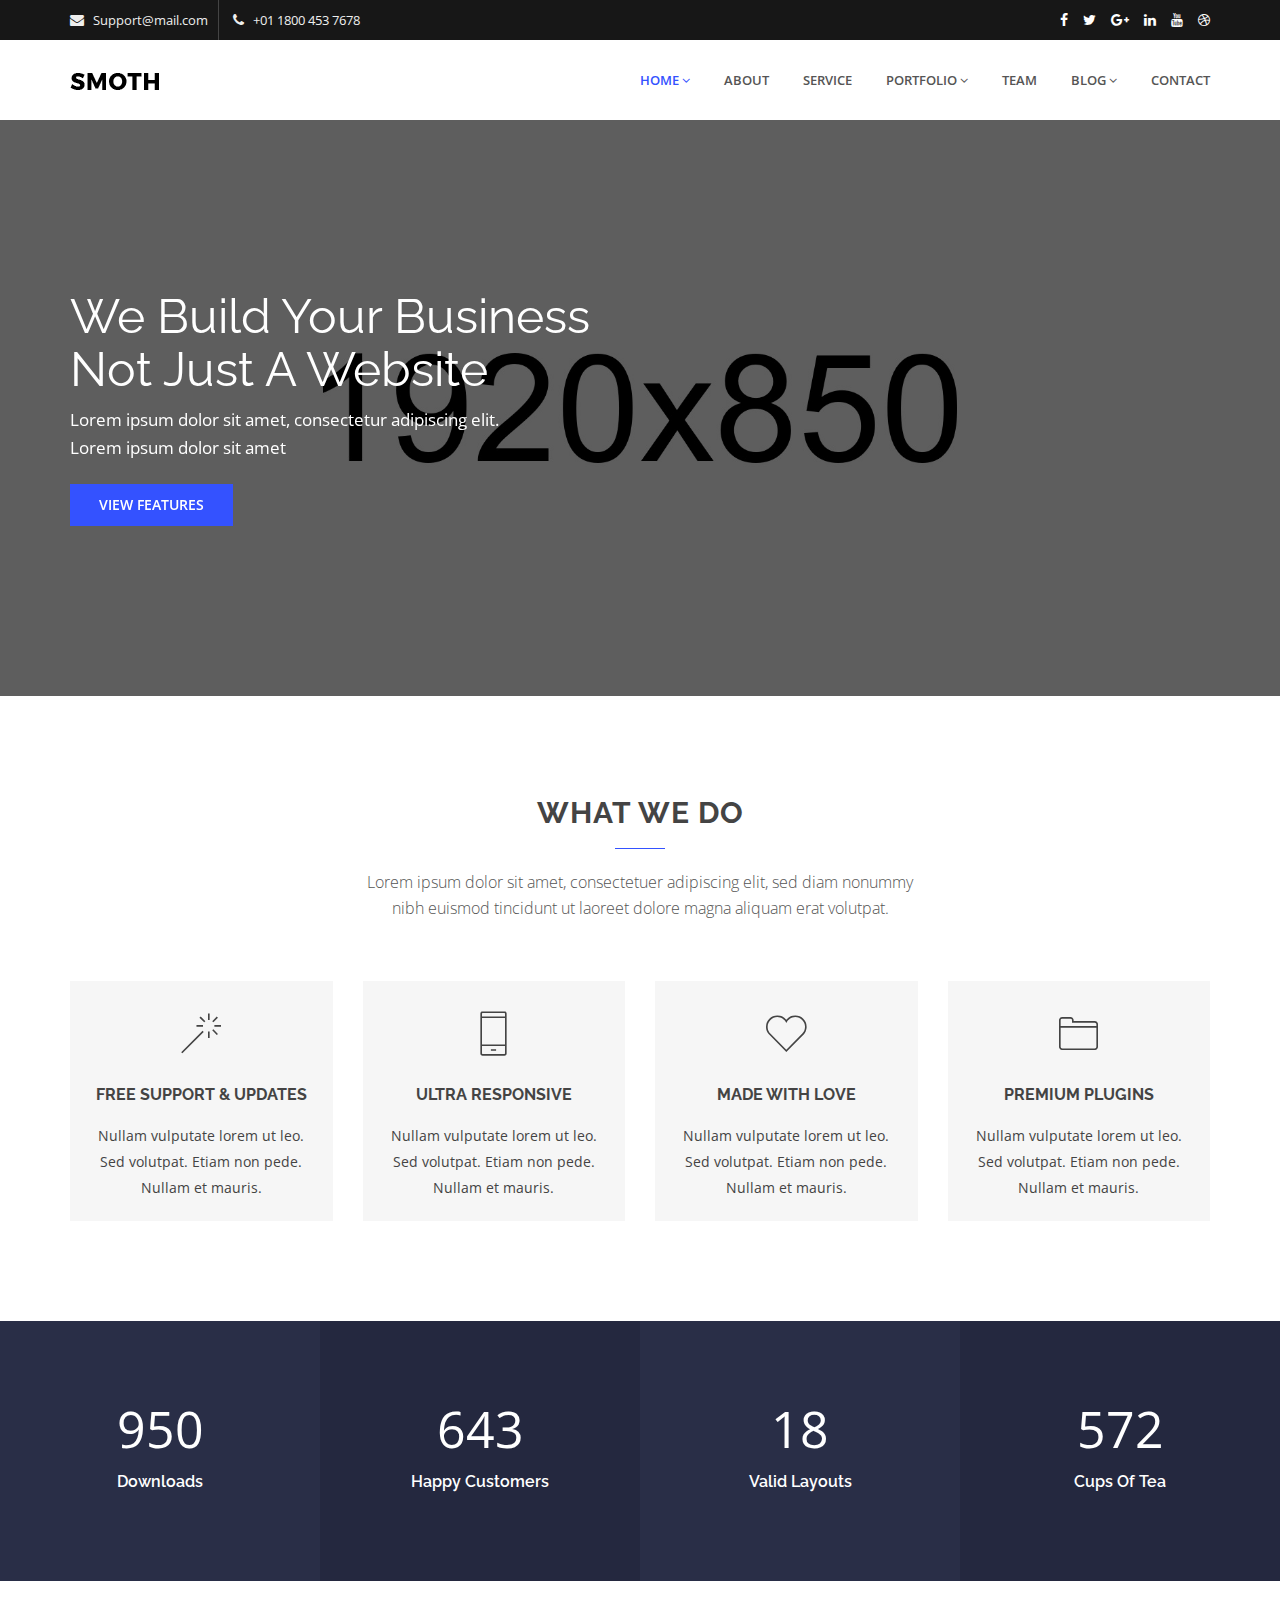
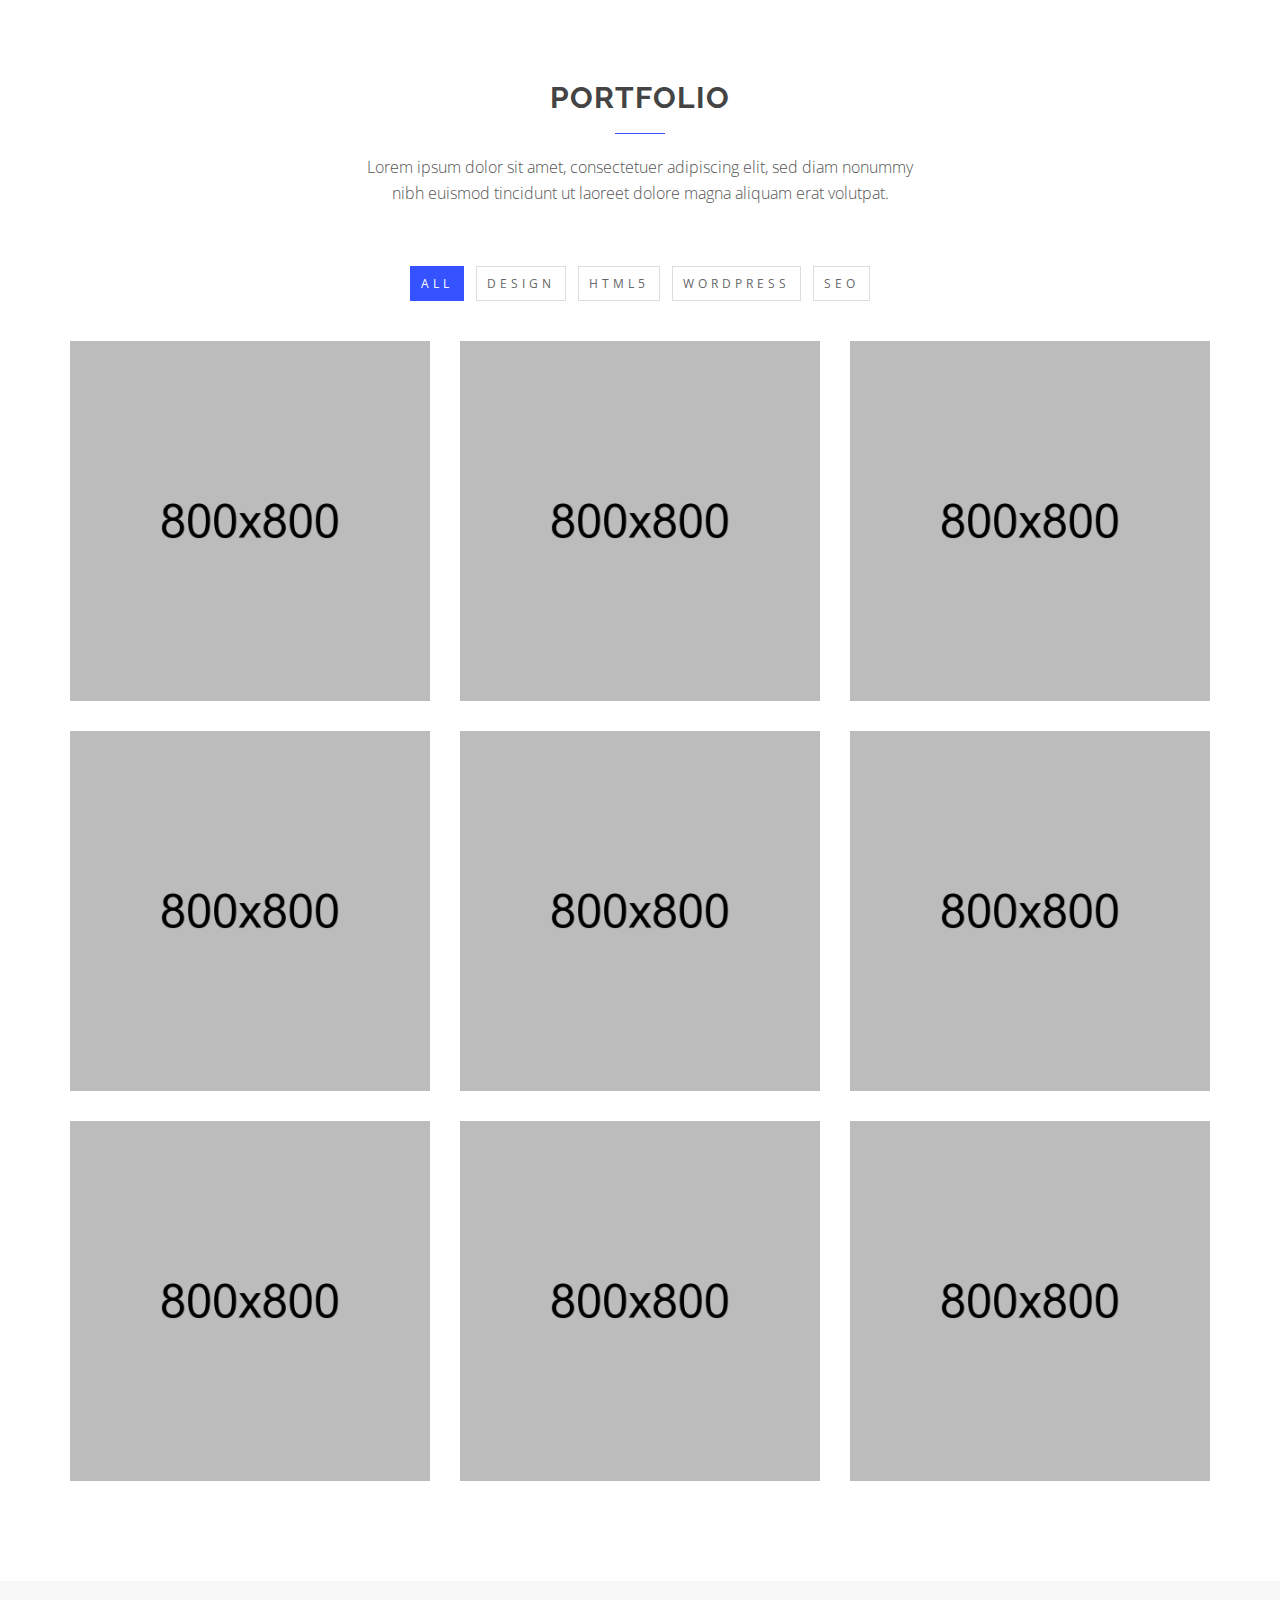
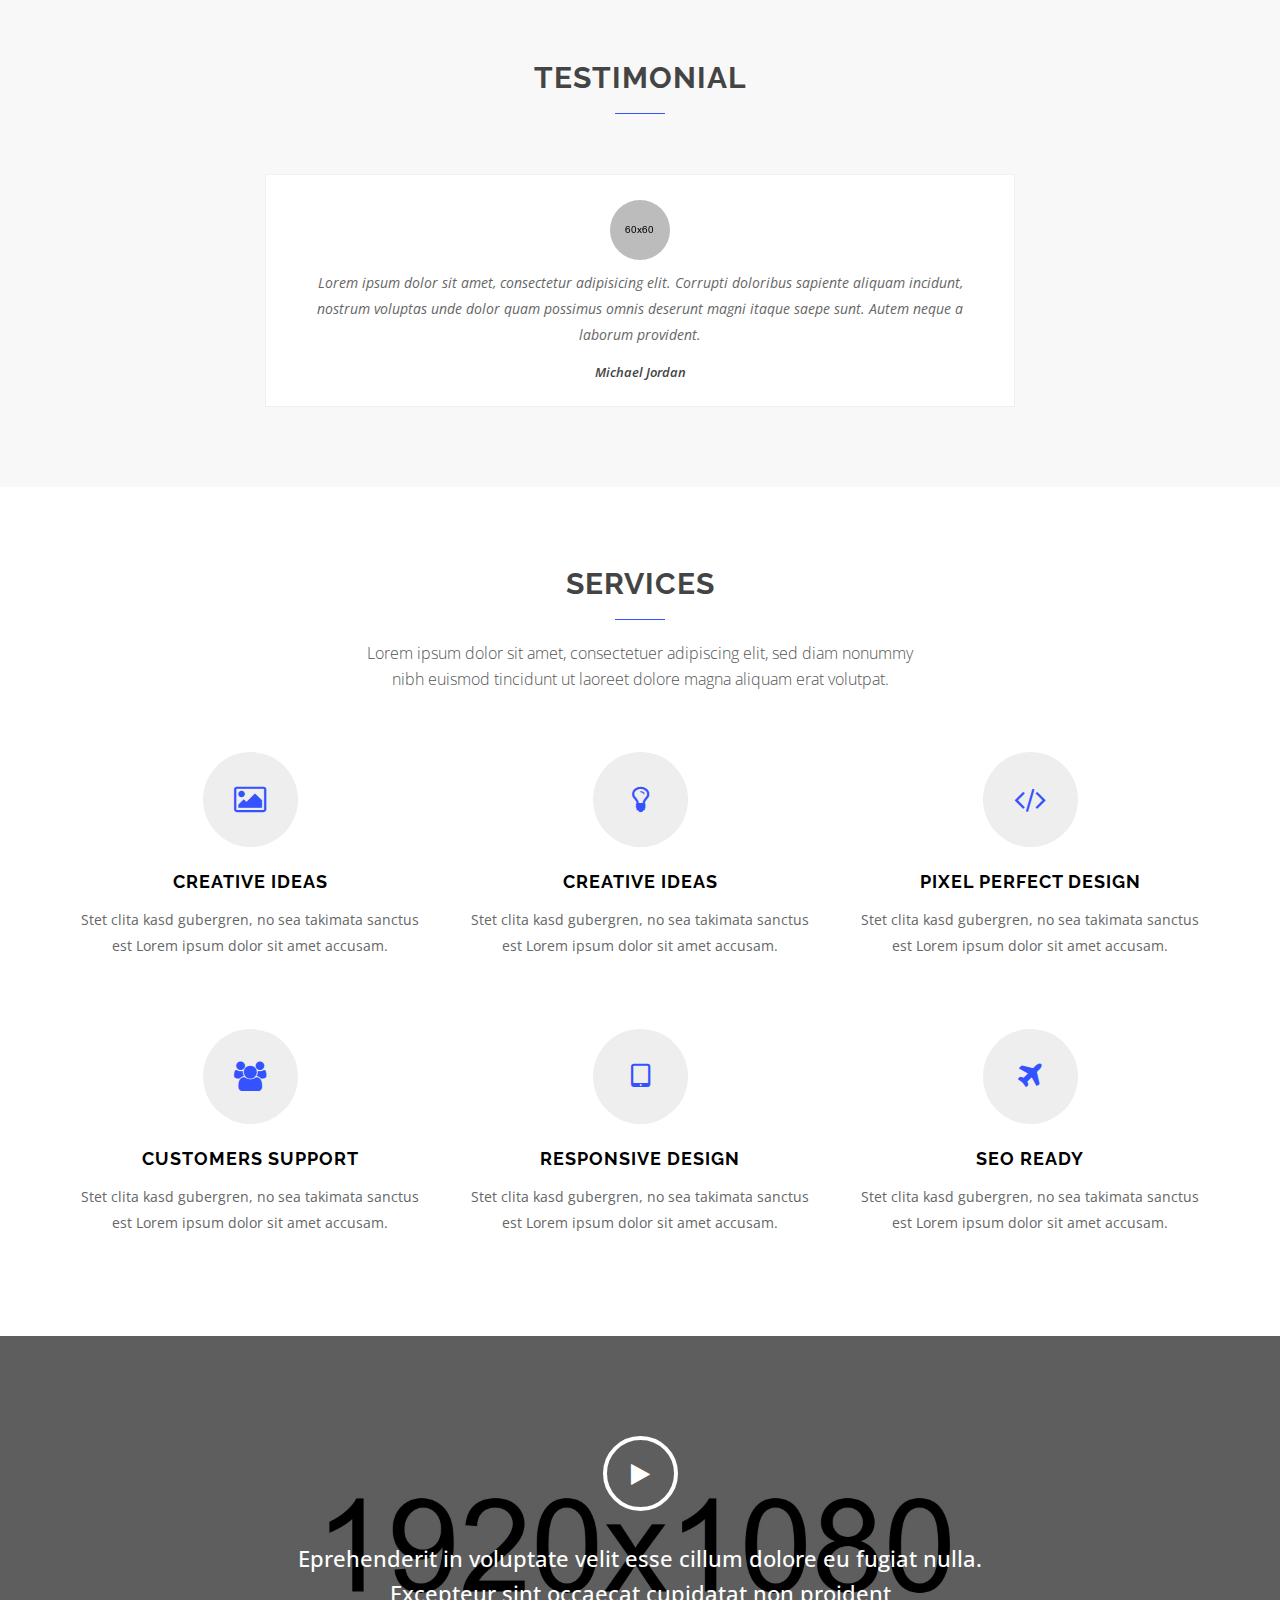
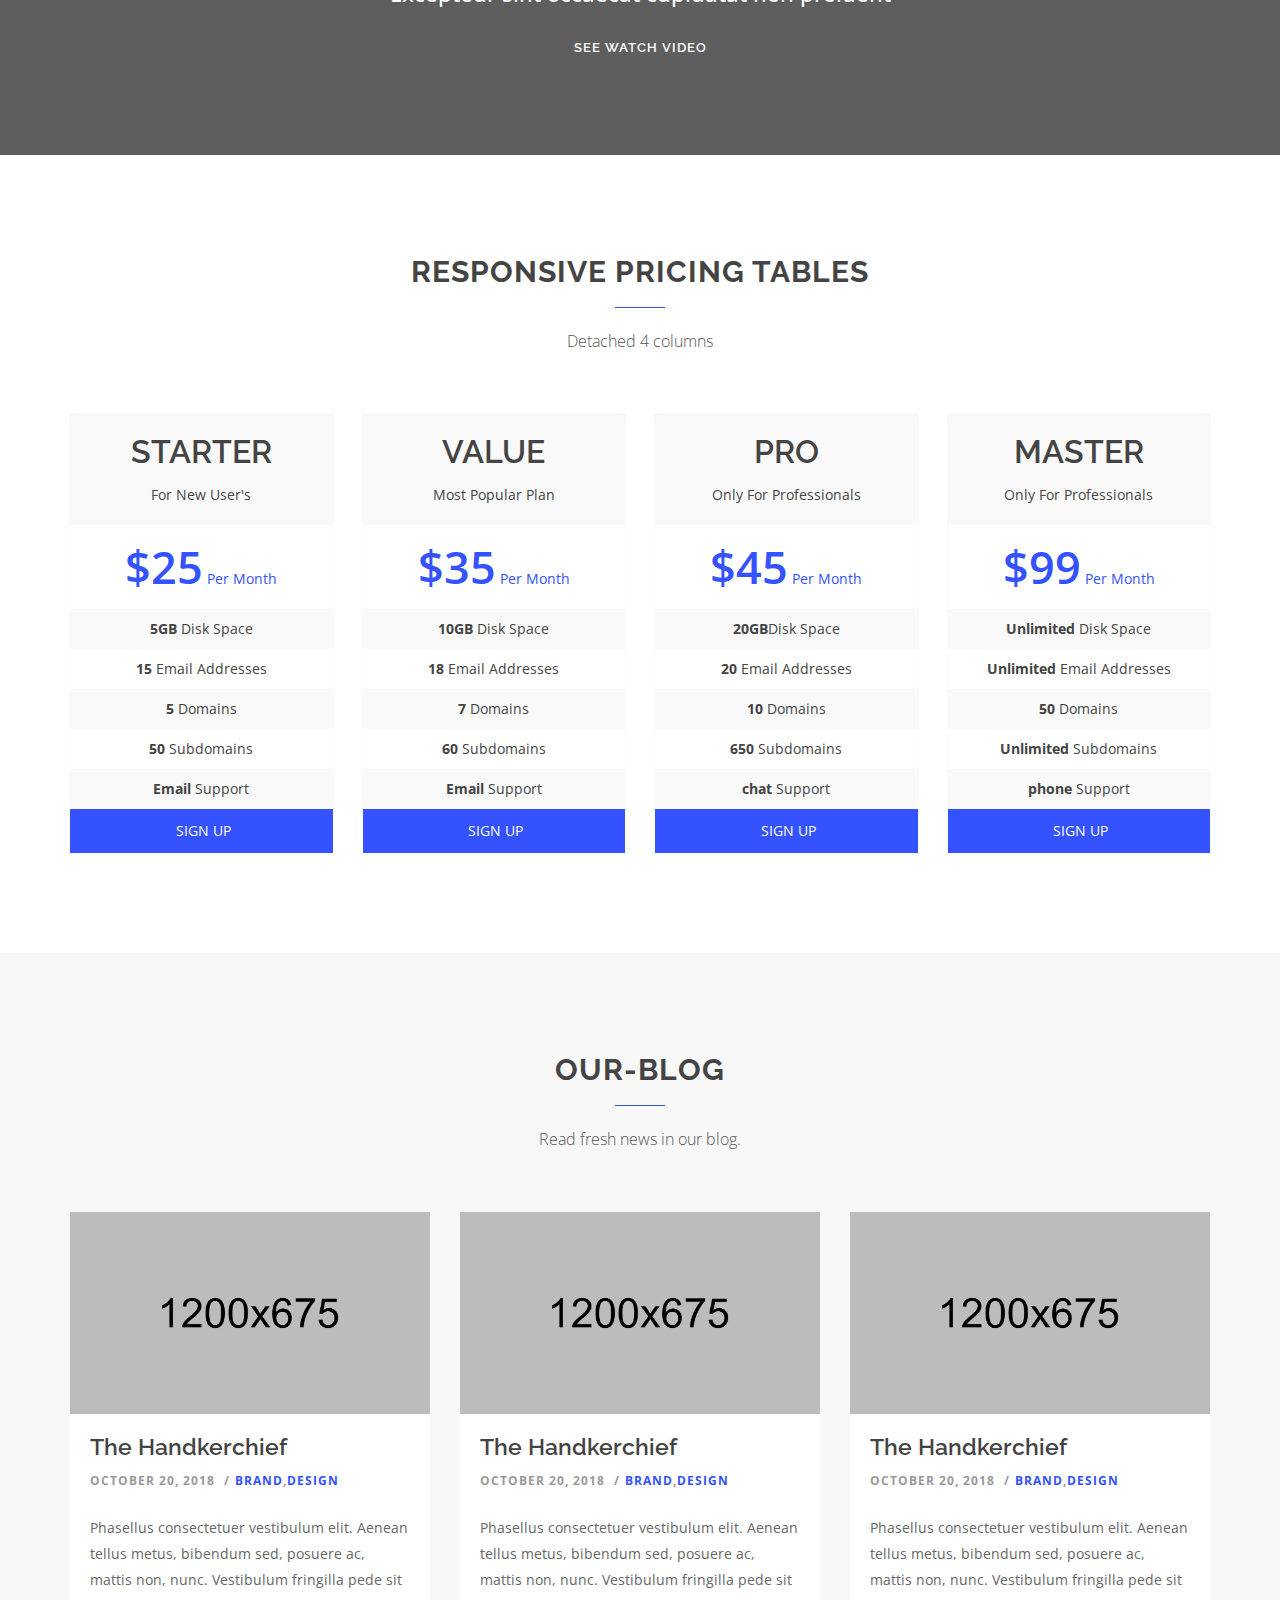
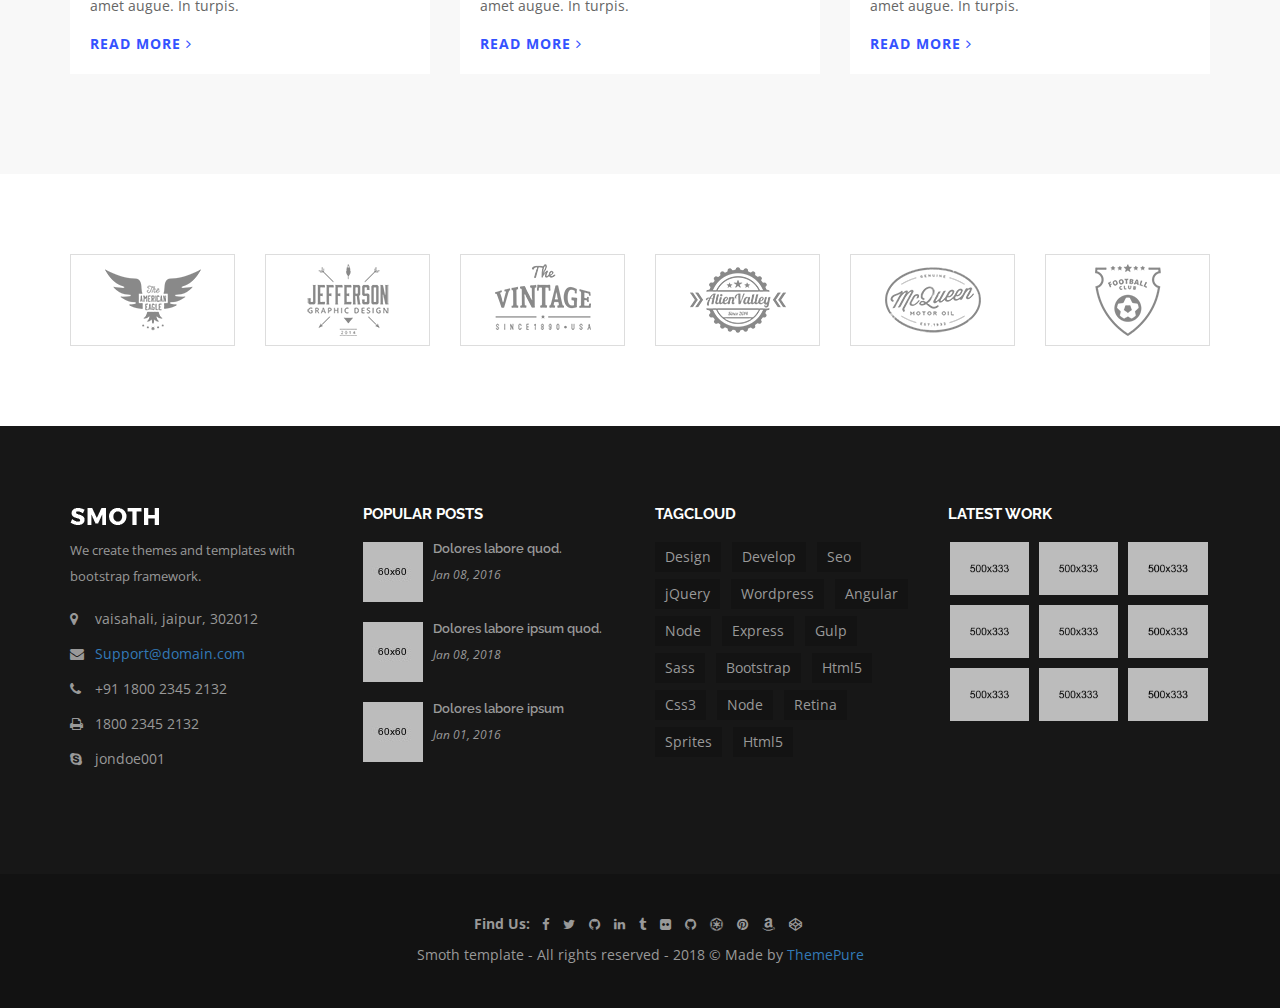
<file: template/smoth/index.html>
<!doctype html>
<html class="no-js" lang="zxx">
    <head>
        <meta charset="utf-8">
        <meta http-equiv="x-ua-compatible" content="ie=edge">
        <title>Smoth | Corporate HTML Template </title>
        <meta name="description" content="">
        <meta name="viewport" content="width=device-width, initial-scale=1">

        <link rel="apple-touch-icon" href="apple-touch-icon.png">
        <!-- Place favicon.ico in the root directory -->
		
		<!-- all css here -->
        <link rel="stylesheet" href="css/bootstrap.min.css">
        <link rel="stylesheet" href="css/font-awesome.min.css">
        <link rel="stylesheet" href="css/pe-icon-7-stroke.css">
        <link rel="stylesheet" href="css/owl.carousel.css">
		<link rel="stylesheet" href="css/magnific-popup.css">
		<link rel="stylesheet" href="css/meanmenu.css">
        <link rel="stylesheet" href="style.css">
        <link rel="stylesheet" href="css/responsive.css">
        <script src="js/vendor/modernizr-2.8.3.min.js"></script>
    </head>
    <body>
        <!--[if lt IE 8]>
            <p class="browserupgrade">You are using an <strong>outdated</strong> browser. Please <a href="http://browsehappy.com/">upgrade your browser</a> to improve your experience.</p>
        <![endif]-->

        <!-- Add your site or application content here -->
		<!-- header start -->
		<header>
			<div class="header-top-area black-bg hidden-xs">
				<div class="container">
					<div class="row">
						<div class="col-md-6 col-sm-6">
							<ul class="top-right">
								<li>
									<i class="fa fa-envelope"></i>
									<span>Support@mail.com</span>
								</li>
								<li>
									<i class="fa fa-phone"></i>
									<span>+01 1800 453 7678</span>
								</li>
							</ul>
						</div>
						<div class="col-md-6 col-sm-6 hidden-xs">
							<div class="header-icon floatright">
								<a href="#"><i class="fa fa-facebook"></i></a>
								<a href="#"><i class="fa fa-twitter"></i></a>
								<a href="#"><i class="fa fa-google-plus"></i></a>
								<a href="#"><i class="fa fa-linkedin"></i></a>
								<a href="#"><i class="fa fa-youtube"></i></a>
								<a href="#"><i class="fa fa-dribbble"></i></a>
							</div>							
						</div>
					</div>
				</div>
			</div>
			<!-- main-menu-area-start -->
			<div class="main-menu-area">
				<div class="container">
					<div class="row">
						<div class="col-md-3 col-sm-2">
							<div class="logo">
								<a href="index.html"><img src="img/logo/1.png" alt="" /></a>
							</div>
						</div>
						<div class="col-md-9 col-sm-10">
							<div class="main-menu floatright">
								<nav>
									<ul>
										<li class="active"><a href="index.html">Home<i class="fa fa-angle-down"></i></a>
											<ul class="submenu">
												<li><a href="index.html">home version 1</a></li>
												<li><a href="index-2.html">home version 2</a></li>
												<li><a href="index-3.html">home version 3</a></li>
											</ul>
										</li>
										<li><a href="about.html">about</a></li>
										<li><a href="service.html">service</a></li>
										<li><a href="portfolio.html">Portfolio<i class="fa fa-angle-down"></i></a>
											<ul class="submenu">
												<li><a href="portfolio-column-2.html">portfolio column 2</a></li>
												<li><a href="portfolio-column-4.html">portfolio column 4</a></li>
												<li><a href="portfolio-full.html">portfolio fullwidth</a></li>
											</ul>
										</li>
										<li><a href="team.html">team</a></li>
										<li><a href="blog-left-sidebar.html">blog<i class="fa fa-angle-down"></i></a>
											<ul class="submenu">
												<li><a href="blog-left-sidebar.html">blog left sidebar</a></li>
												<li><a href="blog-right-sidebar.html">blog right sidebar</a></li>
												<li><a href="blog-details.html">blog details</a></li>
											</ul>
										</li>
										<li><a href="contact.html">contact</a></li>
									</ul>
								</nav>
							</div>
							<div class="mobile-menu-area"></div>
						</div>
					</div>
				</div>
			</div>
			<!-- main-menu-area-end -->
		</header>
		<!-- header end -->
		<!-- slider-area-start -->
		<div class="slider-area">
			<div class="slider-active owl-carousel">
				<div class="single-slider ptb-150 bg-opacity" style="background-image:url(img/slider/2.jpg)">
					<div class="container">
						<div class="slider-text">
							<h1>We build your business<br>  not just a website</h1>
							<p>Lorem ipsum dolor sit amet, consectetur adipiscing elit. <br>  Lorem ipsum  dolor  sit amet</p>
							<a class="active" href="#">View features</a>
						</div>					
					</div>
				</div>
				<div class="single-slider ptb-150 bg-opacity" style="background-image:url(img/slider/3.jpg)">
					<div class="container">
						<div class="slider-text">
							<h1>Powerful multipurpose <br>  Business Template</h1>
							<p>Lorem ipsum dolor sit amet, consectetur adipiscing elit.  <br>  Lorem ipsum  dolor sit amet.</p>
							<a href="#">Purchase Now</a>
							<a class="active" href="#">View features</a>
						</div>					
					</div>
				</div>
				<div class="single-slider ptb-150 bg-opacity" style="background-image:url(img/slider/1.jpg)">
					<div class="container">
						<div class="slider-text">
							<h1>Powerful multipurpose <br>  Business Template</h1>
							<p>Lorem ipsum dolor sit amet, consectetur adipiscing elit.  Lorem ipsum  dolor <br> sit amet, consectetur adipiscing elit</p>
							<a href="#">Purchase Now</a>
							<a class="active" href="#">View features</a>
						</div>					
					</div>
				</div>
			</div>
		</div>
		<!-- slider-area-end -->
		<!-- What-wedo-area-start -->
		<div class="what-we-do-area pt-100 pb-70">
			<div class="container">
				<div class="row">
					<div class="col-md-offset-3 col-md-6">
						<div class="section-title text-center">
							<h2>What we do</h2>
							<p>Lorem ipsum dolor sit amet, consectetuer adipiscing elit, sed diam nonummy nibh euismod tincidunt ut laoreet dolore magna aliquam erat volutpat.</p>
						</div>					
					</div>
				</div>
				<div class="row">
					<div class="col-md-3 col-sm-6">
						<div class="single-What-wedo mb-30">
							<div class="What-wedo-text text-center">
								<div class="icon-box">
									<i class="pe-7s-magic-wand"></i>
								</div>
								<h3>Free support & updates</h3>
								<p> Nullam vulputate lorem ut leo. Sed volutpat. Etiam non pede. Nullam et mauris.</p>
							</div>
						</div>
					</div>
					<div class="col-md-3 col-sm-6">
						<div class="single-What-wedo mb-30">
							<div class="What-wedo-text text-center">
								<div class="icon-box">
									<i class="pe-7s-phone"></i>
								</div>
								<h3>Ultra responsive</h3>
								<p> Nullam vulputate lorem ut leo. Sed volutpat. Etiam non pede. Nullam et mauris.</p>
							</div>
						</div>
					</div>
					<div class="col-md-3 col-sm-6">
						<div class="single-What-wedo mb-30">
							<div class="What-wedo-text text-center">
								<div class="icon-box">
									<i class="pe-7s-like"></i>
								</div>
								<h3>made with love</h3>
								<p> Nullam vulputate lorem ut leo. Sed volutpat. Etiam non pede. Nullam et mauris.</p>
							</div>
						</div>
					</div>
					<div class="col-md-3 col-sm-6">
						<div class="single-What-wedo mb-30">
							<div class="What-wedo-text text-center">
								<div class="icon-box">
									<i class="pe-7s-folder"></i>
								</div>
								<h3>Premium plugins</h3>
								<p> Nullam vulputate lorem ut leo. Sed volutpat. Etiam non pede. Nullam et mauris.</p>
							</div>
						</div>
					</div>
				</div>
			</div>
		</div>
		<!-- What-wedo-area-end -->
		<!-- counter-area-start -->
		<div class="counter-area fix">
			<div class="single-counter">
				<div class="counter-text">
					<h3>
						<span class="counter">950</span>
					</h3>
					<h4>Downloads</h4>
				</div>
			</div>
			<div class="single-counter">
				<div class="counter-text">
					<h3>
						<span class="counter">643</span>
					</h3>
					<h4>Happy Customers</h4>
				</div>
			</div>
			<div class="single-counter">
				<div class="counter-text">
					<h3>
						<span class="counter">18</span>
					</h3>
					<h4>Valid layouts</h4>
				</div>
			</div>
			<div class="single-counter">
				<div class="counter-text">
					<h3>
						<span class="counter">572</span>
					</h3>
					<h4>Cups of tea</h4>
				</div>
			</div>
		</div>
		<!-- counter-area-end -->
		<!-- portfolio-area-start -->
		<div class="portfolio-area pt-100 pb-70">
			<div class="container">
				<div class="row">
					<div class="col-md-offset-3 col-md-6">
						<div class="section-title text-center">
							<h2>Portfolio</h2>
							<p>Lorem ipsum dolor sit amet, consectetuer adipiscing elit, sed diam nonummy nibh euismod tincidunt ut laoreet dolore magna aliquam erat volutpat.</p>
						</div>					
					</div>
				</div>
				<div class="row">
					<div class="col-md-12">
						<ul class="portfolio-filter text-center">
							<li class="filter active" data-filter="all">all</li>
							<li class="filter" data-filter=".design">design</li>
							<li class="filter" data-filter=".HTML5">HTML5</li>
							<li class="filter" data-filter=".wordpress">wordpress</li>
							<li class="filter" data-filter=".Seo">Seo</li>
						</ul>
					</div>
					<div id="Container">
						<div class="col-md-4 mix design Seo col-sm-4">
							<div class="single-portfolio mb-30">
								<div class="portfolio-img">
									<a href="#"><img src="img/portfolio/1.jpg" alt="" /></a>
								</div>
								<div class="portfolio-info">
									<div class="portfolio-icon">
										<a class="image-link" href="img/portfolio/1.jpg"><i class="fa fa-plus"></i></a>
										<a href="#"><i class="fa fa-eye"></i></a>
									</div>
								</div>
							</div>
						</div>
						<div class="col-md-4 mix Seo wordpress col-sm-4">
							<div class="single-portfolio mb-30">
								<div class="portfolio-img">
									<a href="#"><img src="img/portfolio/2.jpg" alt="" /></a>
								</div>
								<div class="portfolio-info">
									<div class="portfolio-icon">
										<a class="image-link" href="img/portfolio/2.jpg"><i class="fa fa-plus"></i></a>
										<a href="#"><i class="fa fa-eye"></i></a>
									</div>
								</div>
							</div>
						</div>
						<div class="col-md-4 mix wordpress design col-sm-4">
							<div class="single-portfolio mb-30">
								<div class="portfolio-img">
									<a href="#"><img src="img/portfolio/3.jpg" alt="" /></a>
								</div>
								<div class="portfolio-info">
									<div class="portfolio-icon">
										<a class="image-link" href="img/portfolio/3.jpg"><i class="fa fa-plus"></i></a>
										<a href="#"><i class="fa fa-eye"></i></a>
									</div>
								</div>
							</div>
						</div>
						<div class="col-md-4 mix design wordpress HTML5 col-sm-4">
							<div class="single-portfolio mb-30">
								<div class="portfolio-img">
									<a href="#"><img src="img/portfolio/4.jpg" alt="" /></a>
								</div>
								<div class="portfolio-info">
									<div class="portfolio-icon">
										<a class="image-link" href="img/portfolio/4.jpg"><i class="fa fa-plus"></i></a>
										<a href="#"><i class="fa fa-eye"></i></a>
									</div>
								</div>
							</div>
						</div>
						<div class="col-md-4 mix wordpress HTML5 col-sm-4">
							<div class="single-portfolio mb-30">
								<div class="portfolio-img">
									<a href="#"><img src="img/portfolio/5.jpg" alt="" /></a>
								</div>
								<div class="portfolio-info">
									<div class="portfolio-icon">
										<a class="image-link" href="img/portfolio/5.jpg"><i class="fa fa-plus"></i></a>
										<a href="#"><i class="fa fa-eye"></i></a>
									</div>
								</div>
							</div>
						</div>
						<div class="col-md-4 mix HTML5 Seo col-sm-4">
							<div class="single-portfolio mb-30">
								<div class="portfolio-img">
									<a href="#"><img src="img/portfolio/6.jpg" alt="" /></a>
								</div>
								<div class="portfolio-info">
									<div class="portfolio-icon">
										<a class="image-link" href="img/portfolio/6.jpg"><i class="fa fa-plus"></i></a>
										<a href="#"><i class="fa fa-eye"></i></a>
									</div>
								</div>
							</div>
						</div>
						<div class="col-md-4 mix design design col-sm-4">
							<div class="single-portfolio mb-30">
								<div class="portfolio-img">
									<a href="#"><img src="img/portfolio/7.jpg" alt="" /></a>
								</div>
								<div class="portfolio-info">
									<div class="portfolio-icon">
										<a class="image-link" href="img/portfolio/7.jpg"><i class="fa fa-plus"></i></a>
										<a href="#"><i class="fa fa-eye"></i></a>
									</div>
								</div>
							</div>
						</div>
						<div class="col-md-4 mix design design col-sm-4">
							<div class="single-portfolio mb-30">
								<div class="portfolio-img">
									<a href="#"><img src="img/portfolio/8.jpg" alt="" /></a>
								</div>
								<div class="portfolio-info">
									<div class="portfolio-icon">
										<a class="image-link" href="img/portfolio/8.jpg"><i class="fa fa-plus"></i></a>
										<a href="#"><i class="fa fa-eye"></i></a>
									</div>
								</div>
							</div>
						</div>
						<div class="col-md-4 mix design wordpress col-sm-4">
							<div class="single-portfolio mb-30">
								<div class="portfolio-img">
									<a href="#"><img src="img/portfolio/9.jpg" alt="" /></a>
								</div>
								<div class="portfolio-info">
									<div class="portfolio-icon">
										<a class="image-link" href="img/portfolio/9.jpg"><i class="fa fa-plus"></i></a>
										<a href="#"><i class="fa fa-eye"></i></a>
									</div>
								</div>
							</div>
						</div>
					</div>
				</div>
			</div>
		</div>
		<!-- portfolio-area-end -->
		<!-- testimonial-area-start -->
		<div class="testimonial-area ptb-80 gray-bg">
			<div class="container">
				<div class="row">
					<div class="col-md-offset-3 col-md-6">
						<div class="section-title text-center">
							<h2>testimonial</h2>
						</div>					
					</div>
					<div class="col-md-8 col-md-offset-2">
						<div class="testimonial-active owl-carousel">
							<div class="testimonial-wrapper">
								<div class="testimonial-img text-center">
									<img src="img/testimonial/1.jpg" alt="" />
								</div>
								<div class="testimonial-info text-center">
									<p>Lorem ipsum dolor sit amet, consectetur adipisicing elit. Corrupti doloribus sapiente aliquam incidunt, nostrum voluptas unde dolor quam possimus omnis deserunt magni itaque saepe sunt. Autem neque a laborum provident.</p>
									<span>Michael Jordan</span>
								</div>
							</div>
							<div class="testimonial-wrapper">
								<div class="testimonial-img text-center">
									<img src="img/testimonial/1.jpg" alt="" />
								</div>
								<div class="testimonial-info text-center">
									<p>Lorem ipsum dolor sit amet, consectetur adipisicing elit. Corrupti doloribus sapiente aliquam incidunt, nostrum voluptas unde dolor quam possimus omnis deserunt magni itaque saepe sunt. Autem neque a laborum provident.</p>
									<span>Michael Jordan</span>
								</div>
							</div>
							<div class="testimonial-wrapper">
								<div class="testimonial-img text-center">
									<img src="img/testimonial/1.jpg" alt="" />
								</div>
								<div class="testimonial-info text-center">
									<p>Lorem ipsum dolor sit amet, consectetur adipisicing elit. Corrupti doloribus sapiente aliquam incidunt, nostrum voluptas unde dolor quam possimus omnis deserunt magni itaque saepe sunt. Autem neque a laborum provident.</p>
									<span>Michael Jordan</span>
								</div>
							</div>
						</div> 
					</div>
				</div>
			</div>
		</div>
		<!-- testimonial-area-end -->		
		<!-- service-area-start -->
		<div class="service-area pt-80 pb-30">
			<div class="container">
				<div class="row">
					<div class="col-md-offset-3 col-md-6">
						<div class="section-title text-center">
							<h2>Services</h2>
							<p>Lorem ipsum dolor sit amet, consectetuer adipiscing elit, sed diam nonummy nibh euismod tincidunt ut laoreet dolore magna aliquam erat volutpat.</p>
						</div>					
					</div>
				</div>
				<div class="row">
					<div class="col-md-4 col-sm-4">
						<div class="single-service text-center mb-70">
							<div class="service-icon">
								<i class="fa fa-image"></i>
							</div>
							<div class="service-text">
								<h4>Creative ideas</h4>
								<p> Stet clita kasd gubergren, no sea takimata sanctus est Lorem ipsum dolor sit amet accusam. </p>
							</div>
						</div>
					</div>
					<div class="col-md-4 col-sm-4">
						<div class="single-service text-center mb-70">
							<div class="service-icon">
								<i class="fa fa-lightbulb-o"></i>
							</div>
							<div class="service-text">
								<h4>Creative ideas</h4>
								<p> Stet clita kasd gubergren, no sea takimata sanctus est Lorem ipsum dolor sit amet accusam. </p>
							</div>
						</div>
					</div>
					<div class="col-md-4 col-sm-4">
						<div class="single-service text-center mb-70">
							<div class="service-icon">
								<i class="fa fa-code"></i>
							</div>
							<div class="service-text">
								<h4>Pixel Perfect design</h4>
								<p> Stet clita kasd gubergren, no sea takimata sanctus est Lorem ipsum dolor sit amet accusam. </p>
							</div>
						</div>
					</div>
					<div class="col-md-4 col-sm-4">
						<div class="single-service text-center mb-70">
							<div class="service-icon">
								<i class="fa fa-users"></i>
							</div>
							<div class="service-text">
								<h4>Customers support</h4>
								<p> Stet clita kasd gubergren, no sea takimata sanctus est Lorem ipsum dolor sit amet accusam. </p>
							</div>
						</div>
					</div>
					<div class="col-md-4 col-sm-4">
						<div class="single-service text-center mb-70">
							<div class="service-icon">
								<i class="fa fa-tablet"></i>
							</div>
							<div class="service-text">
								<h4>Responsive Design</h4>
								<p> Stet clita kasd gubergren, no sea takimata sanctus est Lorem ipsum dolor sit amet accusam. </p>
							</div>
						</div>
					</div>
					<div class="col-md-4 col-sm-4">
						<div class="single-service text-center mb-70">
							<div class="service-icon">
								<i class="fa fa-plane"></i>
							</div>
							<div class="service-text">
								<h4>Seo ready</h4>
								<p> Stet clita kasd gubergren, no sea takimata sanctus est Lorem ipsum dolor sit amet accusam. </p>
							</div>
						</div>
					</div>
				</div>
			</div>
		</div>
		<!-- service-area-end -->
		<!-- video-area-start -->
		<div class="video-area bg-img-2 ptb-100 bg-opacity-2">
			<div class="container">
				<div class="row">
					<div class="col-md-12">
						<div class="single-video text-center">
							<a class="video-popup" href="https://www.youtube.com/watch?v=8uZ98Pa3bPE">
								<span class="play-icon-md">
									<i class="fa fa-play"></i>
								</span>
							</a>
							<div class="video-text">
								<p>Eprehenderit in voluptate velit esse cillum dolore eu fugiat nulla. <br> Excepteur sint occaecat cupidatat non proident</p>
								<h6>See Watch Video</h6>
							</div>
						</div>
					</div>
				</div>
			</div>
		</div>
		<!-- video-area-end -->
		<!-- pricing-area-start -->
		<div class="pricing-area pt-100 pb-70">
			<div class="container">
				<div class="row">
					<div class="col-md-offset-3 col-md-6">
						<div class="section-title text-center">
							<h2>Responsive Pricing Tables</h2>
							<p>Detached 4 columns</p>
						</div>					
					</div>
				</div>
				<div class="row">
					<div class="col-md-3 col-sm-6">
						<div class="single-price mb-30">
							<div class="price-title">
								<h3>Starter</h3>
								<span>for new user's</span>
							</div>
							<div class="price-plan">
								<span class="price">$25</span>
								<span class="period">per month</span>
							</div>
							<div class="plan-list">
								<ul class="item-list">
									<li><strong>5GB</strong> Disk Space</li>
									<li class="white-bg"><strong>15</strong> Email Addresses</li>
									<li><strong>5</strong> Domains </li>
									<li class="white-bg"><strong>50</strong> Subdomains</li>
									<li><strong>Email</strong> Support</li>
								</ul>
								<a class="sign" href="#"><i class="fa fa-hand-o-right hided-icon"></i> Sign Up</a>
							</div>
						</div>
					</div>
					<div class="col-md-3 col-sm-6">
						<div class="single-price mb-30">
							<div class="price-title">
								<h3>VALUE</h3>
								<span>most popular plan</span>
							</div>
							<div class="price-plan">
								<span class="price">$35</span>
								<span class="period">per month</span>
							</div>
							<div class="plan-list">
								<ul class="item-list">
									<li><strong>10GB</strong> Disk Space</li>
									<li class="white-bg"><strong>18</strong> Email Addresses</li>
									<li><strong>7</strong> Domains </li>
									<li class="white-bg"><strong>60</strong> Subdomains</li>
									<li><strong>Email</strong> Support</li>
								</ul>
								<a class="sign" href="#"><i class="fa fa-hand-o-right hided-icon"></i> Sign Up</a>
							</div>
						</div>
					</div>
					<div class="col-md-3 col-sm-6">
						<div class="single-price mb-30">
							<div class="price-title">
								<h3>PRO</h3>
								<span>only for professionals</span>
							</div>
							<div class="price-plan">
								<span class="price">$45</span>
								<span class="period">per month</span>
							</div>
							<div class="plan-list">
								<ul class="item-list">
									<li><strong>20GB</strong>Disk Space</li>
									<li class="white-bg"><strong>20</strong> Email Addresses</li>
									<li><strong>10</strong> Domains </li>
									<li class="white-bg"><strong>650</strong> Subdomains</li>
									<li><strong>chat</strong> Support</li>
								</ul>
								<a class="sign" href="#"><i class="fa fa-hand-o-right hided-icon"></i> Sign Up</a>
							</div>
						</div>
					</div>
					<div class="col-md-3 col-sm-6">
						<div class="single-price mb-30">
							<div class="price-title">
								<h3>Master</h3>
								<span>only for professionals</span>
							</div>
							<div class="price-plan">
								<span class="price">$99</span>
								<span class="period">per month</span>
							</div>
							<div class="plan-list">
								<ul class="item-list">
									<li><strong>Unlimited</strong> Disk Space</li>
									<li class="white-bg"><strong>Unlimited</strong> Email Addresses</li>
									<li><strong>50</strong> Domains </li>
									<li class="white-bg"><strong>Unlimited</strong> Subdomains</li>
									<li><strong>phone</strong> Support</li>
								</ul>
								<a class="sign" href="#"><i class="fa fa-hand-o-right hided-icon"></i> Sign Up</a>
							</div>
						</div>
					</div>
				</div>
			</div>
		</div>
		<!-- pricing-area-end -->
		<!-- blog-area-start -->
		<div class="our-blog-area pt-100 pb-70">
			<div class="container">
				<div class="row">
					<div class="col-md-offset-3 col-md-6">
						<div class="section-title text-center">
							<h2>our-blog</h2>
							<p>Read fresh news in our blog.</p>
						</div>					
					</div>
					<div class="col-md-4">
						<div class="post-content-area white-bg mb-30">
							<div class="blog-content-img">
								<a href="#"><img alt="" src="img/blog/5.jpg"></a>
							</div>
							<div class="post-content blog-padd">
								<h2 class="post-title">
									<a href="#">The Handkerchief</a>
								</h2>
								<ul class="post-meta">
									<li>October 20, 2018</li>
									<li><a href="#">Brand</a>,<a href="#">Design</a></li>
								</ul>
								<p>Phasellus consectetuer vestibulum elit. Aenean tellus metus, bibendum sed, posuere ac, mattis non, nunc. Vestibulum fringilla pede sit amet augue. In turpis.</p>
								<a class="more">Read more <i class="fa fa-angle-right" aria-hidden="true"></i></a>
							</div>
						</div>
					</div>
					<div class="col-md-4">
						<div class="post-content-area white-bg mb-30">
							<div class="blog-content-img">
								<a href="#"><img alt="" src="img/blog/6.jpg"></a>
							</div>
							<div class="post-content blog-padd">
								<h2 class="post-title">
									<a href="#">The Handkerchief</a>
								</h2>
								<ul class="post-meta">
									<li>October 20, 2018</li>
									<li><a href="#">Brand</a>,<a href="#">Design</a></li>
								</ul>
								<p>Phasellus consectetuer vestibulum elit. Aenean tellus metus, bibendum sed, posuere ac, mattis non, nunc. Vestibulum fringilla pede sit amet augue. In turpis.</p>
								<a class="more">Read more <i class="fa fa-angle-right" aria-hidden="true"></i></a>
							</div>
						</div>
					</div>
					<div class="col-md-4">
						<div class="post-content-area white-bg mb-30">
							<div class="blog-content-img">
								<a href="#"><img alt="" src="img/blog/4.jpg"></a>
							</div>
							<div class="post-content blog-padd">
								<h2 class="post-title">
									<a href="#">The Handkerchief</a>
								</h2>
								<ul class="post-meta">
									<li>October 20, 2018</li>
									<li><a href="#">Brand</a>,<a href="#">Design</a></li>
								</ul>
								<p>Phasellus consectetuer vestibulum elit. Aenean tellus metus, bibendum sed, posuere ac, mattis non, nunc. Vestibulum fringilla pede sit amet augue. In turpis.</p>
								<a class="more">Read more <i class="fa fa-angle-right" aria-hidden="true"></i></a>
							</div>
						</div>
					</div>
				</div>
			</div>
		</div>
		<!-- blog-area-end -->
		<!-- our-brand-area-start -->
		<div class="our-brand-area ptb-80">
			<div class="container">
				<div class="row">
					<div class="brand-active owl-carousel">
						<div class="col-md-12">
							<div class="single-brand">
								<div class="brand-img">
									<img src="img/brand/1.png" alt="" />
								</div>
							</div>
						</div>
						<div class="col-md-12">
							<div class="single-brand">
								<div class="brand-img">
									<img src="img/brand/2.png" alt="" />
								</div>
							</div>
						</div>
						<div class="col-md-12">
							<div class="single-brand">
								<div class="brand-img">
									<img src="img/brand/3.png" alt="" />
								</div>
							</div>
						</div>
						<div class="col-md-12">
							<div class="single-brand">
								<div class="brand-img">
									<img src="img/brand/4.png" alt="" />
								</div>
							</div>
						</div>
						<div class="col-md-12">
							<div class="single-brand">
								<div class="brand-img">
									<img src="img/brand/5.png" alt="" />
								</div>
							</div>
						</div>
						<div class="col-md-12">
							<div class="single-brand">
								<div class="brand-img">
									<img src="img/brand/6.png" alt="" />
								</div>
							</div>
						</div>
					</div>
				</div>
			</div>
		</div>
		<!-- our-brand-area-end -->
		<!-- footer start -->
		<footer>
			<div class="footer-area black-bg ptb-80">
				<div class="container">
					<div class="row">
						<div class="col-md-3 col-sm-4">
							<div class="footer-widget md-30">
								<div class="footer-img">
									<a href="#"><img src="img/logo/2.png" alt="" /></a>
								</div>
								<div class="footer-address">
									<p>We create themes and templates with bootstrap framework.</p>
								</div>
								<div class="address">
									<ul class="list-unstyled contact">
										<li><p><strong><i class="fa fa-map-marker"></i> </strong> vaisahali, jaipur, 302012</p></li> 
										<li><p><strong><i class="fa fa-envelope"></i></strong> <a href="#">Support@domain.com</a></p></li>
										<li> <p><strong><i class="fa fa-phone"></i></strong> +91 1800 2345 2132</p></li>
										<li> <p><strong><i class="fa fa-print"></i> </strong> 1800 2345 2132</p></li>
										<li> <p><strong><i class="fa fa-skype"></i> </strong> jondoe001</p></li>
									</ul>
								</div>
							</div>
						</div>
						<div class="col-md-3 col-sm-4">
							<div class="widget mb-30">
								<div class="widget-title">
									<h4>Popular Posts</h4>
									<ul class="posts-list">
										<li>
											<div class="list-img">
												<a href="#"><img src="img/footer/1.jpg" alt="" /></a>
											</div>
											<h5><a href="#">Dolores labore quod.</a></h5>
											<span>Jan 08, 2016</span>
										</li>
										<li>
											<div class="list-img">
												<a href="#"><img src="img/footer/2.jpg" alt="" /></a>
											</div>
											<h5><a href="#">Dolores labore ipsum quod.</a></h5>
											<span>Jan 08, 2018</span>
										</li>
										<li>
											<div class="list-img">
												<a href="#"><img src="img/footer/3.jpg" alt="" /></a>
											</div>
											<h5><a href="#">Dolores labore ipsum</a></h5>
											<span>Jan 01, 2016</span>
										</li>
									</ul>
								</div>
							</div>
						</div>
						<div class="col-md-3 col-sm-4 hidden-sm">
							<div class="widget mb-30">
								<div class="widget-title">
									<h4>Tagcloud</h4>
									<div class="tagcloud">
										<a href="#">Design</a>
										<a href="#">Develop</a>
										<a href="#">Seo</a>
										<a href="#">jQuery</a>
										<a href="#">Wordpress</a>
										<a href="#">Angular</a>
										<a href="#">Node</a>
										<a href="#">Express</a>
										<a href="#">Gulp</a>
										<a href="#">Sass</a>
										<a href="#">Bootstrap</a>
										<a href="#">Html5</a>
										<a href="#">Css3</a>
										<a href="#">Node</a>
										<a href="#">Retina</a>
										<a href="#">Sprites</a>
										<a href="#">Html5</a>
									</div>
								</div>
							</div>
						</div>
						<div class="col-md-3 col-sm-4">
							<div class="widget ">
								<div class="widget-title">
									<h4>Latest Work</h4>
									<div class="rows">
										<ul class="Flickr-list">
											<li>
												<a href="#"><img src="img/portfolio/img-1.jpg" alt="" /></a>
											</li>
											<li>
												<a href="#"><img src="img/portfolio/img-2.jpg" alt="" /></a>
											</li>
											<li>
												<a href="#"><img src="img/portfolio/img-3.jpg" alt="" /></a>
											</li>
											<li>
												<a href="#"><img src="img/portfolio/img-4.jpg" alt="" /></a>
											</li>
											<li>
												<a href="#"><img src="img/portfolio/img-5.jpg" alt="" /></a>
											</li>
											<li>
												<a href="#"><img src="img/portfolio/img-6.jpg" alt="" /></a>
											</li>
											<li>
												<a href="#"><img src="img/portfolio/img-7.jpg" alt="" /></a>
											</li>
											<li>
												<a href="#"><img src="img/portfolio/img-8.jpg" alt="" /></a>
											</li>
											<li>
												<a href="#"><img src="img/portfolio/img-9.jpg" alt="" /></a>
											</li>
										</ul>
									</div>
								</div>
							</div>
						</div>
					</div>
				</div>
			</div>
			<div class="footer-bottom-area">
				<div class="container">
					<div class="social-icons text-center">
						<label>Find Us:</label>
						<a href="#"><i class="fa fa-facebook"></i></a>
						<a href="#"><i class="fa fa-twitter"></i></a>
						<a href="#"><i class="fa fa-github"></i></a>
						<a href="#"><i class="fa fa-linkedin"></i></a>
						<a href="#"><i class="fa fa-tumblr"></i></a>
						<a href="#"><i class="fa fa-flickr"></i></a>
						<a href="#"><i class="fa fa-github"></i></a>
						<a href="#"><i class="fa fa-ge"></i></a>
						<a href="#"><i class="fa fa-pinterest"></i></a>
						<a href="#"><i class="fa fa-amazon"></i></a>
						<a href="#"><i class="fa fa-codepen"></i></a>
					</div>
					<div class="copyright text-center">
						<p>Smoth template - All rights reserved - 2018 © Made by</p>
						<a href="#">ThemePure</a>
					</div>
				</div>
			</div>
		</footer>
		<!-- footer end -->
		<!-- all js here -->
        <script src="js/vendor/jquery-1.12.0.min.js"></script>
        <script src="js/bootstrap.min.js"></script>
        <script src="js/owl.carousel.min.js"></script>
        <script src="js/jquery.meanmenu.js"></script>
        <script src="js/jquery.mixitup.min.js"></script>
        <script src="js/jquery.magnific-popup.min.js"></script>
        <script src="js/jquery.counterup.min.js"></script>
        <script src="js/waypoints.min.js"></script>
        <script src="js/plugins.js"></script>
        <script src="js/main.js"></script>
    </body>
</html>
</file>
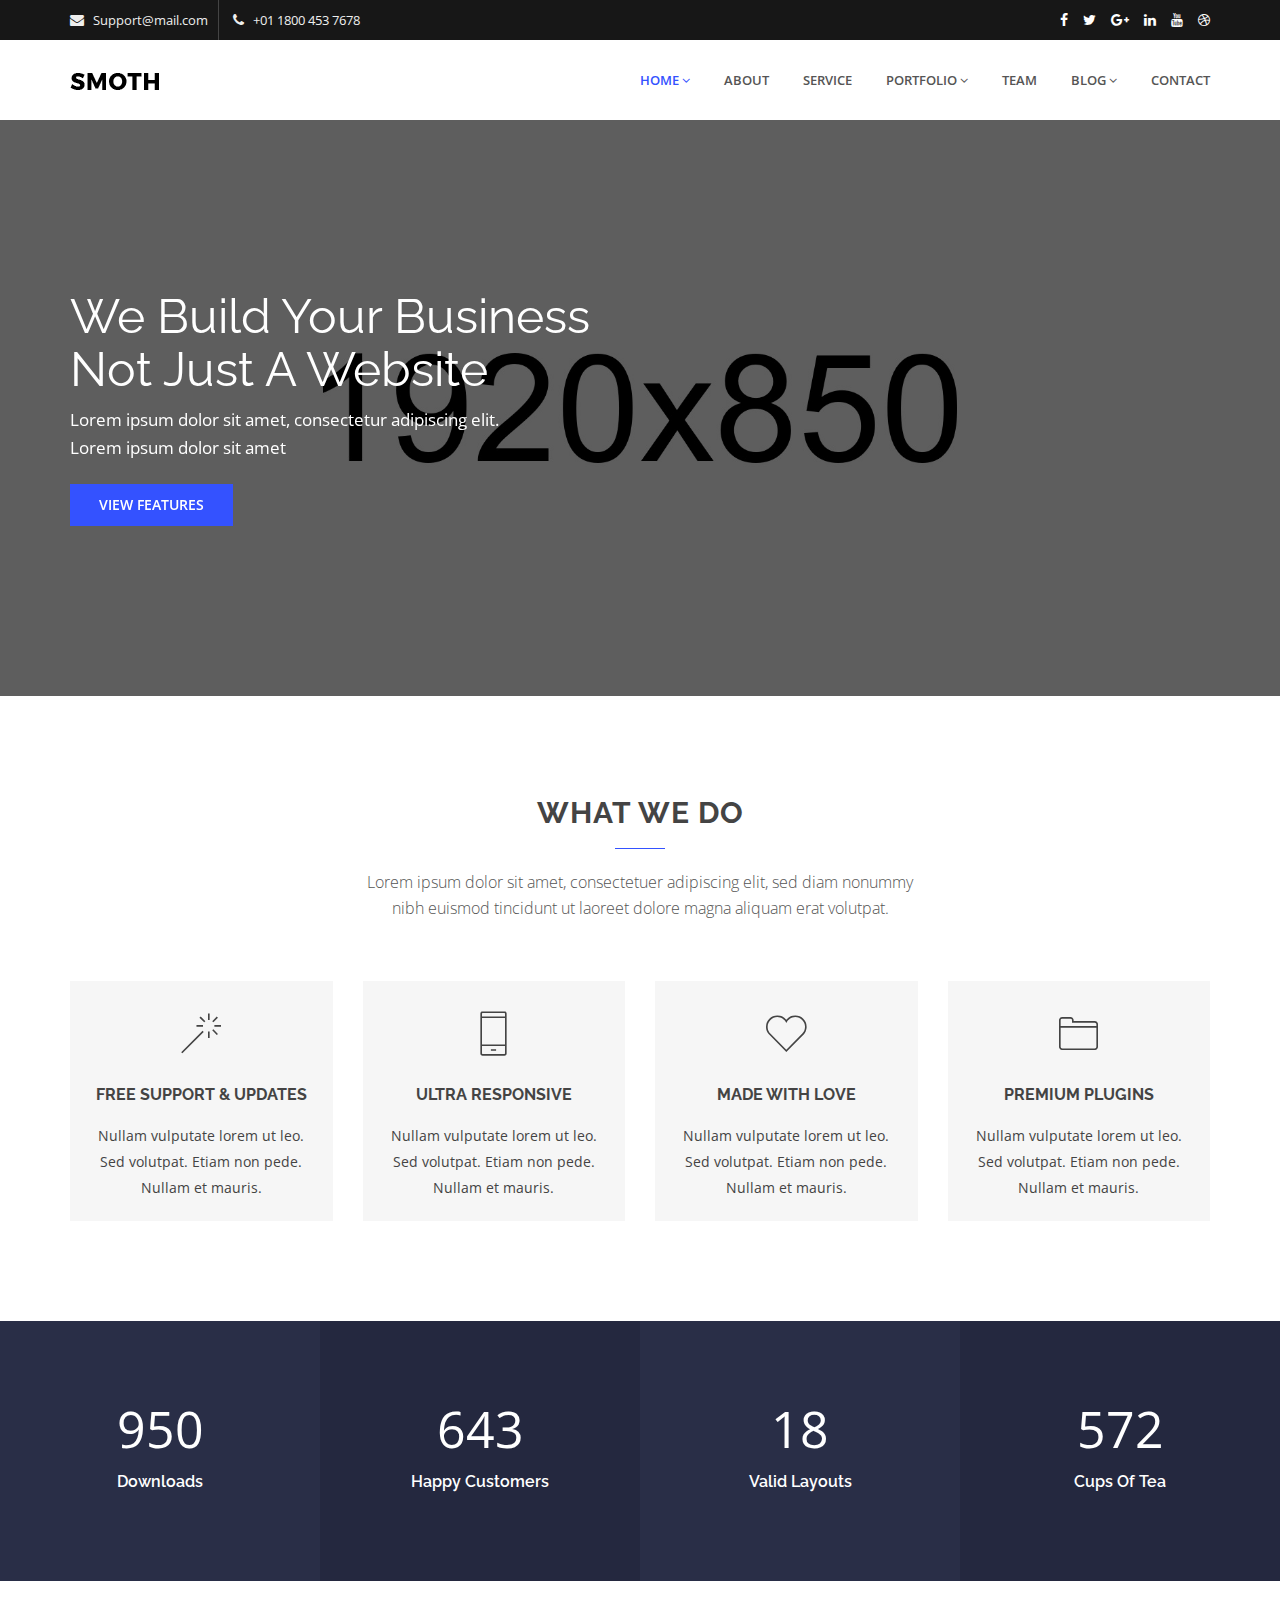
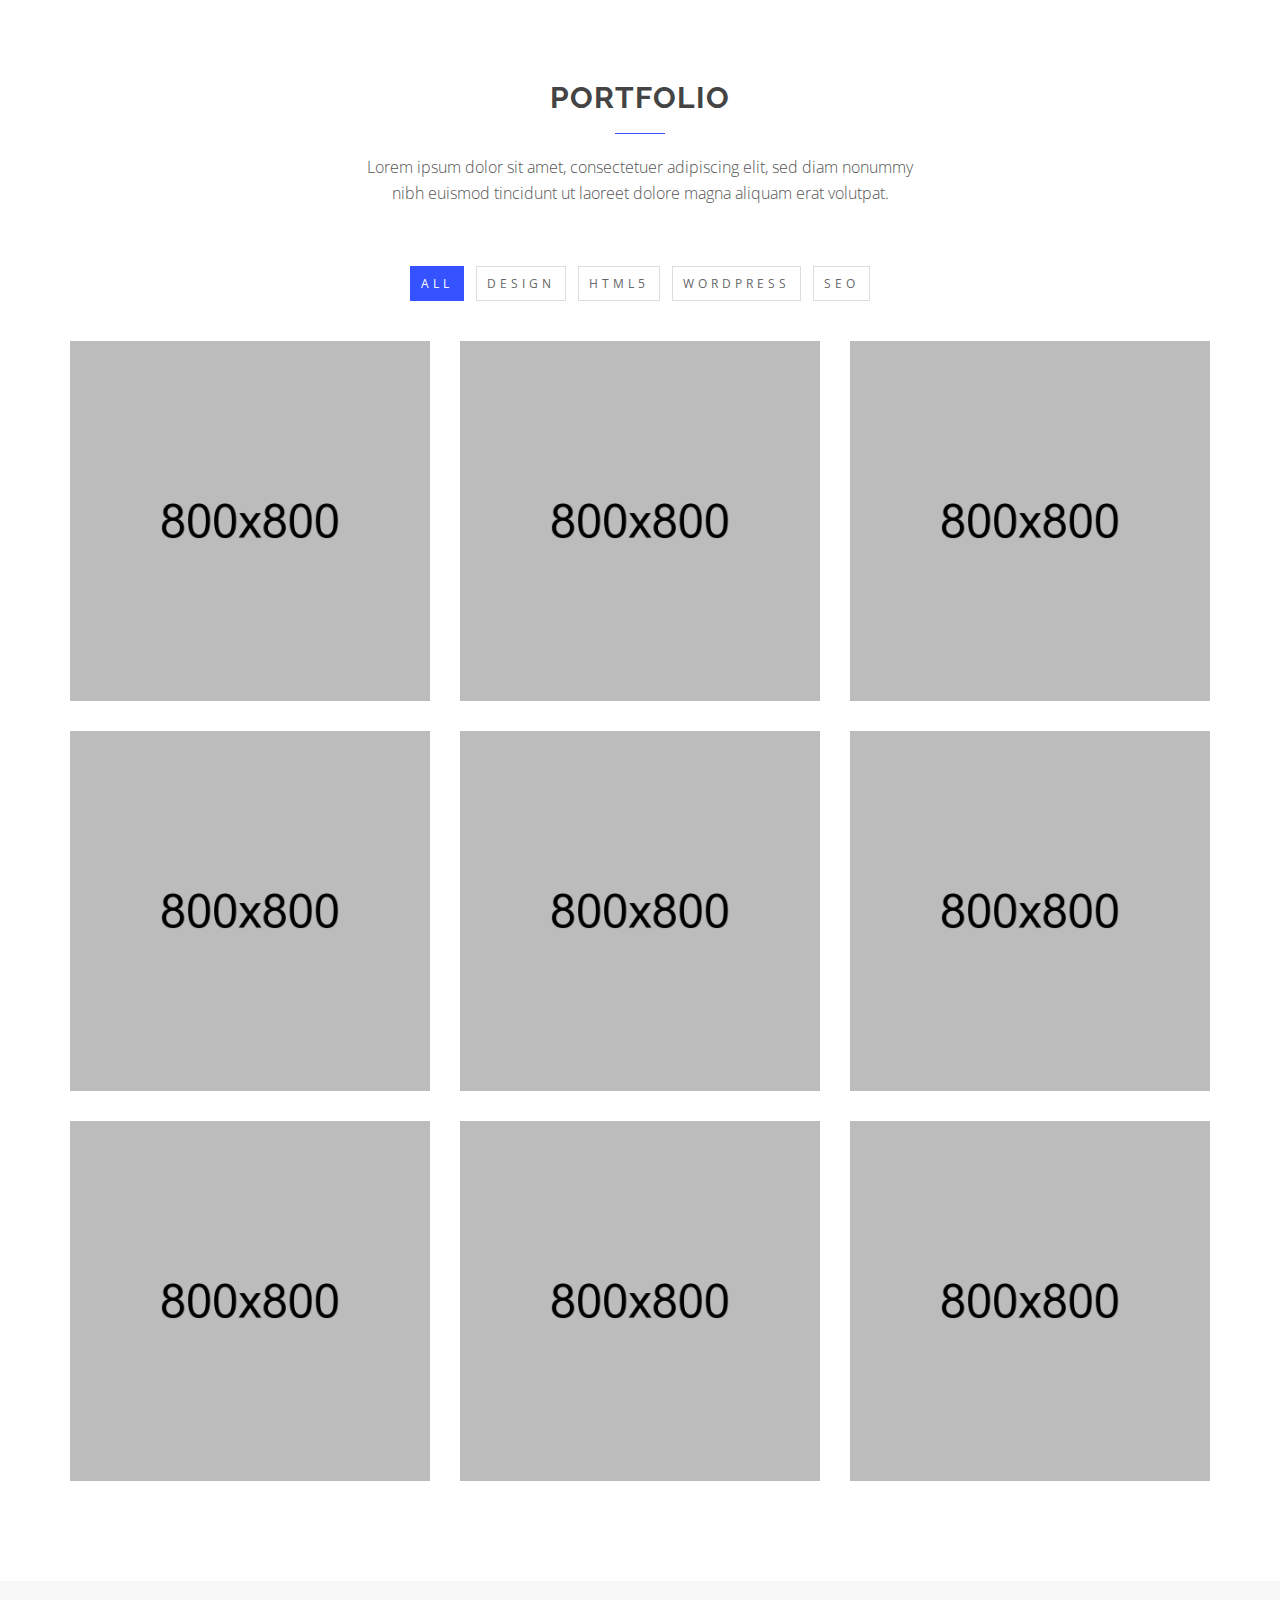
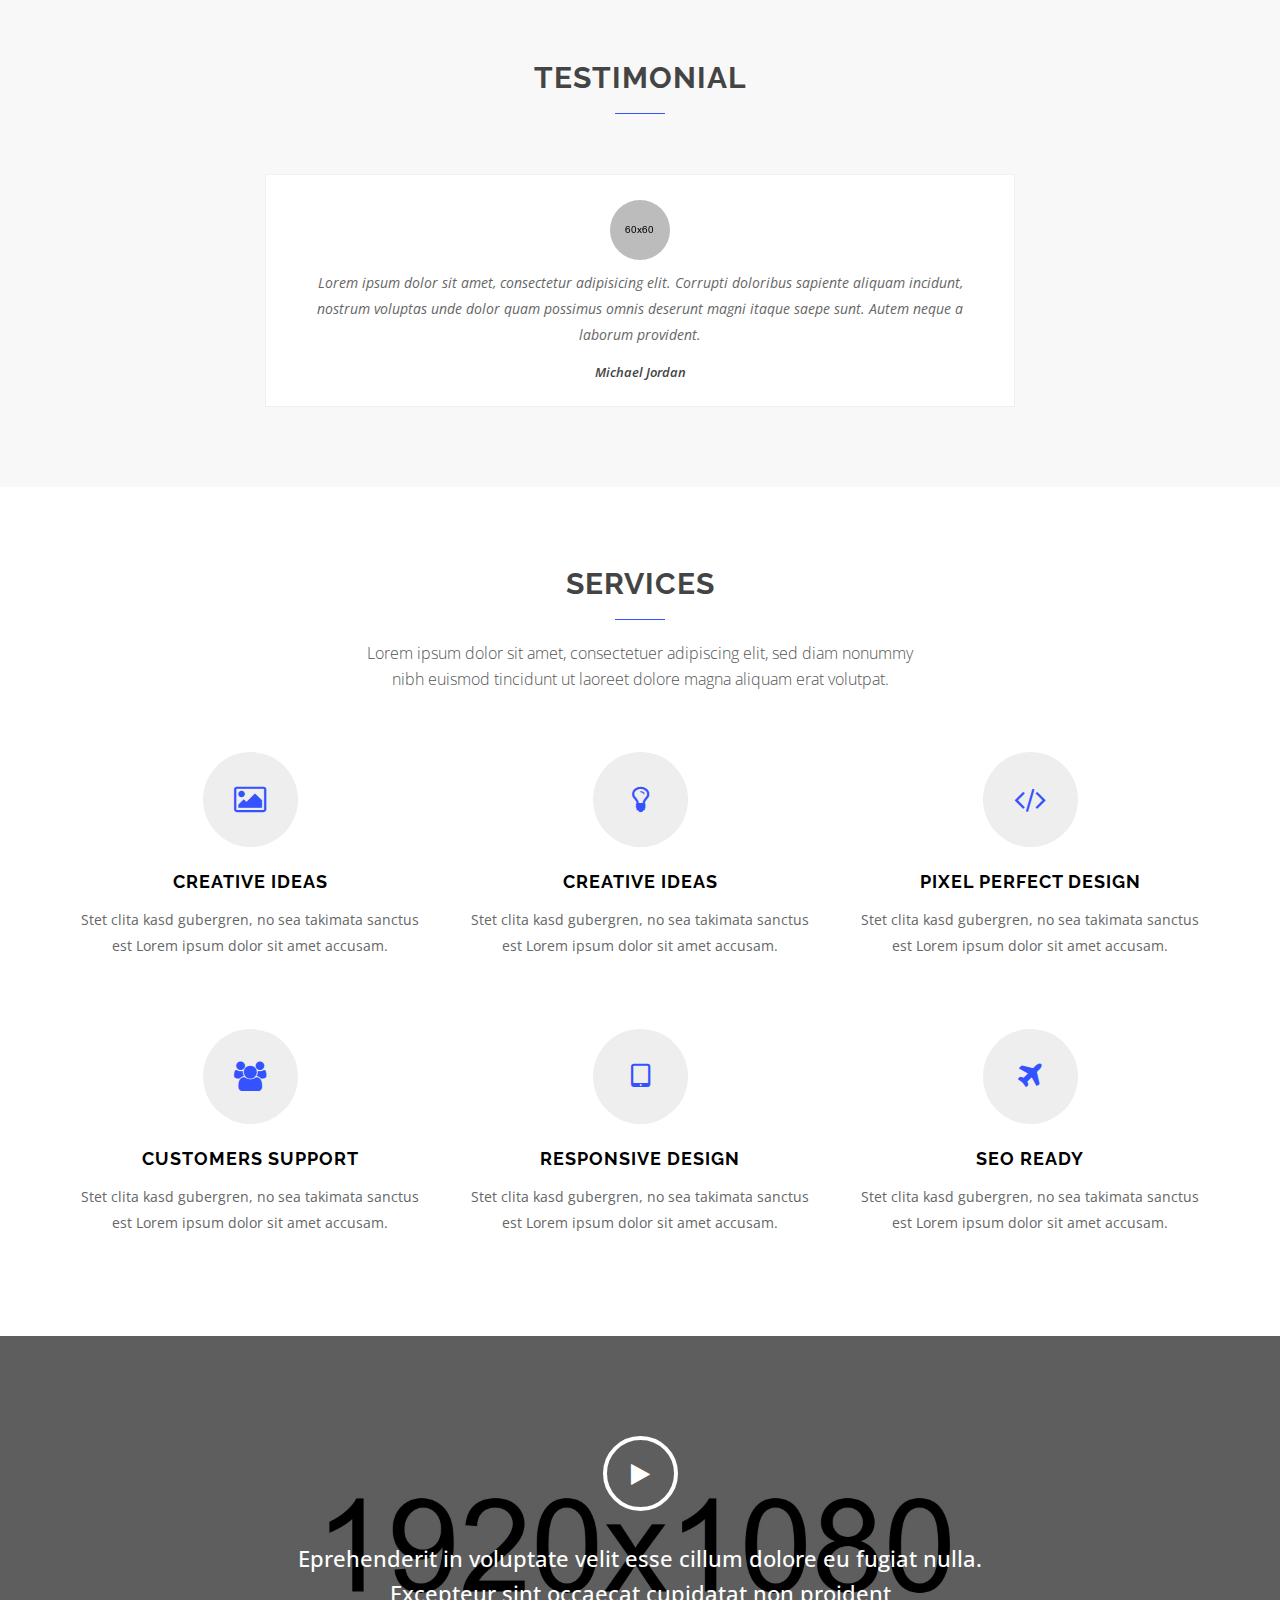
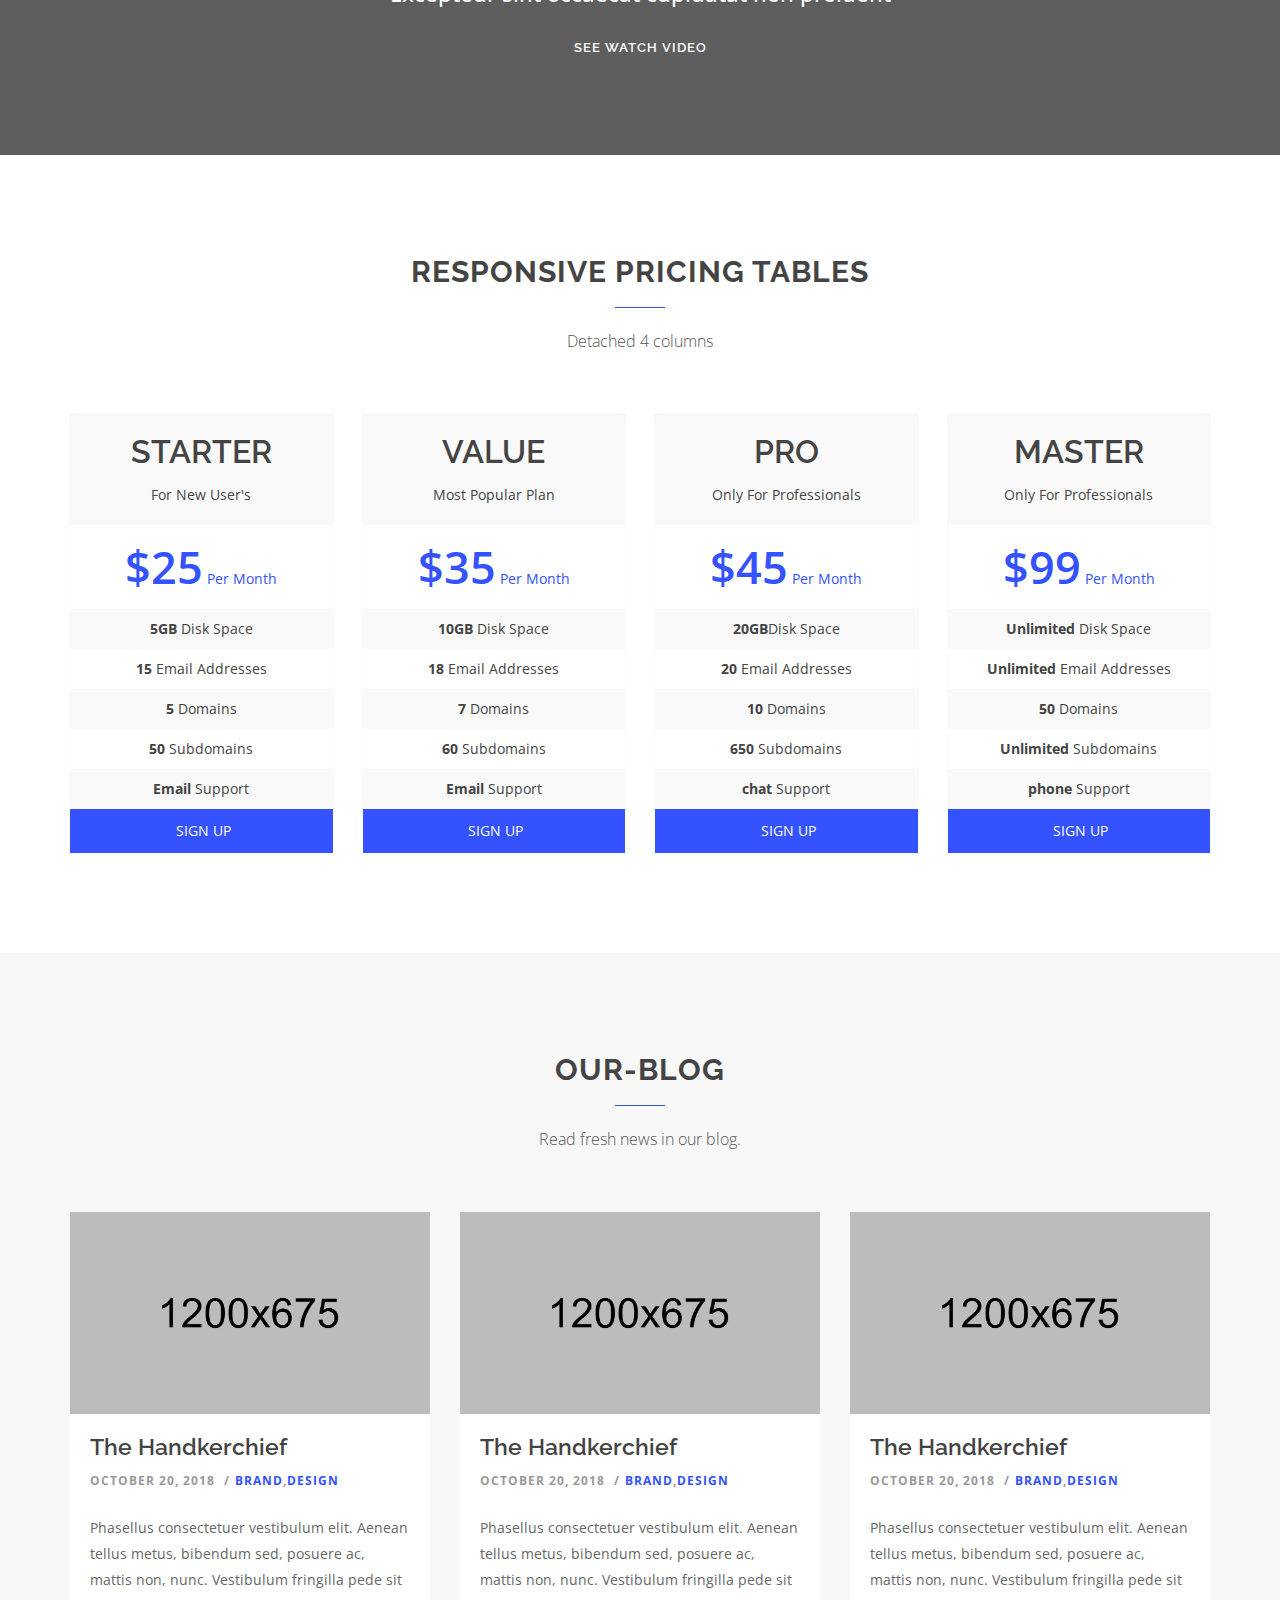
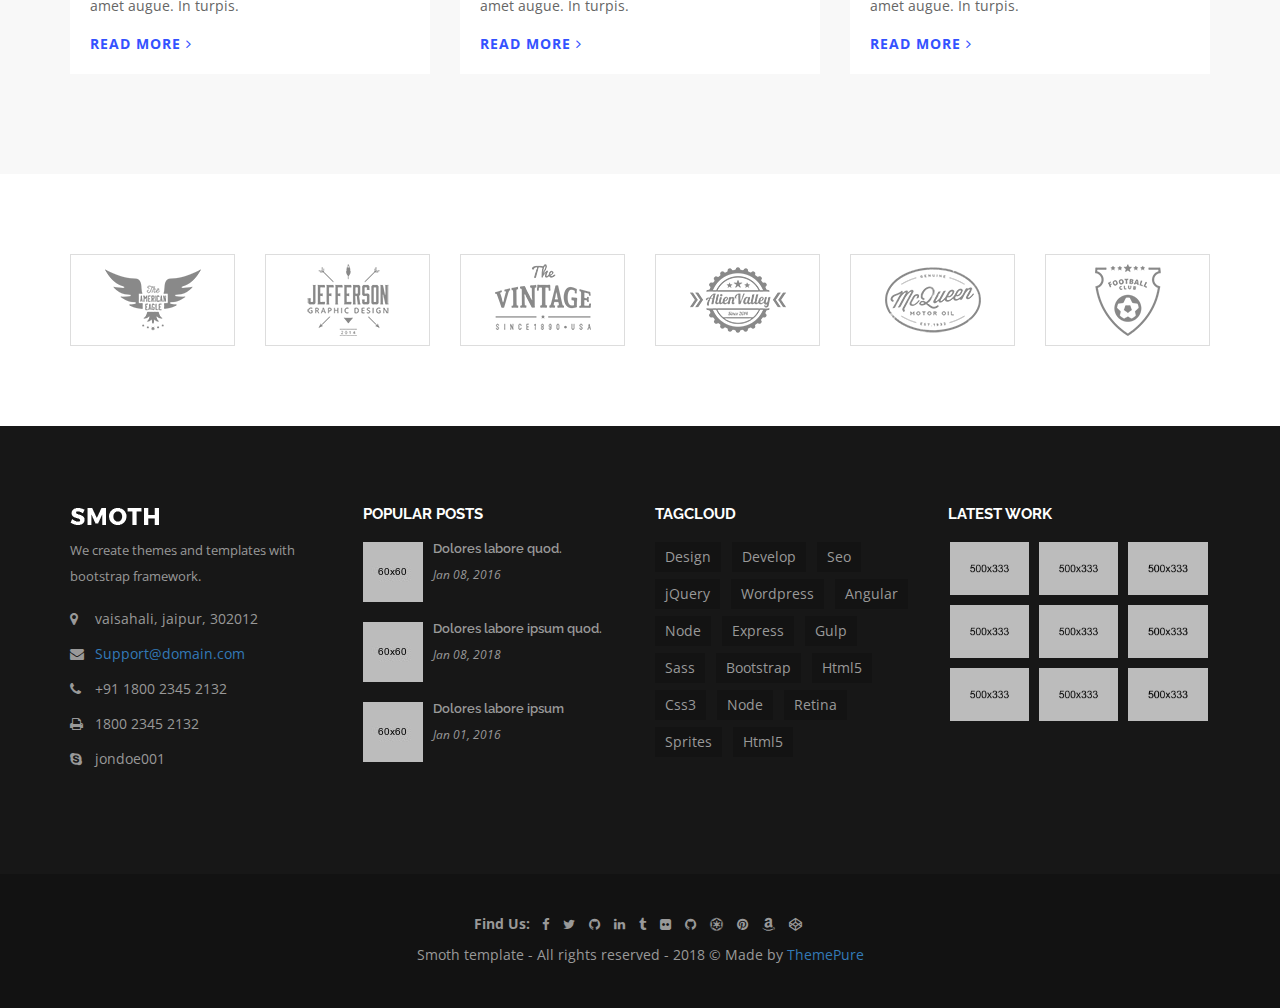
<file: myPersonalSite/MyPersonalSite.UI.MVC/_Archive/index.html>
﻿<!doctype html>
<html class="no-js" lang="zxx">
    <head>
        <meta charset="utf-8">
        <meta http-equiv="x-ua-compatible" content="ie=edge">
        <title>Smoth | Corporate HTML Template </title>
        <meta name="description" content="">
        <meta name="viewport" content="width=device-width, initial-scale=1">

        <link rel="apple-touch-icon" href="apple-touch-icon.png">
        <!-- Place favicon.ico in the root directory -->
		
		<!-- all css here -->
        <link rel="stylesheet" href="css/bootstrap.min.css">
        <link rel="stylesheet" href="css/font-awesome.min.css">
        <link rel="stylesheet" href="css/pe-icon-7-stroke.css">
        <link rel="stylesheet" href="css/owl.carousel.css">
		<link rel="stylesheet" href="css/magnific-popup.css">
		<link rel="stylesheet" href="css/meanmenu.css">
        <link rel="stylesheet" href="style.css">
        <link rel="stylesheet" href="css/responsive.css">
        <script src="js/vendor/modernizr-2.8.3.min.js"></script>
    </head>
    <body>
        <!--[if lt IE 8]>
            <p class="browserupgrade">You are using an <strong>outdated</strong> browser. Please <a href="http://browsehappy.com/">upgrade your browser</a> to improve your experience.</p>
        <![endif]-->

        <!-- Add your site or application content here -->
		<!-- header start -->
		<header>
			<div class="header-top-area black-bg hidden-xs">
				<div class="container">
					<div class="row">
						<div class="col-md-6 col-sm-6">
							<ul class="top-right">
								<li>
									<i class="fa fa-envelope"></i>
									<span>Support@mail.com</span>
								</li>
								<li>
									<i class="fa fa-phone"></i>
									<span>+01 1800 453 7678</span>
								</li>
							</ul>
						</div>
						<div class="col-md-6 col-sm-6 hidden-xs">
							<div class="header-icon floatright">
								<a href="#"><i class="fa fa-facebook"></i></a>
								<a href="#"><i class="fa fa-twitter"></i></a>
								<a href="#"><i class="fa fa-google-plus"></i></a>
								<a href="#"><i class="fa fa-linkedin"></i></a>
								<a href="#"><i class="fa fa-youtube"></i></a>
								<a href="#"><i class="fa fa-dribbble"></i></a>
							</div>							
						</div>
					</div>
				</div>
			</div>
			<!-- main-menu-area-start -->
			<div class="main-menu-area">
				<div class="container">
					<div class="row">
						<div class="col-md-3 col-sm-2">
							<div class="logo">
								<a href="index.html"><img src="img/logo/1.png" alt="" /></a>
							</div>
						</div>
						<div class="col-md-9 col-sm-10">
							<div class="main-menu floatright">
								<nav>
									<ul>
										<li class="active"><a href="index.html">Home<i class="fa fa-angle-down"></i></a>
											<ul class="submenu">
												<li><a href="index.html">home version 1</a></li>
												<li><a href="index-2.html">home version 2</a></li>
												<li><a href="index-3.html">home version 3</a></li>
											</ul>
										</li>
										<li><a href="about.html">about</a></li>
										<li><a href="service.html">service</a></li>
										<li><a href="portfolio.html">Portfolio<i class="fa fa-angle-down"></i></a>
											<ul class="submenu">
												<li><a href="portfolio-column-2.html">portfolio column 2</a></li>
												<li><a href="portfolio-column-4.html">portfolio column 4</a></li>
												<li><a href="portfolio-full.html">portfolio fullwidth</a></li>
											</ul>
										</li>
										<li><a href="team.html">team</a></li>
										<li><a href="blog-left-sidebar.html">blog<i class="fa fa-angle-down"></i></a>
											<ul class="submenu">
												<li><a href="blog-left-sidebar.html">blog left sidebar</a></li>
												<li><a href="blog-right-sidebar.html">blog right sidebar</a></li>
												<li><a href="blog-details.html">blog details</a></li>
											</ul>
										</li>
										<li><a href="contact.html">contact</a></li>
									</ul>
								</nav>
							</div>
							<div class="mobile-menu-area"></div>
						</div>
					</div>
				</div>
			</div>
			<!-- main-menu-area-end -->
		</header>
		<!-- header end -->
		<!-- slider-area-start -->
		<div class="slider-area">
			<div class="slider-active owl-carousel">
				<div class="single-slider ptb-150 bg-opacity" style="background-image:url(img/slider/2.jpg)">
					<div class="container">
						<div class="slider-text">
							<h1>We build your business<br>  not just a website</h1>
							<p>Lorem ipsum dolor sit amet, consectetur adipiscing elit. <br>  Lorem ipsum  dolor  sit amet</p>
							<a class="active" href="#">View features</a>
						</div>					
					</div>
				</div>
				<div class="single-slider ptb-150 bg-opacity" style="background-image:url(img/slider/3.jpg)">
					<div class="container">
						<div class="slider-text">
							<h1>Powerful multipurpose <br>  Business Template</h1>
							<p>Lorem ipsum dolor sit amet, consectetur adipiscing elit.  <br>  Lorem ipsum  dolor sit amet.</p>
							<a href="#">Purchase Now</a>
							<a class="active" href="#">View features</a>
						</div>					
					</div>
				</div>
				<div class="single-slider ptb-150 bg-opacity" style="background-image:url(img/slider/1.jpg)">
					<div class="container">
						<div class="slider-text">
							<h1>Powerful multipurpose <br>  Business Template</h1>
							<p>Lorem ipsum dolor sit amet, consectetur adipiscing elit.  Lorem ipsum  dolor <br> sit amet, consectetur adipiscing elit</p>
							<a href="#">Purchase Now</a>
							<a class="active" href="#">View features</a>
						</div>					
					</div>
				</div>
			</div>
		</div>
		<!-- slider-area-end -->
		<!-- What-wedo-area-start -->
		<div class="what-we-do-area pt-100 pb-70">
			<div class="container">
				<div class="row">
					<div class="col-md-offset-3 col-md-6">
						<div class="section-title text-center">
							<h2>What we do</h2>
							<p>Lorem ipsum dolor sit amet, consectetuer adipiscing elit, sed diam nonummy nibh euismod tincidunt ut laoreet dolore magna aliquam erat volutpat.</p>
						</div>					
					</div>
				</div>
				<div class="row">
					<div class="col-md-3 col-sm-6">
						<div class="single-What-wedo mb-30">
							<div class="What-wedo-text text-center">
								<div class="icon-box">
									<i class="pe-7s-magic-wand"></i>
								</div>
								<h3>Free support & updates</h3>
								<p> Nullam vulputate lorem ut leo. Sed volutpat. Etiam non pede. Nullam et mauris.</p>
							</div>
						</div>
					</div>
					<div class="col-md-3 col-sm-6">
						<div class="single-What-wedo mb-30">
							<div class="What-wedo-text text-center">
								<div class="icon-box">
									<i class="pe-7s-phone"></i>
								</div>
								<h3>Ultra responsive</h3>
								<p> Nullam vulputate lorem ut leo. Sed volutpat. Etiam non pede. Nullam et mauris.</p>
							</div>
						</div>
					</div>
					<div class="col-md-3 col-sm-6">
						<div class="single-What-wedo mb-30">
							<div class="What-wedo-text text-center">
								<div class="icon-box">
									<i class="pe-7s-like"></i>
								</div>
								<h3>made with love</h3>
								<p> Nullam vulputate lorem ut leo. Sed volutpat. Etiam non pede. Nullam et mauris.</p>
							</div>
						</div>
					</div>
					<div class="col-md-3 col-sm-6">
						<div class="single-What-wedo mb-30">
							<div class="What-wedo-text text-center">
								<div class="icon-box">
									<i class="pe-7s-folder"></i>
								</div>
								<h3>Premium plugins</h3>
								<p> Nullam vulputate lorem ut leo. Sed volutpat. Etiam non pede. Nullam et mauris.</p>
							</div>
						</div>
					</div>
				</div>
			</div>
		</div>
		<!-- What-wedo-area-end -->
		<!-- counter-area-start -->
		<div class="counter-area fix">
			<div class="single-counter">
				<div class="counter-text">
					<h3>
						<span class="counter">950</span>
					</h3>
					<h4>Downloads</h4>
				</div>
			</div>
			<div class="single-counter">
				<div class="counter-text">
					<h3>
						<span class="counter">643</span>
					</h3>
					<h4>Happy Customers</h4>
				</div>
			</div>
			<div class="single-counter">
				<div class="counter-text">
					<h3>
						<span class="counter">18</span>
					</h3>
					<h4>Valid layouts</h4>
				</div>
			</div>
			<div class="single-counter">
				<div class="counter-text">
					<h3>
						<span class="counter">572</span>
					</h3>
					<h4>Cups of tea</h4>
				</div>
			</div>
		</div>
		<!-- counter-area-end -->
		<!-- portfolio-area-start -->
		<div class="portfolio-area pt-100 pb-70">
			<div class="container">
				<div class="row">
					<div class="col-md-offset-3 col-md-6">
						<div class="section-title text-center">
							<h2>Portfolio</h2>
							<p>Lorem ipsum dolor sit amet, consectetuer adipiscing elit, sed diam nonummy nibh euismod tincidunt ut laoreet dolore magna aliquam erat volutpat.</p>
						</div>					
					</div>
				</div>
				<div class="row">
					<div class="col-md-12">
						<ul class="portfolio-filter text-center">
							<li class="filter active" data-filter="all">all</li>
							<li class="filter" data-filter=".design">design</li>
							<li class="filter" data-filter=".HTML5">HTML5</li>
							<li class="filter" data-filter=".wordpress">wordpress</li>
							<li class="filter" data-filter=".Seo">Seo</li>
						</ul>
					</div>
					<div id="Container">
						<div class="col-md-4 mix design Seo col-sm-4">
							<div class="single-portfolio mb-30">
								<div class="portfolio-img">
									<a href="#"><img src="img/portfolio/1.jpg" alt="" /></a>
								</div>
								<div class="portfolio-info">
									<div class="portfolio-icon">
										<a class="image-link" href="img/portfolio/1.jpg"><i class="fa fa-plus"></i></a>
										<a href="#"><i class="fa fa-eye"></i></a>
									</div>
								</div>
							</div>
						</div>
						<div class="col-md-4 mix Seo wordpress col-sm-4">
							<div class="single-portfolio mb-30">
								<div class="portfolio-img">
									<a href="#"><img src="img/portfolio/2.jpg" alt="" /></a>
								</div>
								<div class="portfolio-info">
									<div class="portfolio-icon">
										<a class="image-link" href="img/portfolio/2.jpg"><i class="fa fa-plus"></i></a>
										<a href="#"><i class="fa fa-eye"></i></a>
									</div>
								</div>
							</div>
						</div>
						<div class="col-md-4 mix wordpress design col-sm-4">
							<div class="single-portfolio mb-30">
								<div class="portfolio-img">
									<a href="#"><img src="img/portfolio/3.jpg" alt="" /></a>
								</div>
								<div class="portfolio-info">
									<div class="portfolio-icon">
										<a class="image-link" href="img/portfolio/3.jpg"><i class="fa fa-plus"></i></a>
										<a href="#"><i class="fa fa-eye"></i></a>
									</div>
								</div>
							</div>
						</div>
						<div class="col-md-4 mix design wordpress HTML5 col-sm-4">
							<div class="single-portfolio mb-30">
								<div class="portfolio-img">
									<a href="#"><img src="img/portfolio/4.jpg" alt="" /></a>
								</div>
								<div class="portfolio-info">
									<div class="portfolio-icon">
										<a class="image-link" href="img/portfolio/4.jpg"><i class="fa fa-plus"></i></a>
										<a href="#"><i class="fa fa-eye"></i></a>
									</div>
								</div>
							</div>
						</div>
						<div class="col-md-4 mix wordpress HTML5 col-sm-4">
							<div class="single-portfolio mb-30">
								<div class="portfolio-img">
									<a href="#"><img src="img/portfolio/5.jpg" alt="" /></a>
								</div>
								<div class="portfolio-info">
									<div class="portfolio-icon">
										<a class="image-link" href="img/portfolio/5.jpg"><i class="fa fa-plus"></i></a>
										<a href="#"><i class="fa fa-eye"></i></a>
									</div>
								</div>
							</div>
						</div>
						<div class="col-md-4 mix HTML5 Seo col-sm-4">
							<div class="single-portfolio mb-30">
								<div class="portfolio-img">
									<a href="#"><img src="img/portfolio/6.jpg" alt="" /></a>
								</div>
								<div class="portfolio-info">
									<div class="portfolio-icon">
										<a class="image-link" href="img/portfolio/6.jpg"><i class="fa fa-plus"></i></a>
										<a href="#"><i class="fa fa-eye"></i></a>
									</div>
								</div>
							</div>
						</div>
						<div class="col-md-4 mix design design col-sm-4">
							<div class="single-portfolio mb-30">
								<div class="portfolio-img">
									<a href="#"><img src="img/portfolio/7.jpg" alt="" /></a>
								</div>
								<div class="portfolio-info">
									<div class="portfolio-icon">
										<a class="image-link" href="img/portfolio/7.jpg"><i class="fa fa-plus"></i></a>
										<a href="#"><i class="fa fa-eye"></i></a>
									</div>
								</div>
							</div>
						</div>
						<div class="col-md-4 mix design design col-sm-4">
							<div class="single-portfolio mb-30">
								<div class="portfolio-img">
									<a href="#"><img src="img/portfolio/8.jpg" alt="" /></a>
								</div>
								<div class="portfolio-info">
									<div class="portfolio-icon">
										<a class="image-link" href="img/portfolio/8.jpg"><i class="fa fa-plus"></i></a>
										<a href="#"><i class="fa fa-eye"></i></a>
									</div>
								</div>
							</div>
						</div>
						<div class="col-md-4 mix design wordpress col-sm-4">
							<div class="single-portfolio mb-30">
								<div class="portfolio-img">
									<a href="#"><img src="img/portfolio/9.jpg" alt="" /></a>
								</div>
								<div class="portfolio-info">
									<div class="portfolio-icon">
										<a class="image-link" href="img/portfolio/9.jpg"><i class="fa fa-plus"></i></a>
										<a href="#"><i class="fa fa-eye"></i></a>
									</div>
								</div>
							</div>
						</div>
					</div>
				</div>
			</div>
		</div>
		<!-- portfolio-area-end -->
		<!-- testimonial-area-start -->
		<div class="testimonial-area ptb-80 gray-bg">
			<div class="container">
				<div class="row">
					<div class="col-md-offset-3 col-md-6">
						<div class="section-title text-center">
							<h2>testimonial</h2>
						</div>					
					</div>
					<div class="col-md-8 col-md-offset-2">
						<div class="testimonial-active owl-carousel">
							<div class="testimonial-wrapper">
								<div class="testimonial-img text-center">
									<img src="img/testimonial/1.jpg" alt="" />
								</div>
								<div class="testimonial-info text-center">
									<p>Lorem ipsum dolor sit amet, consectetur adipisicing elit. Corrupti doloribus sapiente aliquam incidunt, nostrum voluptas unde dolor quam possimus omnis deserunt magni itaque saepe sunt. Autem neque a laborum provident.</p>
									<span>Michael Jordan</span>
								</div>
							</div>
							<div class="testimonial-wrapper">
								<div class="testimonial-img text-center">
									<img src="img/testimonial/1.jpg" alt="" />
								</div>
								<div class="testimonial-info text-center">
									<p>Lorem ipsum dolor sit amet, consectetur adipisicing elit. Corrupti doloribus sapiente aliquam incidunt, nostrum voluptas unde dolor quam possimus omnis deserunt magni itaque saepe sunt. Autem neque a laborum provident.</p>
									<span>Michael Jordan</span>
								</div>
							</div>
							<div class="testimonial-wrapper">
								<div class="testimonial-img text-center">
									<img src="img/testimonial/1.jpg" alt="" />
								</div>
								<div class="testimonial-info text-center">
									<p>Lorem ipsum dolor sit amet, consectetur adipisicing elit. Corrupti doloribus sapiente aliquam incidunt, nostrum voluptas unde dolor quam possimus omnis deserunt magni itaque saepe sunt. Autem neque a laborum provident.</p>
									<span>Michael Jordan</span>
								</div>
							</div>
						</div> 
					</div>
				</div>
			</div>
		</div>
		<!-- testimonial-area-end -->		
		<!-- service-area-start -->
		<div class="service-area pt-80 pb-30">
			<div class="container">
				<div class="row">
					<div class="col-md-offset-3 col-md-6">
						<div class="section-title text-center">
							<h2>Services</h2>
							<p>Lorem ipsum dolor sit amet, consectetuer adipiscing elit, sed diam nonummy nibh euismod tincidunt ut laoreet dolore magna aliquam erat volutpat.</p>
						</div>					
					</div>
				</div>
				<div class="row">
					<div class="col-md-4 col-sm-4">
						<div class="single-service text-center mb-70">
							<div class="service-icon">
								<i class="fa fa-image"></i>
							</div>
							<div class="service-text">
								<h4>Creative ideas</h4>
								<p> Stet clita kasd gubergren, no sea takimata sanctus est Lorem ipsum dolor sit amet accusam. </p>
							</div>
						</div>
					</div>
					<div class="col-md-4 col-sm-4">
						<div class="single-service text-center mb-70">
							<div class="service-icon">
								<i class="fa fa-lightbulb-o"></i>
							</div>
							<div class="service-text">
								<h4>Creative ideas</h4>
								<p> Stet clita kasd gubergren, no sea takimata sanctus est Lorem ipsum dolor sit amet accusam. </p>
							</div>
						</div>
					</div>
					<div class="col-md-4 col-sm-4">
						<div class="single-service text-center mb-70">
							<div class="service-icon">
								<i class="fa fa-code"></i>
							</div>
							<div class="service-text">
								<h4>Pixel Perfect design</h4>
								<p> Stet clita kasd gubergren, no sea takimata sanctus est Lorem ipsum dolor sit amet accusam. </p>
							</div>
						</div>
					</div>
					<div class="col-md-4 col-sm-4">
						<div class="single-service text-center mb-70">
							<div class="service-icon">
								<i class="fa fa-users"></i>
							</div>
							<div class="service-text">
								<h4>Customers support</h4>
								<p> Stet clita kasd gubergren, no sea takimata sanctus est Lorem ipsum dolor sit amet accusam. </p>
							</div>
						</div>
					</div>
					<div class="col-md-4 col-sm-4">
						<div class="single-service text-center mb-70">
							<div class="service-icon">
								<i class="fa fa-tablet"></i>
							</div>
							<div class="service-text">
								<h4>Responsive Design</h4>
								<p> Stet clita kasd gubergren, no sea takimata sanctus est Lorem ipsum dolor sit amet accusam. </p>
							</div>
						</div>
					</div>
					<div class="col-md-4 col-sm-4">
						<div class="single-service text-center mb-70">
							<div class="service-icon">
								<i class="fa fa-plane"></i>
							</div>
							<div class="service-text">
								<h4>Seo ready</h4>
								<p> Stet clita kasd gubergren, no sea takimata sanctus est Lorem ipsum dolor sit amet accusam. </p>
							</div>
						</div>
					</div>
				</div>
			</div>
		</div>
		<!-- service-area-end -->
		<!-- video-area-start -->
		<div class="video-area bg-img-2 ptb-100 bg-opacity-2">
			<div class="container">
				<div class="row">
					<div class="col-md-12">
						<div class="single-video text-center">
							<a class="video-popup" href="https://www.youtube.com/watch?v=8uZ98Pa3bPE">
								<span class="play-icon-md">
									<i class="fa fa-play"></i>
								</span>
							</a>
							<div class="video-text">
								<p>Eprehenderit in voluptate velit esse cillum dolore eu fugiat nulla. <br> Excepteur sint occaecat cupidatat non proident</p>
								<h6>See Watch Video</h6>
							</div>
						</div>
					</div>
				</div>
			</div>
		</div>
		<!-- video-area-end -->
		<!-- pricing-area-start -->
		<div class="pricing-area pt-100 pb-70">
			<div class="container">
				<div class="row">
					<div class="col-md-offset-3 col-md-6">
						<div class="section-title text-center">
							<h2>Responsive Pricing Tables</h2>
							<p>Detached 4 columns</p>
						</div>					
					</div>
				</div>
				<div class="row">
					<div class="col-md-3 col-sm-6">
						<div class="single-price mb-30">
							<div class="price-title">
								<h3>Starter</h3>
								<span>for new user's</span>
							</div>
							<div class="price-plan">
								<span class="price">$25</span>
								<span class="period">per month</span>
							</div>
							<div class="plan-list">
								<ul class="item-list">
									<li><strong>5GB</strong> Disk Space</li>
									<li class="white-bg"><strong>15</strong> Email Addresses</li>
									<li><strong>5</strong> Domains </li>
									<li class="white-bg"><strong>50</strong> Subdomains</li>
									<li><strong>Email</strong> Support</li>
								</ul>
								<a class="sign" href="#"><i class="fa fa-hand-o-right hided-icon"></i> Sign Up</a>
							</div>
						</div>
					</div>
					<div class="col-md-3 col-sm-6">
						<div class="single-price mb-30">
							<div class="price-title">
								<h3>VALUE</h3>
								<span>most popular plan</span>
							</div>
							<div class="price-plan">
								<span class="price">$35</span>
								<span class="period">per month</span>
							</div>
							<div class="plan-list">
								<ul class="item-list">
									<li><strong>10GB</strong> Disk Space</li>
									<li class="white-bg"><strong>18</strong> Email Addresses</li>
									<li><strong>7</strong> Domains </li>
									<li class="white-bg"><strong>60</strong> Subdomains</li>
									<li><strong>Email</strong> Support</li>
								</ul>
								<a class="sign" href="#"><i class="fa fa-hand-o-right hided-icon"></i> Sign Up</a>
							</div>
						</div>
					</div>
					<div class="col-md-3 col-sm-6">
						<div class="single-price mb-30">
							<div class="price-title">
								<h3>PRO</h3>
								<span>only for professionals</span>
							</div>
							<div class="price-plan">
								<span class="price">$45</span>
								<span class="period">per month</span>
							</div>
							<div class="plan-list">
								<ul class="item-list">
									<li><strong>20GB</strong>Disk Space</li>
									<li class="white-bg"><strong>20</strong> Email Addresses</li>
									<li><strong>10</strong> Domains </li>
									<li class="white-bg"><strong>650</strong> Subdomains</li>
									<li><strong>chat</strong> Support</li>
								</ul>
								<a class="sign" href="#"><i class="fa fa-hand-o-right hided-icon"></i> Sign Up</a>
							</div>
						</div>
					</div>
					<div class="col-md-3 col-sm-6">
						<div class="single-price mb-30">
							<div class="price-title">
								<h3>Master</h3>
								<span>only for professionals</span>
							</div>
							<div class="price-plan">
								<span class="price">$99</span>
								<span class="period">per month</span>
							</div>
							<div class="plan-list">
								<ul class="item-list">
									<li><strong>Unlimited</strong> Disk Space</li>
									<li class="white-bg"><strong>Unlimited</strong> Email Addresses</li>
									<li><strong>50</strong> Domains </li>
									<li class="white-bg"><strong>Unlimited</strong> Subdomains</li>
									<li><strong>phone</strong> Support</li>
								</ul>
								<a class="sign" href="#"><i class="fa fa-hand-o-right hided-icon"></i> Sign Up</a>
							</div>
						</div>
					</div>
				</div>
			</div>
		</div>
		<!-- pricing-area-end -->
		<!-- blog-area-start -->
		<div class="our-blog-area pt-100 pb-70">
			<div class="container">
				<div class="row">
					<div class="col-md-offset-3 col-md-6">
						<div class="section-title text-center">
							<h2>our-blog</h2>
							<p>Read fresh news in our blog.</p>
						</div>					
					</div>
					<div class="col-md-4">
						<div class="post-content-area white-bg mb-30">
							<div class="blog-content-img">
								<a href="#"><img alt="" src="img/blog/5.jpg"></a>
							</div>
							<div class="post-content blog-padd">
								<h2 class="post-title">
									<a href="#">The Handkerchief</a>
								</h2>
								<ul class="post-meta">
									<li>October 20, 2018</li>
									<li><a href="#">Brand</a>,<a href="#">Design</a></li>
								</ul>
								<p>Phasellus consectetuer vestibulum elit. Aenean tellus metus, bibendum sed, posuere ac, mattis non, nunc. Vestibulum fringilla pede sit amet augue. In turpis.</p>
								<a class="more">Read more <i class="fa fa-angle-right" aria-hidden="true"></i></a>
							</div>
						</div>
					</div>
					<div class="col-md-4">
						<div class="post-content-area white-bg mb-30">
							<div class="blog-content-img">
								<a href="#"><img alt="" src="img/blog/6.jpg"></a>
							</div>
							<div class="post-content blog-padd">
								<h2 class="post-title">
									<a href="#">The Handkerchief</a>
								</h2>
								<ul class="post-meta">
									<li>October 20, 2018</li>
									<li><a href="#">Brand</a>,<a href="#">Design</a></li>
								</ul>
								<p>Phasellus consectetuer vestibulum elit. Aenean tellus metus, bibendum sed, posuere ac, mattis non, nunc. Vestibulum fringilla pede sit amet augue. In turpis.</p>
								<a class="more">Read more <i class="fa fa-angle-right" aria-hidden="true"></i></a>
							</div>
						</div>
					</div>
					<div class="col-md-4">
						<div class="post-content-area white-bg mb-30">
							<div class="blog-content-img">
								<a href="#"><img alt="" src="img/blog/4.jpg"></a>
							</div>
							<div class="post-content blog-padd">
								<h2 class="post-title">
									<a href="#">The Handkerchief</a>
								</h2>
								<ul class="post-meta">
									<li>October 20, 2018</li>
									<li><a href="#">Brand</a>,<a href="#">Design</a></li>
								</ul>
								<p>Phasellus consectetuer vestibulum elit. Aenean tellus metus, bibendum sed, posuere ac, mattis non, nunc. Vestibulum fringilla pede sit amet augue. In turpis.</p>
								<a class="more">Read more <i class="fa fa-angle-right" aria-hidden="true"></i></a>
							</div>
						</div>
					</div>
				</div>
			</div>
		</div>
		<!-- blog-area-end -->
		<!-- our-brand-area-start -->
		<div class="our-brand-area ptb-80">
			<div class="container">
				<div class="row">
					<div class="brand-active owl-carousel">
						<div class="col-md-12">
							<div class="single-brand">
								<div class="brand-img">
									<img src="img/brand/1.png" alt="" />
								</div>
							</div>
						</div>
						<div class="col-md-12">
							<div class="single-brand">
								<div class="brand-img">
									<img src="img/brand/2.png" alt="" />
								</div>
							</div>
						</div>
						<div class="col-md-12">
							<div class="single-brand">
								<div class="brand-img">
									<img src="img/brand/3.png" alt="" />
								</div>
							</div>
						</div>
						<div class="col-md-12">
							<div class="single-brand">
								<div class="brand-img">
									<img src="img/brand/4.png" alt="" />
								</div>
							</div>
						</div>
						<div class="col-md-12">
							<div class="single-brand">
								<div class="brand-img">
									<img src="img/brand/5.png" alt="" />
								</div>
							</div>
						</div>
						<div class="col-md-12">
							<div class="single-brand">
								<div class="brand-img">
									<img src="img/brand/6.png" alt="" />
								</div>
							</div>
						</div>
					</div>
				</div>
			</div>
		</div>
		<!-- our-brand-area-end -->
		<!-- footer start -->
		<footer>
			<div class="footer-area black-bg ptb-80">
				<div class="container">
					<div class="row">
						<div class="col-md-3 col-sm-4">
							<div class="footer-widget md-30">
								<div class="footer-img">
									<a href="#"><img src="img/logo/2.png" alt="" /></a>
								</div>
								<div class="footer-address">
									<p>We create themes and templates with bootstrap framework.</p>
								</div>
								<div class="address">
									<ul class="list-unstyled contact">
										<li><p><strong><i class="fa fa-map-marker"></i> </strong> vaisahali, jaipur, 302012</p></li> 
										<li><p><strong><i class="fa fa-envelope"></i></strong> <a href="#">Support@domain.com</a></p></li>
										<li> <p><strong><i class="fa fa-phone"></i></strong> +91 1800 2345 2132</p></li>
										<li> <p><strong><i class="fa fa-print"></i> </strong> 1800 2345 2132</p></li>
										<li> <p><strong><i class="fa fa-skype"></i> </strong> jondoe001</p></li>
									</ul>
								</div>
							</div>
						</div>
						<div class="col-md-3 col-sm-4">
							<div class="widget mb-30">
								<div class="widget-title">
									<h4>Popular Posts</h4>
									<ul class="posts-list">
										<li>
											<div class="list-img">
												<a href="#"><img src="img/footer/1.jpg" alt="" /></a>
											</div>
											<h5><a href="#">Dolores labore quod.</a></h5>
											<span>Jan 08, 2016</span>
										</li>
										<li>
											<div class="list-img">
												<a href="#"><img src="img/footer/2.jpg" alt="" /></a>
											</div>
											<h5><a href="#">Dolores labore ipsum quod.</a></h5>
											<span>Jan 08, 2018</span>
										</li>
										<li>
											<div class="list-img">
												<a href="#"><img src="img/footer/3.jpg" alt="" /></a>
											</div>
											<h5><a href="#">Dolores labore ipsum</a></h5>
											<span>Jan 01, 2016</span>
										</li>
									</ul>
								</div>
							</div>
						</div>
						<div class="col-md-3 col-sm-4 hidden-sm">
							<div class="widget mb-30">
								<div class="widget-title">
									<h4>Tagcloud</h4>
									<div class="tagcloud">
										<a href="#">Design</a>
										<a href="#">Develop</a>
										<a href="#">Seo</a>
										<a href="#">jQuery</a>
										<a href="#">Wordpress</a>
										<a href="#">Angular</a>
										<a href="#">Node</a>
										<a href="#">Express</a>
										<a href="#">Gulp</a>
										<a href="#">Sass</a>
										<a href="#">Bootstrap</a>
										<a href="#">Html5</a>
										<a href="#">Css3</a>
										<a href="#">Node</a>
										<a href="#">Retina</a>
										<a href="#">Sprites</a>
										<a href="#">Html5</a>
									</div>
								</div>
							</div>
						</div>
						<div class="col-md-3 col-sm-4">
							<div class="widget ">
								<div class="widget-title">
									<h4>Latest Work</h4>
									<div class="rows">
										<ul class="Flickr-list">
											<li>
												<a href="#"><img src="img/portfolio/img-1.jpg" alt="" /></a>
											</li>
											<li>
												<a href="#"><img src="img/portfolio/img-2.jpg" alt="" /></a>
											</li>
											<li>
												<a href="#"><img src="img/portfolio/img-3.jpg" alt="" /></a>
											</li>
											<li>
												<a href="#"><img src="img/portfolio/img-4.jpg" alt="" /></a>
											</li>
											<li>
												<a href="#"><img src="img/portfolio/img-5.jpg" alt="" /></a>
											</li>
											<li>
												<a href="#"><img src="img/portfolio/img-6.jpg" alt="" /></a>
											</li>
											<li>
												<a href="#"><img src="img/portfolio/img-7.jpg" alt="" /></a>
											</li>
											<li>
												<a href="#"><img src="img/portfolio/img-8.jpg" alt="" /></a>
											</li>
											<li>
												<a href="#"><img src="img/portfolio/img-9.jpg" alt="" /></a>
											</li>
										</ul>
									</div>
								</div>
							</div>
						</div>
					</div>
				</div>
			</div>
			<div class="footer-bottom-area">
				<div class="container">
					<div class="social-icons text-center">
						<label>Find Us:</label>
						<a href="#"><i class="fa fa-facebook"></i></a>
						<a href="#"><i class="fa fa-twitter"></i></a>
						<a href="#"><i class="fa fa-github"></i></a>
						<a href="#"><i class="fa fa-linkedin"></i></a>
						<a href="#"><i class="fa fa-tumblr"></i></a>
						<a href="#"><i class="fa fa-flickr"></i></a>
						<a href="#"><i class="fa fa-github"></i></a>
						<a href="#"><i class="fa fa-ge"></i></a>
						<a href="#"><i class="fa fa-pinterest"></i></a>
						<a href="#"><i class="fa fa-amazon"></i></a>
						<a href="#"><i class="fa fa-codepen"></i></a>
					</div>
					<div class="copyright text-center">
						<p>Smoth template - All rights reserved - 2018 © Made by</p>
						<a href="#">ThemePure</a>
					</div>
				</div>
			</div>
		</footer>
		<!-- footer end -->
		<!-- all js here -->
        <script src="js/vendor/jquery-1.12.0.min.js"></script>
        <script src="js/bootstrap.min.js"></script>
        <script src="js/owl.carousel.min.js"></script>
        <script src="js/jquery.meanmenu.js"></script>
        <script src="js/jquery.mixitup.min.js"></script>
        <script src="js/jquery.magnific-popup.min.js"></script>
        <script src="js/jquery.counterup.min.js"></script>
        <script src="js/waypoints.min.js"></script>
        <script src="js/plugins.js"></script>
        <script src="js/main.js"></script>
    </body>
</html>
</file>
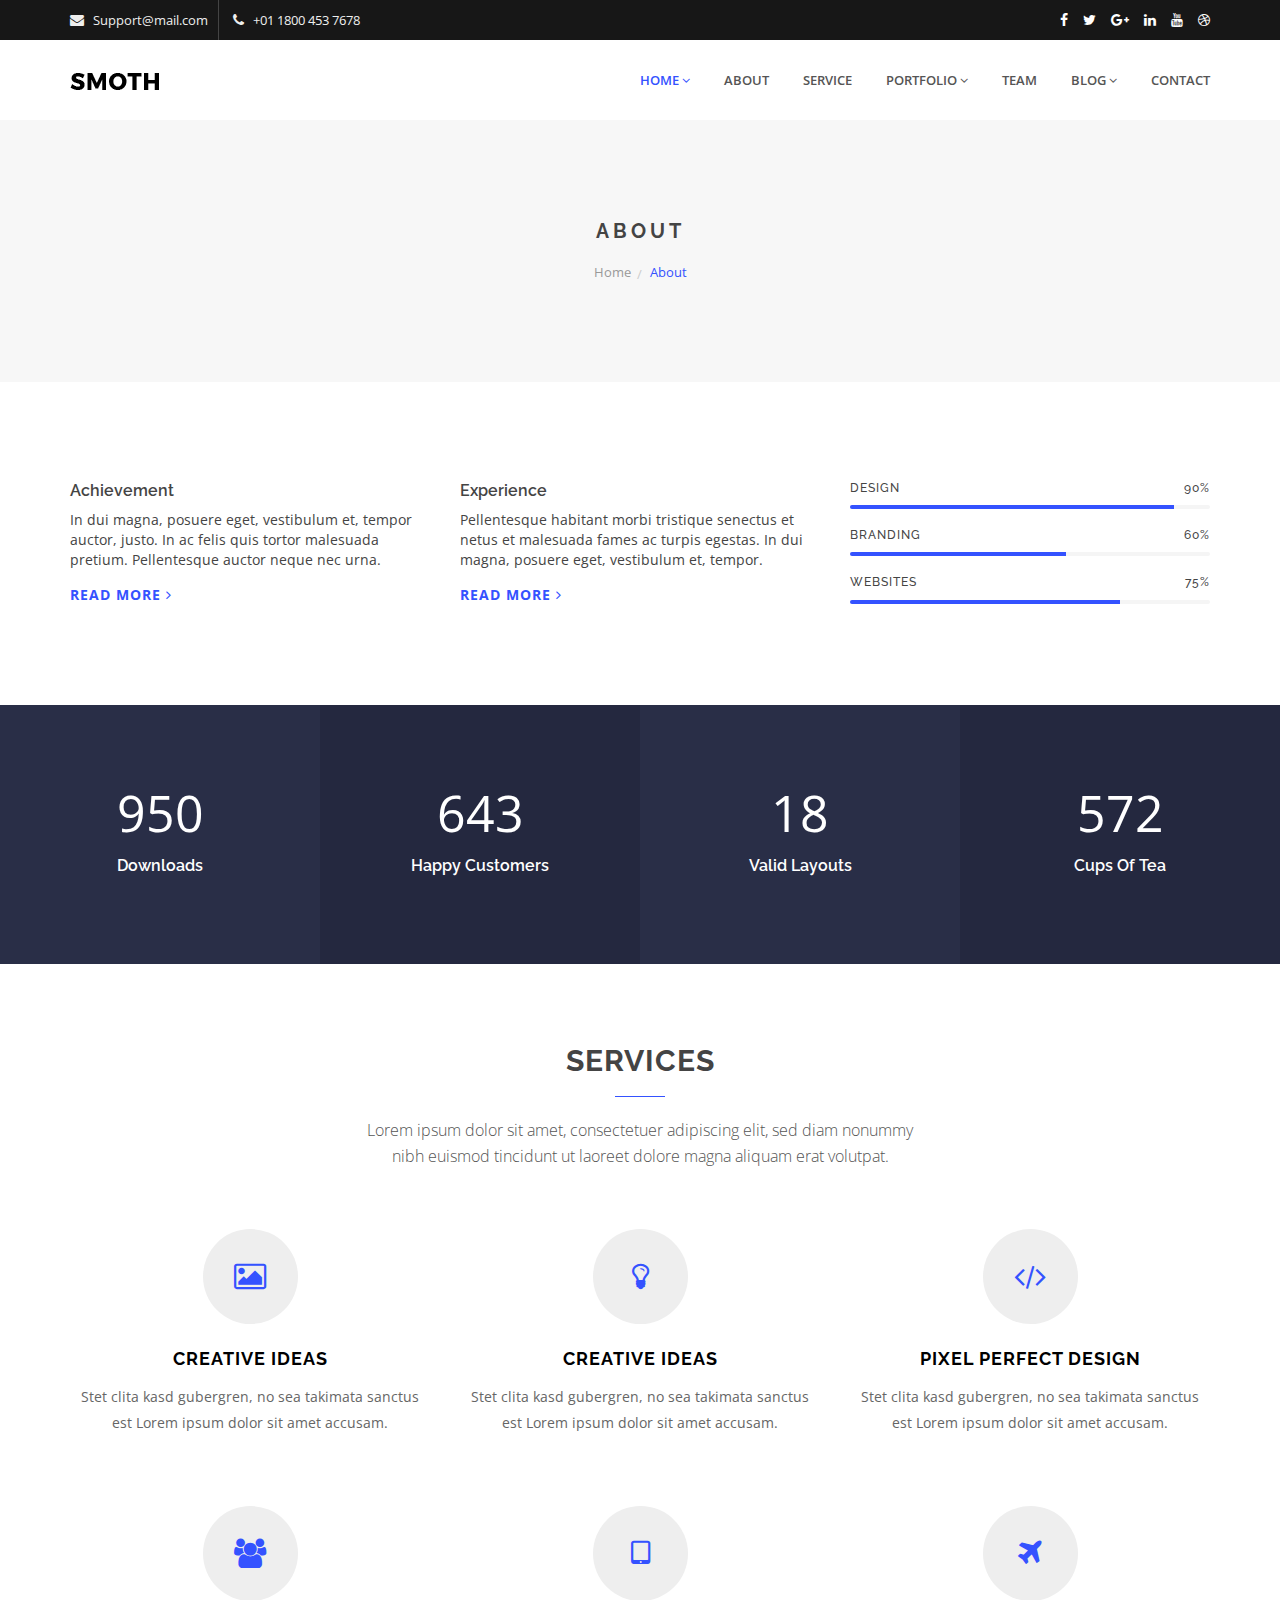
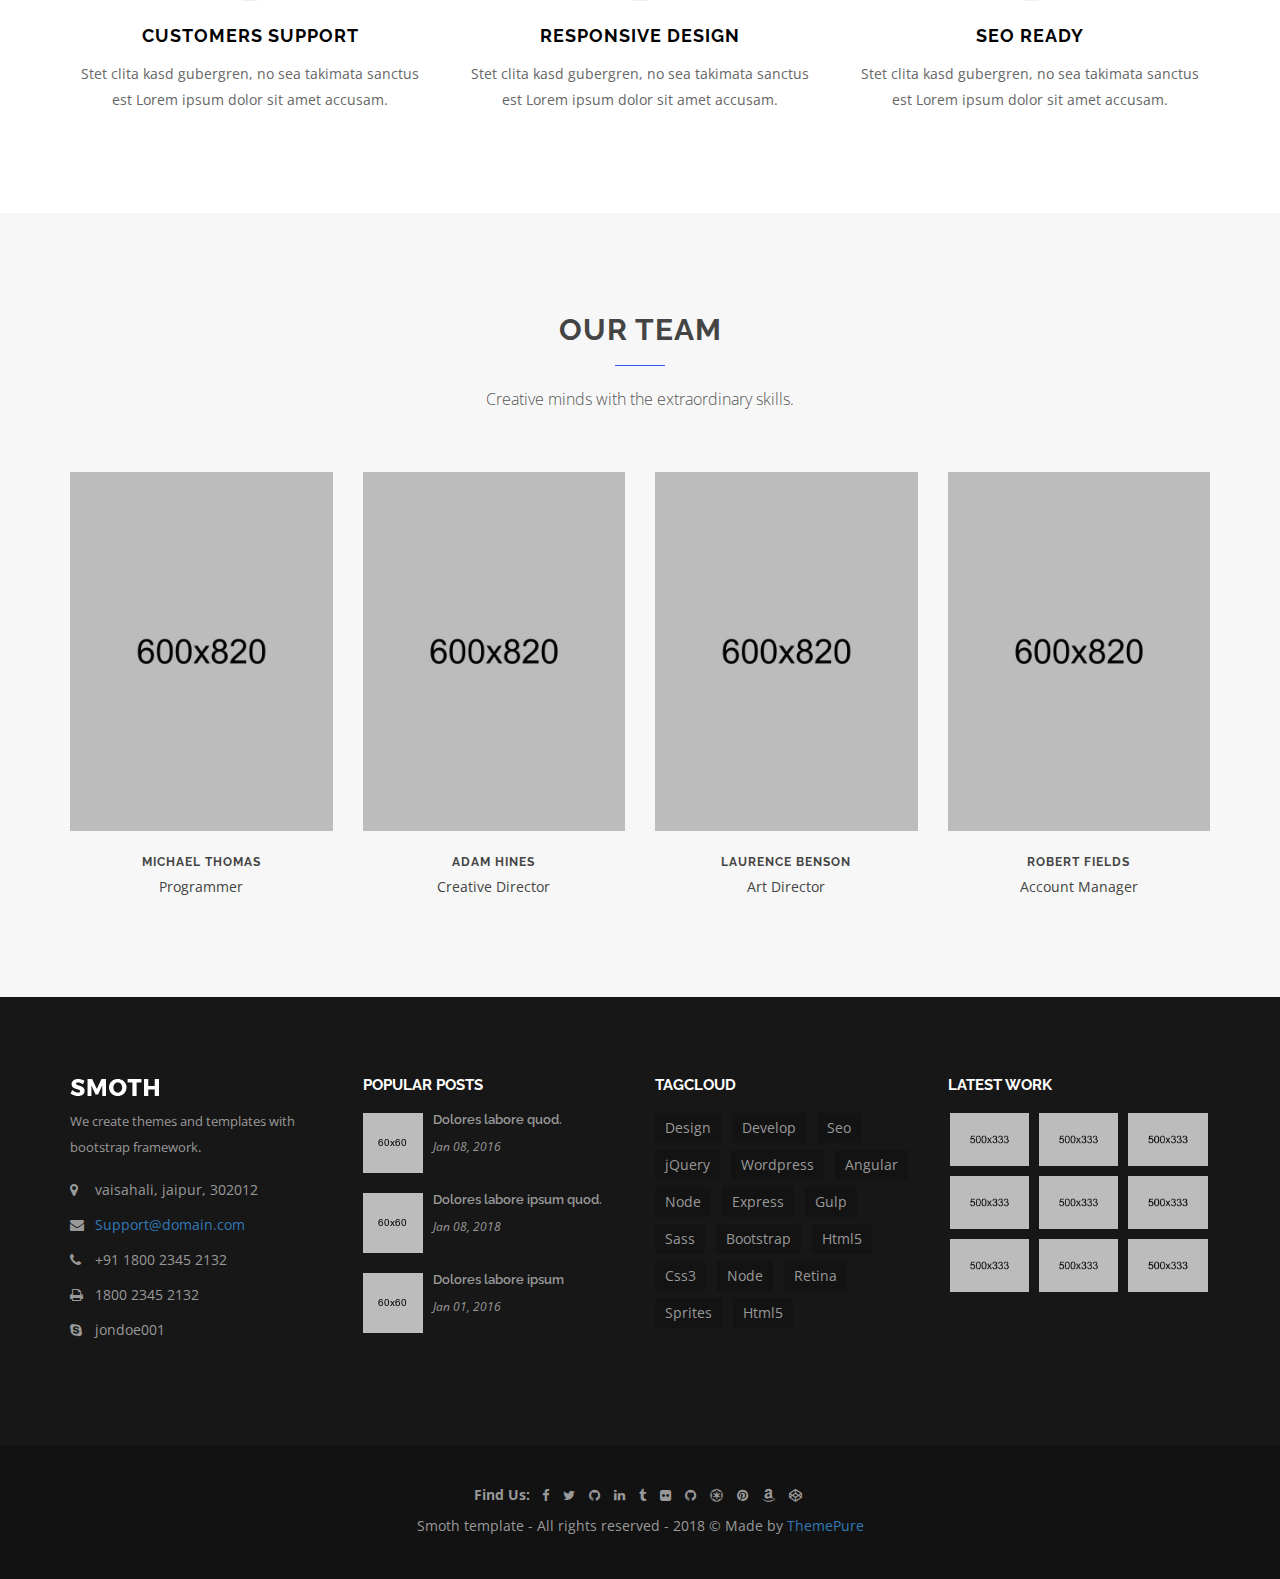
<file: template/smoth/about.html>
<!doctype html>
<html class="no-js" lang="">
    <head>
        <meta charset="utf-8">
        <meta http-equiv="x-ua-compatible" content="ie=edge">
        <title>Smoth | Corporate HTML Template</title>
        <meta name="description" content="">
        <meta name="viewport" content="width=device-width, initial-scale=1">

        <link rel="apple-touch-icon" href="apple-touch-icon.png">
        <!-- Place favicon.ico in the root directory -->

        <!-- all css here -->
        <link rel="stylesheet" href="css/bootstrap.min.css">
        <link rel="stylesheet" href="css/font-awesome.min.css">
        <link rel="stylesheet" href="css/pe-icon-7-stroke.css">
        <link rel="stylesheet" href="css/owl.carousel.css">
		<link rel="stylesheet" href="css/magnific-popup.css">
		<link rel="stylesheet" href="css/meanmenu.css">
        <link rel="stylesheet" href="style.css">
        <link rel="stylesheet" href="css/responsive.css">
        <script src="js/vendor/modernizr-2.8.3.min.js"></script>
    </head>
    <body>
        <!--[if lt IE 8]>
            <p class="browserupgrade">You are using an <strong>outdated</strong> browser. Please <a href="http://browsehappy.com/">upgrade your browser</a> to improve your experience.</p>
        <![endif]-->
		<!-- header start -->
		<header>
			<div class="header-top-area black-bg hidden-xs">
				<div class="container">
					<div class="row">
						<div class="col-md-6 col-sm-6">
							<ul class="top-right">
								<li>
									<i class="fa fa-envelope"></i>
									<span>Support@mail.com</span>
								</li>
								<li>
									<i class="fa fa-phone"></i>
									<span>+01 1800 453 7678</span>
								</li>
							</ul>
						</div>
						<div class="col-md-6 col-sm-6 hidden-xs">
							<div class="header-icon floatright">
								<a href="#"><i class="fa fa-facebook"></i></a>
								<a href="#"><i class="fa fa-twitter"></i></a>
								<a href="#"><i class="fa fa-google-plus"></i></a>
								<a href="#"><i class="fa fa-linkedin"></i></a>
								<a href="#"><i class="fa fa-youtube"></i></a>
								<a href="#"><i class="fa fa-dribbble"></i></a>
							</div>							
						</div>
					</div>
				</div>
			</div>
			<!-- main-menu-area-start -->
			<div class="main-menu-area">
				<div class="container">
					<div class="row">
						<div class="col-md-3 col-sm-2">
							<div class="logo">
								<a href="index.html"><img src="img/logo/1.png" alt="" /></a>
							</div>
						</div>
						<div class="col-md-9 col-sm-10">
							<div class="main-menu floatright">
								<nav>
									<ul>
										<li class="active"><a href="index.html">Home<i class="fa fa-angle-down"></i></a>
											<ul class="submenu">
												<li><a href="index.html">home version 1</a></li>
												<li><a href="index-2.html">home version 2</a></li>
												<li><a href="index-3.html">home version 3</a></li>
											</ul>
										</li>
										<li><a href="about.html">about</a></li>
										<li><a href="service.html">service</a></li>
										<li><a href="portfolio.html">Portfolio<i class="fa fa-angle-down"></i></a>
											<ul class="submenu">
												<li><a href="portfolio-column-2.html">portfolio column 2</a></li>
												<li><a href="portfolio-column-4.html">portfolio column 4</a></li>
												<li><a href="portfolio-full.html">portfolio fullwidth</a></li>
											</ul>
										</li>
										<li><a href="team.html">team</a></li>
										<li><a href="blog-left-sidebar.html">blog<i class="fa fa-angle-down"></i></a>
											<ul class="submenu">
												<li><a href="blog-left-sidebar.html">blog left sidebar</a></li>
												<li><a href="blog-right-sidebar.html">blog right sidebar</a></li>
												<li><a href="blog-details.html">blog details</a></li>
											</ul>
										</li>
										<li><a href="contact.html">contact</a></li>
									</ul>
								</nav>
							</div>
							<div class="mobile-menu-area"></div>
						</div>
					</div>
				</div>
			</div>
			<!-- main-menu-area-end -->
		</header>
		<!-- header end -->
		<!-- breadcrumb-area-start -->
		<div class="breadcrumb-area bg-color ptb-100">
			<div class="container">
				<div class="row">
					<div class="col-md-12">
						<div class="breadcrumb-title text-center">
							<h1>about</h1>
							<div class="breadcrumb-menu">
							<ul>
								<li><a href="index.html">home</a></li>
								<li>about</li>
							</ul>
						</div>
						</div>
					</div>
				</div>
			</div>
		</div>
		<!-- breadcrumb-area-end -->
		<!-- about-area-start -->
		<div class="about-area pt-100 pb-70">
			<div class="container">
				<div class="row">
					<div class="col-md-4 col-sm-4 ">
						<div class="single-about mb-30">
							<div class="about-text">
								<h4>Achievement</h4>
								<p>In dui magna, posuere eget, vestibulum et, tempor auctor, justo. In ac felis quis tortor malesuada pretium. Pellentesque auctor neque nec urna.</p>
								<a class="more">Read more <i class="fa fa-angle-right" aria-hidden="true"></i></a>
							</div>
						</div>
					</div>
					<div class="col-md-4 col-sm-4 ">
						<div class="single-about mb-30">
							<div class="about-text">
								<h4>Experience</h4>
								<p>Pellentesque habitant morbi tristique senectus et netus et malesuada fames ac turpis egestas. In dui magna, posuere eget, vestibulum et, tempor.</p>
								<a class="more">Read more <i class="fa fa-angle-right" aria-hidden="true"></i></a>
							</div>
						</div>
					</div>
					<div class="col-md-4 col-sm-4 ">
						<div class="single-about mb-30">
							<div class="our-skill">
								<h6 class="progress-title">Design <span class="pull-right"><span>90</span>%</span></h6>
								<div class="progress">
									<div class="progress-bar" role="progressbar" aria-valuenow="90" aria-valuemin="0" aria-valuemax="100" style="width: 90%;">
									</div>
								</div>
								<h6 class="progress-title">Branding<span class="pull-right"><span>60</span>%</span></h6>
								<div class="progress">
									<div class="progress-bar" role="progressbar" aria-valuenow="60" aria-valuemin="0" aria-valuemax="100" style="width: 60%;">
									</div>
								</div>
								<h6 class="progress-title">Websites<span class="pull-right"><span>75</span>%</span></h6>
								<div class="progress">
									<div class="progress-bar" role="progressbar" aria-valuenow="75" aria-valuemin="0" aria-valuemax="100" style="width: 75%;">
									</div>
								</div>
							</div>
						</div>
					</div>
				</div>
			</div>
		</div>
		<!-- about-area-end -->
		<!-- counter-area-start -->
		<div class="counter-area fix">
			<div class="single-counter">
				<div class="counter-text">
					<h3>
						<span class="counter">950</span>
					</h3>
					<h4>Downloads</h4>
				</div>
			</div>
			<div class="single-counter">
				<div class="counter-text">
					<h3>
						<span class="counter">643</span>
					</h3>
					<h4>Happy Customers</h4>
				</div>
			</div>
			<div class="single-counter">
				<div class="counter-text">
					<h3>
						<span class="counter">18</span>
					</h3>
					<h4>Valid layouts</h4>
				</div>
			</div>
			<div class="single-counter">
				<div class="counter-text">
					<h3>
						<span class="counter">572</span>
					</h3>
					<h4>Cups of tea</h4>
				</div>
			</div>
		</div>
		<!-- counter-area-end -->
		<!-- service-area-start -->
		<div class="service-area pt-80 pb-30">
			<div class="container">
				<div class="row">
					<div class="col-md-offset-3 col-md-6">
						<div class="section-title text-center">
							<h2>Services</h2>
							<p>Lorem ipsum dolor sit amet, consectetuer adipiscing elit, sed diam nonummy nibh euismod tincidunt ut laoreet dolore magna aliquam erat volutpat.</p>
						</div>					
					</div>
				</div>
				<div class="row">
					<div class="col-md-4 col-sm-4">
						<div class="single-service text-center mb-70">
							<div class="service-icon">
								<i class="fa fa-image"></i>
							</div>
							<div class="service-text">
								<h4>Creative ideas</h4>
								<p> Stet clita kasd gubergren, no sea takimata sanctus est Lorem ipsum dolor sit amet accusam. </p>
							</div>
						</div>
					</div>
					<div class="col-md-4 col-sm-4">
						<div class="single-service text-center mb-70">
							<div class="service-icon">
								<i class="fa fa-lightbulb-o"></i>
							</div>
							<div class="service-text">
								<h4>Creative ideas</h4>
								<p> Stet clita kasd gubergren, no sea takimata sanctus est Lorem ipsum dolor sit amet accusam. </p>
							</div>
						</div>
					</div>
					<div class="col-md-4 col-sm-4">
						<div class="single-service text-center mb-70">
							<div class="service-icon">
								<i class="fa fa-code"></i>
							</div>
							<div class="service-text">
								<h4>Pixel Perfect design</h4>
								<p> Stet clita kasd gubergren, no sea takimata sanctus est Lorem ipsum dolor sit amet accusam. </p>
							</div>
						</div>
					</div>
					<div class="col-md-4 col-sm-4">
						<div class="single-service text-center mb-70">
							<div class="service-icon">
								<i class="fa fa-users"></i>
							</div>
							<div class="service-text">
								<h4>Customers support</h4>
								<p> Stet clita kasd gubergren, no sea takimata sanctus est Lorem ipsum dolor sit amet accusam. </p>
							</div>
						</div>
					</div>
					<div class="col-md-4 col-sm-4">
						<div class="single-service text-center mb-70">
							<div class="service-icon">
								<i class="fa fa-tablet"></i>
							</div>
							<div class="service-text">
								<h4>Responsive Design</h4>
								<p> Stet clita kasd gubergren, no sea takimata sanctus est Lorem ipsum dolor sit amet accusam. </p>
							</div>
						</div>
					</div>
					<div class="col-md-4 col-sm-4">
						<div class="single-service text-center mb-70">
							<div class="service-icon">
								<i class="fa fa-plane"></i>
							</div>
							<div class="service-text">
								<h4>Seo ready</h4>
								<p> Stet clita kasd gubergren, no sea takimata sanctus est Lorem ipsum dolor sit amet accusam. </p>
							</div>
						</div>
					</div>
				</div>
			</div>
		</div>
		<!-- service-area-end -->
		<!-- team-area-start -->
		<div class="team-area pt-100 pb-70 bg-color">
			<div class="container">
				<div class="row">
					<div class="col-md-offset-3 col-md-6">
						<div class="section-title text-center">
							<h2>Our Team</h2>
							<p>Creative minds with the extraordinary skills.</p>
						</div>					
					</div>
				</div>
				<div class="row">
					<div class="col-md-3 col-sm-3">
						<div class="single-team mb-30">
							<div class="team-item">
								<div class="team-img">
									<a href="#"><img src="img/team/1.jpg" alt="" /></a>
								</div>
								<div class="team-social">
									<a href="#"><i class="fa fa-facebook"></i></a>
									<a href="#"><i class="fa fa-twitter"></i></a>
									<a href="#"><i class="fa fa-dribbble"></i></a>
								</div>
							</div>
							<div class="team-inner text-center">
								<h6>Michael Thomas</h6>
								<span>Programmer</span>
							</div>							
						</div>
					</div>
					<div class="col-md-3 col-sm-3">
						<div class="single-team mb-30">
							<div class="team-item">
								<div class="team-img">
									<a href="#"><img src="img/team/2.jpg" alt="" /></a>
								</div>
								<div class="team-social">
									<a href="#"><i class="fa fa-facebook"></i></a>
									<a href="#"><i class="fa fa-twitter"></i></a>
									<a href="#"><i class="fa fa-dribbble"></i></a>
								</div>
							</div>
							<div class="team-inner text-center">
								<h6>Adam Hines</h6>
								<span>Creative Director</span>
							</div>							
						</div>
					</div>
					<div class="col-md-3 col-sm-3">
						<div class="single-team mb-30">
							<div class="team-item">
								<div class="team-img">
									<a href="#"><img src="img/team/3.jpg" alt="" /></a>
								</div>
								<div class="team-social">
									<a href="#"><i class="fa fa-facebook"></i></a>
									<a href="#"><i class="fa fa-twitter"></i></a>
									<a href="#"><i class="fa fa-dribbble"></i></a>
								</div>
							</div>
							<div class="team-inner text-center">
								<h6>Laurence Benson</h6>
								<span>Art Director</span>
							</div>							
						</div>
					</div>
					<div class="col-md-3 col-sm-3">
						<div class="single-team mb-30">
							<div class="team-item">
								<div class="team-img">
									<a href="#"><img src="img/team/4.jpg" alt="" /></a>
								</div>
								<div class="team-social">
									<a href="#"><i class="fa fa-facebook"></i></a>
									<a href="#"><i class="fa fa-twitter"></i></a>
									<a href="#"><i class="fa fa-dribbble"></i></a>
								</div>
							</div>
							<div class="team-inner text-center">
								<h6>Robert Fields</h6>
								<span>Account Manager </span>
							</div>							
						</div>
					</div>
				</div>	
			</div>
		</div>
		<!-- footer start -->
		<footer>
			<div class="footer-area black-bg ptb-80">
				<div class="container">
					<div class="row">
						<div class="col-md-3 col-sm-4">
							<div class="footer-widget md-30">
								<div class="footer-img">
									<a href="#"><img src="img/logo/2.png" alt="" /></a>
								</div>
								<div class="footer-address">
									<p>We create themes and templates with bootstrap framework.</p>
								</div>
								<div class="address">
									<ul class="list-unstyled contact">
										<li><p><strong><i class="fa fa-map-marker"></i> </strong> vaisahali, jaipur, 302012</p></li> 
										<li><p><strong><i class="fa fa-envelope"></i></strong> <a href="#">Support@domain.com</a></p></li>
										<li> <p><strong><i class="fa fa-phone"></i></strong> +91 1800 2345 2132</p></li>
										<li> <p><strong><i class="fa fa-print"></i> </strong> 1800 2345 2132</p></li>
										<li> <p><strong><i class="fa fa-skype"></i> </strong> jondoe001</p></li>
									</ul>
								</div>
							</div>
						</div>
						<div class="col-md-3 col-sm-4">
							<div class="widget mb-30">
								<div class="widget-title">
									<h4>Popular Posts</h4>
									<ul class="posts-list">
										<li>
											<div class="list-img">
												<a href="#"><img src="img/footer/1.jpg" alt="" /></a>
											</div>
											<h5><a href="#">Dolores labore quod.</a></h5>
											<span>Jan 08, 2016</span>
										</li>
										<li>
											<div class="list-img">
												<a href="#"><img src="img/footer/2.jpg" alt="" /></a>
											</div>
											<h5><a href="#">Dolores labore ipsum quod.</a></h5>
											<span>Jan 08, 2018</span>
										</li>
										<li>
											<div class="list-img">
												<a href="#"><img src="img/footer/3.jpg" alt="" /></a>
											</div>
											<h5><a href="#">Dolores labore ipsum</a></h5>
											<span>Jan 01, 2016</span>
										</li>
									</ul>
								</div>
							</div>
						</div>
						<div class="col-md-3 col-sm-4 hidden-sm">
							<div class="widget mb-30">
								<div class="widget-title">
									<h4>Tagcloud</h4>
									<div class="tagcloud">
										<a href="#">Design</a>
										<a href="#">Develop</a>
										<a href="#">Seo</a>
										<a href="#">jQuery</a>
										<a href="#">Wordpress</a>
										<a href="#">Angular</a>
										<a href="#">Node</a>
										<a href="#">Express</a>
										<a href="#">Gulp</a>
										<a href="#">Sass</a>
										<a href="#">Bootstrap</a>
										<a href="#">Html5</a>
										<a href="#">Css3</a>
										<a href="#">Node</a>
										<a href="#">Retina</a>
										<a href="#">Sprites</a>
										<a href="#">Html5</a>
									</div>
								</div>
							</div>
						</div>
						<div class="col-md-3 col-sm-4">
							<div class="widget ">
								<div class="widget-title">
									<h4>Latest Work</h4>
									<div class="rows">
										<ul class="Flickr-list">
											<li>
												<a href="#"><img src="img/portfolio/img-1.jpg" alt="" /></a>
											</li>
											<li>
												<a href="#"><img src="img/portfolio/img-2.jpg" alt="" /></a>
											</li>
											<li>
												<a href="#"><img src="img/portfolio/img-3.jpg" alt="" /></a>
											</li>
											<li>
												<a href="#"><img src="img/portfolio/img-4.jpg" alt="" /></a>
											</li>
											<li>
												<a href="#"><img src="img/portfolio/img-5.jpg" alt="" /></a>
											</li>
											<li>
												<a href="#"><img src="img/portfolio/img-6.jpg" alt="" /></a>
											</li>
											<li>
												<a href="#"><img src="img/portfolio/img-7.jpg" alt="" /></a>
											</li>
											<li>
												<a href="#"><img src="img/portfolio/img-8.jpg" alt="" /></a>
											</li>
											<li>
												<a href="#"><img src="img/portfolio/img-9.jpg" alt="" /></a>
											</li>
										</ul>
									</div>
								</div>
							</div>
						</div>
					</div>
				</div>
			</div>
			<div class="footer-bottom-area">
				<div class="container">
					<div class="social-icons text-center">
						<label>Find Us:</label>
						<a href="#"><i class="fa fa-facebook"></i></a>
						<a href="#"><i class="fa fa-twitter"></i></a>
						<a href="#"><i class="fa fa-github"></i></a>
						<a href="#"><i class="fa fa-linkedin"></i></a>
						<a href="#"><i class="fa fa-tumblr"></i></a>
						<a href="#"><i class="fa fa-flickr"></i></a>
						<a href="#"><i class="fa fa-github"></i></a>
						<a href="#"><i class="fa fa-ge"></i></a>
						<a href="#"><i class="fa fa-pinterest"></i></a>
						<a href="#"><i class="fa fa-amazon"></i></a>
						<a href="#"><i class="fa fa-codepen"></i></a>
					</div>
					<div class="copyright text-center">
						<p>Smoth template - All rights reserved - 2018 © Made by</p>
						<a href="#">ThemePure</a>
					</div>
				</div>
			</div>
		</footer>
		<!-- footer end -->
		<!-- all js here -->
        <script src="js/vendor/jquery-1.12.0.min.js"></script>
        <script src="js/bootstrap.min.js"></script>
        <script src="js/owl.carousel.min.js"></script>
        <script src="js/jquery.meanmenu.js"></script>
        <script src="js/jquery.mixitup.min.js"></script>
        <script src="js/jquery.magnific-popup.min.js"></script>
        <script src="js/jquery.counterup.min.js"></script>
        <script src="js/waypoints.min.js"></script>
        <script src="js/plugins.js"></script>
        <script src="js/main.js"></script>
    </body>
</html>
</file>
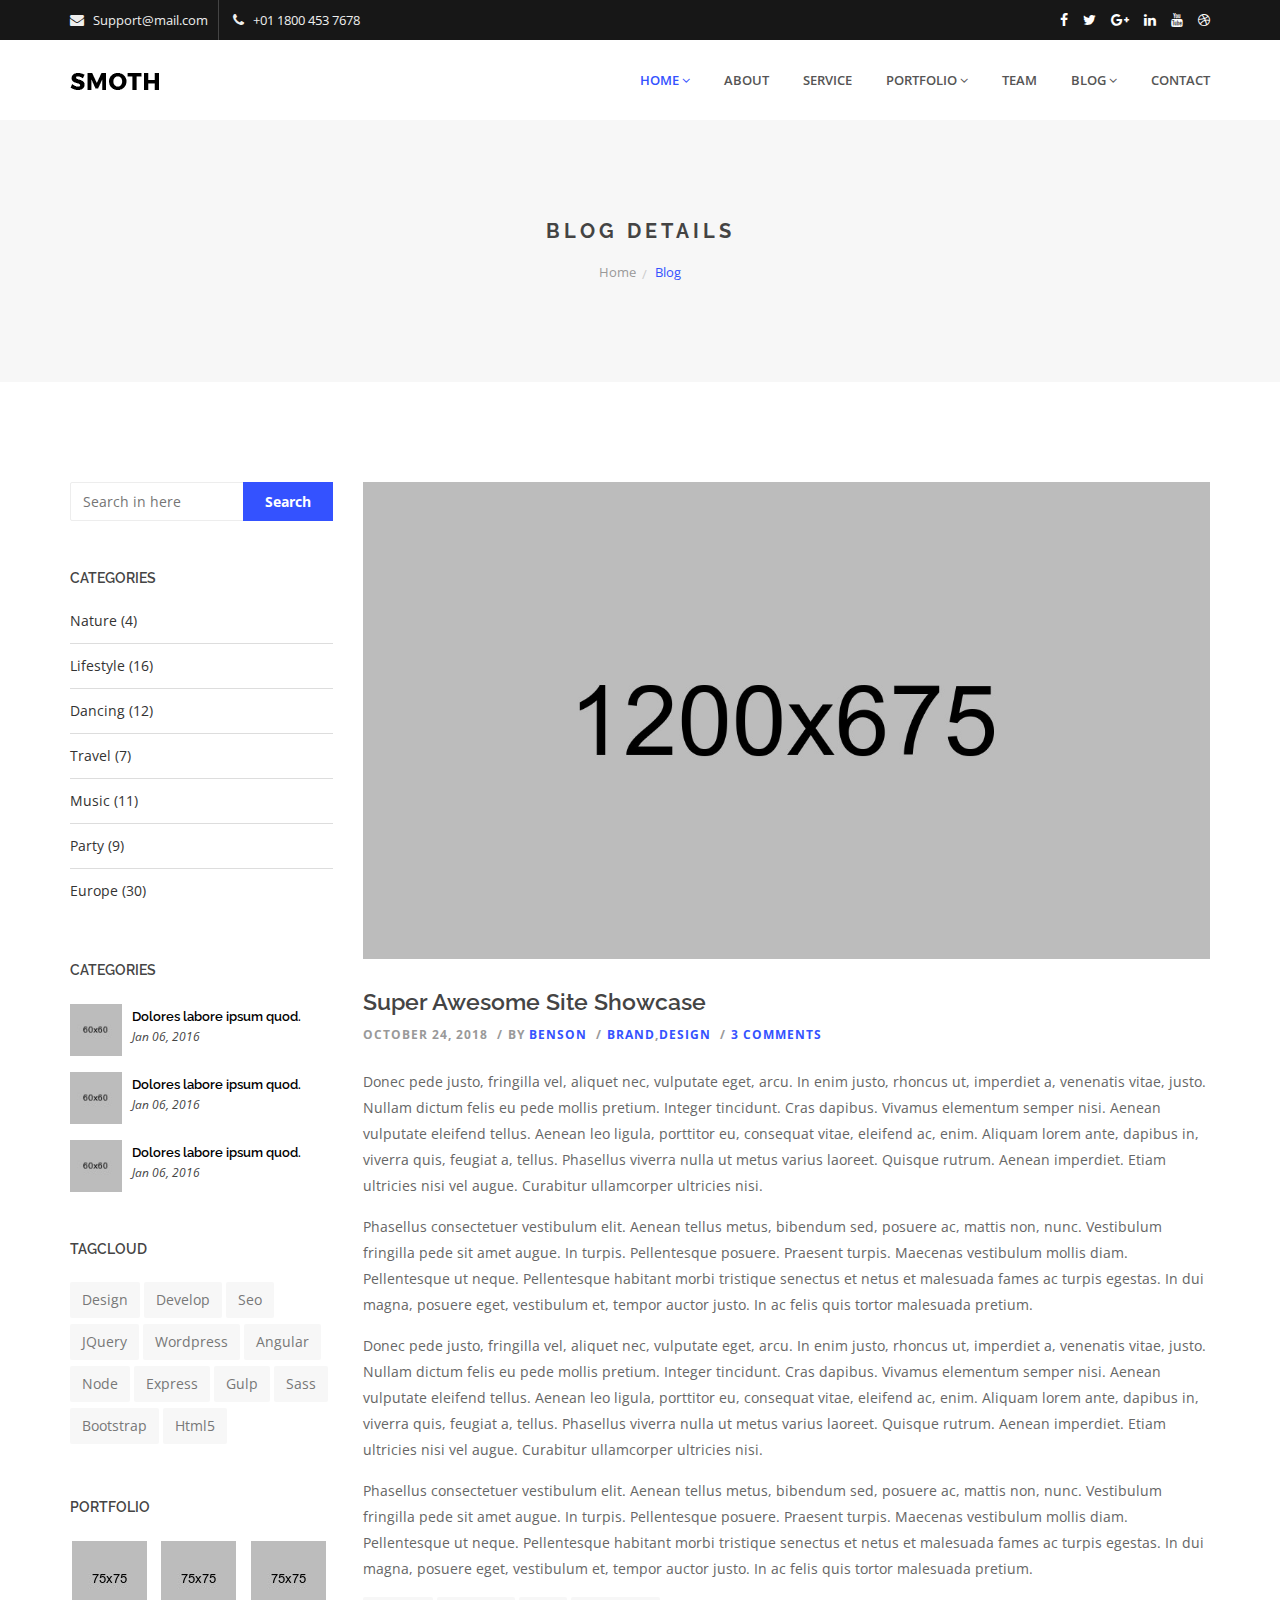
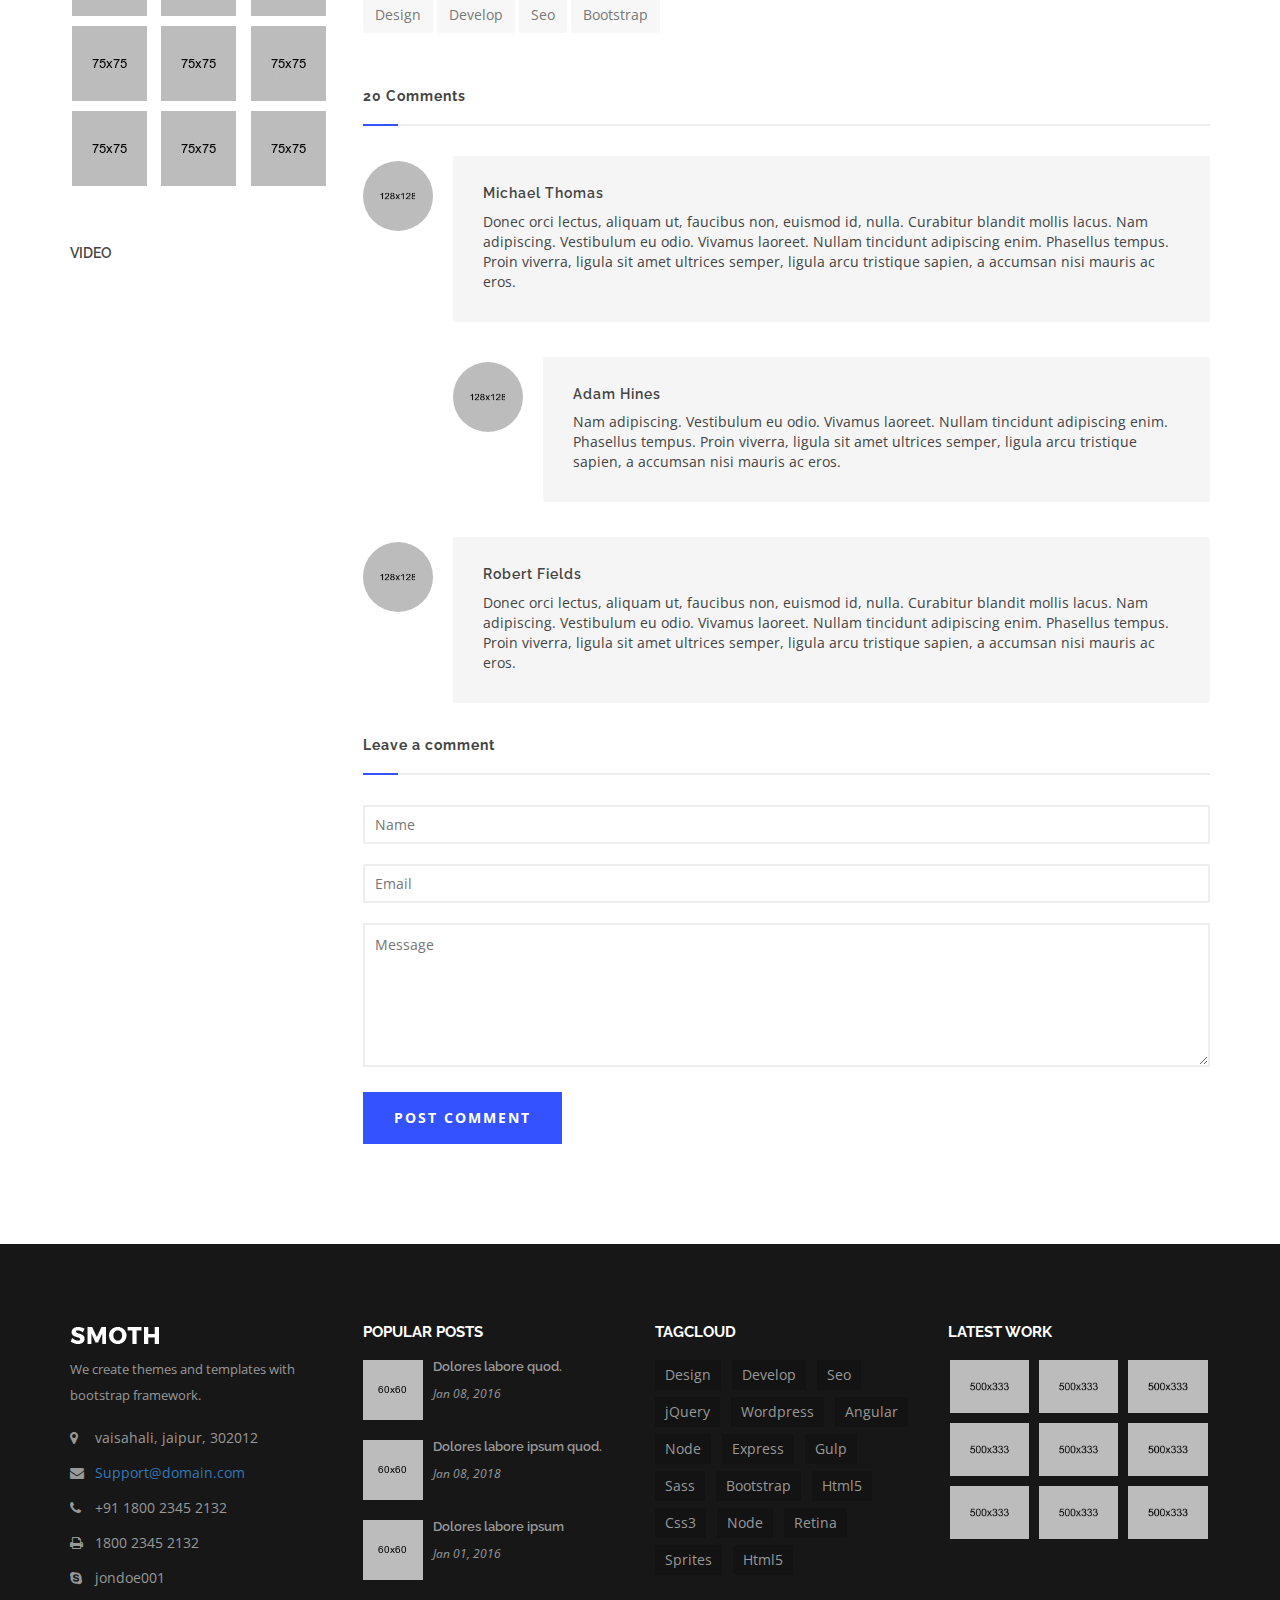
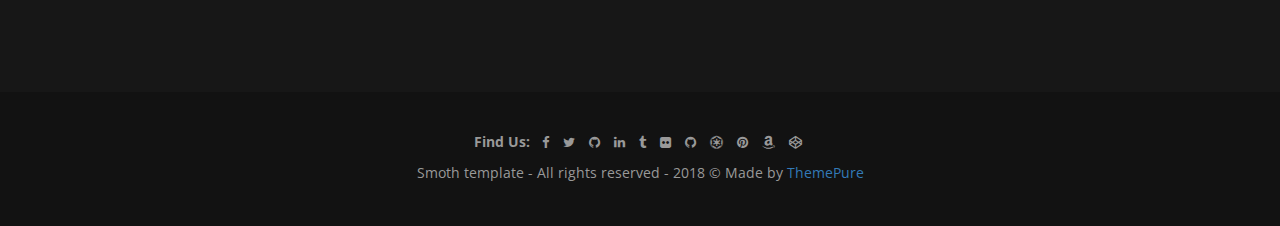
<file: template/smoth/blog-details.html>
<!doctype html>
<html class="no-js" lang="">
    <head>
        <meta charset="utf-8">
        <meta http-equiv="x-ua-compatible" content="ie=edge">
        <title>Smoth | Corporate HTML Template</title>
        <meta name="description" content="">
        <meta name="viewport" content="width=device-width, initial-scale=1">

        <link rel="apple-touch-icon" href="apple-touch-icon.png">
        <!-- Place favicon.ico in the root directory -->
		
		<!-- all css here -->
        <link rel="stylesheet" href="css/bootstrap.min.css">
        <link rel="stylesheet" href="css/font-awesome.min.css">
        <link rel="stylesheet" href="css/pe-icon-7-stroke.css">
        <link rel="stylesheet" href="css/owl.carousel.css">
		<link rel="stylesheet" href="css/magnific-popup.css">
		<link rel="stylesheet" href="css/meanmenu.css">
        <link rel="stylesheet" href="style.css">
        <link rel="stylesheet" href="css/responsive.css">
        <script src="js/vendor/modernizr-2.8.3.min.js"></script>
    </head>
    <body>
        <!--[if lt IE 8]>
            <p class="browserupgrade">You are using an <strong>outdated</strong> browser. Please <a href="http://browsehappy.com/">upgrade your browser</a> to improve your experience.</p>
        <![endif]-->
		<!-- header start -->
		<header>
			<div class="header-top-area black-bg hidden-xs">
				<div class="container">
					<div class="row">
						<div class="col-md-6 col-sm-6">
							<ul class="top-right">
								<li>
									<i class="fa fa-envelope"></i>
									<span>Support@mail.com</span>
								</li>
								<li>
									<i class="fa fa-phone"></i>
									<span>+01 1800 453 7678</span>
								</li>
							</ul>
						</div>
						<div class="col-md-6 col-sm-6 hidden-xs">
							<div class="header-icon floatright">
								<a href="#"><i class="fa fa-facebook"></i></a>
								<a href="#"><i class="fa fa-twitter"></i></a>
								<a href="#"><i class="fa fa-google-plus"></i></a>
								<a href="#"><i class="fa fa-linkedin"></i></a>
								<a href="#"><i class="fa fa-youtube"></i></a>
								<a href="#"><i class="fa fa-dribbble"></i></a>
							</div>							
						</div>
					</div>
				</div>
			</div>
			<!-- main-menu-area-start -->
			<div class="main-menu-area">
				<div class="container">
					<div class="row">
						<div class="col-md-3 col-sm-2">
							<div class="logo">
								<a href="index.html"><img src="img/logo/1.png" alt="" /></a>
							</div>
						</div>
						<div class="col-md-9 col-sm-10">
							<div class="main-menu floatright">
								<nav>
									<ul>
										<li class="active"><a href="index.html">Home<i class="fa fa-angle-down"></i></a>
											<ul class="submenu">
												<li><a href="index.html">home version 1</a></li>
												<li><a href="index-2.html">home version 2</a></li>
												<li><a href="index-3.html">home version 3</a></li>
											</ul>
										</li>
										<li><a href="about.html">about</a></li>
										<li><a href="service.html">service</a></li>
										<li><a href="portfolio.html">Portfolio<i class="fa fa-angle-down"></i></a>
											<ul class="submenu">
												<li><a href="portfolio-column-2.html">portfolio column 2</a></li>
												<li><a href="portfolio-column-4.html">portfolio column 4</a></li>
												<li><a href="portfolio-full.html">portfolio fullwidth</a></li>
											</ul>
										</li>
										<li><a href="team.html">team</a></li>
										<li><a href="blog-left-sidebar.html">blog<i class="fa fa-angle-down"></i></a>
											<ul class="submenu">
												<li><a href="blog-left-sidebar.html">blog left sidebar</a></li>
												<li><a href="blog-right-sidebar.html">blog right sidebar</a></li>
												<li><a href="blog-details.html">blog details</a></li>
											</ul>
										</li>
										<li><a href="contact.html">contact</a></li>
									</ul>
								</nav>
							</div>
							<div class="mobile-menu-area"></div>
						</div>
					</div>
				</div>
			</div>
			<!-- main-menu-area-end -->
		</header>
		<!-- header end -->
		<!-- breadcrumb-area-start -->
		<div class="breadcrumb-area bg-color ptb-100">
			<div class="container">
				<div class="row">
					<div class="col-md-12">
						<div class="breadcrumb-title text-center">
							<h1>blog details</h1>
							<div class="breadcrumb-menu">
							<ul>
								<li><a href="index.html">home</a></li>
								<li>Blog</li>
							</ul>
						</div>
						</div>
					</div>
				</div>
			</div>
		</div>
		<!-- breadcrumb-area-end -->
		<!-- blog-left-sidebar-area-start -->
		<div class="blog-left-sidebar-area ptb-100">
			<div class="container">
				<div class="row">
					<div class="col-md-3 col-sm-12">
						<div class="blog-widget">
							<form id="search" action="#">
								<input type="text" placeholder="Search in here" />
								<button>Search</button>
							</form>
						</div>
						<div class="blog-widget">
							<div class="widget-title">
                                <h3>Categories</h3>
							</div>
							<ul class="list-item">
								<li><a href="#">Nature (4)</a></li>
								<li><a href="#">Lifestyle (16)</a></li>
								<li><a href="#">Dancing (12)</a></li>
								<li><a href="#">Travel (7)</a></li>
								<li><a href="#">Music (11)</a></li>
								<li><a href="#">Party (9)</a></li>
								<li><a href="#">Europe (30)</a></li>
							</ul>
						</div>
						<div class="blog-widget">
							<div class="widget-title">
                                <h3>Categories</h3>
							</div>
							<ul class="post-list">
								<li>
									<div class="blog-img">
										<a href="#"><img src="img/blog/1.jpg" alt="" /></a>
									</div>
									<h5><a href="#">Dolores labore ipsum quod.</a></h5>
									<span>Jan 06, 2016</span>
								</li>
								<li>
									<div class="blog-img">
										<a href="#"><img src="img/blog/1.jpg" alt="" /></a>
									</div>
									<h5><a href="#">Dolores labore ipsum quod.</a></h5>
									<span>Jan 06, 2016</span>
								</li>
								<li>
									<div class="blog-img">
										<a href="#"><img src="img/blog/1.jpg" alt="" /></a>
									</div>
									<h5><a href="#">Dolores labore ipsum quod.</a></h5>
									<span>Jan 06, 2016</span>
								</li>
							</ul>
						</div>
						<div class="blog-widget">
							<div class="widget-title">
                                <h3>Tagcloud</h3>
							</div>
							<ul class="Tagcloud">
								<li><a href="#">Design</a></li>
								<li><a href="#">Develop</a></li>
								<li><a href="#">Seo</a></li>
								<li><a href="#">jQuery</a></li>
								<li><a href="#">Wordpress</a></li>
								<li><a href="#">Angular</a></li>
								<li><a href="#">Node</a></li>
								<li><a href="#">Express</a></li>
								<li><a href="#">Gulp</a></li>
								<li><a href="#">Sass</a></li>
								<li><a href="#">Bootstrap</a></li>
								<li><a href="#">Html5</a></li>
							</ul>
						</div>
						<div class="blog-widget">
							<div class="widget-title">
                                <h3>Portfolio</h3>
							</div>
							<div class="rows">
								<ul class="Flickr-list">
									<li>
										<a href="#"><img src="img/footer/4.jpg" alt="" /></a>
									</li>
									<li>
										<a href="#"><img src="img/footer/5.jpg" alt="" /></a>
									</li>
									<li>
										<a href="#"><img src="img/footer/6.jpg" alt="" /></a>
									</li>
									<li>
										<a href="#"><img src="img/footer/7.jpg" alt="" /></a>
									</li>
									<li>
										<a href="#"><img src="img/footer/8.jpg" alt="" /></a>
									</li>
									<li>
										<a href="#"><img src="img/footer/9.jpg" alt="" /></a>
									</li>
									<li>
										<a href="#"><img src="img/footer/10.jpg" alt="" /></a>
									</li>
									<li>
										<a href="#"><img src="img/footer/11.jpg" alt="" /></a>
									</li>
									<li>
										<a href="#"><img src="img/footer/12.jpg" alt="" /></a>
									</li>
								</ul>
							</div>
						</div>
						<div class="blog-widget">
							<div class="widget-title">
                                <h3>video</h3>
							</div>
							<div class="video">
								<div class="embed-responsive embed-responsive-16by9">
									<iframe  src="https://www.youtube.com/embed/c7TsM3G25UM"></iframe>
								</div>
							</div>
						</div>
					</div>
					<div class="col-md-9 col-sm-12">
						<div class="blog-content-area">
							<div class="blog-content-img">
								<a href="#"><img src="img/blog/7.jpg" alt="" /></a>
							</div>
							<div class="post-content">
								<h2 class="post-title">
									<a href="#">Super Awesome Site Showcase</a>
								</h2>
								<ul class="post-meta">
									<li>October 24, 2018</li>
									<li>By <a href="#">Benson</a></li>
									<li><a href="#">Brand</a>,<a href="#">Design</a></li>
									<li><a href="#">3 Comments</a></li>
								</ul>
								<p>Donec pede justo, fringilla vel, aliquet nec, vulputate eget, arcu. In enim justo, rhoncus ut, imperdiet a, venenatis vitae, justo. Nullam dictum felis eu pede mollis pretium. Integer tincidunt. Cras dapibus. Vivamus elementum semper nisi. Aenean vulputate eleifend tellus. Aenean leo ligula, porttitor eu, consequat vitae, eleifend ac, enim. Aliquam lorem ante, dapibus in, viverra quis, feugiat a, tellus. Phasellus viverra nulla ut metus varius laoreet. Quisque rutrum. Aenean imperdiet. Etiam ultricies nisi vel augue. Curabitur ullamcorper ultricies nisi.</p>
								<p>Phasellus consectetuer vestibulum elit. Aenean tellus metus, bibendum sed, posuere ac, mattis non, nunc. Vestibulum fringilla pede sit amet augue. In turpis. Pellentesque posuere. Praesent turpis. Maecenas vestibulum mollis diam. Pellentesque ut neque. Pellentesque habitant morbi tristique senectus et netus et malesuada fames ac turpis egestas. In dui magna, posuere eget, vestibulum et, tempor auctor justo. In ac felis quis tortor malesuada pretium.</p>
								<p>Donec pede justo, fringilla vel, aliquet nec, vulputate eget, arcu. In enim justo, rhoncus ut, imperdiet a, venenatis vitae, justo. Nullam dictum felis eu pede mollis pretium. Integer tincidunt. Cras dapibus. Vivamus elementum semper nisi. Aenean vulputate eleifend tellus. Aenean leo ligula, porttitor eu, consequat vitae, eleifend ac, enim. Aliquam lorem ante, dapibus in, viverra quis, feugiat a, tellus. Phasellus viverra nulla ut metus varius laoreet. Quisque rutrum. Aenean imperdiet. Etiam ultricies nisi vel augue. Curabitur ullamcorper ultricies nisi.</p>
								<p>Phasellus consectetuer vestibulum elit. Aenean tellus metus, bibendum sed, posuere ac, mattis non, nunc. Vestibulum fringilla pede sit amet augue. In turpis. Pellentesque posuere. Praesent turpis. Maecenas vestibulum mollis diam. Pellentesque ut neque. Pellentesque habitant morbi tristique senectus et netus et malesuada fames ac turpis egestas. In dui magna, posuere eget, vestibulum et, tempor auctor justo. In ac felis quis tortor malesuada pretium.</p>
								<div class="blog-widget">
								<ul class="Tagcloud">
									<li><a href="#">Design</a></li>
									<li><a href="#">Develop</a></li>
									<li><a href="#">Seo</a></li>
									<li><a href="#">Bootstrap</a></li>
								</ul>
							</div>
							</div>
							<div class="comments">
								<h5 class="bottom-border">20 Comments</h5>
								<div class="comment-1">
									<div class="comment-img">
										<img src="img/comment/1.jpg" alt="" />
									</div>
									<div class="comment-content">
										<h5><a href="#">Michael Thomas</a></h5>
										<p>Donec orci lectus, aliquam ut, faucibus non, euismod id, nulla. Curabitur blandit mollis lacus. Nam adipiscing. Vestibulum eu odio. Vivamus laoreet. Nullam tincidunt adipiscing enim. Phasellus tempus. Proin viverra, ligula sit amet ultrices semper, ligula arcu tristique sapien, a accumsan nisi mauris ac eros.</p>
									</div>
								</div>
								<div class="comment-2">
									<div class="comment-img">
										<img src="img/comment/2.jpg" alt="" />
									</div>
									<div class="comment-content">
										<h5><a href="#">Adam Hines</a></h5>
										<p>Nam adipiscing. Vestibulum eu odio. Vivamus laoreet. Nullam tincidunt adipiscing enim. Phasellus tempus. Proin viverra, ligula sit amet ultrices semper, ligula arcu tristique sapien, a accumsan nisi mauris ac eros.</p>
									</div>
								</div>
								<div class="comment-3">
									<div class="comment-img">
										<img src="img/comment/3.jpg" alt="" />
									</div>
									<div class="comment-content">
										<h5><a href="#">Robert Fields</a></h5>
										<p>Donec orci lectus, aliquam ut, faucibus non, euismod id, nulla. Curabitur blandit mollis lacus. Nam adipiscing. Vestibulum eu odio. Vivamus laoreet. Nullam tincidunt adipiscing enim. Phasellus tempus. Proin viverra, ligula sit amet ultrices semper, ligula arcu tristique sapien, a accumsan nisi mauris ac eros.</p>
									</div>
								</div>
							</div>
							<div class="comment-form">
								<h5 class="bottom-border">Leave a comment</h5>
								<form id="contact-form" action="#">
									<input type="text" placeholder="Name" />
									<input type="email" placeholder="email" />
									<textarea id="message" placeholder="message" rows="6" cols="30" name="message"></textarea>							
								</form>
								<button class="btn">Post Comment</button>
							</div>
						</div>
					</div>
				</div>
			</div>
		</div>
		<!-- blog-left-sidebar-area-end -->	
		<!-- footer start -->
		<footer>
			<div class="footer-area black-bg ptb-80">
				<div class="container">
					<div class="row">
						<div class="col-md-3 col-sm-4">
							<div class="footer-widget md-30">
								<div class="footer-img">
									<a href="#"><img src="img/logo/2.png" alt="" /></a>
								</div>
								<div class="footer-address">
									<p>We create themes and templates with bootstrap framework.</p>
								</div>
								<div class="address">
									<ul class="list-unstyled contact">
										<li><p><strong><i class="fa fa-map-marker"></i> </strong> vaisahali, jaipur, 302012</p></li> 
										<li><p><strong><i class="fa fa-envelope"></i></strong> <a href="#">Support@domain.com</a></p></li>
										<li> <p><strong><i class="fa fa-phone"></i></strong> +91 1800 2345 2132</p></li>
										<li> <p><strong><i class="fa fa-print"></i> </strong> 1800 2345 2132</p></li>
										<li> <p><strong><i class="fa fa-skype"></i> </strong> jondoe001</p></li>
									</ul>
								</div>
							</div>
						</div>
						<div class="col-md-3 col-sm-4">
							<div class="widget mb-30">
								<div class="widget-title">
									<h4>Popular Posts</h4>
									<ul class="posts-list">
										<li>
											<div class="list-img">
												<a href="#"><img src="img/footer/1.jpg" alt="" /></a>
											</div>
											<h5><a href="#">Dolores labore quod.</a></h5>
											<span>Jan 08, 2016</span>
										</li>
										<li>
											<div class="list-img">
												<a href="#"><img src="img/footer/2.jpg" alt="" /></a>
											</div>
											<h5><a href="#">Dolores labore ipsum quod.</a></h5>
											<span>Jan 08, 2018</span>
										</li>
										<li>
											<div class="list-img">
												<a href="#"><img src="img/footer/3.jpg" alt="" /></a>
											</div>
											<h5><a href="#">Dolores labore ipsum</a></h5>
											<span>Jan 01, 2016</span>
										</li>
									</ul>
								</div>
							</div>
						</div>
						<div class="col-md-3 col-sm-4 hidden-sm">
							<div class="widget mb-30">
								<div class="widget-title">
									<h4>Tagcloud</h4>
									<div class="tagcloud">
										<a href="#">Design</a>
										<a href="#">Develop</a>
										<a href="#">Seo</a>
										<a href="#">jQuery</a>
										<a href="#">Wordpress</a>
										<a href="#">Angular</a>
										<a href="#">Node</a>
										<a href="#">Express</a>
										<a href="#">Gulp</a>
										<a href="#">Sass</a>
										<a href="#">Bootstrap</a>
										<a href="#">Html5</a>
										<a href="#">Css3</a>
										<a href="#">Node</a>
										<a href="#">Retina</a>
										<a href="#">Sprites</a>
										<a href="#">Html5</a>
									</div>
								</div>
							</div>
						</div>
						<div class="col-md-3 col-sm-4">
							<div class="widget ">
								<div class="widget-title">
									<h4>Latest Work</h4>
									<div class="rows">
										<ul class="Flickr-list">
											<li>
												<a href="#"><img src="img/portfolio/img-1.jpg" alt="" /></a>
											</li>
											<li>
												<a href="#"><img src="img/portfolio/img-2.jpg" alt="" /></a>
											</li>
											<li>
												<a href="#"><img src="img/portfolio/img-3.jpg" alt="" /></a>
											</li>
											<li>
												<a href="#"><img src="img/portfolio/img-4.jpg" alt="" /></a>
											</li>
											<li>
												<a href="#"><img src="img/portfolio/img-5.jpg" alt="" /></a>
											</li>
											<li>
												<a href="#"><img src="img/portfolio/img-6.jpg" alt="" /></a>
											</li>
											<li>
												<a href="#"><img src="img/portfolio/img-7.jpg" alt="" /></a>
											</li>
											<li>
												<a href="#"><img src="img/portfolio/img-8.jpg" alt="" /></a>
											</li>
											<li>
												<a href="#"><img src="img/portfolio/img-9.jpg" alt="" /></a>
											</li>
										</ul>
									</div>
								</div>
							</div>
						</div>
					</div>
				</div>
			</div>
			<div class="footer-bottom-area">
				<div class="container">
					<div class="social-icons text-center">
						<label>Find Us:</label>
						<a href="#"><i class="fa fa-facebook"></i></a>
						<a href="#"><i class="fa fa-twitter"></i></a>
						<a href="#"><i class="fa fa-github"></i></a>
						<a href="#"><i class="fa fa-linkedin"></i></a>
						<a href="#"><i class="fa fa-tumblr"></i></a>
						<a href="#"><i class="fa fa-flickr"></i></a>
						<a href="#"><i class="fa fa-github"></i></a>
						<a href="#"><i class="fa fa-ge"></i></a>
						<a href="#"><i class="fa fa-pinterest"></i></a>
						<a href="#"><i class="fa fa-amazon"></i></a>
						<a href="#"><i class="fa fa-codepen"></i></a>
					</div>
					<div class="copyright text-center">
						<p>Smoth template - All rights reserved - 2018 © Made by</p>
						<a href="#">ThemePure</a>
					</div>
				</div>
			</div>
		</footer>
		<!-- footer end -->
        <!-- all js here -->
        <script src="js/vendor/jquery-1.12.0.min.js"></script>
        <script src="js/bootstrap.min.js"></script>
        <script src="js/owl.carousel.min.js"></script>
        <script src="js/jquery.meanmenu.js"></script>
        <script src="js/jquery.mixitup.min.js"></script>
        <script src="js/jquery.magnific-popup.min.js"></script>
        <script src="js/jquery.counterup.min.js"></script>
        <script src="js/waypoints.min.js"></script>
        <script src="js/plugins.js"></script>
        <script src="js/main.js"></script>
    </body>
</html>
</file>
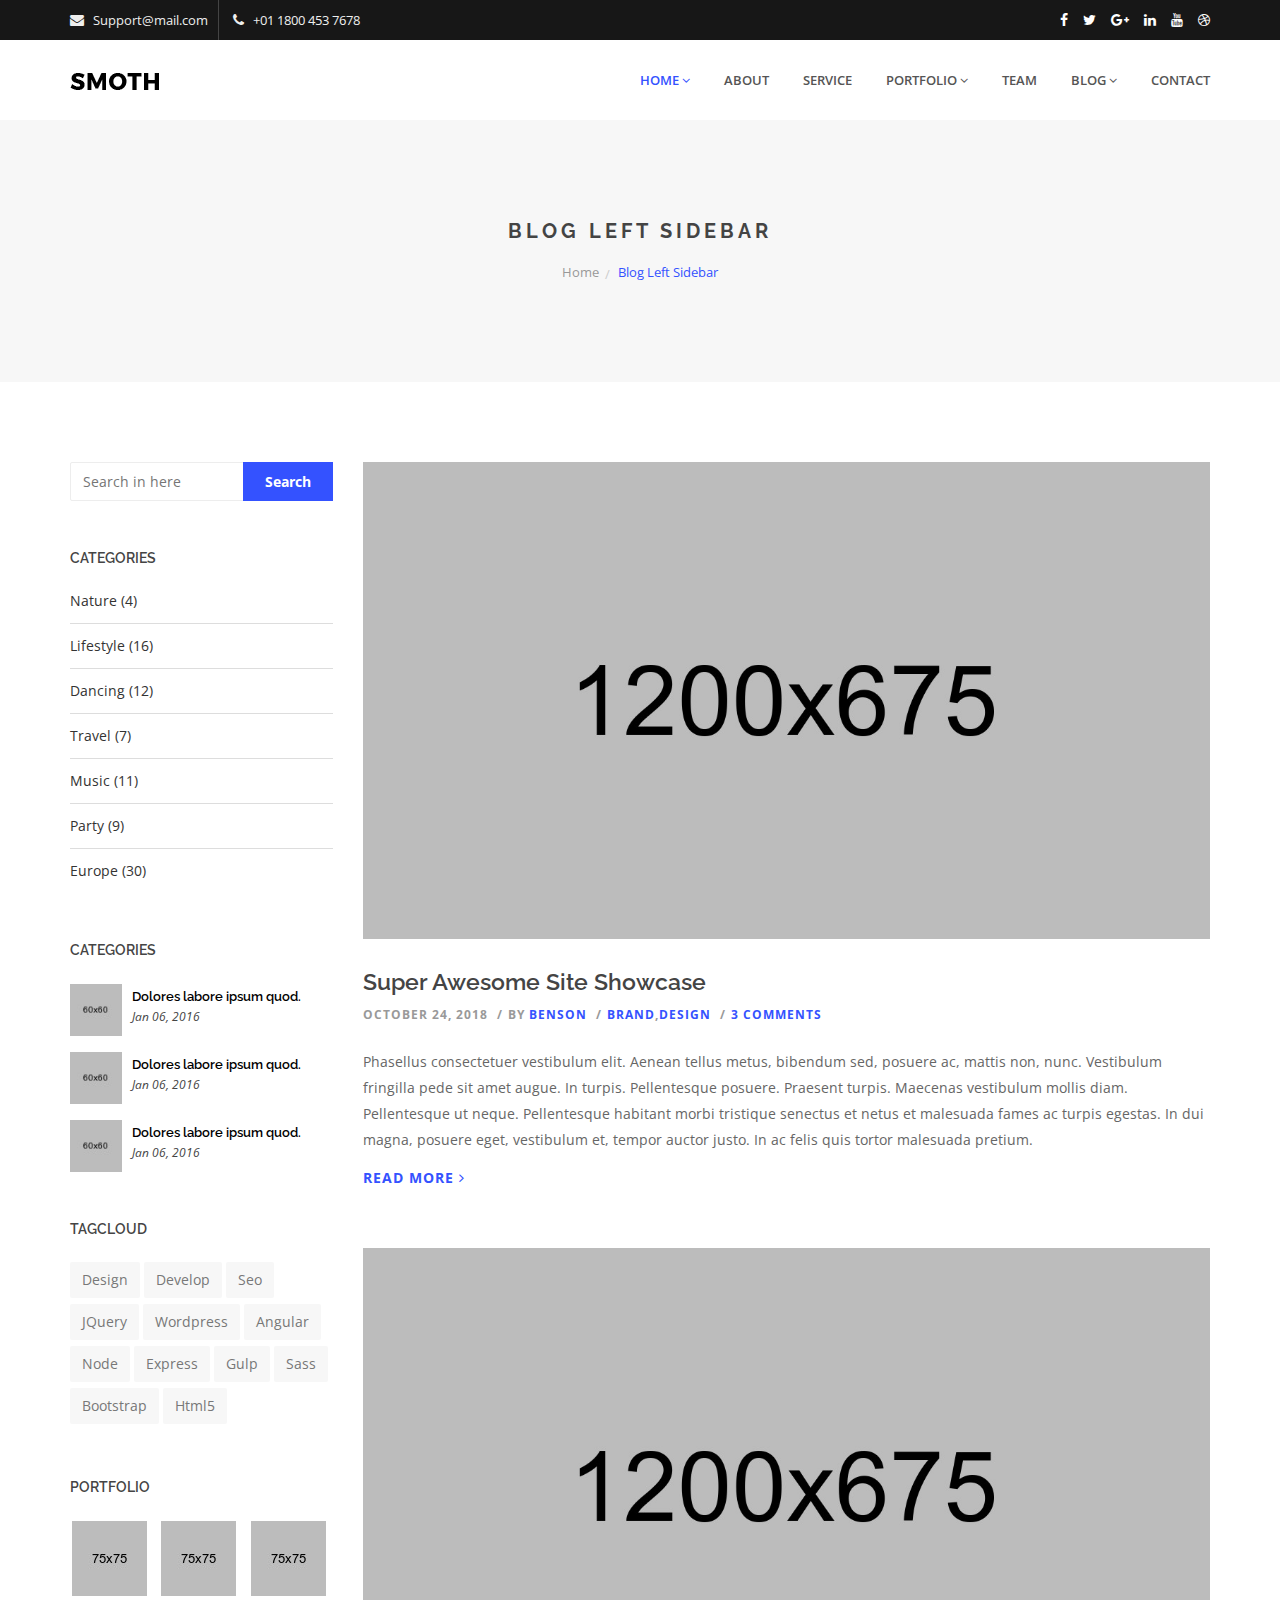
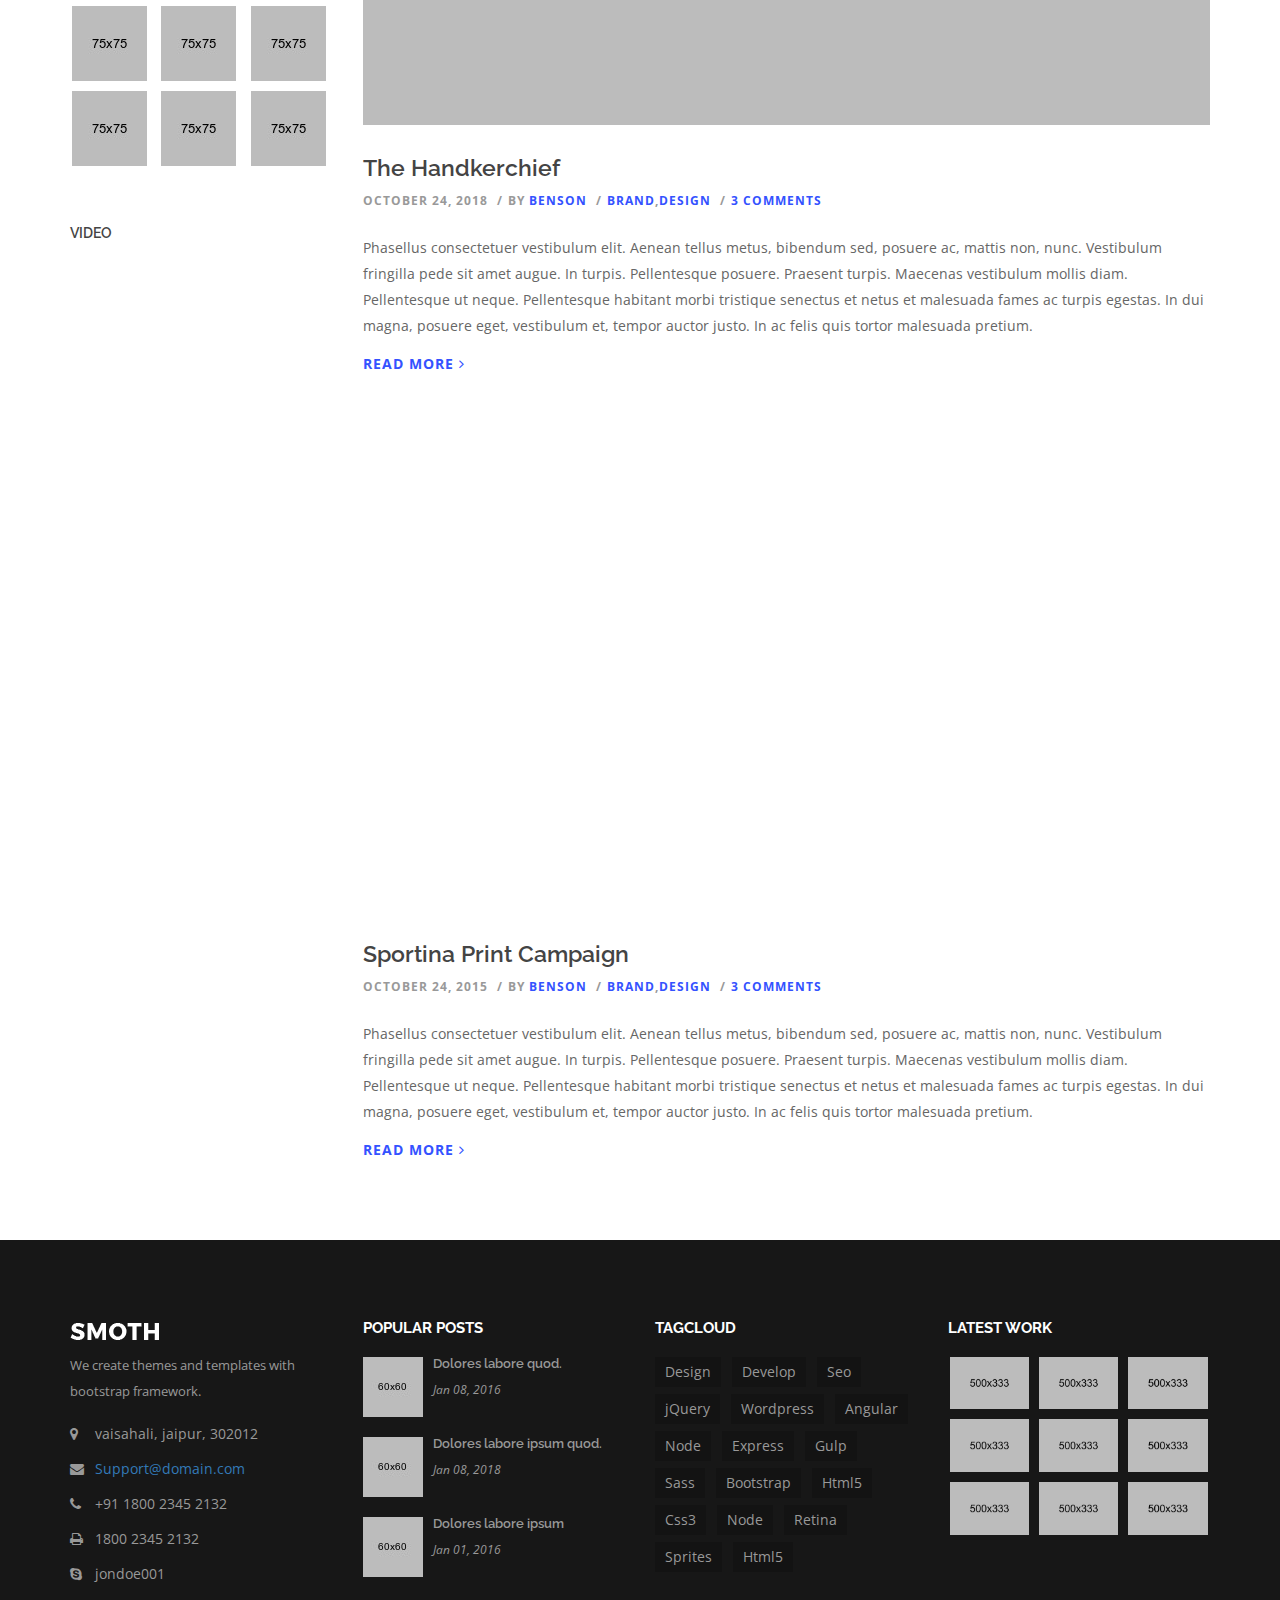
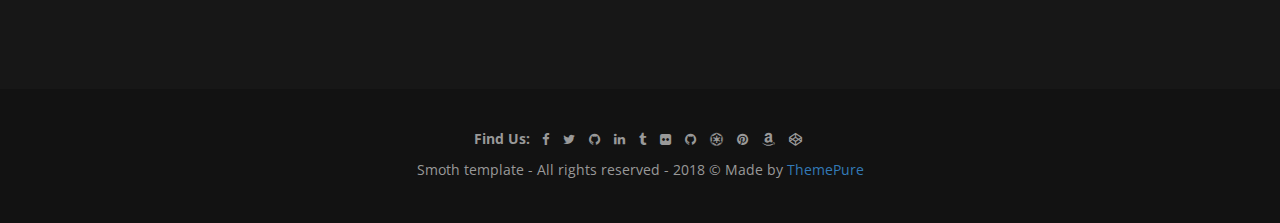
<file: template/smoth/blog-left-sidebar.html>
<!doctype html>
<html class="no-js" lang="zxx">
    <head>
        <meta charset="utf-8">
        <meta http-equiv="x-ua-compatible" content="ie=edge">
        <title>Smoth | Corporate HTML Template</title>
        <meta name="description" content="">
        <meta name="viewport" content="width=device-width, initial-scale=1">

        <link rel="apple-touch-icon" href="apple-touch-icon.png">
        <!-- Place favicon.ico in the root directory -->
		
		<!-- all css here -->
        <link rel="stylesheet" href="css/bootstrap.min.css">
        <link rel="stylesheet" href="css/font-awesome.min.css">
        <link rel="stylesheet" href="css/pe-icon-7-stroke.css">
        <link rel="stylesheet" href="css/owl.carousel.css">
		<link rel="stylesheet" href="css/magnific-popup.css">
		<link rel="stylesheet" href="css/meanmenu.css">
        <link rel="stylesheet" href="style.css">
        <link rel="stylesheet" href="css/responsive.css">
        <script src="js/vendor/modernizr-2.8.3.min.js"></script>
    </head>
    <body>
        <!--[if lt IE 8]>
            <p class="browserupgrade">You are using an <strong>outdated</strong> browser. Please <a href="http://browsehappy.com/">upgrade your browser</a> to improve your experience.</p>
        <![endif]-->

		<!-- header start -->
		<header>
			<div class="header-top-area black-bg hidden-xs">
				<div class="container">
					<div class="row">
						<div class="col-md-6 col-sm-6">
							<ul class="top-right">
								<li>
									<i class="fa fa-envelope"></i>
									<span>Support@mail.com</span>
								</li>
								<li>
									<i class="fa fa-phone"></i>
									<span>+01 1800 453 7678</span>
								</li>
							</ul>
						</div>
						<div class="col-md-6 col-sm-6 hidden-xs">
							<div class="header-icon floatright">
								<a href="#"><i class="fa fa-facebook"></i></a>
								<a href="#"><i class="fa fa-twitter"></i></a>
								<a href="#"><i class="fa fa-google-plus"></i></a>
								<a href="#"><i class="fa fa-linkedin"></i></a>
								<a href="#"><i class="fa fa-youtube"></i></a>
								<a href="#"><i class="fa fa-dribbble"></i></a>
							</div>							
						</div>
					</div>
				</div>
			</div>
			<!-- main-menu-area-start -->
			<div class="main-menu-area">
				<div class="container">
					<div class="row">
						<div class="col-md-3 col-sm-2">
							<div class="logo">
								<a href="index.html"><img src="img/logo/1.png" alt="" /></a>
							</div>
						</div>
						<div class="col-md-9 col-sm-10">
							<div class="main-menu floatright">
								<nav>
									<ul>
										<li class="active"><a href="index.html">Home<i class="fa fa-angle-down"></i></a>
											<ul class="submenu">
												<li><a href="index.html">home version 1</a></li>
												<li><a href="index-2.html">home version 2</a></li>
												<li><a href="index-3.html">home version 3</a></li>
											</ul>
										</li>
										<li><a href="about.html">about</a></li>
										<li><a href="service.html">service</a></li>
										<li><a href="portfolio.html">Portfolio<i class="fa fa-angle-down"></i></a>
											<ul class="submenu">
												<li><a href="portfolio-column-2.html">portfolio column 2</a></li>
												<li><a href="portfolio-column-4.html">portfolio column 4</a></li>
												<li><a href="portfolio-full.html">portfolio fullwidth</a></li>
											</ul>
										</li>
										<li><a href="team.html">team</a></li>
										<li><a href="blog-left-sidebar.html">blog<i class="fa fa-angle-down"></i></a>
											<ul class="submenu">
												<li><a href="blog-left-sidebar.html">blog left sidebar</a></li>
												<li><a href="blog-right-sidebar.html">blog right sidebar</a></li>
												<li><a href="blog-details.html">blog details</a></li>
											</ul>
										</li>
										<li><a href="contact.html">contact</a></li>
									</ul>
								</nav>
							</div>
							<div class="mobile-menu-area"></div>
						</div>
					</div>
				</div>
			</div>
			<!-- main-menu-area-end -->
		</header>
		<!-- header end -->
		<!-- breadcrumb-area-start -->
		<div class="breadcrumb-area bg-color ptb-100">
			<div class="container">
				<div class="row">
					<div class="col-md-12">
						<div class="breadcrumb-title text-center">
							<h1>blog left sidebar</h1>
							<div class="breadcrumb-menu">
							<ul>
								<li><a href="index.html">home</a></li>
								<li>blog left sidebar</li>
							</ul>
						</div>
						</div>
					</div>
				</div>
			</div>
		</div>
		<!-- blog-area-start -->
		<div class="blog-area ptb-80">
			<div class="container">
				<div class="row">
					<div class="col-md-3 col-sm-12">
						<div class="blog-widget">
							<form id="search" action="#">
								<input type="text" placeholder="Search in here" />
								<button>Search</button>
							</form>
						</div>
						<div class="blog-widget">
							<div class="widget-title">
                                <h3>Categories</h3>
							</div>
							<ul class="list-item">
								<li><a href="#">Nature (4)</a></li>
								<li><a href="#">Lifestyle (16)</a></li>
								<li><a href="#">Dancing (12)</a></li>
								<li><a href="#">Travel (7)</a></li>
								<li><a href="#">Music (11)</a></li>
								<li><a href="#">Party (9)</a></li>
								<li><a href="#">Europe (30)</a></li>
							</ul>
						</div>
						<div class="blog-widget">
							<div class="widget-title">
                                <h3>Categories</h3>
							</div>
							<ul class="post-list">
								<li>
									<div class="blog-img">
										<a href="#"><img src="img/blog/1.jpg" alt="" /></a>
									</div>
									<h5><a href="#">Dolores labore ipsum quod.</a></h5>
									<span>Jan 06, 2016</span>
								</li>
								<li>
									<div class="blog-img">
										<a href="#"><img src="img/blog/1.jpg" alt="" /></a>
									</div>
									<h5><a href="#">Dolores labore ipsum quod.</a></h5>
									<span>Jan 06, 2016</span>
								</li>
								<li>
									<div class="blog-img">
										<a href="#"><img src="img/blog/1.jpg" alt="" /></a>
									</div>
									<h5><a href="#">Dolores labore ipsum quod.</a></h5>
									<span>Jan 06, 2016</span>
								</li>
							</ul>
						</div>
						<div class="blog-widget">
							<div class="widget-title">
                                <h3>Tagcloud</h3>
							</div>
							<ul class="Tagcloud">
								<li><a href="#">Design</a></li>
								<li><a href="#">Develop</a></li>
								<li><a href="#">Seo</a></li>
								<li><a href="#">jQuery</a></li>
								<li><a href="#">Wordpress</a></li>
								<li><a href="#">Angular</a></li>
								<li><a href="#">Node</a></li>
								<li><a href="#">Express</a></li>
								<li><a href="#">Gulp</a></li>
								<li><a href="#">Sass</a></li>
								<li><a href="#">Bootstrap</a></li>
								<li><a href="#">Html5</a></li>
							</ul>
						</div>
						<div class="blog-widget">
							<div class="widget-title">
                                <h3>Portfolio</h3>
							</div>
							<ul class="Flickr-list">
								<li>
									<a href="#"><img src="img/footer/4.jpg" alt="" /></a>
								</li>
								<li>
									<a href="#"><img src="img/footer/5.jpg" alt="" /></a>
								</li>
								<li>
									<a href="#"><img src="img/footer/6.jpg" alt="" /></a>
								</li>
								<li>
									<a href="#"><img src="img/footer/7.jpg" alt="" /></a>
								</li>
								<li>
									<a href="#"><img src="img/footer/8.jpg" alt="" /></a>
								</li>
								<li>
									<a href="#"><img src="img/footer/9.jpg" alt="" /></a>
								</li>
								<li>
									<a href="#"><img src="img/footer/10.jpg" alt="" /></a>
								</li>
								<li>
									<a href="#"><img src="img/footer/11.jpg" alt="" /></a>
								</li>
								<li>
									<a href="#"><img src="img/footer/12.jpg" alt="" /></a>
								</li>
							</ul>
						</div>
						<div class="blog-widget">
							<div class="widget-title">
                                <h3>video</h3>
							</div>
							<div class="video">
								<div class="embed-responsive embed-responsive-16by9">
									<iframe  src="https://www.youtube.com/embed/c7TsM3G25UM"></iframe>
								</div>
							</div>
						</div>
					</div>
					<div class="col-md-9 col-sm-12">
						<div class="blog-content-area">
							<div class="blog-content-img">
								<a href="#"><img src="img/blog/4.jpg" alt="" /></a>
							</div>
							<div class="post-content">
								<h2 class="post-title">
									<a href="#">Super Awesome Site Showcase</a>
								</h2>
								<ul class="post-meta">
									<li>October 24, 2018</li>
									<li>By <a href="#">Benson</a></li>
									<li><a href="#">Brand</a>,<a href="#">Design</a></li>
									<li><a href="#">3 Comments</a></li>
								</ul>
								<p>Phasellus consectetuer vestibulum elit. Aenean tellus metus, bibendum sed, posuere ac, mattis non, nunc. Vestibulum fringilla pede sit amet augue. In turpis. Pellentesque posuere. Praesent turpis. Maecenas vestibulum mollis diam. Pellentesque ut neque. Pellentesque habitant morbi tristique senectus et netus et malesuada fames ac turpis egestas. In dui magna, posuere eget, vestibulum et, tempor auctor justo. In ac felis quis tortor malesuada pretium.</p>
								<a class="more">Read more <i class="fa fa-angle-right" aria-hidden="true"></i></a>
							</div>
						</div>
						<div class="post-content-area ptb-60">
							<div class="blog-content-img">
								<a href="#"><img alt="" src="img/blog/5.jpg"></a>
							</div>
							<div class="post-content">
								<h2 class="post-title">
									<a href="#">The Handkerchief</a>
								</h2>
								<ul class="post-meta">
									<li>October 24, 2018</li>
									<li>By <a href="#">Benson</a></li>
									<li><a href="#">Brand</a>,<a href="#">Design</a></li>
									<li><a href="#">3 Comments</a></li>
								</ul>
								<p>Phasellus consectetuer vestibulum elit. Aenean tellus metus, bibendum sed, posuere ac, mattis non, nunc. Vestibulum fringilla pede sit amet augue. In turpis. Pellentesque posuere. Praesent turpis. Maecenas vestibulum mollis diam. Pellentesque ut neque. Pellentesque habitant morbi tristique senectus et netus et malesuada fames ac turpis egestas. In dui magna, posuere eget, vestibulum et, tempor auctor justo. In ac felis quis tortor malesuada pretium.</p>
								<a class="more">Read more <i class="fa fa-angle-right" aria-hidden="true"></i></a>
							</div>
						</div>
						<div class="video-area">
							<div class="video">
								<div class="embed-responsive embed-responsive-16by9">
									<iframe src="https://player.vimeo.com/video/193773669"></iframe>
								</div>
							</div>
							<div class="post-content">
								<h2 class="post-title">
									<a href="#">Sportina Print Campaign</a>
								</h2>
								<ul class="post-meta">
									<li>October 24, 2015</li>
									<li>By <a href="#">Benson</a></li>
									<li><a href="#">Brand</a>,<a href="#">Design</a></li>
									<li><a href="#">3 Comments</a></li>
								</ul>
								<p>Phasellus consectetuer vestibulum elit. Aenean tellus metus, bibendum sed, posuere ac, mattis non, nunc. Vestibulum fringilla pede sit amet augue. In turpis. Pellentesque posuere. Praesent turpis. Maecenas vestibulum mollis diam. Pellentesque ut neque. Pellentesque habitant morbi tristique senectus et netus et malesuada fames ac turpis egestas. In dui magna, posuere eget, vestibulum et, tempor auctor justo. In ac felis quis tortor malesuada pretium.</p>
								<a class="more">Read more <i class="fa fa-angle-right" aria-hidden="true"></i></a>
							</div>
						</div>
					</div>
				</div>
			</div>
		</div>
		<!-- footer start -->
		<footer>
			<div class="footer-area black-bg ptb-80">
				<div class="container">
					<div class="row">
						<div class="col-md-3 col-sm-4">
							<div class="footer-widget md-30">
								<div class="footer-img">
									<a href="#"><img src="img/logo/2.png" alt="" /></a>
								</div>
								<div class="footer-address">
									<p>We create themes and templates with bootstrap framework.</p>
								</div>
								<div class="address">
									<ul class="list-unstyled contact">
										<li><p><strong><i class="fa fa-map-marker"></i> </strong> vaisahali, jaipur, 302012</p></li> 
										<li><p><strong><i class="fa fa-envelope"></i></strong> <a href="#">Support@domain.com</a></p></li>
										<li> <p><strong><i class="fa fa-phone"></i></strong> +91 1800 2345 2132</p></li>
										<li> <p><strong><i class="fa fa-print"></i> </strong> 1800 2345 2132</p></li>
										<li> <p><strong><i class="fa fa-skype"></i> </strong> jondoe001</p></li>
									</ul>
								</div>
							</div>
						</div>
						<div class="col-md-3 col-sm-4">
							<div class="widget mb-30">
								<div class="widget-title">
									<h4>Popular Posts</h4>
									<ul class="posts-list">
										<li>
											<div class="list-img">
												<a href="#"><img src="img/footer/1.jpg" alt="" /></a>
											</div>
											<h5><a href="#">Dolores labore quod.</a></h5>
											<span>Jan 08, 2016</span>
										</li>
										<li>
											<div class="list-img">
												<a href="#"><img src="img/footer/2.jpg" alt="" /></a>
											</div>
											<h5><a href="#">Dolores labore ipsum quod.</a></h5>
											<span>Jan 08, 2018</span>
										</li>
										<li>
											<div class="list-img">
												<a href="#"><img src="img/footer/3.jpg" alt="" /></a>
											</div>
											<h5><a href="#">Dolores labore ipsum</a></h5>
											<span>Jan 01, 2016</span>
										</li>
									</ul>
								</div>
							</div>
						</div>
						<div class="col-md-3 col-sm-4 hidden-sm">
							<div class="widget mb-30">
								<div class="widget-title">
									<h4>Tagcloud</h4>
									<div class="tagcloud">
										<a href="#">Design</a>
										<a href="#">Develop</a>
										<a href="#">Seo</a>
										<a href="#">jQuery</a>
										<a href="#">Wordpress</a>
										<a href="#">Angular</a>
										<a href="#">Node</a>
										<a href="#">Express</a>
										<a href="#">Gulp</a>
										<a href="#">Sass</a>
										<a href="#">Bootstrap</a>
										<a href="#">Html5</a>
										<a href="#">Css3</a>
										<a href="#">Node</a>
										<a href="#">Retina</a>
										<a href="#">Sprites</a>
										<a href="#">Html5</a>
									</div>
								</div>
							</div>
						</div>
						<div class="col-md-3 col-sm-4">
							<div class="widget ">
								<div class="widget-title">
									<h4>Latest Work</h4>
									<div class="rows">
										<ul class="Flickr-list">
											<li>
												<a href="#"><img src="img/portfolio/img-1.jpg" alt="" /></a>
											</li>
											<li>
												<a href="#"><img src="img/portfolio/img-2.jpg" alt="" /></a>
											</li>
											<li>
												<a href="#"><img src="img/portfolio/img-3.jpg" alt="" /></a>
											</li>
											<li>
												<a href="#"><img src="img/portfolio/img-4.jpg" alt="" /></a>
											</li>
											<li>
												<a href="#"><img src="img/portfolio/img-5.jpg" alt="" /></a>
											</li>
											<li>
												<a href="#"><img src="img/portfolio/img-6.jpg" alt="" /></a>
											</li>
											<li>
												<a href="#"><img src="img/portfolio/img-7.jpg" alt="" /></a>
											</li>
											<li>
												<a href="#"><img src="img/portfolio/img-8.jpg" alt="" /></a>
											</li>
											<li>
												<a href="#"><img src="img/portfolio/img-9.jpg" alt="" /></a>
											</li>
										</ul>
									</div>
								</div>
							</div>
						</div>
					</div>
				</div>
			</div>
			<div class="footer-bottom-area">
				<div class="container">
					<div class="social-icons text-center">
						<label>Find Us:</label>
						<a href="#"><i class="fa fa-facebook"></i></a>
						<a href="#"><i class="fa fa-twitter"></i></a>
						<a href="#"><i class="fa fa-github"></i></a>
						<a href="#"><i class="fa fa-linkedin"></i></a>
						<a href="#"><i class="fa fa-tumblr"></i></a>
						<a href="#"><i class="fa fa-flickr"></i></a>
						<a href="#"><i class="fa fa-github"></i></a>
						<a href="#"><i class="fa fa-ge"></i></a>
						<a href="#"><i class="fa fa-pinterest"></i></a>
						<a href="#"><i class="fa fa-amazon"></i></a>
						<a href="#"><i class="fa fa-codepen"></i></a>
					</div>
					<div class="copyright text-center">
						<p>Smoth template - All rights reserved - 2018 © Made by</p>
						<a href="#">ThemePure</a>
					</div>
				</div>
			</div>
		</footer>
		<!-- footer end -->
		<!-- all js here -->
        <script src="js/vendor/jquery-1.12.0.min.js"></script>
        <script src="js/bootstrap.min.js"></script>
        <script src="js/owl.carousel.min.js"></script>
        <script src="js/jquery.meanmenu.js"></script>
        <script src="js/jquery.mixitup.min.js"></script>
        <script src="js/jquery.magnific-popup.min.js"></script>
        <script src="js/jquery.counterup.min.js"></script>
        <script src="js/waypoints.min.js"></script>
        <script src="js/plugins.js"></script>
        <script src="js/main.js"></script>
    </body>
</html>
</file>
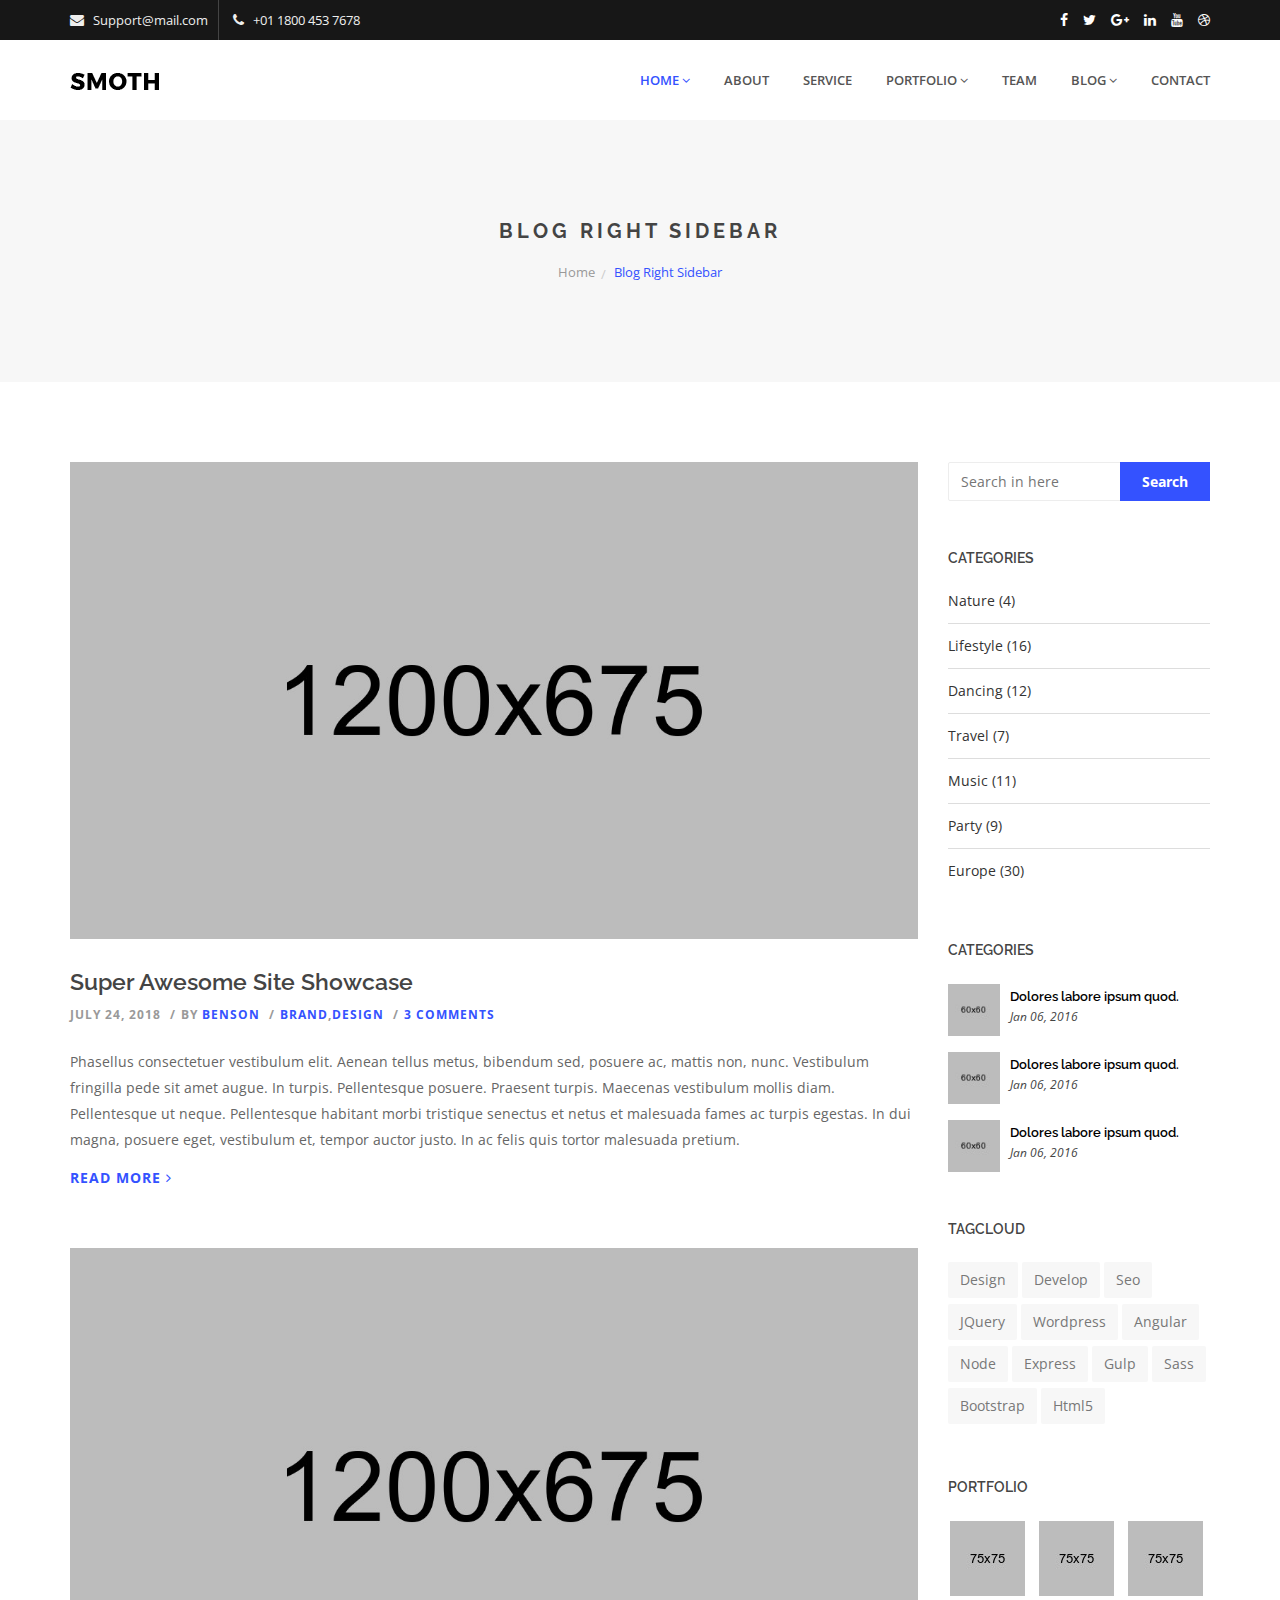
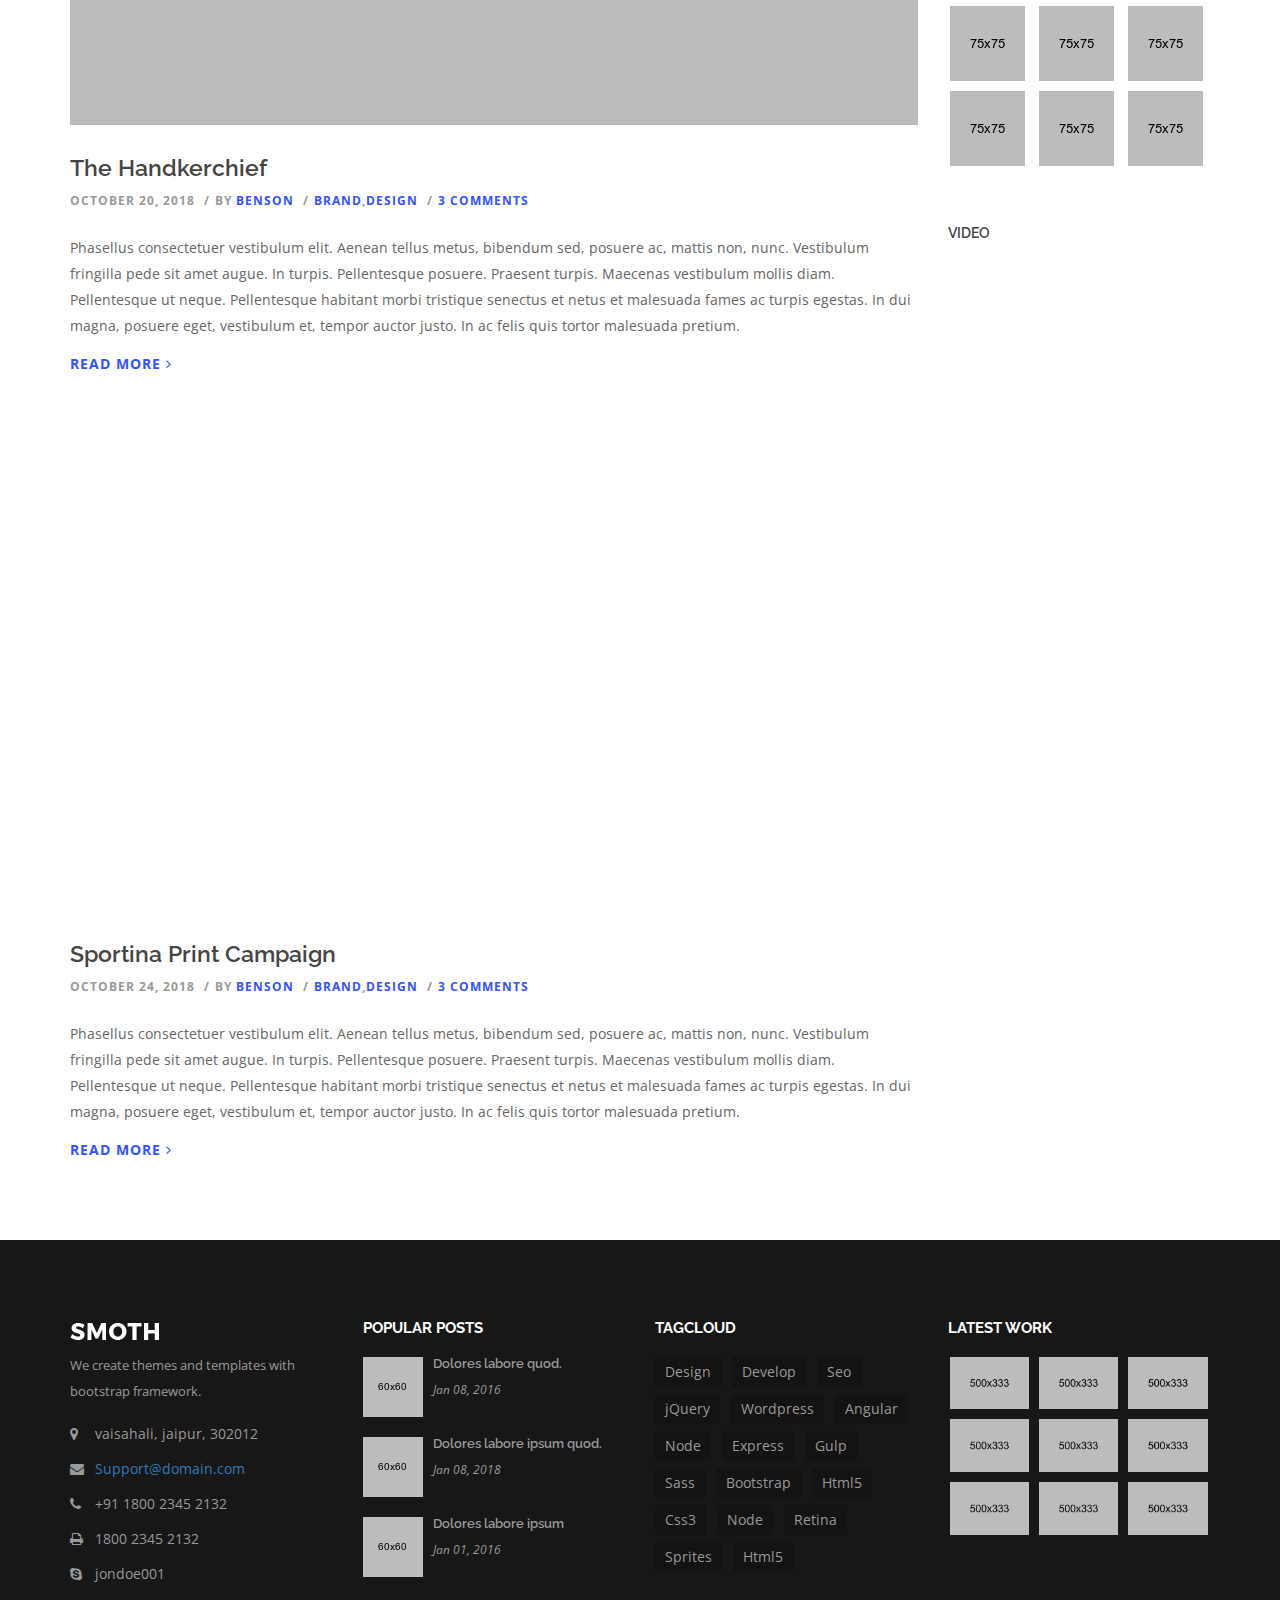
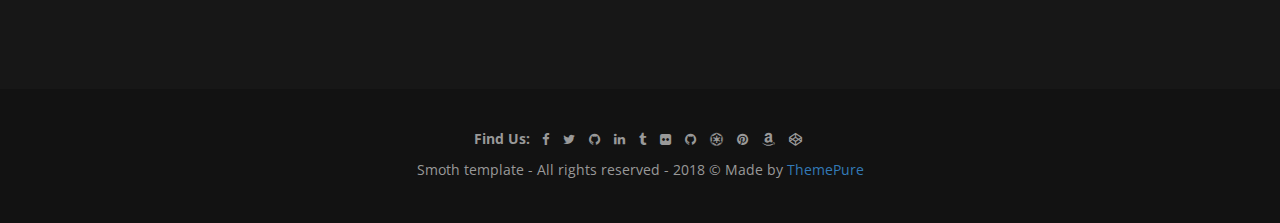
<file: template/smoth/blog-right-sidebar.html>
<!doctype html>
<html class="no-js" lang="zxx">
    <head>
        <meta charset="utf-8">
        <meta http-equiv="x-ua-compatible" content="ie=edge">
        <title>Smoth | Corporate HTML Template</title>
        <meta name="description" content="">
        <meta name="viewport" content="width=device-width, initial-scale=1">

        <link rel="apple-touch-icon" href="apple-touch-icon.png">
        <!-- Place favicon.ico in the root directory -->
		
		<!-- all css here -->
        <link rel="stylesheet" href="css/bootstrap.min.css">
        <link rel="stylesheet" href="css/font-awesome.min.css">
        <link rel="stylesheet" href="css/pe-icon-7-stroke.css">
        <link rel="stylesheet" href="css/owl.carousel.css">
		<link rel="stylesheet" href="css/magnific-popup.css">
		<link rel="stylesheet" href="css/meanmenu.css">
        <link rel="stylesheet" href="style.css">
        <link rel="stylesheet" href="css/responsive.css">
        <script src="js/vendor/modernizr-2.8.3.min.js"></script>
    </head>
    <body>
        <!--[if lt IE 8]>
            <p class="browserupgrade">You are using an <strong>outdated</strong> browser. Please <a href="http://browsehappy.com/">upgrade your browser</a> to improve your experience.</p>
        <![endif]-->

		<!-- header start -->
		<header>
			<div class="header-top-area black-bg hidden-xs">
				<div class="container">
					<div class="row">
						<div class="col-md-6 col-sm-6">
							<ul class="top-right">
								<li>
									<i class="fa fa-envelope"></i>
									<span>Support@mail.com</span>
								</li>
								<li>
									<i class="fa fa-phone"></i>
									<span>+01 1800 453 7678</span>
								</li>
							</ul>
						</div>
						<div class="col-md-6 col-sm-6 hidden-xs">
							<div class="header-icon floatright">
								<a href="#"><i class="fa fa-facebook"></i></a>
								<a href="#"><i class="fa fa-twitter"></i></a>
								<a href="#"><i class="fa fa-google-plus"></i></a>
								<a href="#"><i class="fa fa-linkedin"></i></a>
								<a href="#"><i class="fa fa-youtube"></i></a>
								<a href="#"><i class="fa fa-dribbble"></i></a>
							</div>							
						</div>
					</div>
				</div>
			</div>
			<!-- main-menu-area-start -->
			<div class="main-menu-area">
				<div class="container">
					<div class="row">
						<div class="col-md-3 col-sm-2">
							<div class="logo">
								<a href="index.html"><img src="img/logo/1.png" alt="" /></a>
							</div>
						</div>
						<div class="col-md-9 col-sm-10">
							<div class="main-menu floatright">
								<nav>
									<ul>
										<li class="active"><a href="index.html">Home<i class="fa fa-angle-down"></i></a>
											<ul class="submenu">
												<li><a href="index.html">home version 1</a></li>
												<li><a href="index-2.html">home version 2</a></li>
												<li><a href="index-3.html">home version 3</a></li>
											</ul>
										</li>
										<li><a href="about.html">about</a></li>
										<li><a href="service.html">service</a></li>
										<li><a href="portfolio.html">Portfolio<i class="fa fa-angle-down"></i></a>
											<ul class="submenu">
												<li><a href="portfolio-column-2.html">portfolio column 2</a></li>
												<li><a href="portfolio-column-4.html">portfolio column 4</a></li>
												<li><a href="portfolio-full.html">portfolio fullwidth</a></li>
											</ul>
										</li>
										<li><a href="team.html">team</a></li>
										<li><a href="blog-left-sidebar.html">blog<i class="fa fa-angle-down"></i></a>
											<ul class="submenu">
												<li><a href="blog-left-sidebar.html">blog left sidebar</a></li>
												<li><a href="blog-right-sidebar.html">blog right sidebar</a></li>
												<li><a href="blog-details.html">blog details</a></li>
											</ul>
										</li>
										<li><a href="contact.html">contact</a></li>
									</ul>
								</nav>
							</div>
							<div class="mobile-menu-area"></div>
						</div>
					</div>
				</div>
			</div>
			<!-- main-menu-area-end -->
		</header>
		<!-- header end -->
		<!-- breadcrumb-area-start -->
		<div class="breadcrumb-area bg-color ptb-100">
			<div class="container">
				<div class="row">
					<div class="col-md-12">
						<div class="breadcrumb-title text-center">
							<h1>blog right sidebar</h1>
							<div class="breadcrumb-menu">
							<ul>
								<li><a href="index.html">home</a></li>
								<li>blog right sidebar</li>
							</ul>
						</div>
						</div>
					</div>
				</div>
			</div>
		</div>
		<!-- blog-area-start -->
		<div class="blog-area ptb-80">
			<div class="container">
				<div class="row">
					<div class="col-md-9 col-sm-12">
						<div class="blog-content-area">
							<div class="blog-content-img">
								<a href="#"><img src="img/blog/4.jpg" alt="" /></a>
							</div>
							<div class="post-content">
								<h2 class="post-title">
									<a href="#">Super Awesome Site Showcase</a>
								</h2>
								<ul class="post-meta">
									<li>july 24, 2018</li>
									<li>By <a href="#">Benson</a></li>
									<li><a href="#">Brand</a>,<a href="#">Design</a></li>
									<li><a href="#">3 Comments</a></li>
								</ul>
								<p>Phasellus consectetuer vestibulum elit. Aenean tellus metus, bibendum sed, posuere ac, mattis non, nunc. Vestibulum fringilla pede sit amet augue. In turpis. Pellentesque posuere. Praesent turpis. Maecenas vestibulum mollis diam. Pellentesque ut neque. Pellentesque habitant morbi tristique senectus et netus et malesuada fames ac turpis egestas. In dui magna, posuere eget, vestibulum et, tempor auctor justo. In ac felis quis tortor malesuada pretium.</p>
								<a class="more">Read more <i class="fa fa-angle-right" aria-hidden="true"></i></a>
							</div>
						</div>
						<div class="post-content-area ptb-60">
							<div class="blog-content-img">
								<a href="#"><img alt="" src="img/blog/5.jpg"></a>
							</div>
							<div class="post-content">
								<h2 class="post-title">
									<a href="#">The Handkerchief</a>
								</h2>
								<ul class="post-meta">
									<li>October 20, 2018</li>
									<li>By <a href="#">Benson</a></li>
									<li><a href="#">Brand</a>,<a href="#">Design</a></li>
									<li><a href="#">3 Comments</a></li>
								</ul>
								<p>Phasellus consectetuer vestibulum elit. Aenean tellus metus, bibendum sed, posuere ac, mattis non, nunc. Vestibulum fringilla pede sit amet augue. In turpis. Pellentesque posuere. Praesent turpis. Maecenas vestibulum mollis diam. Pellentesque ut neque. Pellentesque habitant morbi tristique senectus et netus et malesuada fames ac turpis egestas. In dui magna, posuere eget, vestibulum et, tempor auctor justo. In ac felis quis tortor malesuada pretium.</p>
								<a class="more">Read more <i class="fa fa-angle-right" aria-hidden="true"></i></a>
							</div>
						</div>
						<div class="video-area">
							<div class="video">
								<div class="embed-responsive embed-responsive-16by9">
									<iframe src="https://player.vimeo.com/video/193773669"></iframe>
								</div>
							</div>
							<div class="post-content">
								<h2 class="post-title">
									<a href="#">Sportina Print Campaign</a>
								</h2>
								<ul class="post-meta">
									<li>October 24, 2018</li>
									<li>By <a href="#">Benson</a></li>
									<li><a href="#">Brand</a>,<a href="#">Design</a></li>
									<li><a href="#">3 Comments</a></li>
								</ul>
								<p>Phasellus consectetuer vestibulum elit. Aenean tellus metus, bibendum sed, posuere ac, mattis non, nunc. Vestibulum fringilla pede sit amet augue. In turpis. Pellentesque posuere. Praesent turpis. Maecenas vestibulum mollis diam. Pellentesque ut neque. Pellentesque habitant morbi tristique senectus et netus et malesuada fames ac turpis egestas. In dui magna, posuere eget, vestibulum et, tempor auctor justo. In ac felis quis tortor malesuada pretium.</p>
								<a class="more">Read more <i class="fa fa-angle-right" aria-hidden="true"></i></a>
							</div>
						</div>
					</div>
					<div class="col-md-3 col-sm-12 mt-sm-50">
						<div class="blog-widget">
							<form id="search" action="#">
								<input type="text" placeholder="Search in here" />
								<button>Search</button>
							</form>
						</div>
						<div class="blog-widget">
							<div class="widget-title">
                                <h3>Categories</h3>
							</div>
							<ul class="list-item">
								<li><a href="#">Nature (4)</a></li>
								<li><a href="#">Lifestyle (16)</a></li>
								<li><a href="#">Dancing (12)</a></li>
								<li><a href="#">Travel (7)</a></li>
								<li><a href="#">Music (11)</a></li>
								<li><a href="#">Party (9)</a></li>
								<li><a href="#">Europe (30)</a></li>
							</ul>
						</div>
						<div class="blog-widget">
							<div class="widget-title">
                                <h3>Categories</h3>
							</div>
							<ul class="post-list">
								<li>
									<div class="blog-img">
										<a href="#"><img src="img/blog/1.jpg" alt="" /></a>
									</div>
									<h5><a href="#">Dolores labore ipsum quod.</a></h5>
									<span>Jan 06, 2016</span>
								</li>
								<li>
									<div class="blog-img">
										<a href="#"><img src="img/blog/1.jpg" alt="" /></a>
									</div>
									<h5><a href="#">Dolores labore ipsum quod.</a></h5>
									<span>Jan 06, 2016</span>
								</li>
								<li>
									<div class="blog-img">
										<a href="#"><img src="img/blog/1.jpg" alt="" /></a>
									</div>
									<h5><a href="#">Dolores labore ipsum quod.</a></h5>
									<span>Jan 06, 2016</span>
								</li>
							</ul>
						</div>
						<div class="blog-widget">
							<div class="widget-title">
                                <h3>Tagcloud</h3>
							</div>
							<ul class="Tagcloud">
								<li><a href="#">Design</a></li>
								<li><a href="#">Develop</a></li>
								<li><a href="#">Seo</a></li>
								<li><a href="#">jQuery</a></li>
								<li><a href="#">Wordpress</a></li>
								<li><a href="#">Angular</a></li>
								<li><a href="#">Node</a></li>
								<li><a href="#">Express</a></li>
								<li><a href="#">Gulp</a></li>
								<li><a href="#">Sass</a></li>
								<li><a href="#">Bootstrap</a></li>
								<li><a href="#">Html5</a></li>
							</ul>
						</div>
						<div class="blog-widget">
							<div class="widget-title">
                                <h3>Portfolio</h3>
							</div>
							<div class="rows">
								<ul class="Flickr-list">
									<li>
										<a href="#"><img src="img/footer/4.jpg" alt="" /></a>
									</li>
									<li>
										<a href="#"><img src="img/footer/5.jpg" alt="" /></a>
									</li>
									<li>
										<a href="#"><img src="img/footer/6.jpg" alt="" /></a>
									</li>
									<li>
										<a href="#"><img src="img/footer/7.jpg" alt="" /></a>
									</li>
									<li>
										<a href="#"><img src="img/footer/8.jpg" alt="" /></a>
									</li>
									<li>
										<a href="#"><img src="img/footer/9.jpg" alt="" /></a>
									</li>
									<li>
										<a href="#"><img src="img/footer/10.jpg" alt="" /></a>
									</li>
									<li>
										<a href="#"><img src="img/footer/11.jpg" alt="" /></a>
									</li>
									<li>
										<a href="#"><img src="img/footer/12.jpg" alt="" /></a>
									</li>
								</ul>
							</div>
						</div>
						<div class="blog-widget">
							<div class="widget-title">
                                <h3>video</h3>
							</div>
							<div class="video">
								<div class="embed-responsive embed-responsive-16by9">
									<iframe  src="https://www.youtube.com/embed/c7TsM3G25UM"></iframe>
								</div>
							</div>
						</div>
					</div>
				</div>
			</div>
		</div>
		<!-- footer start -->
		<footer>
			<div class="footer-area black-bg ptb-80">
				<div class="container">
					<div class="row">
						<div class="col-md-3 col-sm-4">
							<div class="footer-widget md-30">
								<div class="footer-img">
									<a href="#"><img src="img/logo/2.png" alt="" /></a>
								</div>
								<div class="footer-address">
									<p>We create themes and templates with bootstrap framework.</p>
								</div>
								<div class="address">
									<ul class="list-unstyled contact">
										<li><p><strong><i class="fa fa-map-marker"></i> </strong> vaisahali, jaipur, 302012</p></li> 
										<li><p><strong><i class="fa fa-envelope"></i></strong> <a href="#">Support@domain.com</a></p></li>
										<li> <p><strong><i class="fa fa-phone"></i></strong> +91 1800 2345 2132</p></li>
										<li> <p><strong><i class="fa fa-print"></i> </strong> 1800 2345 2132</p></li>
										<li> <p><strong><i class="fa fa-skype"></i> </strong> jondoe001</p></li>
									</ul>
								</div>
							</div>
						</div>
						<div class="col-md-3 col-sm-4">
							<div class="widget mb-30">
								<div class="widget-title">
									<h4>Popular Posts</h4>
									<ul class="posts-list">
										<li>
											<div class="list-img">
												<a href="#"><img src="img/footer/1.jpg" alt="" /></a>
											</div>
											<h5><a href="#">Dolores labore quod.</a></h5>
											<span>Jan 08, 2016</span>
										</li>
										<li>
											<div class="list-img">
												<a href="#"><img src="img/footer/2.jpg" alt="" /></a>
											</div>
											<h5><a href="#">Dolores labore ipsum quod.</a></h5>
											<span>Jan 08, 2018</span>
										</li>
										<li>
											<div class="list-img">
												<a href="#"><img src="img/footer/3.jpg" alt="" /></a>
											</div>
											<h5><a href="#">Dolores labore ipsum</a></h5>
											<span>Jan 01, 2016</span>
										</li>
									</ul>
								</div>
							</div>
						</div>
						<div class="col-md-3 col-sm-4 hidden-sm">
							<div class="widget mb-30">
								<div class="widget-title">
									<h4>Tagcloud</h4>
									<div class="tagcloud">
										<a href="#">Design</a>
										<a href="#">Develop</a>
										<a href="#">Seo</a>
										<a href="#">jQuery</a>
										<a href="#">Wordpress</a>
										<a href="#">Angular</a>
										<a href="#">Node</a>
										<a href="#">Express</a>
										<a href="#">Gulp</a>
										<a href="#">Sass</a>
										<a href="#">Bootstrap</a>
										<a href="#">Html5</a>
										<a href="#">Css3</a>
										<a href="#">Node</a>
										<a href="#">Retina</a>
										<a href="#">Sprites</a>
										<a href="#">Html5</a>
									</div>
								</div>
							</div>
						</div>
						<div class="col-md-3 col-sm-4">
							<div class="widget ">
								<div class="widget-title">
									<h4>Latest Work</h4>
									<div class="rows">
										<ul class="Flickr-list">
											<li>
												<a href="#"><img src="img/portfolio/img-1.jpg" alt="" /></a>
											</li>
											<li>
												<a href="#"><img src="img/portfolio/img-2.jpg" alt="" /></a>
											</li>
											<li>
												<a href="#"><img src="img/portfolio/img-3.jpg" alt="" /></a>
											</li>
											<li>
												<a href="#"><img src="img/portfolio/img-4.jpg" alt="" /></a>
											</li>
											<li>
												<a href="#"><img src="img/portfolio/img-5.jpg" alt="" /></a>
											</li>
											<li>
												<a href="#"><img src="img/portfolio/img-6.jpg" alt="" /></a>
											</li>
											<li>
												<a href="#"><img src="img/portfolio/img-7.jpg" alt="" /></a>
											</li>
											<li>
												<a href="#"><img src="img/portfolio/img-8.jpg" alt="" /></a>
											</li>
											<li>
												<a href="#"><img src="img/portfolio/img-9.jpg" alt="" /></a>
											</li>
										</ul>
									</div>
								</div>
							</div>
						</div>
					</div>
				</div>
			</div>
			<div class="footer-bottom-area">
				<div class="container">
					<div class="social-icons text-center">
						<label>Find Us:</label>
						<a href="#"><i class="fa fa-facebook"></i></a>
						<a href="#"><i class="fa fa-twitter"></i></a>
						<a href="#"><i class="fa fa-github"></i></a>
						<a href="#"><i class="fa fa-linkedin"></i></a>
						<a href="#"><i class="fa fa-tumblr"></i></a>
						<a href="#"><i class="fa fa-flickr"></i></a>
						<a href="#"><i class="fa fa-github"></i></a>
						<a href="#"><i class="fa fa-ge"></i></a>
						<a href="#"><i class="fa fa-pinterest"></i></a>
						<a href="#"><i class="fa fa-amazon"></i></a>
						<a href="#"><i class="fa fa-codepen"></i></a>
					</div>
					<div class="copyright text-center">
						<p>Smoth template - All rights reserved - 2018 © Made by</p>
						<a href="#">ThemePure</a>
					</div>
				</div>
			</div>
		</footer>
		<!-- footer end -->
		<!-- all js here -->
        <script src="js/vendor/jquery-1.12.0.min.js"></script>
        <script src="js/bootstrap.min.js"></script>
        <script src="js/owl.carousel.min.js"></script>
        <script src="js/jquery.meanmenu.js"></script>
        <script src="js/jquery.mixitup.min.js"></script>
        <script src="js/jquery.magnific-popup.min.js"></script>
        <script src="js/jquery.counterup.min.js"></script>
        <script src="js/waypoints.min.js"></script>
        <script src="js/plugins.js"></script>
        <script src="js/main.js"></script>
    </body>
</html>
</file>
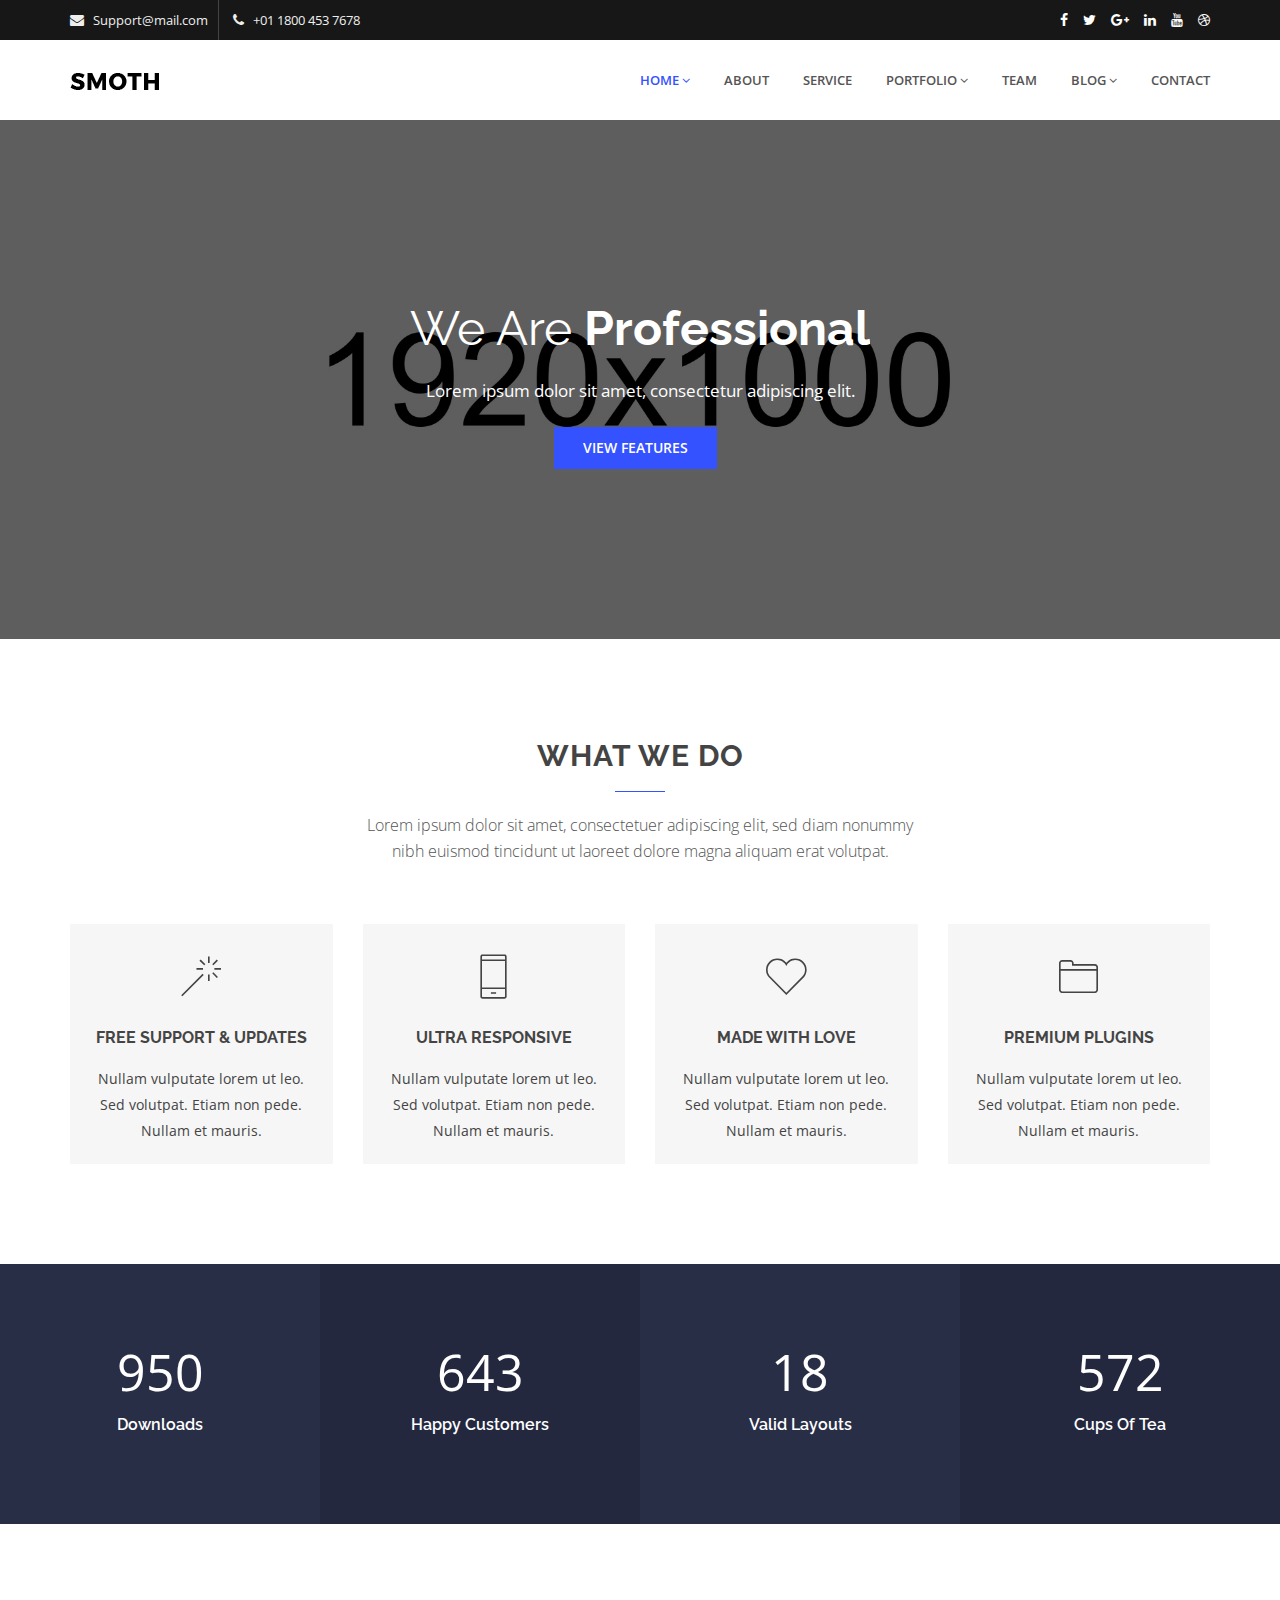
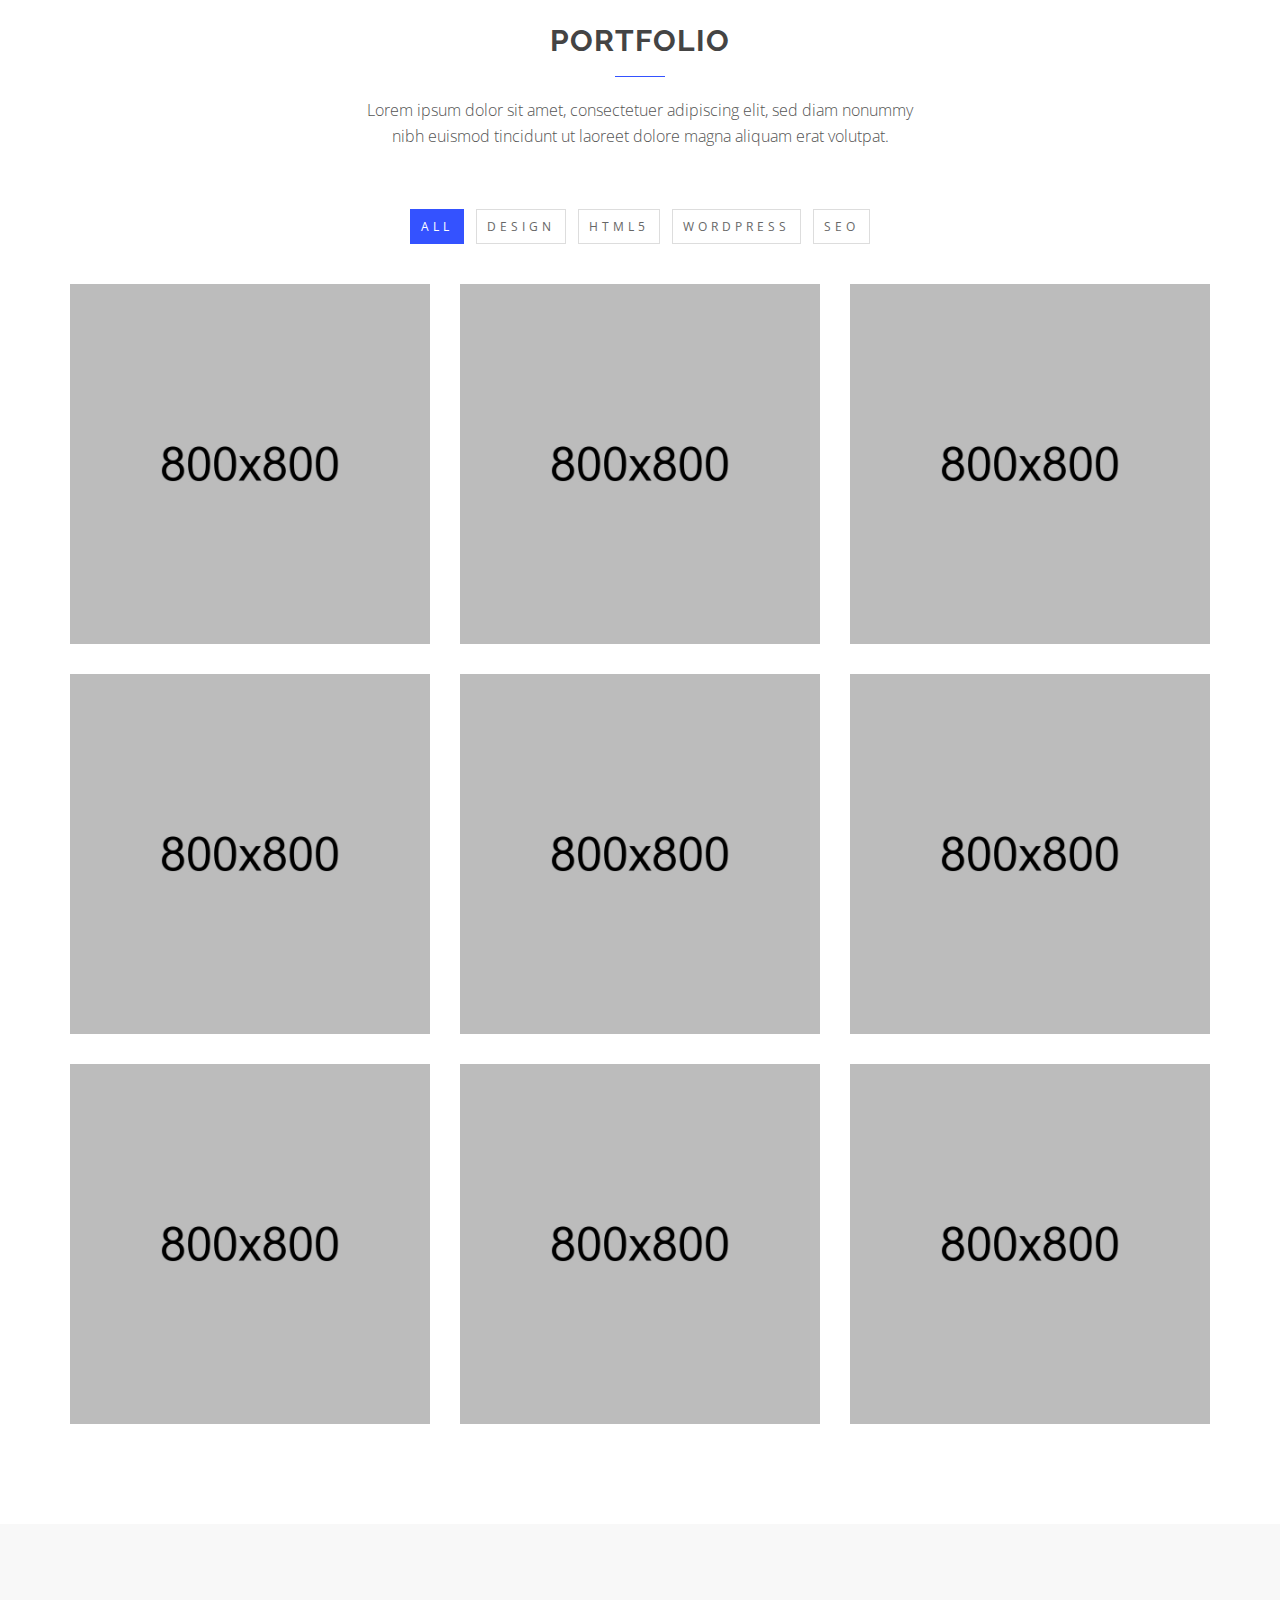
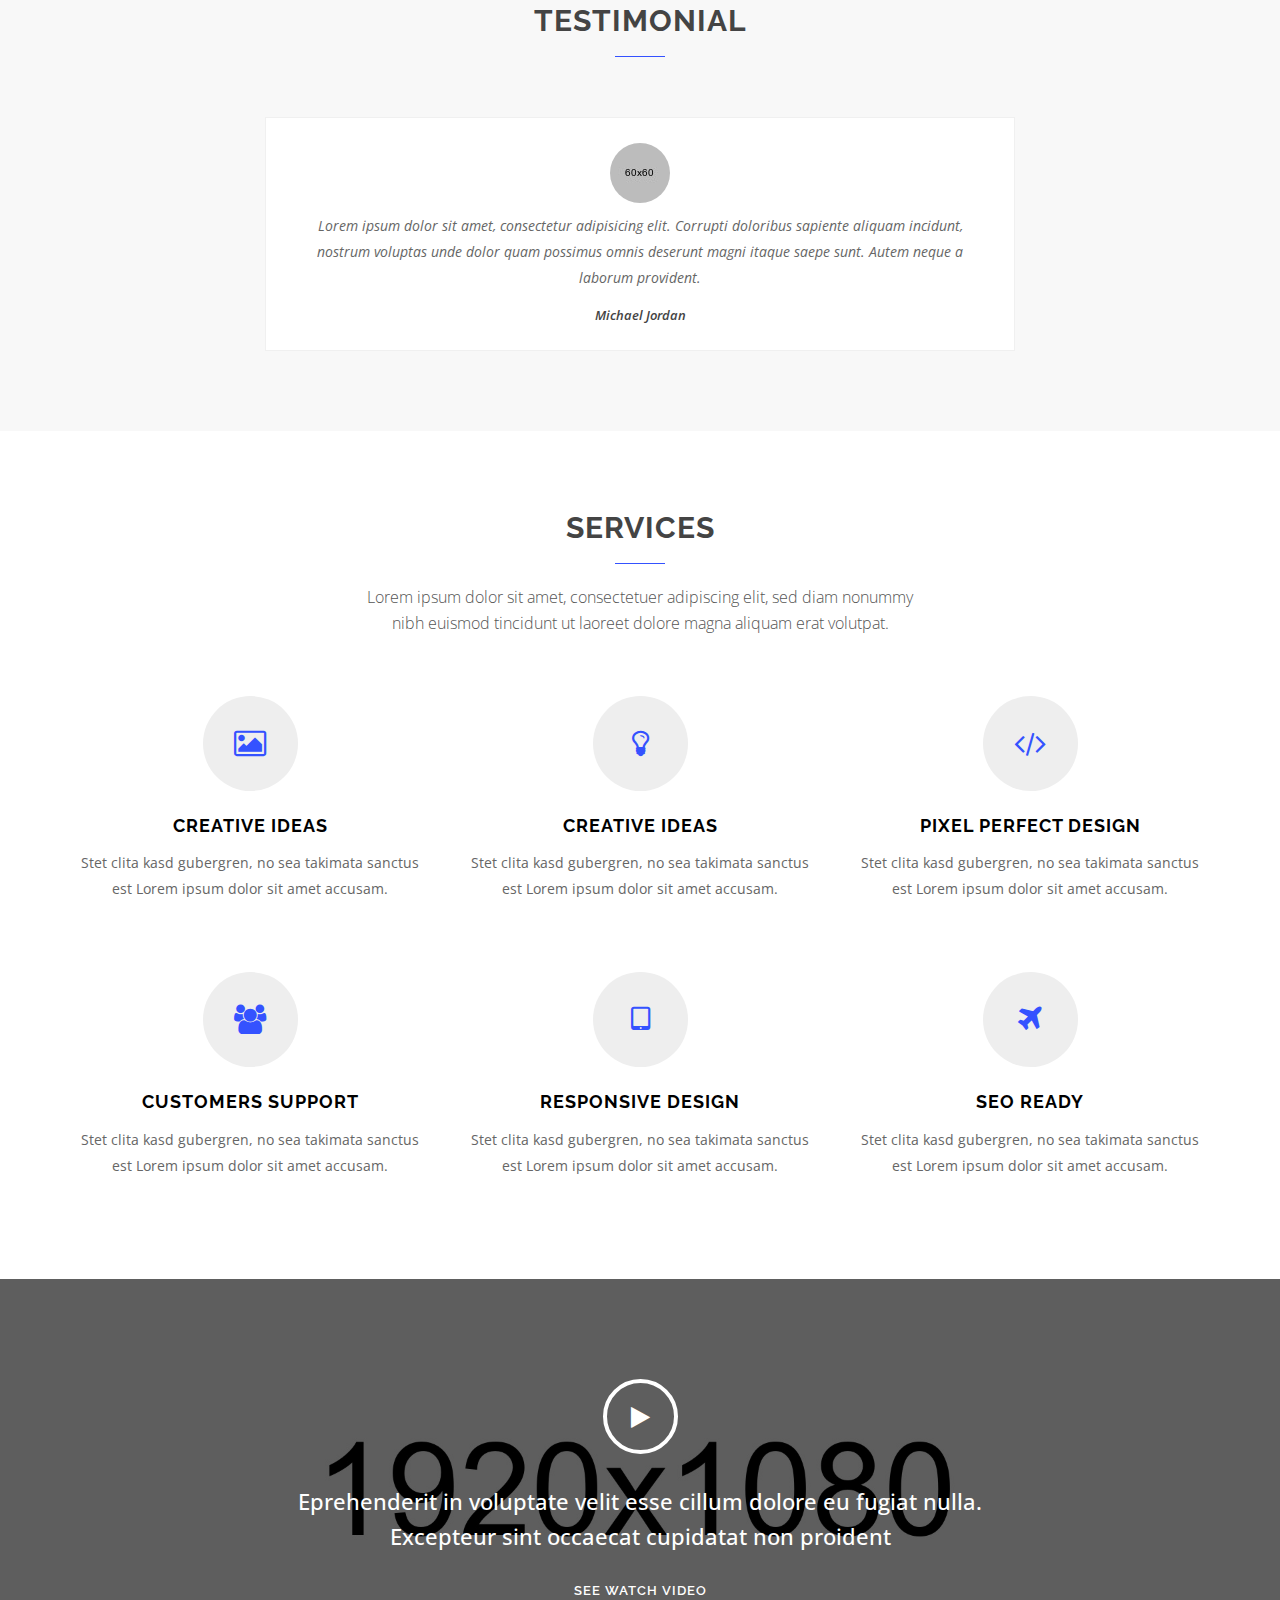
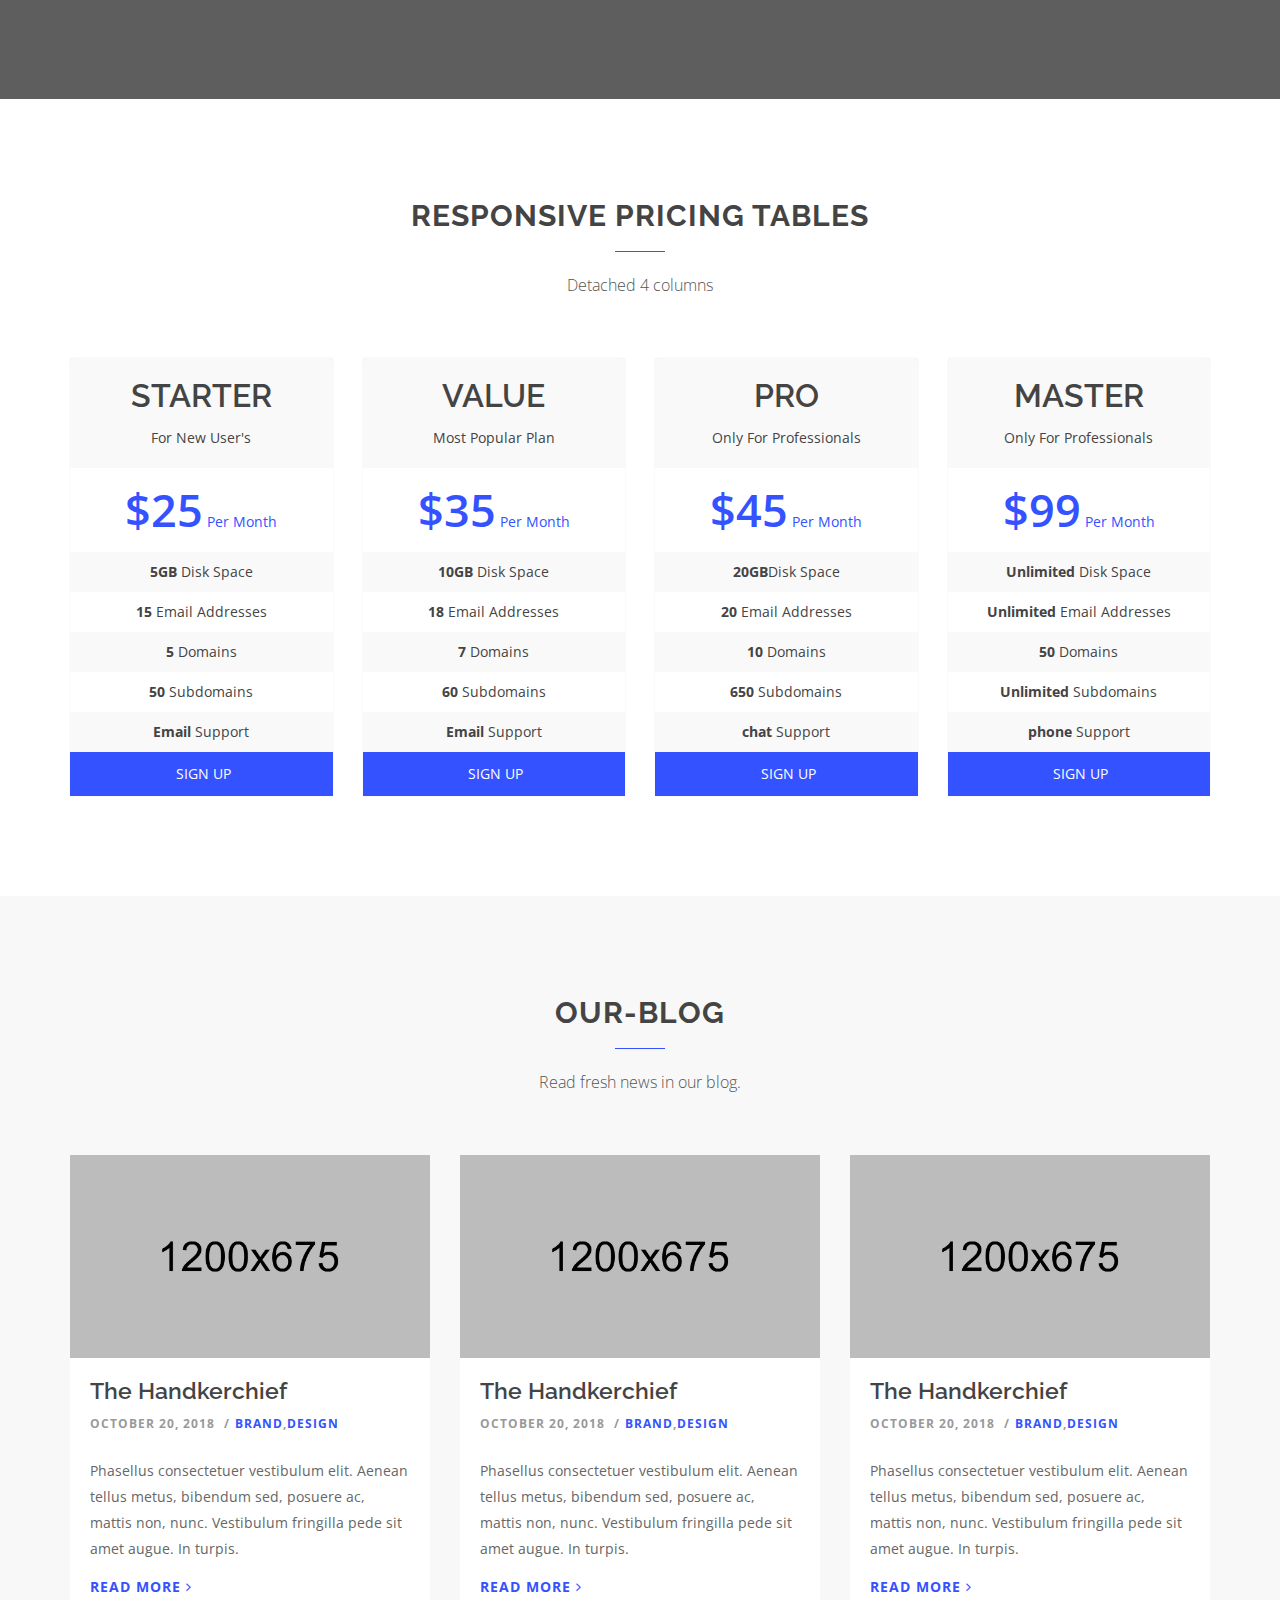
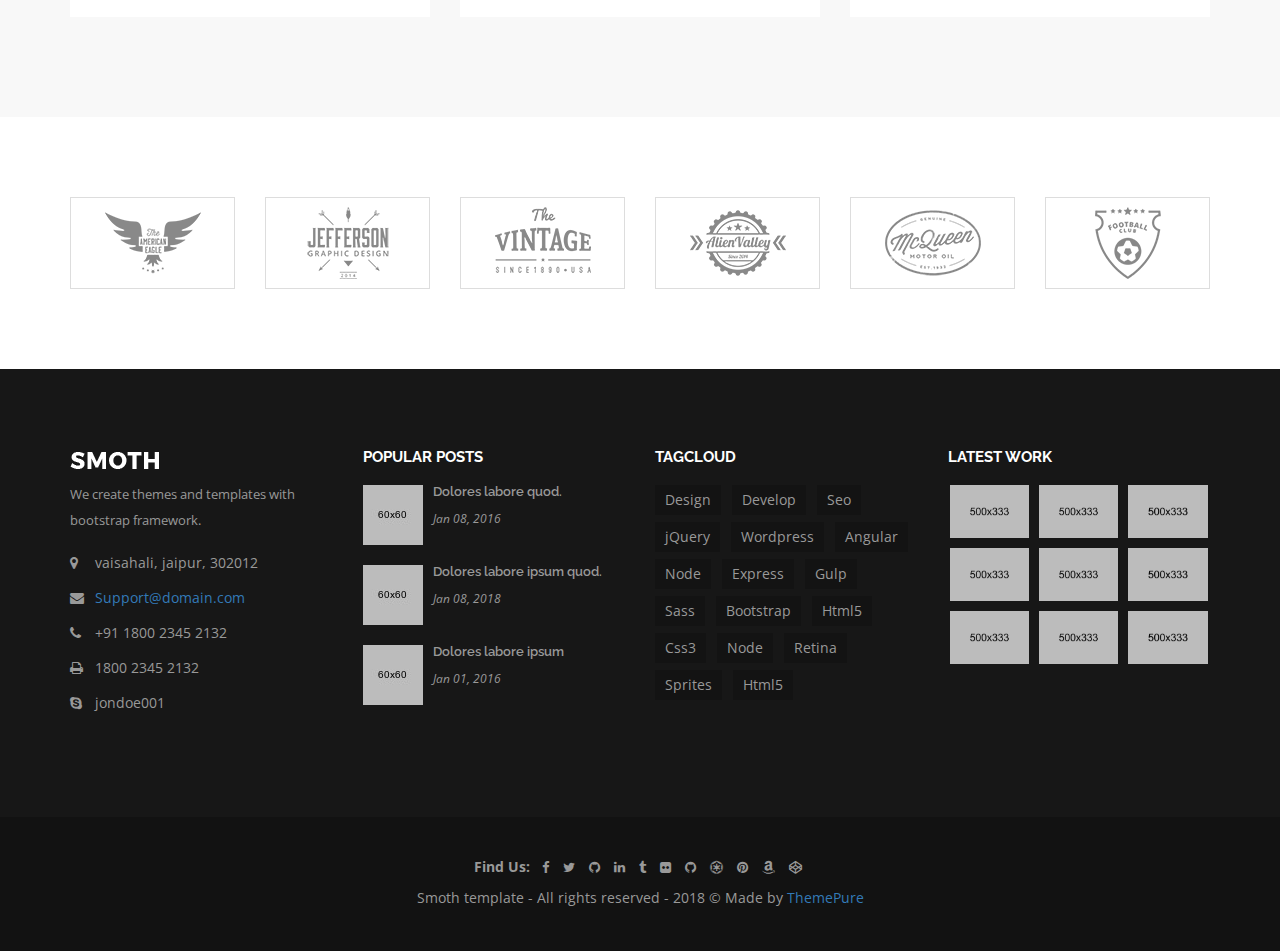
<file: template/smoth/index-2.html>
<!doctype html>
<html class="no-js" lang="zxx">
    <head>
        <meta charset="utf-8">
        <meta http-equiv="x-ua-compatible" content="ie=edge">
        <title>Smoth | Corporate HTML Template </title>
        <meta name="description" content="">
        <meta name="viewport" content="width=device-width, initial-scale=1">

        <link rel="apple-touch-icon" href="apple-touch-icon.png">
        <!-- Place favicon.ico in the root directory -->
		
		<!-- all css here -->
        <link rel="stylesheet" href="css/bootstrap.min.css">
        <link rel="stylesheet" href="css/font-awesome.min.css">
        <link rel="stylesheet" href="css/pe-icon-7-stroke.css">
        <link rel="stylesheet" href="css/owl.carousel.css">
		<link rel="stylesheet" href="css/animate.css">
		<link rel="stylesheet" href="css/magnific-popup.css">
		<link rel="stylesheet" href="css/meanmenu.css">
        <link rel="stylesheet" href="style.css">
        <link rel="stylesheet" href="css/responsive.css">
        <script src="js/vendor/modernizr-2.8.3.min.js"></script>
    </head>
    <body>
        <!--[if lt IE 8]>
            <p class="browserupgrade">You are using an <strong>outdated</strong> browser. Please <a href="http://browsehappy.com/">upgrade your browser</a> to improve your experience.</p>
        <![endif]-->

		<!-- header start -->
		<header>
			<div class="header-top-area black-bg hidden-xs">
				<div class="container">
					<div class="row">
						<div class="col-md-6 col-sm-6">
							<ul class="top-right">
								<li>
									<i class="fa fa-envelope"></i>
									<span>Support@mail.com</span>
								</li>
								<li>
									<i class="fa fa-phone"></i>
									<span>+01 1800 453 7678</span>
								</li>
							</ul>
						</div>
						<div class="col-md-6 col-sm-6 hidden-xs">
							<div class="header-icon floatright">
								<a href="#"><i class="fa fa-facebook"></i></a>
								<a href="#"><i class="fa fa-twitter"></i></a>
								<a href="#"><i class="fa fa-google-plus"></i></a>
								<a href="#"><i class="fa fa-linkedin"></i></a>
								<a href="#"><i class="fa fa-youtube"></i></a>
								<a href="#"><i class="fa fa-dribbble"></i></a>
							</div>							
						</div>
					</div>
				</div>
			</div>
			<!-- main-menu-area-start -->
			<div class="main-menu-area">
				<div class="container">
					<div class="row">
						<div class="col-md-3 col-sm-2">
							<div class="logo">
								<a href="index.html"><img src="img/logo/1.png" alt="" /></a>
							</div>
						</div>
						<div class="col-md-9 col-sm-10">
							<div class="main-menu floatright">
								<nav>
									<ul>
										<li class="active"><a href="index.html">Home<i class="fa fa-angle-down"></i></a>
											<ul class="submenu">
												<li><a href="index.html">home version 1</a></li>
												<li><a href="index-2.html">home version 2</a></li>
												<li><a href="index-3.html">home version 3</a></li>
											</ul>
										</li>
										<li><a href="about.html">about</a></li>
										<li><a href="service.html">service</a></li>
										<li><a href="portfolio.html">Portfolio<i class="fa fa-angle-down"></i></a>
											<ul class="submenu">
												<li><a href="portfolio-column-2.html">portfolio column 2</a></li>
												<li><a href="portfolio-column-4.html">portfolio column 4</a></li>
												<li><a href="portfolio-full.html">portfolio fullwidth</a></li>
											</ul>
										</li>
										<li><a href="team.html">team</a></li>
										<li><a href="blog-left-sidebar.html">blog<i class="fa fa-angle-down"></i></a>
											<ul class="submenu">
												<li><a href="blog-left-sidebar.html">blog left sidebar</a></li>
												<li><a href="blog-right-sidebar.html">blog right sidebar</a></li>
												<li><a href="blog-details.html">blog details</a></li>
											</ul>
										</li>
										<li><a href="contact.html">contact</a></li>
									</ul>
								</nav>
							</div>
							<div class="mobile-menu-area"></div>
						</div>
					</div>
				</div>
			</div>
			<!-- main-menu-area-end -->
		</header>
		<!-- header end -->
		<!-- slider-area-start -->
		<div class="slider-area">
			<div class="single-slider ptb-150 bg-opacity" style="background-image:url(img/slider/1.jpg)">
				<div class="container">
					<div class="slider-text text-center">
						<h1 class="cd-headline loading-bar">
							<span>We are </span>
							<span class="cd-words-wrapper">
								<b class="is-visible">Professional</b>
								<b>Awesome</b>
								<b>Corporate</b>
							</span>
						</h1>
						<p>Lorem ipsum dolor sit amet, consectetur adipiscing elit. </p>
						<a class="active" href="#">View features</a>
					</div>					
				</div>
			</div>
		</div>
		<!-- slider-area-end -->
		<!-- What-wedo-area-start -->
		<div class="what-we-do-area pt-100 pb-70">
			<div class="container">
				<div class="row">
					<div class="col-md-offset-3 col-md-6">
						<div class="section-title text-center">
							<h2>What we do</h2>
							<p>Lorem ipsum dolor sit amet, consectetuer adipiscing elit, sed diam nonummy nibh euismod tincidunt ut laoreet dolore magna aliquam erat volutpat.</p>
						</div>					
					</div>
				</div>
				<div class="row">
					<div class="col-md-3 col-sm-6">
						<div class="single-What-wedo mb-30">
							<div class="What-wedo-text text-center">
								<div class="icon-box">
									<i class="pe-7s-magic-wand"></i>
								</div>
								<h3>Free support & updates</h3>
								<p> Nullam vulputate lorem ut leo. Sed volutpat. Etiam non pede. Nullam et mauris.</p>
							</div>
						</div>
					</div>
					<div class="col-md-3 col-sm-6">
						<div class="single-What-wedo mb-30">
							<div class="What-wedo-text text-center">
								<div class="icon-box">
									<i class="pe-7s-phone"></i>
								</div>
								<h3>Ultra responsive</h3>
								<p> Nullam vulputate lorem ut leo. Sed volutpat. Etiam non pede. Nullam et mauris.</p>
							</div>
						</div>
					</div>
					<div class="col-md-3 col-sm-6">
						<div class="single-What-wedo mb-30">
							<div class="What-wedo-text text-center">
								<div class="icon-box">
									<i class="pe-7s-like"></i>
								</div>
								<h3>made with love</h3>
								<p> Nullam vulputate lorem ut leo. Sed volutpat. Etiam non pede. Nullam et mauris.</p>
							</div>
						</div>
					</div>
					<div class="col-md-3 col-sm-6">
						<div class="single-What-wedo mb-30">
							<div class="What-wedo-text text-center">
								<div class="icon-box">
									<i class="pe-7s-folder"></i>
								</div>
								<h3>Premium plugins</h3>
								<p> Nullam vulputate lorem ut leo. Sed volutpat. Etiam non pede. Nullam et mauris.</p>
							</div>
						</div>
					</div>
				</div>
			</div>
		</div>
		<!-- What-wedo-area-end -->
		<!-- counter-area-start -->
		<div class="counter-area fix">
			<div class="single-counter">
				<div class="counter-text">
					<h3>
						<span class="counter">950</span>
					</h3>
					<h4>Downloads</h4>
				</div>
			</div>
			<div class="single-counter">
				<div class="counter-text">
					<h3>
						<span class="counter">643</span>
					</h3>
					<h4>Happy Customers</h4>
				</div>
			</div>
			<div class="single-counter">
				<div class="counter-text">
					<h3>
						<span class="counter">18</span>
					</h3>
					<h4>Valid layouts</h4>
				</div>
			</div>
			<div class="single-counter">
				<div class="counter-text">
					<h3>
						<span class="counter">572</span>
					</h3>
					<h4>Cups of tea</h4>
				</div>
			</div>
		</div>
		<!-- counter-area-end -->
		<!-- portfolio-area-start -->
		<div class="portfolio-area pt-100 pb-70">
			<div class="container">
				<div class="row">
					<div class="col-md-offset-3 col-md-6">
						<div class="section-title text-center">
							<h2>Portfolio</h2>
							<p>Lorem ipsum dolor sit amet, consectetuer adipiscing elit, sed diam nonummy nibh euismod tincidunt ut laoreet dolore magna aliquam erat volutpat.</p>
						</div>					
					</div>
				</div>
				<div class="row">
					<div class="col-md-12">
						<ul class="portfolio-filter text-center">
							<li class="filter active" data-filter="all">all</li>
							<li class="filter" data-filter=".design">design</li>
							<li class="filter" data-filter=".HTML5">HTML5</li>
							<li class="filter" data-filter=".wordpress">wordpress</li>
							<li class="filter" data-filter=".Seo">Seo</li>
						</ul>
					</div>
					<div id="Container">
						<div class="col-md-4 mix design Seo col-sm-4">
							<div class="single-portfolio mb-30">
								<div class="portfolio-img">
									<a href="#"><img src="img/portfolio/1.jpg" alt="" /></a>
								</div>
								<div class="portfolio-info">
									<div class="portfolio-icon">
										<a class="image-link" href="img/portfolio/1.jpg"><i class="fa fa-plus"></i></a>
										<a href="#"><i class="fa fa-eye"></i></a>
									</div>
								</div>
							</div>
						</div>
						<div class="col-md-4 mix Seo wordpress col-sm-4">
							<div class="single-portfolio mb-30">
								<div class="portfolio-img">
									<a href="#"><img src="img/portfolio/2.jpg" alt="" /></a>
								</div>
								<div class="portfolio-info">
									<div class="portfolio-icon">
										<a class="image-link" href="img/portfolio/2.jpg"><i class="fa fa-plus"></i></a>
										<a href="#"><i class="fa fa-eye"></i></a>
									</div>
								</div>
							</div>
						</div>
						<div class="col-md-4 mix wordpress design col-sm-4">
							<div class="single-portfolio mb-30">
								<div class="portfolio-img">
									<a href="#"><img src="img/portfolio/3.jpg" alt="" /></a>
								</div>
								<div class="portfolio-info">
									<div class="portfolio-icon">
										<a class="image-link" href="img/portfolio/3.jpg"><i class="fa fa-plus"></i></a>
										<a href="#"><i class="fa fa-eye"></i></a>
									</div>
								</div>
							</div>
						</div>
						<div class="col-md-4 mix design wordpress HTML5 col-sm-4">
							<div class="single-portfolio mb-30">
								<div class="portfolio-img">
									<a href="#"><img src="img/portfolio/4.jpg" alt="" /></a>
								</div>
								<div class="portfolio-info">
									<div class="portfolio-icon">
										<a class="image-link" href="img/portfolio/4.jpg"><i class="fa fa-plus"></i></a>
										<a href="#"><i class="fa fa-eye"></i></a>
									</div>
								</div>
							</div>
						</div>
						<div class="col-md-4 mix wordpress HTML5 col-sm-4">
							<div class="single-portfolio mb-30">
								<div class="portfolio-img">
									<a href="#"><img src="img/portfolio/5.jpg" alt="" /></a>
								</div>
								<div class="portfolio-info">
									<div class="portfolio-icon">
										<a class="image-link" href="img/portfolio/5.jpg"><i class="fa fa-plus"></i></a>
										<a href="#"><i class="fa fa-eye"></i></a>
									</div>
								</div>
							</div>
						</div>
						<div class="col-md-4 mix HTML5 Seo col-sm-4">
							<div class="single-portfolio mb-30">
								<div class="portfolio-img">
									<a href="#"><img src="img/portfolio/6.jpg" alt="" /></a>
								</div>
								<div class="portfolio-info">
									<div class="portfolio-icon">
										<a class="image-link" href="img/portfolio/6.jpg"><i class="fa fa-plus"></i></a>
										<a href="#"><i class="fa fa-eye"></i></a>
									</div>
								</div>
							</div>
						</div>
						<div class="col-md-4 mix design design col-sm-4">
							<div class="single-portfolio mb-30">
								<div class="portfolio-img">
									<a href="#"><img src="img/portfolio/7.jpg" alt="" /></a>
								</div>
								<div class="portfolio-info">
									<div class="portfolio-icon">
										<a class="image-link" href="img/portfolio/7.jpg"><i class="fa fa-plus"></i></a>
										<a href="#"><i class="fa fa-eye"></i></a>
									</div>
								</div>
							</div>
						</div>
						<div class="col-md-4 mix design design col-sm-4">
							<div class="single-portfolio mb-30">
								<div class="portfolio-img">
									<a href="#"><img src="img/portfolio/8.jpg" alt="" /></a>
								</div>
								<div class="portfolio-info">
									<div class="portfolio-icon">
										<a class="image-link" href="img/portfolio/8.jpg"><i class="fa fa-plus"></i></a>
										<a href="#"><i class="fa fa-eye"></i></a>
									</div>
								</div>
							</div>
						</div>
						<div class="col-md-4 mix design wordpress col-sm-4">
							<div class="single-portfolio mb-30">
								<div class="portfolio-img">
									<a href="#"><img src="img/portfolio/9.jpg" alt="" /></a>
								</div>
								<div class="portfolio-info">
									<div class="portfolio-icon">
										<a class="image-link" href="img/portfolio/9.jpg"><i class="fa fa-plus"></i></a>
										<a href="#"><i class="fa fa-eye"></i></a>
									</div>
								</div>
							</div>
						</div>
					</div>
				</div>
			</div>
		</div>
		<!-- portfolio-area-end -->
		<!-- testimonial-area-start -->
		<div class="testimonial-area ptb-80 gray-bg">
			<div class="container">
				<div class="row">
					<div class="col-md-offset-3 col-md-6">
						<div class="section-title text-center">
							<h2>testimonial</h2>
						</div>					
					</div>
					<div class="col-md-8 col-md-offset-2">
						<div class="testimonial-active owl-carousel">
							<div class="testimonial-wrapper">
								<div class="testimonial-img text-center">
									<img src="img/testimonial/1.jpg" alt="" />
								</div>
								<div class="testimonial-info text-center">
									<p>Lorem ipsum dolor sit amet, consectetur adipisicing elit. Corrupti doloribus sapiente aliquam incidunt, nostrum voluptas unde dolor quam possimus omnis deserunt magni itaque saepe sunt. Autem neque a laborum provident.</p>
									<span>Michael Jordan</span>
								</div>
							</div>
							<div class="testimonial-wrapper">
								<div class="testimonial-img text-center">
									<img src="img/testimonial/1.jpg" alt="" />
								</div>
								<div class="testimonial-info text-center">
									<p>Lorem ipsum dolor sit amet, consectetur adipisicing elit. Corrupti doloribus sapiente aliquam incidunt, nostrum voluptas unde dolor quam possimus omnis deserunt magni itaque saepe sunt. Autem neque a laborum provident.</p>
									<span>Michael Jordan</span>
								</div>
							</div>
							<div class="testimonial-wrapper">
								<div class="testimonial-img text-center">
									<img src="img/testimonial/1.jpg" alt="" />
								</div>
								<div class="testimonial-info text-center">
									<p>Lorem ipsum dolor sit amet, consectetur adipisicing elit. Corrupti doloribus sapiente aliquam incidunt, nostrum voluptas unde dolor quam possimus omnis deserunt magni itaque saepe sunt. Autem neque a laborum provident.</p>
									<span>Michael Jordan</span>
								</div>
							</div>
						</div> 
					</div>
				</div>
			</div>
		</div>
		<!-- testimonial-area-end -->		
		<!-- service-area-start -->
		<div class="service-area pt-80 pb-30">
			<div class="container">
				<div class="row">
					<div class="col-md-offset-3 col-md-6">
						<div class="section-title text-center">
							<h2>Services</h2>
							<p>Lorem ipsum dolor sit amet, consectetuer adipiscing elit, sed diam nonummy nibh euismod tincidunt ut laoreet dolore magna aliquam erat volutpat.</p>
						</div>					
					</div>
				</div>
				<div class="row">
					<div class="col-md-4 col-sm-4">
						<div class="single-service text-center mb-70">
							<div class="service-icon">
								<i class="fa fa-image"></i>
							</div>
							<div class="service-text">
								<h4>Creative ideas</h4>
								<p> Stet clita kasd gubergren, no sea takimata sanctus est Lorem ipsum dolor sit amet accusam. </p>
							</div>
						</div>
					</div>
					<div class="col-md-4 col-sm-4">
						<div class="single-service text-center mb-70">
							<div class="service-icon">
								<i class="fa fa-lightbulb-o"></i>
							</div>
							<div class="service-text">
								<h4>Creative ideas</h4>
								<p> Stet clita kasd gubergren, no sea takimata sanctus est Lorem ipsum dolor sit amet accusam. </p>
							</div>
						</div>
					</div>
					<div class="col-md-4 col-sm-4">
						<div class="single-service text-center mb-70">
							<div class="service-icon">
								<i class="fa fa-code"></i>
							</div>
							<div class="service-text">
								<h4>Pixel Perfect design</h4>
								<p> Stet clita kasd gubergren, no sea takimata sanctus est Lorem ipsum dolor sit amet accusam. </p>
							</div>
						</div>
					</div>
					<div class="col-md-4 col-sm-4">
						<div class="single-service text-center mb-70">
							<div class="service-icon">
								<i class="fa fa-users"></i>
							</div>
							<div class="service-text">
								<h4>Customers support</h4>
								<p> Stet clita kasd gubergren, no sea takimata sanctus est Lorem ipsum dolor sit amet accusam. </p>
							</div>
						</div>
					</div>
					<div class="col-md-4 col-sm-4">
						<div class="single-service text-center mb-70">
							<div class="service-icon">
								<i class="fa fa-tablet"></i>
							</div>
							<div class="service-text">
								<h4>Responsive Design</h4>
								<p> Stet clita kasd gubergren, no sea takimata sanctus est Lorem ipsum dolor sit amet accusam. </p>
							</div>
						</div>
					</div>
					<div class="col-md-4 col-sm-4">
						<div class="single-service text-center mb-70">
							<div class="service-icon">
								<i class="fa fa-plane"></i>
							</div>
							<div class="service-text">
								<h4>Seo ready</h4>
								<p> Stet clita kasd gubergren, no sea takimata sanctus est Lorem ipsum dolor sit amet accusam. </p>
							</div>
						</div>
					</div>
				</div>
			</div>
		</div>
		<!-- service-area-end -->
		<!-- video-area-start -->
		<div class="video-area bg-img-2 ptb-100 bg-opacity-2">
			<div class="container">
				<div class="row">
					<div class="col-md-12">
						<div class="single-video text-center">
							<a class="video-popup" href="https://www.youtube.com/watch?v=8uZ98Pa3bPE">
								<span class="play-icon-md">
									<i class="fa fa-play"></i>
								</span>
							</a>
							<div class="video-text">
								<p>Eprehenderit in voluptate velit esse cillum dolore eu fugiat nulla. <br> Excepteur sint occaecat cupidatat non proident</p>
								<h6>See Watch Video</h6>
							</div>
						</div>
					</div>
				</div>
			</div>
		</div>
		<!-- video-area-end -->
		<!-- pricing-area-start -->
		<div class="pricing-area pt-100 pb-70">
			<div class="container">
				<div class="row">
					<div class="col-md-offset-3 col-md-6">
						<div class="section-title text-center">
							<h2>Responsive Pricing Tables</h2>
							<p>Detached 4 columns</p>
						</div>					
					</div>
				</div>
				<div class="row">
					<div class="col-md-3 col-sm-6">
						<div class="single-price mb-30">
							<div class="price-title">
								<h3>Starter</h3>
								<span>for new user's</span>
							</div>
							<div class="price-plan">
								<span class="price">$25</span>
								<span class="period">per month</span>
							</div>
							<div class="plan-list">
								<ul class="item-list">
									<li><strong>5GB</strong> Disk Space</li>
									<li class="white-bg"><strong>15</strong> Email Addresses</li>
									<li><strong>5</strong> Domains </li>
									<li class="white-bg"><strong>50</strong> Subdomains</li>
									<li><strong>Email</strong> Support</li>
								</ul>
								<a class="sign" href="#"><i class="fa fa-hand-o-right hided-icon"></i> Sign Up</a>
							</div>
						</div>
					</div>
					<div class="col-md-3 col-sm-6">
						<div class="single-price mb-30">
							<div class="price-title">
								<h3>VALUE</h3>
								<span>most popular plan</span>
							</div>
							<div class="price-plan">
								<span class="price">$35</span>
								<span class="period">per month</span>
							</div>
							<div class="plan-list">
								<ul class="item-list">
									<li><strong>10GB</strong> Disk Space</li>
									<li class="white-bg"><strong>18</strong> Email Addresses</li>
									<li><strong>7</strong> Domains </li>
									<li class="white-bg"><strong>60</strong> Subdomains</li>
									<li><strong>Email</strong> Support</li>
								</ul>
								<a class="sign" href="#"><i class="fa fa-hand-o-right hided-icon"></i> Sign Up</a>
							</div>
						</div>
					</div>
					<div class="col-md-3 col-sm-6">
						<div class="single-price mb-30">
							<div class="price-title">
								<h3>PRO</h3>
								<span>only for professionals</span>
							</div>
							<div class="price-plan">
								<span class="price">$45</span>
								<span class="period">per month</span>
							</div>
							<div class="plan-list">
								<ul class="item-list">
									<li><strong>20GB</strong>Disk Space</li>
									<li class="white-bg"><strong>20</strong> Email Addresses</li>
									<li><strong>10</strong> Domains </li>
									<li class="white-bg"><strong>650</strong> Subdomains</li>
									<li><strong>chat</strong> Support</li>
								</ul>
								<a class="sign" href="#"><i class="fa fa-hand-o-right hided-icon"></i> Sign Up</a>
							</div>
						</div>
					</div>
					<div class="col-md-3 col-sm-6">
						<div class="single-price mb-30">
							<div class="price-title">
								<h3>Master</h3>
								<span>only for professionals</span>
							</div>
							<div class="price-plan">
								<span class="price">$99</span>
								<span class="period">per month</span>
							</div>
							<div class="plan-list">
								<ul class="item-list">
									<li><strong>Unlimited</strong> Disk Space</li>
									<li class="white-bg"><strong>Unlimited</strong> Email Addresses</li>
									<li><strong>50</strong> Domains </li>
									<li class="white-bg"><strong>Unlimited</strong> Subdomains</li>
									<li><strong>phone</strong> Support</li>
								</ul>
								<a class="sign" href="#"><i class="fa fa-hand-o-right hided-icon"></i> Sign Up</a>
							</div>
						</div>
					</div>
				</div>
			</div>
		</div>
		<!-- pricing-area-end -->
		<!-- blog-area-start -->
		<div class="our-blog-area pt-100 pb-70">
			<div class="container">
				<div class="row">
					<div class="col-md-offset-3 col-md-6">
						<div class="section-title text-center">
							<h2>our-blog</h2>
							<p>Read fresh news in our blog.</p>
						</div>					
					</div>
					<div class="col-md-4">
						<div class="post-content-area white-bg mb-30">
							<div class="blog-content-img">
								<a href="#"><img alt="" src="img/blog/5.jpg"></a>
							</div>
							<div class="post-content blog-padd">
								<h2 class="post-title">
									<a href="#">The Handkerchief</a>
								</h2>
								<ul class="post-meta">
									<li>October 20, 2018</li>
									<li><a href="#">Brand</a>,<a href="#">Design</a></li>
								</ul>
								<p>Phasellus consectetuer vestibulum elit. Aenean tellus metus, bibendum sed, posuere ac, mattis non, nunc. Vestibulum fringilla pede sit amet augue. In turpis.</p>
								<a class="more">Read more <i class="fa fa-angle-right" aria-hidden="true"></i></a>
							</div>
						</div>
					</div>
					<div class="col-md-4">
						<div class="post-content-area white-bg mb-30">
							<div class="blog-content-img">
								<a href="#"><img alt="" src="img/blog/6.jpg"></a>
							</div>
							<div class="post-content blog-padd">
								<h2 class="post-title">
									<a href="#">The Handkerchief</a>
								</h2>
								<ul class="post-meta">
									<li>October 20, 2018</li>
									<li><a href="#">Brand</a>,<a href="#">Design</a></li>
								</ul>
								<p>Phasellus consectetuer vestibulum elit. Aenean tellus metus, bibendum sed, posuere ac, mattis non, nunc. Vestibulum fringilla pede sit amet augue. In turpis.</p>
								<a class="more">Read more <i class="fa fa-angle-right" aria-hidden="true"></i></a>
							</div>
						</div>
					</div>
					<div class="col-md-4">
						<div class="post-content-area white-bg mb-30">
							<div class="blog-content-img">
								<a href="#"><img alt="" src="img/blog/4.jpg"></a>
							</div>
							<div class="post-content blog-padd">
								<h2 class="post-title">
									<a href="#">The Handkerchief</a>
								</h2>
								<ul class="post-meta">
									<li>October 20, 2018</li>
									<li><a href="#">Brand</a>,<a href="#">Design</a></li>
								</ul>
								<p>Phasellus consectetuer vestibulum elit. Aenean tellus metus, bibendum sed, posuere ac, mattis non, nunc. Vestibulum fringilla pede sit amet augue. In turpis.</p>
								<a class="more">Read more <i class="fa fa-angle-right" aria-hidden="true"></i></a>
							</div>
						</div>
					</div>
				</div>
			</div>
		</div>
		<!-- blog-area-end -->
		<!-- our-brand-area-start -->
		<div class="our-brand-area ptb-80">
			<div class="container">
				<div class="row">
					<div class="brand-active owl-carousel">
						<div class="col-md-12">
							<div class="single-brand">
								<div class="brand-img">
									<img src="img/brand/1.png" alt="" />
								</div>
							</div>
						</div>
						<div class="col-md-12">
							<div class="single-brand">
								<div class="brand-img">
									<img src="img/brand/2.png" alt="" />
								</div>
							</div>
						</div>
						<div class="col-md-12">
							<div class="single-brand">
								<div class="brand-img">
									<img src="img/brand/3.png" alt="" />
								</div>
							</div>
						</div>
						<div class="col-md-12">
							<div class="single-brand">
								<div class="brand-img">
									<img src="img/brand/4.png" alt="" />
								</div>
							</div>
						</div>
						<div class="col-md-12">
							<div class="single-brand">
								<div class="brand-img">
									<img src="img/brand/5.png" alt="" />
								</div>
							</div>
						</div>
						<div class="col-md-12">
							<div class="single-brand">
								<div class="brand-img">
									<img src="img/brand/6.png" alt="" />
								</div>
							</div>
						</div>
					</div>
				</div>
			</div>
		</div>
		<!-- our-brand-area-end -->
		<!-- footer start -->
		<footer>
			<div class="footer-area black-bg ptb-80">
				<div class="container">
					<div class="row">
						<div class="col-md-3 col-sm-4">
							<div class="footer-widget md-30">
								<div class="footer-img">
									<a href="#"><img src="img/logo/2.png" alt="" /></a>
								</div>
								<div class="footer-address">
									<p>We create themes and templates with bootstrap framework.</p>
								</div>
								<div class="address">
									<ul class="list-unstyled contact">
										<li><p><strong><i class="fa fa-map-marker"></i> </strong> vaisahali, jaipur, 302012</p></li> 
										<li><p><strong><i class="fa fa-envelope"></i></strong> <a href="#">Support@domain.com</a></p></li>
										<li> <p><strong><i class="fa fa-phone"></i></strong> +91 1800 2345 2132</p></li>
										<li> <p><strong><i class="fa fa-print"></i> </strong> 1800 2345 2132</p></li>
										<li> <p><strong><i class="fa fa-skype"></i> </strong> jondoe001</p></li>
									</ul>
								</div>
							</div>
						</div>
						<div class="col-md-3 col-sm-4">
							<div class="widget mb-30">
								<div class="widget-title">
									<h4>Popular Posts</h4>
									<ul class="posts-list">
										<li>
											<div class="list-img">
												<a href="#"><img src="img/footer/1.jpg" alt="" /></a>
											</div>
											<h5><a href="#">Dolores labore quod.</a></h5>
											<span>Jan 08, 2016</span>
										</li>
										<li>
											<div class="list-img">
												<a href="#"><img src="img/footer/2.jpg" alt="" /></a>
											</div>
											<h5><a href="#">Dolores labore ipsum quod.</a></h5>
											<span>Jan 08, 2018</span>
										</li>
										<li>
											<div class="list-img">
												<a href="#"><img src="img/footer/3.jpg" alt="" /></a>
											</div>
											<h5><a href="#">Dolores labore ipsum</a></h5>
											<span>Jan 01, 2016</span>
										</li>
									</ul>
								</div>
							</div>
						</div>
						<div class="col-md-3 col-sm-4 hidden-sm">
							<div class="widget mb-30">
								<div class="widget-title">
									<h4>Tagcloud</h4>
									<div class="tagcloud">
										<a href="#">Design</a>
										<a href="#">Develop</a>
										<a href="#">Seo</a>
										<a href="#">jQuery</a>
										<a href="#">Wordpress</a>
										<a href="#">Angular</a>
										<a href="#">Node</a>
										<a href="#">Express</a>
										<a href="#">Gulp</a>
										<a href="#">Sass</a>
										<a href="#">Bootstrap</a>
										<a href="#">Html5</a>
										<a href="#">Css3</a>
										<a href="#">Node</a>
										<a href="#">Retina</a>
										<a href="#">Sprites</a>
										<a href="#">Html5</a>
									</div>
								</div>
							</div>
						</div>
						<div class="col-md-3 col-sm-4">
							<div class="widget ">
								<div class="widget-title">
									<h4>Latest Work</h4>
									<div class="rows">
										<ul class="Flickr-list">
											<li>
												<a href="#"><img src="img/portfolio/img-1.jpg" alt="" /></a>
											</li>
											<li>
												<a href="#"><img src="img/portfolio/img-2.jpg" alt="" /></a>
											</li>
											<li>
												<a href="#"><img src="img/portfolio/img-3.jpg" alt="" /></a>
											</li>
											<li>
												<a href="#"><img src="img/portfolio/img-4.jpg" alt="" /></a>
											</li>
											<li>
												<a href="#"><img src="img/portfolio/img-5.jpg" alt="" /></a>
											</li>
											<li>
												<a href="#"><img src="img/portfolio/img-6.jpg" alt="" /></a>
											</li>
											<li>
												<a href="#"><img src="img/portfolio/img-7.jpg" alt="" /></a>
											</li>
											<li>
												<a href="#"><img src="img/portfolio/img-8.jpg" alt="" /></a>
											</li>
											<li>
												<a href="#"><img src="img/portfolio/img-9.jpg" alt="" /></a>
											</li>
										</ul>
									</div>
								</div>
							</div>
						</div>
					</div>
				</div>
			</div>
			<div class="footer-bottom-area">
				<div class="container">
					<div class="social-icons text-center">
						<label>Find Us:</label>
						<a href="#"><i class="fa fa-facebook"></i></a>
						<a href="#"><i class="fa fa-twitter"></i></a>
						<a href="#"><i class="fa fa-github"></i></a>
						<a href="#"><i class="fa fa-linkedin"></i></a>
						<a href="#"><i class="fa fa-tumblr"></i></a>
						<a href="#"><i class="fa fa-flickr"></i></a>
						<a href="#"><i class="fa fa-github"></i></a>
						<a href="#"><i class="fa fa-ge"></i></a>
						<a href="#"><i class="fa fa-pinterest"></i></a>
						<a href="#"><i class="fa fa-amazon"></i></a>
						<a href="#"><i class="fa fa-codepen"></i></a>
					</div>
					<div class="copyright text-center">
						<p>Smoth template - All rights reserved - 2018 © Made by</p>
						<a href="#">ThemePure</a>
					</div>
				</div>
			</div>
		</footer>
		<!-- footer end -->
		<!-- all js here -->
        <script src="js/vendor/jquery-1.12.0.min.js"></script>
        <script src="js/bootstrap.min.js"></script>
        <script src="js/owl.carousel.min.js"></script>
        <script src="js/jquery.meanmenu.js"></script>
        <script src="js/jquery.mixitup.min.js"></script>
        <script src="js/jquery.magnific-popup.min.js"></script>
        <script src="js/jquery.counterup.min.js"></script>
		<script src="js/animate.js"></script>
        <script src="js/waypoints.min.js"></script>
        <script src="js/plugins.js"></script>
        <script src="js/main.js"></script>
    </body>
</html>
</file>
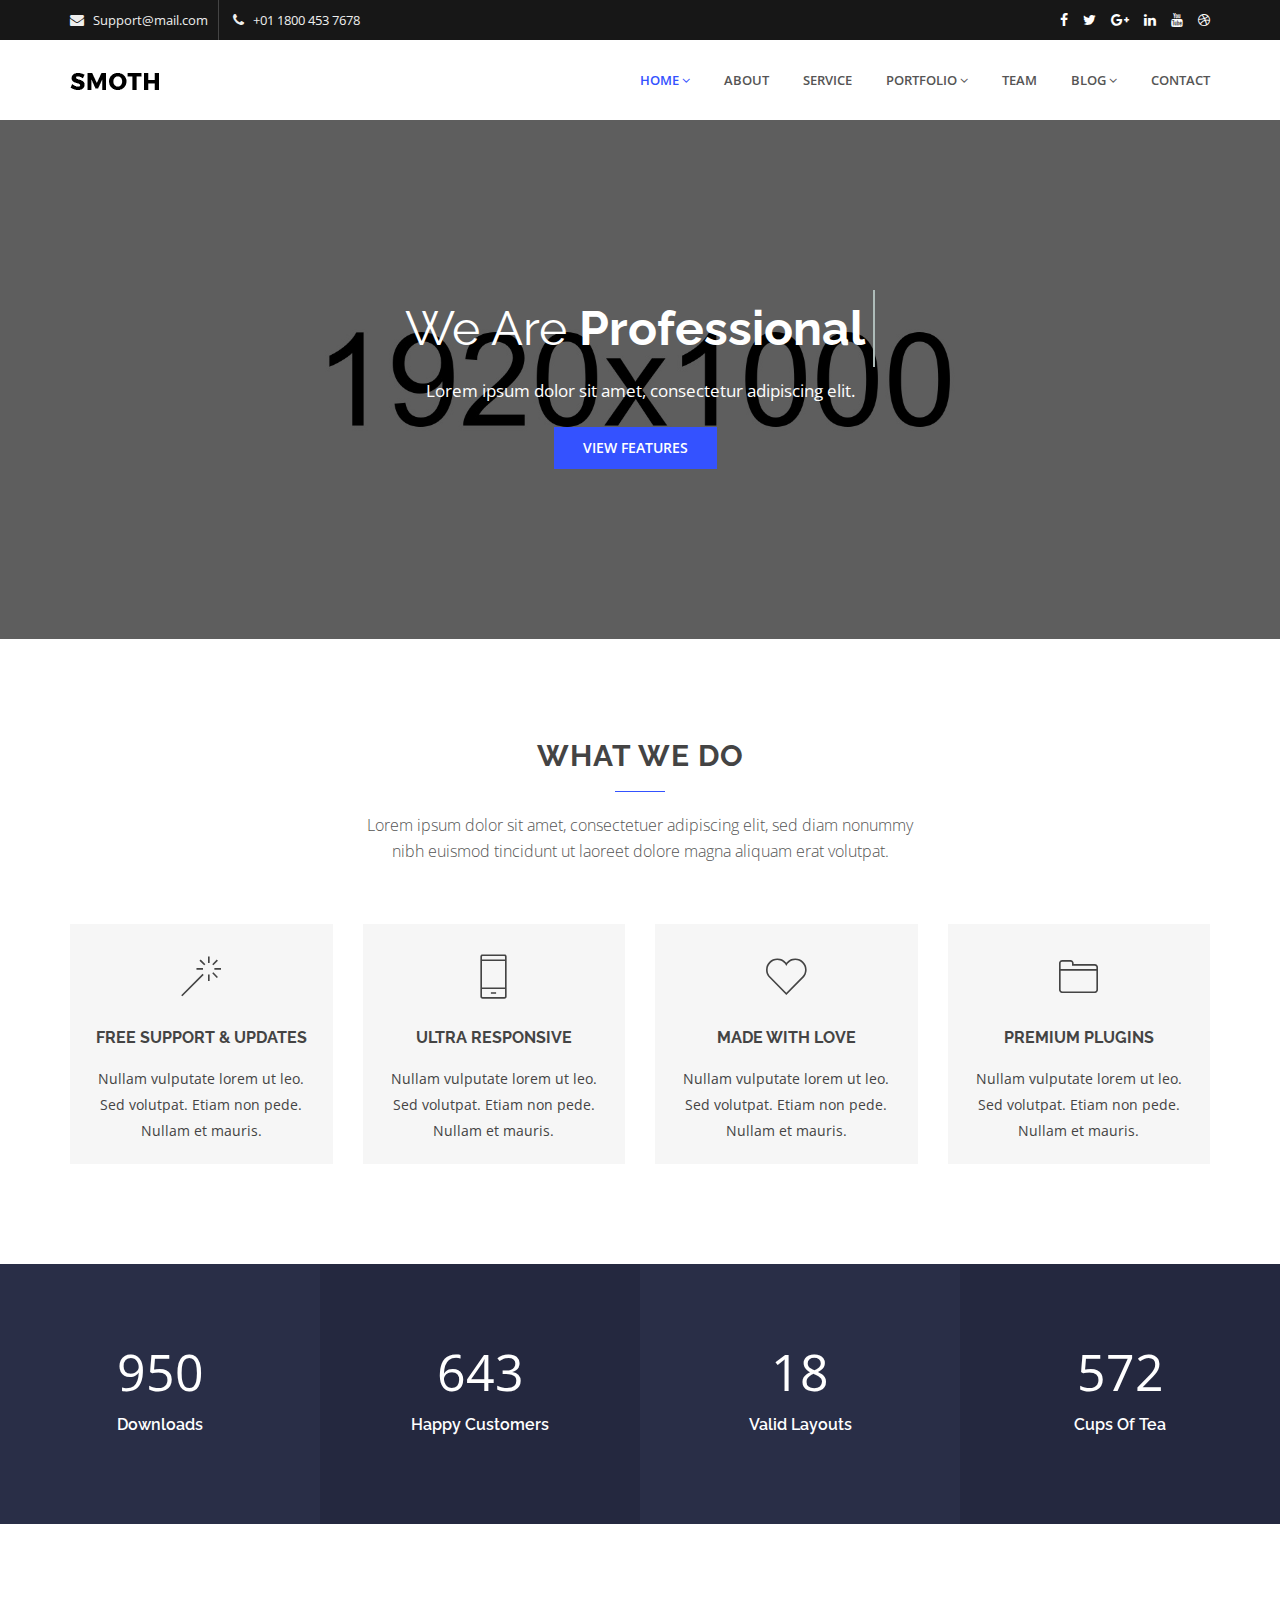
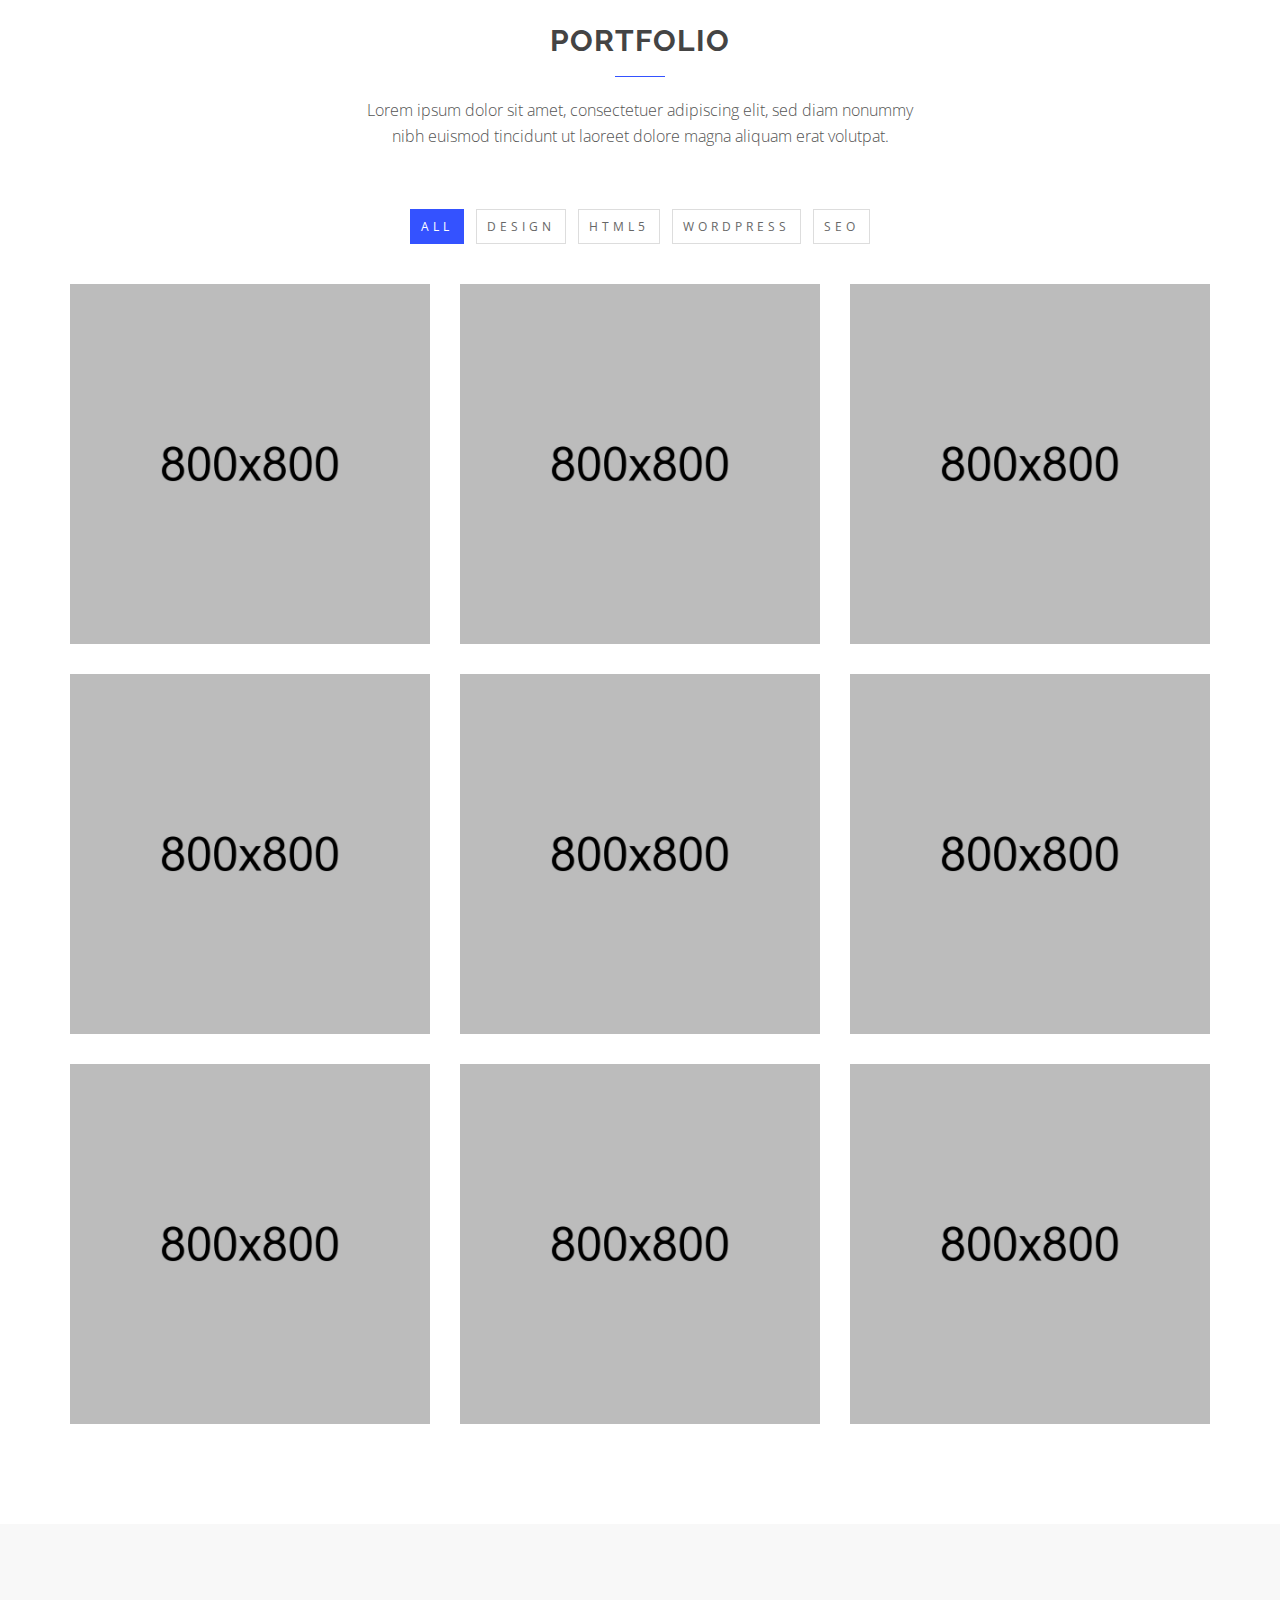
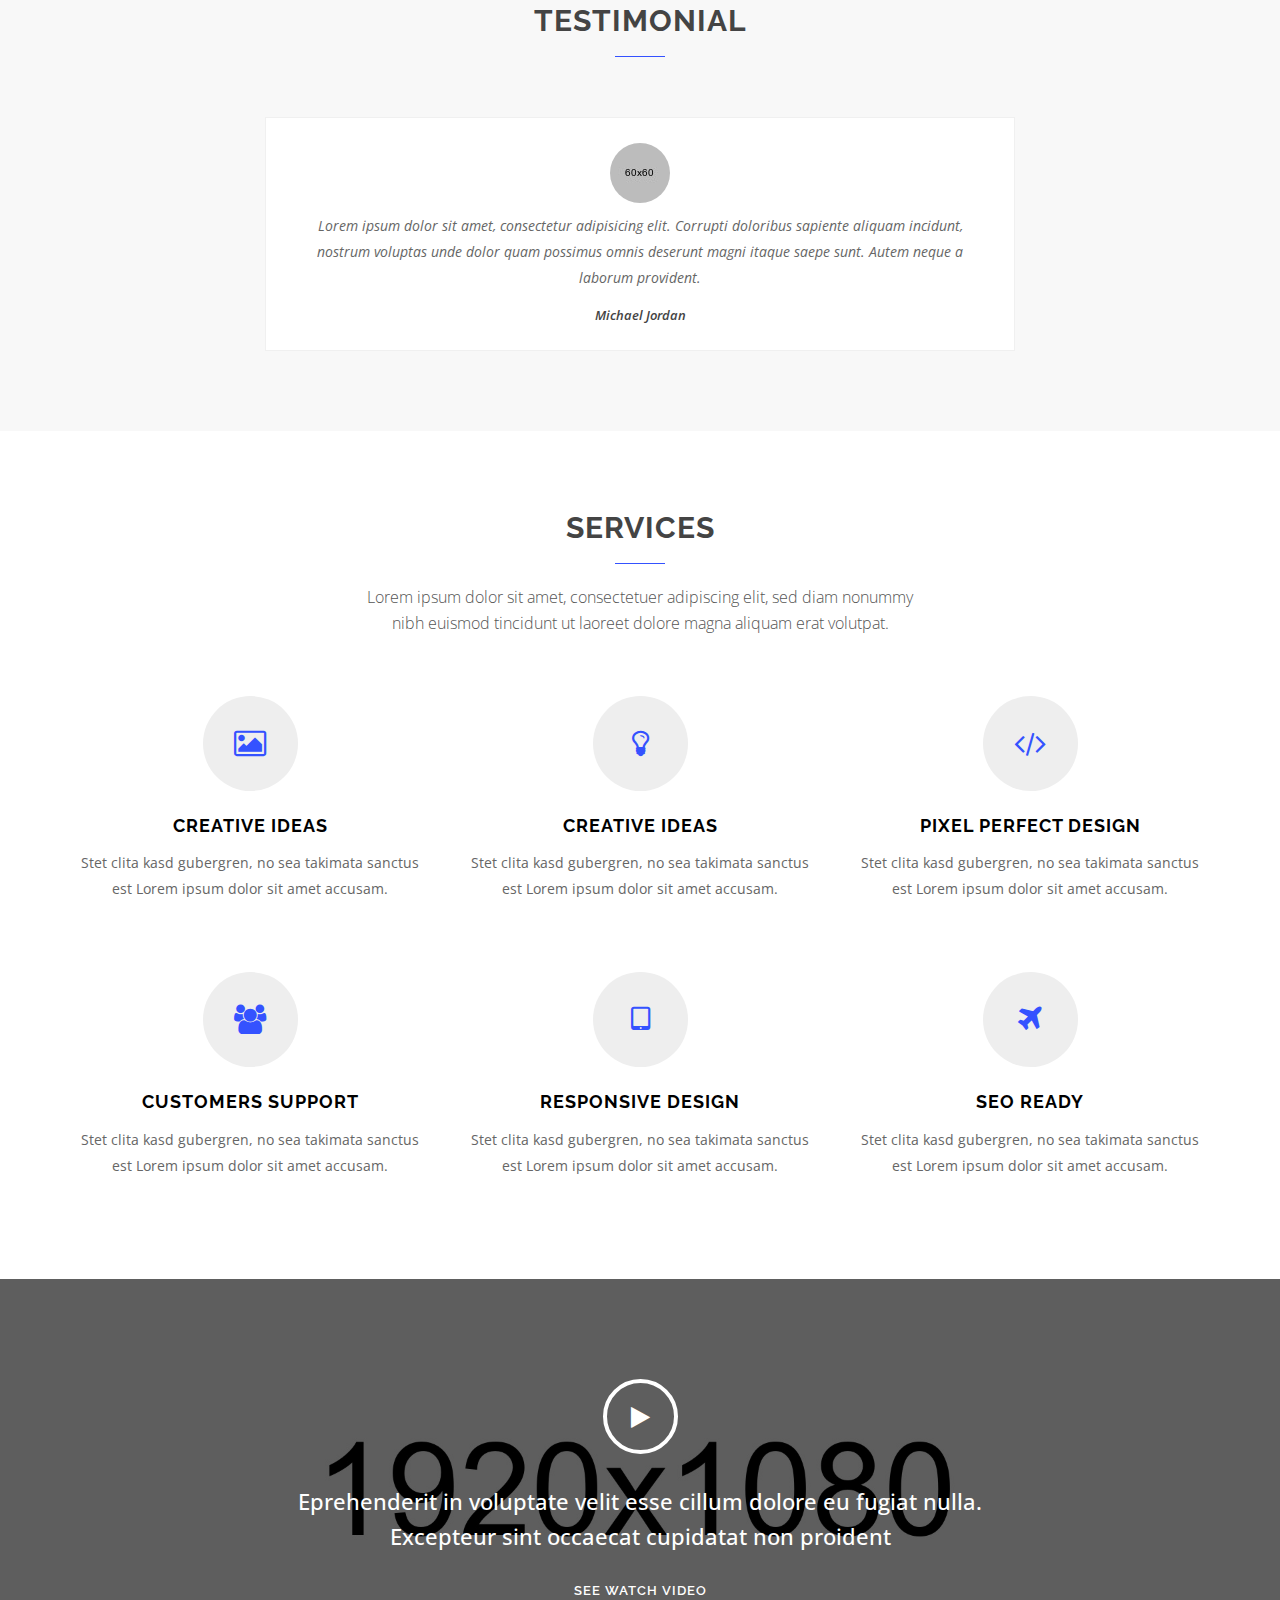
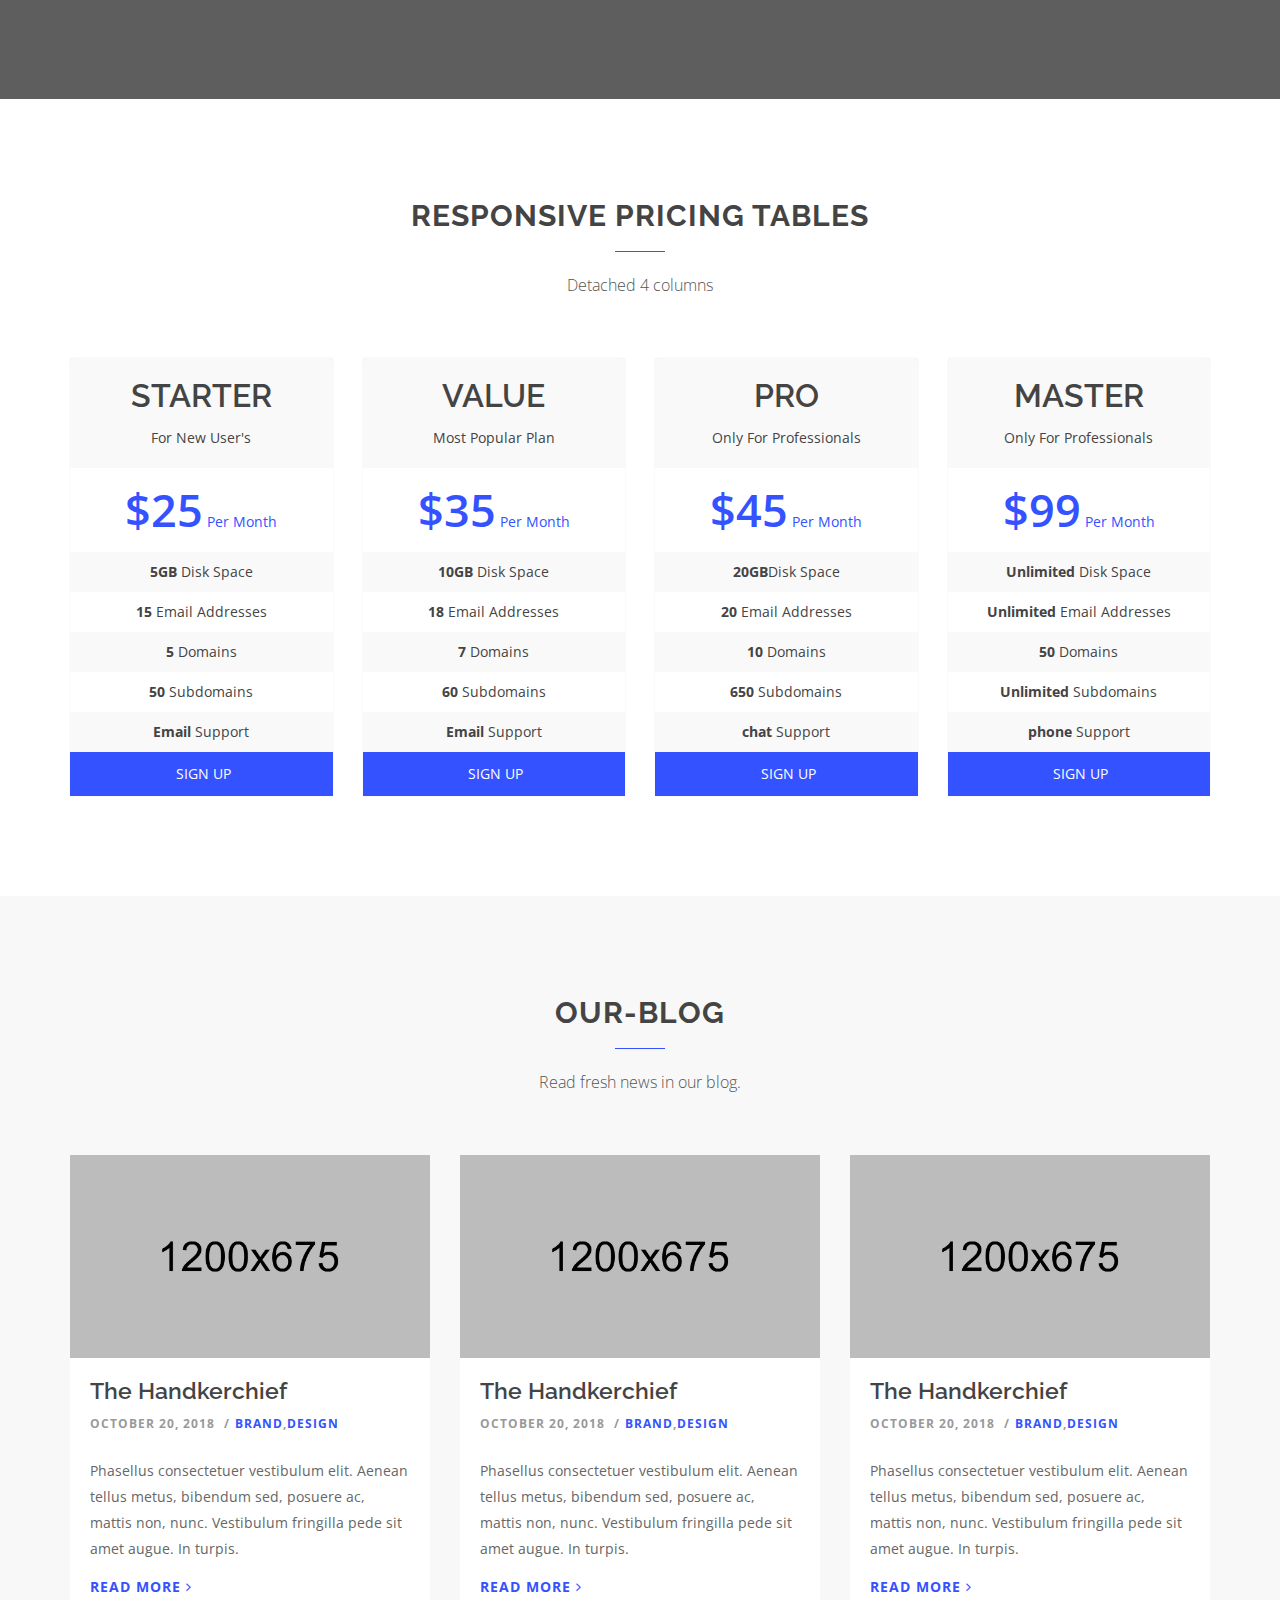
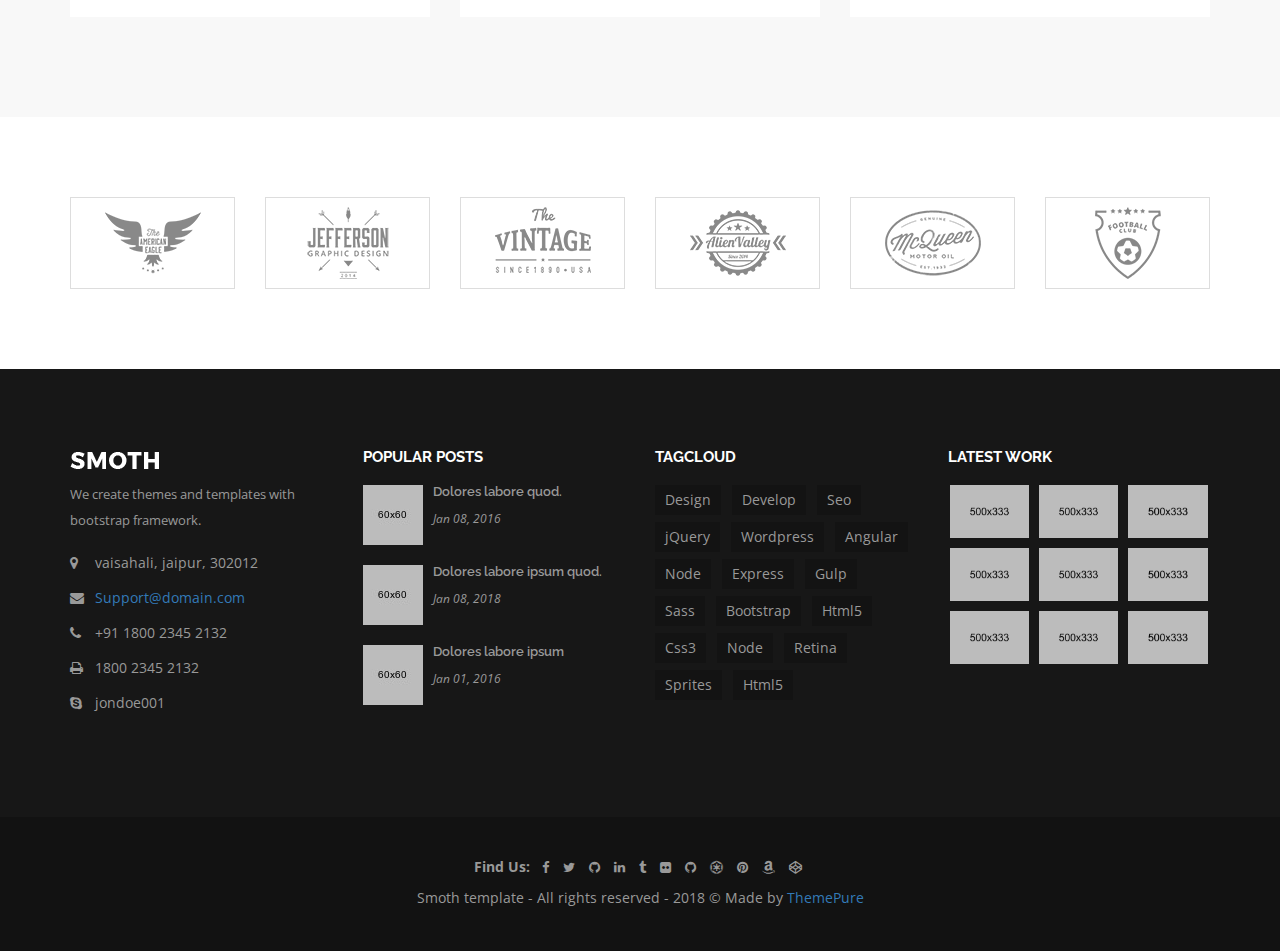
<file: template/smoth/index-3.html>
<!doctype html>
<html class="no-js" lang="zxx">
    <head>
        <meta charset="utf-8">
        <meta http-equiv="x-ua-compatible" content="ie=edge">
        <title>Smoth | Corporate HTML Template </title>
        <meta name="description" content="">
        <meta name="viewport" content="width=device-width, initial-scale=1">

        <link rel="apple-touch-icon" href="apple-touch-icon.png">
        <!-- Place favicon.ico in the root directory -->
		
		<!-- all css here -->
        <link rel="stylesheet" href="css/bootstrap.min.css">
        <link rel="stylesheet" href="css/font-awesome.min.css">
        <link rel="stylesheet" href="css/pe-icon-7-stroke.css">
        <link rel="stylesheet" href="css/owl.carousel.css">
		<link rel="stylesheet" href="css/animate.css">
		<link rel="stylesheet" href="css/magnific-popup.css">
		<link rel="stylesheet" href="css/meanmenu.css">
        <link rel="stylesheet" href="style.css">
        <link rel="stylesheet" href="css/responsive.css">
        <script src="js/vendor/modernizr-2.8.3.min.js"></script>
    </head>
    <body>
        <!--[if lt IE 8]>
            <p class="browserupgrade">You are using an <strong>outdated</strong> browser. Please <a href="http://browsehappy.com/">upgrade your browser</a> to improve your experience.</p>
        <![endif]-->

		<!-- header start -->
		<header>
			<div class="header-top-area black-bg hidden-xs">
				<div class="container">
					<div class="row">
						<div class="col-md-6 col-sm-6">
							<ul class="top-right">
								<li>
									<i class="fa fa-envelope"></i>
									<span>Support@mail.com</span>
								</li>
								<li>
									<i class="fa fa-phone"></i>
									<span>+01 1800 453 7678</span>
								</li>
							</ul>
						</div>
						<div class="col-md-6 col-sm-6 hidden-xs">
							<div class="header-icon floatright">
								<a href="#"><i class="fa fa-facebook"></i></a>
								<a href="#"><i class="fa fa-twitter"></i></a>
								<a href="#"><i class="fa fa-google-plus"></i></a>
								<a href="#"><i class="fa fa-linkedin"></i></a>
								<a href="#"><i class="fa fa-youtube"></i></a>
								<a href="#"><i class="fa fa-dribbble"></i></a>
							</div>							
						</div>
					</div>
				</div>
			</div>
			<!-- main-menu-area-start -->
			<div class="main-menu-area">
				<div class="container">
					<div class="row">
						<div class="col-md-3 col-sm-2">
							<div class="logo">
								<a href="index.html"><img src="img/logo/1.png" alt="" /></a>
							</div>
						</div>
						<div class="col-md-9 col-sm-10">
							<div class="main-menu floatright">
								<nav>
									<ul>
										<li class="active"><a href="index.html">Home<i class="fa fa-angle-down"></i></a>
											<ul class="submenu">
												<li><a href="index.html">home version 1</a></li>
												<li><a href="index-2.html">home version 2</a></li>
												<li><a href="index-3.html">home version 3</a></li>
											</ul>
										</li>
										<li><a href="about.html">about</a></li>
										<li><a href="service.html">service</a></li>
										<li><a href="portfolio.html">Portfolio<i class="fa fa-angle-down"></i></a>
											<ul class="submenu">
												<li><a href="portfolio-column-2.html">portfolio column 2</a></li>
												<li><a href="portfolio-column-4.html">portfolio column 4</a></li>
												<li><a href="portfolio-full.html">portfolio fullwidth</a></li>
											</ul>
										</li>
										<li><a href="team.html">team</a></li>
										<li><a href="blog-left-sidebar.html">blog<i class="fa fa-angle-down"></i></a>
											<ul class="submenu">
												<li><a href="blog-left-sidebar.html">blog left sidebar</a></li>
												<li><a href="blog-right-sidebar.html">blog right sidebar</a></li>
												<li><a href="blog-details.html">blog details</a></li>
											</ul>
										</li>
										<li><a href="contact.html">contact</a></li>
									</ul>
								</nav>
							</div>
							<div class="mobile-menu-area"></div>
						</div>
					</div>
				</div>
			</div>
			<!-- main-menu-area-end -->
		</header>
		<!-- header end -->
		<!-- slider-area-start -->
		<div class="slider-area">
			<div class="single-slider ptb-150 bg-opacity" style="background-image:url(img/slider/3.jpg)">
				<div class="container">
					<div class="slider-text text-center">
						<h1 class="cd-headline clip is-full-width">
							<span>We are </span>
							<span class="cd-words-wrapper">
								<b class="is-visible">Professional</b>
								<b>Awesome</b>
								<b>Corporate</b>
							</span>
						</h1>
						<p>Lorem ipsum dolor sit amet, consectetur adipiscing elit.</p>
						<a class="active" href="#">View features</a>
					</div>					
				</div>
			</div>
		</div>
		<!-- slider-area-end -->
		<!-- What-wedo-area-start -->
		<div class="what-we-do-area pt-100 pb-70">
			<div class="container">
				<div class="row">
					<div class="col-md-offset-3 col-md-6">
						<div class="section-title text-center">
							<h2>What we do</h2>
							<p>Lorem ipsum dolor sit amet, consectetuer adipiscing elit, sed diam nonummy nibh euismod tincidunt ut laoreet dolore magna aliquam erat volutpat.</p>
						</div>					
					</div>
				</div>
				<div class="row">
					<div class="col-md-3 col-sm-6">
						<div class="single-What-wedo mb-30">
							<div class="What-wedo-text text-center">
								<div class="icon-box">
									<i class="pe-7s-magic-wand"></i>
								</div>
								<h3>Free support & updates</h3>
								<p> Nullam vulputate lorem ut leo. Sed volutpat. Etiam non pede. Nullam et mauris.</p>
							</div>
						</div>
					</div>
					<div class="col-md-3 col-sm-6">
						<div class="single-What-wedo mb-30">
							<div class="What-wedo-text text-center">
								<div class="icon-box">
									<i class="pe-7s-phone"></i>
								</div>
								<h3>Ultra responsive</h3>
								<p> Nullam vulputate lorem ut leo. Sed volutpat. Etiam non pede. Nullam et mauris.</p>
							</div>
						</div>
					</div>
					<div class="col-md-3 col-sm-6">
						<div class="single-What-wedo mb-30">
							<div class="What-wedo-text text-center">
								<div class="icon-box">
									<i class="pe-7s-like"></i>
								</div>
								<h3>made with love</h3>
								<p> Nullam vulputate lorem ut leo. Sed volutpat. Etiam non pede. Nullam et mauris.</p>
							</div>
						</div>
					</div>
					<div class="col-md-3 col-sm-6">
						<div class="single-What-wedo mb-30">
							<div class="What-wedo-text text-center">
								<div class="icon-box">
									<i class="pe-7s-folder"></i>
								</div>
								<h3>Premium plugins</h3>
								<p> Nullam vulputate lorem ut leo. Sed volutpat. Etiam non pede. Nullam et mauris.</p>
							</div>
						</div>
					</div>
				</div>
			</div>
		</div>
		<!-- What-wedo-area-end -->
		<!-- counter-area-start -->
		<div class="counter-area fix">
			<div class="single-counter">
				<div class="counter-text">
					<h3>
						<span class="counter">950</span>
					</h3>
					<h4>Downloads</h4>
				</div>
			</div>
			<div class="single-counter">
				<div class="counter-text">
					<h3>
						<span class="counter">643</span>
					</h3>
					<h4>Happy Customers</h4>
				</div>
			</div>
			<div class="single-counter">
				<div class="counter-text">
					<h3>
						<span class="counter">18</span>
					</h3>
					<h4>Valid layouts</h4>
				</div>
			</div>
			<div class="single-counter">
				<div class="counter-text">
					<h3>
						<span class="counter">572</span>
					</h3>
					<h4>Cups of tea</h4>
				</div>
			</div>
		</div>
		<!-- counter-area-end -->
		<!-- portfolio-area-start -->
		<div class="portfolio-area pt-100 pb-70">
			<div class="container">
				<div class="row">
					<div class="col-md-offset-3 col-md-6">
						<div class="section-title text-center">
							<h2>Portfolio</h2>
							<p>Lorem ipsum dolor sit amet, consectetuer adipiscing elit, sed diam nonummy nibh euismod tincidunt ut laoreet dolore magna aliquam erat volutpat.</p>
						</div>					
					</div>
				</div>
				<div class="row">
					<div class="col-md-12">
						<ul class="portfolio-filter text-center">
							<li class="filter active" data-filter="all">all</li>
							<li class="filter" data-filter=".design">design</li>
							<li class="filter" data-filter=".HTML5">HTML5</li>
							<li class="filter" data-filter=".wordpress">wordpress</li>
							<li class="filter" data-filter=".Seo">Seo</li>
						</ul>
					</div>
					<div id="Container">
						<div class="col-md-4 mix design Seo col-sm-4">
							<div class="single-portfolio mb-30">
								<div class="portfolio-img">
									<a href="#"><img src="img/portfolio/1.jpg" alt="" /></a>
								</div>
								<div class="portfolio-info">
									<div class="portfolio-icon">
										<a class="image-link" href="img/portfolio/1.jpg"><i class="fa fa-plus"></i></a>
										<a href="#"><i class="fa fa-eye"></i></a>
									</div>
								</div>
							</div>
						</div>
						<div class="col-md-4 mix Seo wordpress col-sm-4">
							<div class="single-portfolio mb-30">
								<div class="portfolio-img">
									<a href="#"><img src="img/portfolio/2.jpg" alt="" /></a>
								</div>
								<div class="portfolio-info">
									<div class="portfolio-icon">
										<a class="image-link" href="img/portfolio/2.jpg"><i class="fa fa-plus"></i></a>
										<a href="#"><i class="fa fa-eye"></i></a>
									</div>
								</div>
							</div>
						</div>
						<div class="col-md-4 mix wordpress design col-sm-4">
							<div class="single-portfolio mb-30">
								<div class="portfolio-img">
									<a href="#"><img src="img/portfolio/3.jpg" alt="" /></a>
								</div>
								<div class="portfolio-info">
									<div class="portfolio-icon">
										<a class="image-link" href="img/portfolio/3.jpg"><i class="fa fa-plus"></i></a>
										<a href="#"><i class="fa fa-eye"></i></a>
									</div>
								</div>
							</div>
						</div>
						<div class="col-md-4 mix design wordpress HTML5 col-sm-4">
							<div class="single-portfolio mb-30">
								<div class="portfolio-img">
									<a href="#"><img src="img/portfolio/4.jpg" alt="" /></a>
								</div>
								<div class="portfolio-info">
									<div class="portfolio-icon">
										<a class="image-link" href="img/portfolio/4.jpg"><i class="fa fa-plus"></i></a>
										<a href="#"><i class="fa fa-eye"></i></a>
									</div>
								</div>
							</div>
						</div>
						<div class="col-md-4 mix wordpress HTML5 col-sm-4">
							<div class="single-portfolio mb-30">
								<div class="portfolio-img">
									<a href="#"><img src="img/portfolio/5.jpg" alt="" /></a>
								</div>
								<div class="portfolio-info">
									<div class="portfolio-icon">
										<a class="image-link" href="img/portfolio/5.jpg"><i class="fa fa-plus"></i></a>
										<a href="#"><i class="fa fa-eye"></i></a>
									</div>
								</div>
							</div>
						</div>
						<div class="col-md-4 mix HTML5 Seo col-sm-4">
							<div class="single-portfolio mb-30">
								<div class="portfolio-img">
									<a href="#"><img src="img/portfolio/6.jpg" alt="" /></a>
								</div>
								<div class="portfolio-info">
									<div class="portfolio-icon">
										<a class="image-link" href="img/portfolio/6.jpg"><i class="fa fa-plus"></i></a>
										<a href="#"><i class="fa fa-eye"></i></a>
									</div>
								</div>
							</div>
						</div>
						<div class="col-md-4 mix design design col-sm-4">
							<div class="single-portfolio mb-30">
								<div class="portfolio-img">
									<a href="#"><img src="img/portfolio/7.jpg" alt="" /></a>
								</div>
								<div class="portfolio-info">
									<div class="portfolio-icon">
										<a class="image-link" href="img/portfolio/7.jpg"><i class="fa fa-plus"></i></a>
										<a href="#"><i class="fa fa-eye"></i></a>
									</div>
								</div>
							</div>
						</div>
						<div class="col-md-4 mix design design col-sm-4">
							<div class="single-portfolio mb-30">
								<div class="portfolio-img">
									<a href="#"><img src="img/portfolio/8.jpg" alt="" /></a>
								</div>
								<div class="portfolio-info">
									<div class="portfolio-icon">
										<a class="image-link" href="img/portfolio/8.jpg"><i class="fa fa-plus"></i></a>
										<a href="#"><i class="fa fa-eye"></i></a>
									</div>
								</div>
							</div>
						</div>
						<div class="col-md-4 mix design wordpress col-sm-4">
							<div class="single-portfolio mb-30">
								<div class="portfolio-img">
									<a href="#"><img src="img/portfolio/9.jpg" alt="" /></a>
								</div>
								<div class="portfolio-info">
									<div class="portfolio-icon">
										<a class="image-link" href="img/portfolio/9.jpg"><i class="fa fa-plus"></i></a>
										<a href="#"><i class="fa fa-eye"></i></a>
									</div>
								</div>
							</div>
						</div>
					</div>
				</div>
			</div>
		</div>
		<!-- portfolio-area-end -->
		<!-- testimonial-area-start -->
		<div class="testimonial-area ptb-80 gray-bg">
			<div class="container">
				<div class="row">
					<div class="col-md-offset-3 col-md-6">
						<div class="section-title text-center">
							<h2>testimonial</h2>
						</div>					
					</div>
					<div class="col-md-8 col-md-offset-2">
						<div class="testimonial-active owl-carousel">
							<div class="testimonial-wrapper">
								<div class="testimonial-img text-center">
									<img src="img/testimonial/1.jpg" alt="" />
								</div>
								<div class="testimonial-info text-center">
									<p>Lorem ipsum dolor sit amet, consectetur adipisicing elit. Corrupti doloribus sapiente aliquam incidunt, nostrum voluptas unde dolor quam possimus omnis deserunt magni itaque saepe sunt. Autem neque a laborum provident.</p>
									<span>Michael Jordan</span>
								</div>
							</div>
							<div class="testimonial-wrapper">
								<div class="testimonial-img text-center">
									<img src="img/testimonial/1.jpg" alt="" />
								</div>
								<div class="testimonial-info text-center">
									<p>Lorem ipsum dolor sit amet, consectetur adipisicing elit. Corrupti doloribus sapiente aliquam incidunt, nostrum voluptas unde dolor quam possimus omnis deserunt magni itaque saepe sunt. Autem neque a laborum provident.</p>
									<span>Michael Jordan</span>
								</div>
							</div>
							<div class="testimonial-wrapper">
								<div class="testimonial-img text-center">
									<img src="img/testimonial/1.jpg" alt="" />
								</div>
								<div class="testimonial-info text-center">
									<p>Lorem ipsum dolor sit amet, consectetur adipisicing elit. Corrupti doloribus sapiente aliquam incidunt, nostrum voluptas unde dolor quam possimus omnis deserunt magni itaque saepe sunt. Autem neque a laborum provident.</p>
									<span>Michael Jordan</span>
								</div>
							</div>
						</div> 
					</div>
				</div>
			</div>
		</div>
		<!-- testimonial-area-end -->		
		<!-- service-area-start -->
		<div class="service-area pt-80 pb-30">
			<div class="container">
				<div class="row">
					<div class="col-md-offset-3 col-md-6">
						<div class="section-title text-center">
							<h2>Services</h2>
							<p>Lorem ipsum dolor sit amet, consectetuer adipiscing elit, sed diam nonummy nibh euismod tincidunt ut laoreet dolore magna aliquam erat volutpat.</p>
						</div>					
					</div>
				</div>
				<div class="row">
					<div class="col-md-4 col-sm-4">
						<div class="single-service text-center mb-70">
							<div class="service-icon">
								<i class="fa fa-image"></i>
							</div>
							<div class="service-text">
								<h4>Creative ideas</h4>
								<p> Stet clita kasd gubergren, no sea takimata sanctus est Lorem ipsum dolor sit amet accusam. </p>
							</div>
						</div>
					</div>
					<div class="col-md-4 col-sm-4">
						<div class="single-service text-center mb-70">
							<div class="service-icon">
								<i class="fa fa-lightbulb-o"></i>
							</div>
							<div class="service-text">
								<h4>Creative ideas</h4>
								<p> Stet clita kasd gubergren, no sea takimata sanctus est Lorem ipsum dolor sit amet accusam. </p>
							</div>
						</div>
					</div>
					<div class="col-md-4 col-sm-4">
						<div class="single-service text-center mb-70">
							<div class="service-icon">
								<i class="fa fa-code"></i>
							</div>
							<div class="service-text">
								<h4>Pixel Perfect design</h4>
								<p> Stet clita kasd gubergren, no sea takimata sanctus est Lorem ipsum dolor sit amet accusam. </p>
							</div>
						</div>
					</div>
					<div class="col-md-4 col-sm-4">
						<div class="single-service text-center mb-70">
							<div class="service-icon">
								<i class="fa fa-users"></i>
							</div>
							<div class="service-text">
								<h4>Customers support</h4>
								<p> Stet clita kasd gubergren, no sea takimata sanctus est Lorem ipsum dolor sit amet accusam. </p>
							</div>
						</div>
					</div>
					<div class="col-md-4 col-sm-4">
						<div class="single-service text-center mb-70">
							<div class="service-icon">
								<i class="fa fa-tablet"></i>
							</div>
							<div class="service-text">
								<h4>Responsive Design</h4>
								<p> Stet clita kasd gubergren, no sea takimata sanctus est Lorem ipsum dolor sit amet accusam. </p>
							</div>
						</div>
					</div>
					<div class="col-md-4 col-sm-4">
						<div class="single-service text-center mb-70">
							<div class="service-icon">
								<i class="fa fa-plane"></i>
							</div>
							<div class="service-text">
								<h4>Seo ready</h4>
								<p> Stet clita kasd gubergren, no sea takimata sanctus est Lorem ipsum dolor sit amet accusam. </p>
							</div>
						</div>
					</div>
				</div>
			</div>
		</div>
		<!-- service-area-end -->
		<!-- video-area-start -->
		<div class="video-area bg-img-2 ptb-100 bg-opacity-2">
			<div class="container">
				<div class="row">
					<div class="col-md-12">
						<div class="single-video text-center">
							<a class="video-popup" href="https://www.youtube.com/watch?v=8uZ98Pa3bPE">
								<span class="play-icon-md">
									<i class="fa fa-play"></i>
								</span>
							</a>
							<div class="video-text">
								<p>Eprehenderit in voluptate velit esse cillum dolore eu fugiat nulla. <br> Excepteur sint occaecat cupidatat non proident</p>
								<h6>See Watch Video</h6>
							</div>
						</div>
					</div>
				</div>
			</div>
		</div>
		<!-- video-area-end -->
		<!-- pricing-area-start -->
		<div class="pricing-area pt-100 pb-70">
			<div class="container">
				<div class="row">
					<div class="col-md-offset-3 col-md-6">
						<div class="section-title text-center">
							<h2>Responsive Pricing Tables</h2>
							<p>Detached 4 columns</p>
						</div>					
					</div>
				</div>
				<div class="row">
					<div class="col-md-3 col-sm-6">
						<div class="single-price mb-30">
							<div class="price-title">
								<h3>Starter</h3>
								<span>for new user's</span>
							</div>
							<div class="price-plan">
								<span class="price">$25</span>
								<span class="period">per month</span>
							</div>
							<div class="plan-list">
								<ul class="item-list">
									<li><strong>5GB</strong> Disk Space</li>
									<li class="white-bg"><strong>15</strong> Email Addresses</li>
									<li><strong>5</strong> Domains </li>
									<li class="white-bg"><strong>50</strong> Subdomains</li>
									<li><strong>Email</strong> Support</li>
								</ul>
								<a class="sign" href="#"><i class="fa fa-hand-o-right hided-icon"></i> Sign Up</a>
							</div>
						</div>
					</div>
					<div class="col-md-3 col-sm-6">
						<div class="single-price mb-30">
							<div class="price-title">
								<h3>VALUE</h3>
								<span>most popular plan</span>
							</div>
							<div class="price-plan">
								<span class="price">$35</span>
								<span class="period">per month</span>
							</div>
							<div class="plan-list">
								<ul class="item-list">
									<li><strong>10GB</strong> Disk Space</li>
									<li class="white-bg"><strong>18</strong> Email Addresses</li>
									<li><strong>7</strong> Domains </li>
									<li class="white-bg"><strong>60</strong> Subdomains</li>
									<li><strong>Email</strong> Support</li>
								</ul>
								<a class="sign" href="#"><i class="fa fa-hand-o-right hided-icon"></i> Sign Up</a>
							</div>
						</div>
					</div>
					<div class="col-md-3 col-sm-6">
						<div class="single-price mb-30">
							<div class="price-title">
								<h3>PRO</h3>
								<span>only for professionals</span>
							</div>
							<div class="price-plan">
								<span class="price">$45</span>
								<span class="period">per month</span>
							</div>
							<div class="plan-list">
								<ul class="item-list">
									<li><strong>20GB</strong>Disk Space</li>
									<li class="white-bg"><strong>20</strong> Email Addresses</li>
									<li><strong>10</strong> Domains </li>
									<li class="white-bg"><strong>650</strong> Subdomains</li>
									<li><strong>chat</strong> Support</li>
								</ul>
								<a class="sign" href="#"><i class="fa fa-hand-o-right hided-icon"></i> Sign Up</a>
							</div>
						</div>
					</div>
					<div class="col-md-3 col-sm-6">
						<div class="single-price mb-30">
							<div class="price-title">
								<h3>Master</h3>
								<span>only for professionals</span>
							</div>
							<div class="price-plan">
								<span class="price">$99</span>
								<span class="period">per month</span>
							</div>
							<div class="plan-list">
								<ul class="item-list">
									<li><strong>Unlimited</strong> Disk Space</li>
									<li class="white-bg"><strong>Unlimited</strong> Email Addresses</li>
									<li><strong>50</strong> Domains </li>
									<li class="white-bg"><strong>Unlimited</strong> Subdomains</li>
									<li><strong>phone</strong> Support</li>
								</ul>
								<a class="sign" href="#"><i class="fa fa-hand-o-right hided-icon"></i> Sign Up</a>
							</div>
						</div>
					</div>
				</div>
			</div>
		</div>
		<!-- pricing-area-end -->
		<!-- blog-area-start -->
		<div class="our-blog-area pt-100 pb-70">
			<div class="container">
				<div class="row">
					<div class="col-md-offset-3 col-md-6">
						<div class="section-title text-center">
							<h2>our-blog</h2>
							<p>Read fresh news in our blog.</p>
						</div>					
					</div>
					<div class="col-md-4">
						<div class="post-content-area white-bg mb-30">
							<div class="blog-content-img">
								<a href="#"><img alt="" src="img/blog/5.jpg"></a>
							</div>
							<div class="post-content blog-padd">
								<h2 class="post-title">
									<a href="#">The Handkerchief</a>
								</h2>
								<ul class="post-meta">
									<li>October 20, 2018</li>
									<li><a href="#">Brand</a>,<a href="#">Design</a></li>
								</ul>
								<p>Phasellus consectetuer vestibulum elit. Aenean tellus metus, bibendum sed, posuere ac, mattis non, nunc. Vestibulum fringilla pede sit amet augue. In turpis.</p>
								<a class="more">Read more <i class="fa fa-angle-right" aria-hidden="true"></i></a>
							</div>
						</div>
					</div>
					<div class="col-md-4">
						<div class="post-content-area white-bg mb-30">
							<div class="blog-content-img">
								<a href="#"><img alt="" src="img/blog/6.jpg"></a>
							</div>
							<div class="post-content blog-padd">
								<h2 class="post-title">
									<a href="#">The Handkerchief</a>
								</h2>
								<ul class="post-meta">
									<li>October 20, 2018</li>
									<li><a href="#">Brand</a>,<a href="#">Design</a></li>
								</ul>
								<p>Phasellus consectetuer vestibulum elit. Aenean tellus metus, bibendum sed, posuere ac, mattis non, nunc. Vestibulum fringilla pede sit amet augue. In turpis.</p>
								<a class="more">Read more <i class="fa fa-angle-right" aria-hidden="true"></i></a>
							</div>
						</div>
					</div>
					<div class="col-md-4">
						<div class="post-content-area white-bg mb-30">
							<div class="blog-content-img">
								<a href="#"><img alt="" src="img/blog/4.jpg"></a>
							</div>
							<div class="post-content blog-padd">
								<h2 class="post-title">
									<a href="#">The Handkerchief</a>
								</h2>
								<ul class="post-meta">
									<li>October 20, 2018</li>
									<li><a href="#">Brand</a>,<a href="#">Design</a></li>
								</ul>
								<p>Phasellus consectetuer vestibulum elit. Aenean tellus metus, bibendum sed, posuere ac, mattis non, nunc. Vestibulum fringilla pede sit amet augue. In turpis.</p>
								<a class="more">Read more <i class="fa fa-angle-right" aria-hidden="true"></i></a>
							</div>
						</div>
					</div>
				</div>
			</div>
		</div>
		<!-- blog-area-end -->
		<!-- our-brand-area-start -->
		<div class="our-brand-area ptb-80">
			<div class="container">
				<div class="row">
					<div class="brand-active owl-carousel">
						<div class="col-md-12">
							<div class="single-brand">
								<div class="brand-img">
									<img src="img/brand/1.png" alt="" />
								</div>
							</div>
						</div>
						<div class="col-md-12">
							<div class="single-brand">
								<div class="brand-img">
									<img src="img/brand/2.png" alt="" />
								</div>
							</div>
						</div>
						<div class="col-md-12">
							<div class="single-brand">
								<div class="brand-img">
									<img src="img/brand/3.png" alt="" />
								</div>
							</div>
						</div>
						<div class="col-md-12">
							<div class="single-brand">
								<div class="brand-img">
									<img src="img/brand/4.png" alt="" />
								</div>
							</div>
						</div>
						<div class="col-md-12">
							<div class="single-brand">
								<div class="brand-img">
									<img src="img/brand/5.png" alt="" />
								</div>
							</div>
						</div>
						<div class="col-md-12">
							<div class="single-brand">
								<div class="brand-img">
									<img src="img/brand/6.png" alt="" />
								</div>
							</div>
						</div>
					</div>
				</div>
			</div>
		</div>
		<!-- our-brand-area-end -->
		<!-- footer start -->
		<footer>
			<div class="footer-area black-bg ptb-80">
				<div class="container">
					<div class="row">
						<div class="col-md-3 col-sm-4">
							<div class="footer-widget md-30">
								<div class="footer-img">
									<a href="#"><img src="img/logo/2.png" alt="" /></a>
								</div>
								<div class="footer-address">
									<p>We create themes and templates with bootstrap framework.</p>
								</div>
								<div class="address">
									<ul class="list-unstyled contact">
										<li><p><strong><i class="fa fa-map-marker"></i> </strong> vaisahali, jaipur, 302012</p></li> 
										<li><p><strong><i class="fa fa-envelope"></i></strong> <a href="#">Support@domain.com</a></p></li>
										<li> <p><strong><i class="fa fa-phone"></i></strong> +91 1800 2345 2132</p></li>
										<li> <p><strong><i class="fa fa-print"></i> </strong> 1800 2345 2132</p></li>
										<li> <p><strong><i class="fa fa-skype"></i> </strong> jondoe001</p></li>
									</ul>
								</div>
							</div>
						</div>
						<div class="col-md-3 col-sm-4">
							<div class="widget mb-30">
								<div class="widget-title">
									<h4>Popular Posts</h4>
									<ul class="posts-list">
										<li>
											<div class="list-img">
												<a href="#"><img src="img/footer/1.jpg" alt="" /></a>
											</div>
											<h5><a href="#">Dolores labore quod.</a></h5>
											<span>Jan 08, 2016</span>
										</li>
										<li>
											<div class="list-img">
												<a href="#"><img src="img/footer/2.jpg" alt="" /></a>
											</div>
											<h5><a href="#">Dolores labore ipsum quod.</a></h5>
											<span>Jan 08, 2018</span>
										</li>
										<li>
											<div class="list-img">
												<a href="#"><img src="img/footer/3.jpg" alt="" /></a>
											</div>
											<h5><a href="#">Dolores labore ipsum</a></h5>
											<span>Jan 01, 2016</span>
										</li>
									</ul>
								</div>
							</div>
						</div>
						<div class="col-md-3 col-sm-4 hidden-sm">
							<div class="widget mb-30">
								<div class="widget-title">
									<h4>Tagcloud</h4>
									<div class="tagcloud">
										<a href="#">Design</a>
										<a href="#">Develop</a>
										<a href="#">Seo</a>
										<a href="#">jQuery</a>
										<a href="#">Wordpress</a>
										<a href="#">Angular</a>
										<a href="#">Node</a>
										<a href="#">Express</a>
										<a href="#">Gulp</a>
										<a href="#">Sass</a>
										<a href="#">Bootstrap</a>
										<a href="#">Html5</a>
										<a href="#">Css3</a>
										<a href="#">Node</a>
										<a href="#">Retina</a>
										<a href="#">Sprites</a>
										<a href="#">Html5</a>
									</div>
								</div>
							</div>
						</div>
						<div class="col-md-3 col-sm-4">
							<div class="widget ">
								<div class="widget-title">
									<h4>Latest Work</h4>
									<div class="rows">
										<ul class="Flickr-list">
											<li>
												<a href="#"><img src="img/portfolio/img-1.jpg" alt="" /></a>
											</li>
											<li>
												<a href="#"><img src="img/portfolio/img-2.jpg" alt="" /></a>
											</li>
											<li>
												<a href="#"><img src="img/portfolio/img-3.jpg" alt="" /></a>
											</li>
											<li>
												<a href="#"><img src="img/portfolio/img-4.jpg" alt="" /></a>
											</li>
											<li>
												<a href="#"><img src="img/portfolio/img-5.jpg" alt="" /></a>
											</li>
											<li>
												<a href="#"><img src="img/portfolio/img-6.jpg" alt="" /></a>
											</li>
											<li>
												<a href="#"><img src="img/portfolio/img-7.jpg" alt="" /></a>
											</li>
											<li>
												<a href="#"><img src="img/portfolio/img-8.jpg" alt="" /></a>
											</li>
											<li>
												<a href="#"><img src="img/portfolio/img-9.jpg" alt="" /></a>
											</li>
										</ul>
									</div>
								</div>
							</div>
						</div>
					</div>
				</div>
			</div>
			<div class="footer-bottom-area">
				<div class="container">
					<div class="social-icons text-center">
						<label>Find Us:</label>
						<a href="#"><i class="fa fa-facebook"></i></a>
						<a href="#"><i class="fa fa-twitter"></i></a>
						<a href="#"><i class="fa fa-github"></i></a>
						<a href="#"><i class="fa fa-linkedin"></i></a>
						<a href="#"><i class="fa fa-tumblr"></i></a>
						<a href="#"><i class="fa fa-flickr"></i></a>
						<a href="#"><i class="fa fa-github"></i></a>
						<a href="#"><i class="fa fa-ge"></i></a>
						<a href="#"><i class="fa fa-pinterest"></i></a>
						<a href="#"><i class="fa fa-amazon"></i></a>
						<a href="#"><i class="fa fa-codepen"></i></a>
					</div>
					<div class="copyright text-center">
						<p>Smoth template - All rights reserved - 2018 © Made by</p>
						<a href="#">ThemePure</a>
					</div>
				</div>
			</div>
		</footer>
		<!-- footer end -->
		<!-- all js here -->
        <script src="js/vendor/jquery-1.12.0.min.js"></script>
        <script src="js/bootstrap.min.js"></script>
        <script src="js/owl.carousel.min.js"></script>
        <script src="js/jquery.meanmenu.js"></script>
        <script src="js/jquery.mixitup.min.js"></script>
        <script src="js/jquery.magnific-popup.min.js"></script>
        <script src="js/jquery.counterup.min.js"></script>
		<script src="js/animate.js"></script>
        <script src="js/waypoints.min.js"></script>
        <script src="js/plugins.js"></script>
        <script src="js/main.js"></script>
    </body>
</html>
</file>
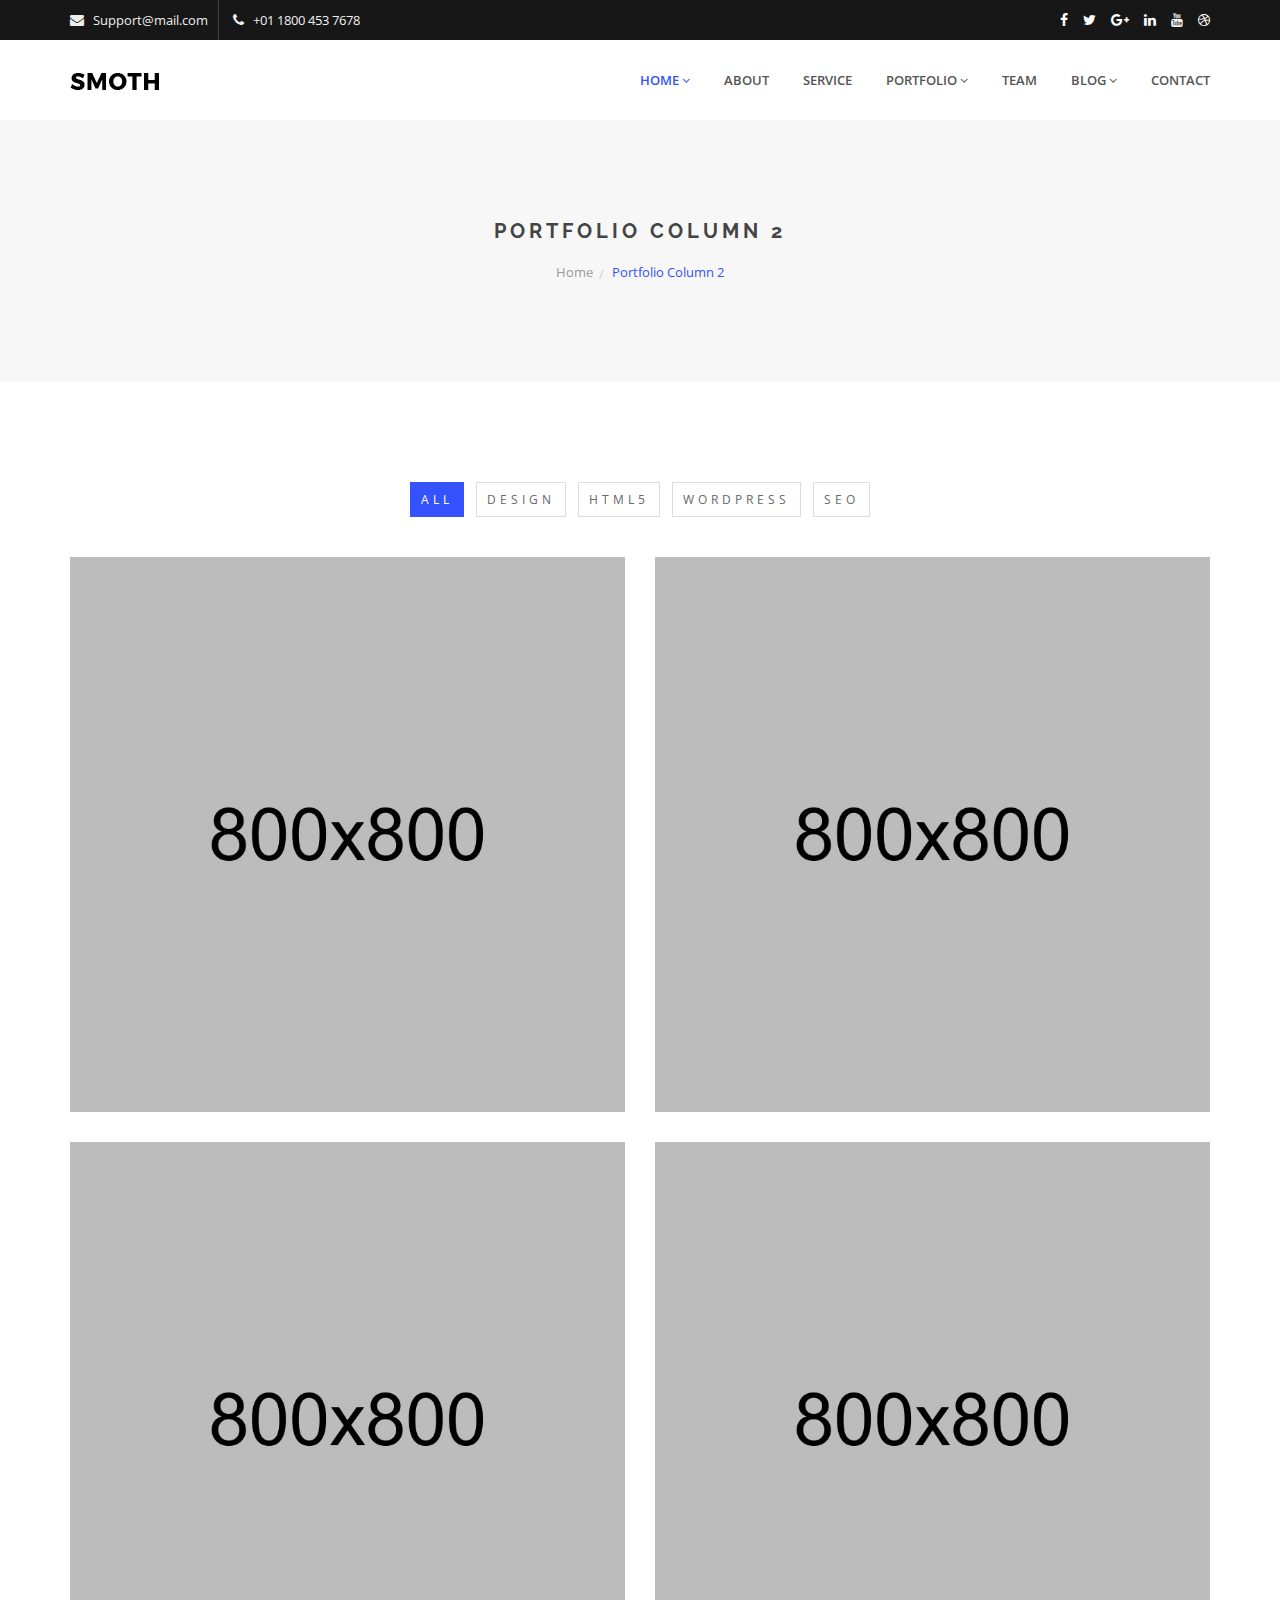
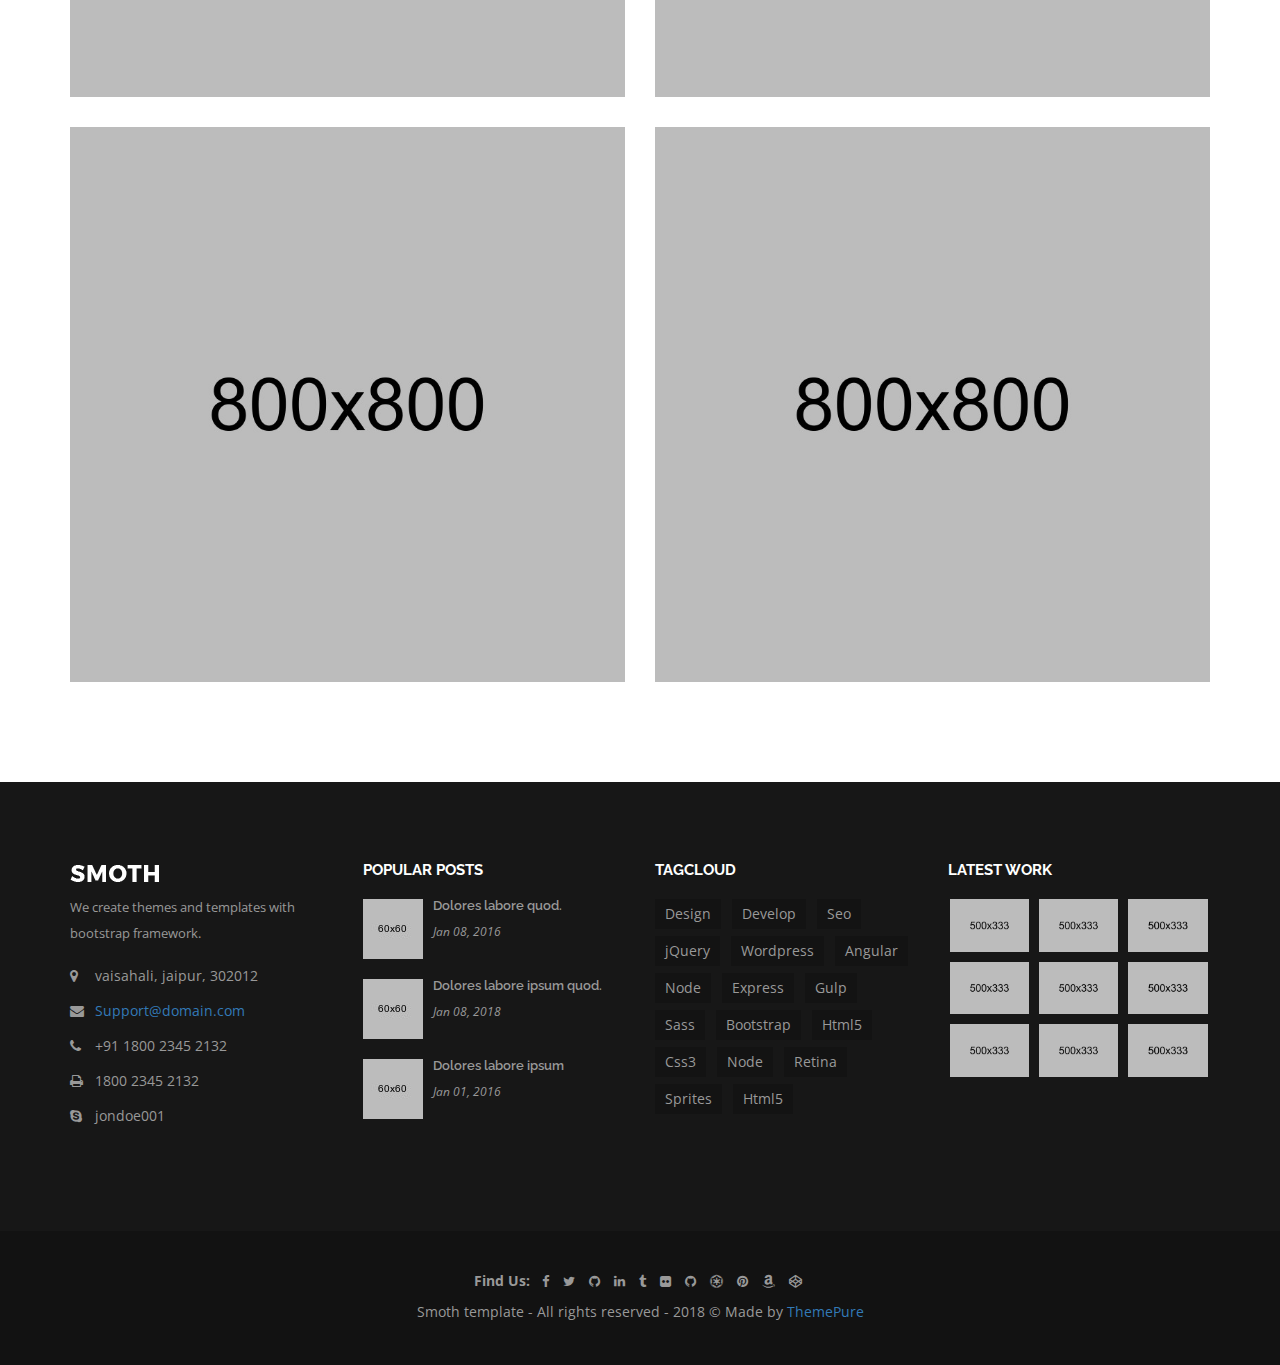
<file: template/smoth/portfolio-column-2.html>
<!doctype html>
<html class="no-js" lang="zxx">
    <head>
        <meta charset="utf-8">
        <meta http-equiv="x-ua-compatible" content="ie=edge">
        <title>Smoth | Corporate HTML Template</title>
        <meta name="description" content="">
        <meta name="viewport" content="width=device-width, initial-scale=1">

        <link rel="apple-touch-icon" href="apple-touch-icon.png">
        <!-- Place favicon.ico in the root directory -->
		
		<!-- all css here -->
        <link rel="stylesheet" href="css/bootstrap.min.css">
        <link rel="stylesheet" href="css/font-awesome.min.css">
        <link rel="stylesheet" href="css/pe-icon-7-stroke.css">
        <link rel="stylesheet" href="css/owl.carousel.css">
		<link rel="stylesheet" href="css/magnific-popup.css">
		<link rel="stylesheet" href="css/meanmenu.css">
        <link rel="stylesheet" href="style.css">
        <link rel="stylesheet" href="css/responsive.css">
        <script src="js/vendor/modernizr-2.8.3.min.js"></script>
    </head>
    <body>
        <!--[if lt IE 8]>
            <p class="browserupgrade">You are using an <strong>outdated</strong> browser. Please <a href="http://browsehappy.com/">upgrade your browser</a> to improve your experience.</p>
        <![endif]-->

		<!-- header start -->
		<header>
			<div class="header-top-area black-bg hidden-xs">
				<div class="container">
					<div class="row">
						<div class="col-md-6 col-sm-6">
							<ul class="top-right">
								<li>
									<i class="fa fa-envelope"></i>
									<span>Support@mail.com</span>
								</li>
								<li>
									<i class="fa fa-phone"></i>
									<span>+01 1800 453 7678</span>
								</li>
							</ul>
						</div>
						<div class="col-md-6 col-sm-6 hidden-xs">
							<div class="header-icon floatright">
								<a href="#"><i class="fa fa-facebook"></i></a>
								<a href="#"><i class="fa fa-twitter"></i></a>
								<a href="#"><i class="fa fa-google-plus"></i></a>
								<a href="#"><i class="fa fa-linkedin"></i></a>
								<a href="#"><i class="fa fa-youtube"></i></a>
								<a href="#"><i class="fa fa-dribbble"></i></a>
							</div>							
						</div>
					</div>
				</div>
			</div>
			<!-- main-menu-area-start -->
			<div class="main-menu-area">
				<div class="container">
					<div class="row">
						<div class="col-md-3 col-sm-2">
							<div class="logo">
								<a href="index.html"><img src="img/logo/1.png" alt="" /></a>
							</div>
						</div>
						<div class="col-md-9 col-sm-10">
							<div class="main-menu floatright">
								<nav>
									<ul>
										<li class="active"><a href="index.html">Home<i class="fa fa-angle-down"></i></a>
											<ul class="submenu">
												<li><a href="index.html">home version 1</a></li>
												<li><a href="index-2.html">home version 2</a></li>
												<li><a href="index-3.html">home version 3</a></li>
											</ul>
										</li>
										<li><a href="about.html">about</a></li>
										<li><a href="service.html">service</a></li>
										<li><a href="portfolio.html">Portfolio<i class="fa fa-angle-down"></i></a>
											<ul class="submenu">
												<li><a href="portfolio-column-2.html">portfolio column 2</a></li>
												<li><a href="portfolio-column-4.html">portfolio column 4</a></li>
												<li><a href="portfolio-full.html">portfolio fullwidth</a></li>
											</ul>
										</li>
										<li><a href="team.html">team</a></li>
										<li><a href="blog-left-sidebar.html">blog<i class="fa fa-angle-down"></i></a>
											<ul class="submenu">
												<li><a href="blog-left-sidebar.html">blog left sidebar</a></li>
												<li><a href="blog-right-sidebar.html">blog right sidebar</a></li>
												<li><a href="blog-details.html">blog details</a></li>
											</ul>
										</li>
										<li><a href="contact.html">contact</a></li>
									</ul>
								</nav>
							</div>
							<div class="mobile-menu-area"></div>
						</div>
					</div>
				</div>
			</div>
			<!-- main-menu-area-end -->
		</header>
		<!-- header end -->
		<!-- breadcrumb-area-start -->
		<div class="breadcrumb-area bg-color ptb-100">
			<div class="container">
				<div class="row">
					<div class="col-md-12">
						<div class="breadcrumb-title text-center">
							<h1>Portfolio Column 2</h1>
							<div class="breadcrumb-menu">
							<ul>
								<li><a href="index.html">home</a></li>
								<li>Portfolio Column 2</li>
							</ul>
						</div>
						</div>
					</div>
				</div>
			</div>
		</div>
		<!-- breadcrumb-area-end -->
		<!-- portfolio-area-start -->
		<div class="portfolio-area pt-100 pb-70">
			<div class="container">
				<div class="row">
					<div class="col-md-12">
						<ul class="portfolio-filter text-center">
							<li class="filter active" data-filter="all">all</li>
							<li class="filter" data-filter=".design">design</li>
							<li class="filter" data-filter=".HTML5">HTML5</li>
							<li class="filter" data-filter=".wordpress">wordpress</li>
							<li class="filter" data-filter=".Seo">Seo</li>
						</ul>
					</div>
					<div id="Container">
						<div class="col-md-6 mix design Seo col-sm-6">
							<div class="single-portfolio mb-30">
								<div class="portfolio-img">
									<a href="#"><img src="img/portfolio/1.jpg" alt="" /></a>
								</div>
								<div class="portfolio-info">
									<div class="portfolio-icon">
										<a class="image-link" href="img/portfolio/1.jpg"><i class="fa fa-plus"></i></a>
										<a href="#"><i class="fa fa-eye"></i></a>
									</div>
								</div>
							</div>
						</div>
						<div class="col-md-6 mix Seo wordpress col-sm-6">
							<div class="single-portfolio mb-30">
								<div class="portfolio-img">
									<a href="#"><img src="img/portfolio/2.jpg" alt="" /></a>
								</div>
								<div class="portfolio-info">
									<div class="portfolio-icon">
										<a class="image-link" href="img/portfolio/2.jpg"><i class="fa fa-plus"></i></a>
										<a href="#"><i class="fa fa-eye"></i></a>
									</div>
								</div>
							</div>
						</div>
						<div class="col-md-6 mix wordpress design col-sm-6">
							<div class="single-portfolio mb-30">
								<div class="portfolio-img">
									<a href="#"><img src="img/portfolio/3.jpg" alt="" /></a>
								</div>
								<div class="portfolio-info">
									<div class="portfolio-icon">
										<a class="image-link" href="img/portfolio/3.jpg"><i class="fa fa-plus"></i></a>
										<a href="#"><i class="fa fa-eye"></i></a>
									</div>
								</div>
							</div>
						</div>
						<div class="col-md-6 mix design wordpress HTML5 col-sm-6">
							<div class="single-portfolio mb-30">
								<div class="portfolio-img">
									<a href="#"><img src="img/portfolio/4.jpg" alt="" /></a>
								</div>
								<div class="portfolio-info">
									<div class="portfolio-icon">
										<a class="image-link" href="img/portfolio/4.jpg"><i class="fa fa-plus"></i></a>
										<a href="#"><i class="fa fa-eye"></i></a>
									</div>
								</div>
							</div>
						</div>
						<div class="col-md-6 mix wordpress HTML5 col-sm-6">
							<div class="single-portfolio mb-30">
								<div class="portfolio-img">
									<a href="#"><img src="img/portfolio/5.jpg" alt="" /></a>
								</div>
								<div class="portfolio-info">
									<div class="portfolio-icon">
										<a class="image-link" href="img/portfolio/5.jpg"><i class="fa fa-plus"></i></a>
										<a href="#"><i class="fa fa-eye"></i></a>
									</div>
								</div>
							</div>
						</div>
						<div class="col-md-6 mix HTML5 Seo col-sm-6">
							<div class="single-portfolio mb-30">
								<div class="portfolio-img">
									<a href="#"><img src="img/portfolio/6.jpg" alt="" /></a>
								</div>
								<div class="portfolio-info">
									<div class="portfolio-icon">
										<a class="image-link" href="img/portfolio/6.jpg"><i class="fa fa-plus"></i></a>
										<a href="#"><i class="fa fa-eye"></i></a>
									</div>
								</div>
							</div>
						</div>
					</div>
				</div>
			</div>
		</div>
		<!-- portfolio-area-end -->
		<!-- footer start -->
		<footer>
			<div class="footer-area black-bg ptb-80">
				<div class="container">
					<div class="row">
						<div class="col-md-3 col-sm-4">
							<div class="footer-widget md-30">
								<div class="footer-img">
									<a href="#"><img src="img/logo/2.png" alt="" /></a>
								</div>
								<div class="footer-address">
									<p>We create themes and templates with bootstrap framework.</p>
								</div>
								<div class="address">
									<ul class="list-unstyled contact">
										<li><p><strong><i class="fa fa-map-marker"></i> </strong> vaisahali, jaipur, 302012</p></li> 
										<li><p><strong><i class="fa fa-envelope"></i></strong> <a href="#">Support@domain.com</a></p></li>
										<li> <p><strong><i class="fa fa-phone"></i></strong> +91 1800 2345 2132</p></li>
										<li> <p><strong><i class="fa fa-print"></i> </strong> 1800 2345 2132</p></li>
										<li> <p><strong><i class="fa fa-skype"></i> </strong> jondoe001</p></li>
									</ul>
								</div>
							</div>
						</div>
						<div class="col-md-3 col-sm-4">
							<div class="widget mb-30">
								<div class="widget-title">
									<h4>Popular Posts</h4>
									<ul class="posts-list">
										<li>
											<div class="list-img">
												<a href="#"><img src="img/footer/1.jpg" alt="" /></a>
											</div>
											<h5><a href="#">Dolores labore quod.</a></h5>
											<span>Jan 08, 2016</span>
										</li>
										<li>
											<div class="list-img">
												<a href="#"><img src="img/footer/2.jpg" alt="" /></a>
											</div>
											<h5><a href="#">Dolores labore ipsum quod.</a></h5>
											<span>Jan 08, 2018</span>
										</li>
										<li>
											<div class="list-img">
												<a href="#"><img src="img/footer/3.jpg" alt="" /></a>
											</div>
											<h5><a href="#">Dolores labore ipsum</a></h5>
											<span>Jan 01, 2016</span>
										</li>
									</ul>
								</div>
							</div>
						</div>
						<div class="col-md-3 col-sm-4 hidden-sm">
							<div class="widget mb-30">
								<div class="widget-title">
									<h4>Tagcloud</h4>
									<div class="tagcloud">
										<a href="#">Design</a>
										<a href="#">Develop</a>
										<a href="#">Seo</a>
										<a href="#">jQuery</a>
										<a href="#">Wordpress</a>
										<a href="#">Angular</a>
										<a href="#">Node</a>
										<a href="#">Express</a>
										<a href="#">Gulp</a>
										<a href="#">Sass</a>
										<a href="#">Bootstrap</a>
										<a href="#">Html5</a>
										<a href="#">Css3</a>
										<a href="#">Node</a>
										<a href="#">Retina</a>
										<a href="#">Sprites</a>
										<a href="#">Html5</a>
									</div>
								</div>
							</div>
						</div>
						<div class="col-md-3 col-sm-4">
							<div class="widget ">
								<div class="widget-title">
									<h4>Latest Work</h4>
									<div class="rows">
										<ul class="Flickr-list">
											<li>
												<a href="#"><img src="img/portfolio/img-1.jpg" alt="" /></a>
											</li>
											<li>
												<a href="#"><img src="img/portfolio/img-2.jpg" alt="" /></a>
											</li>
											<li>
												<a href="#"><img src="img/portfolio/img-3.jpg" alt="" /></a>
											</li>
											<li>
												<a href="#"><img src="img/portfolio/img-4.jpg" alt="" /></a>
											</li>
											<li>
												<a href="#"><img src="img/portfolio/img-5.jpg" alt="" /></a>
											</li>
											<li>
												<a href="#"><img src="img/portfolio/img-6.jpg" alt="" /></a>
											</li>
											<li>
												<a href="#"><img src="img/portfolio/img-7.jpg" alt="" /></a>
											</li>
											<li>
												<a href="#"><img src="img/portfolio/img-8.jpg" alt="" /></a>
											</li>
											<li>
												<a href="#"><img src="img/portfolio/img-9.jpg" alt="" /></a>
											</li>
										</ul>
									</div>
								</div>
							</div>
						</div>
					</div>
				</div>
			</div>
			<div class="footer-bottom-area">
				<div class="container">
					<div class="social-icons text-center">
						<label>Find Us:</label>
						<a href="#"><i class="fa fa-facebook"></i></a>
						<a href="#"><i class="fa fa-twitter"></i></a>
						<a href="#"><i class="fa fa-github"></i></a>
						<a href="#"><i class="fa fa-linkedin"></i></a>
						<a href="#"><i class="fa fa-tumblr"></i></a>
						<a href="#"><i class="fa fa-flickr"></i></a>
						<a href="#"><i class="fa fa-github"></i></a>
						<a href="#"><i class="fa fa-ge"></i></a>
						<a href="#"><i class="fa fa-pinterest"></i></a>
						<a href="#"><i class="fa fa-amazon"></i></a>
						<a href="#"><i class="fa fa-codepen"></i></a>
					</div>
					<div class="copyright text-center">
						<p>Smoth template - All rights reserved - 2018 © Made by</p>
						<a href="#">ThemePure</a>
					</div>
				</div>
			</div>
		</footer>
		<!-- footer end -->
		<!-- all js here -->
        <script src="js/vendor/jquery-1.12.0.min.js"></script>
        <script src="js/bootstrap.min.js"></script>
        <script src="js/owl.carousel.min.js"></script>
        <script src="js/jquery.meanmenu.js"></script>
        <script src="js/jquery.mixitup.min.js"></script>
        <script src="js/jquery.magnific-popup.min.js"></script>
        <script src="js/jquery.counterup.min.js"></script>
        <script src="js/waypoints.min.js"></script>
        <script src="js/plugins.js"></script>
        <script src="js/main.js"></script>
    </body>
</html>
</file>
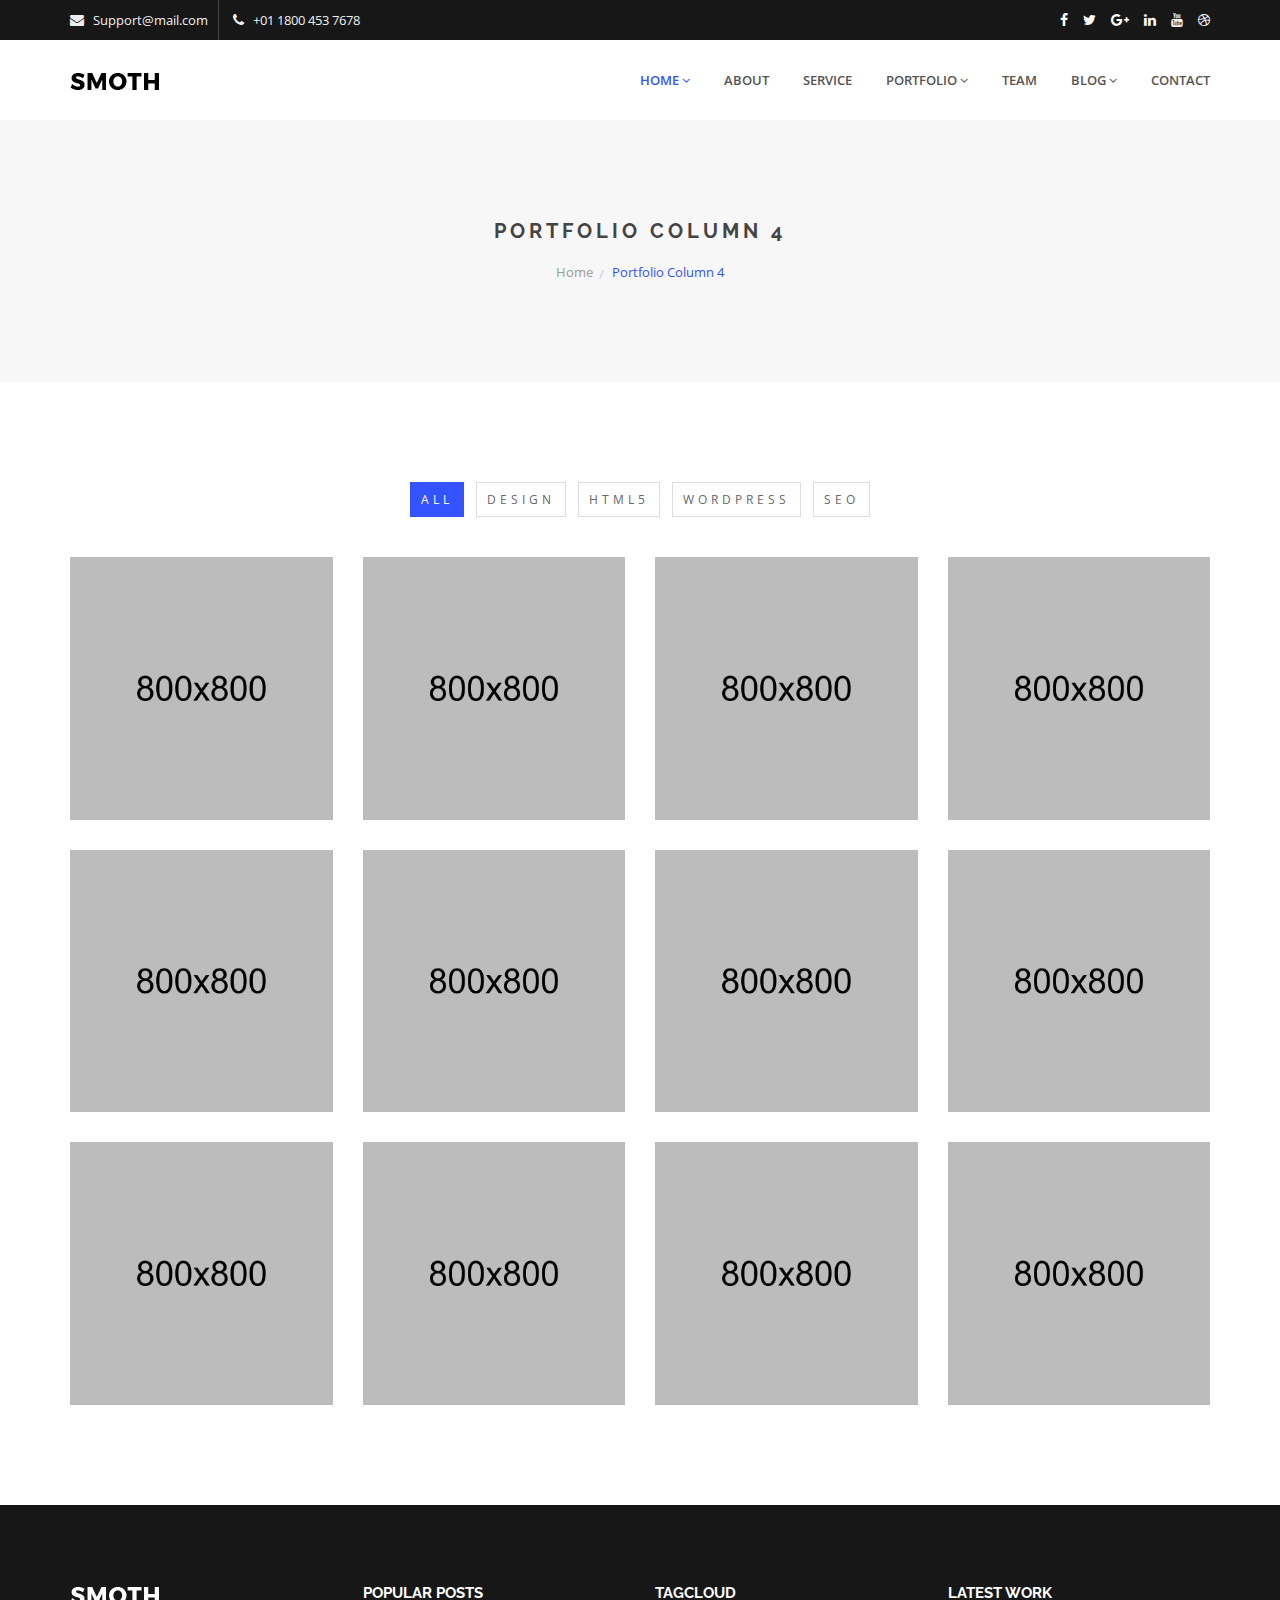
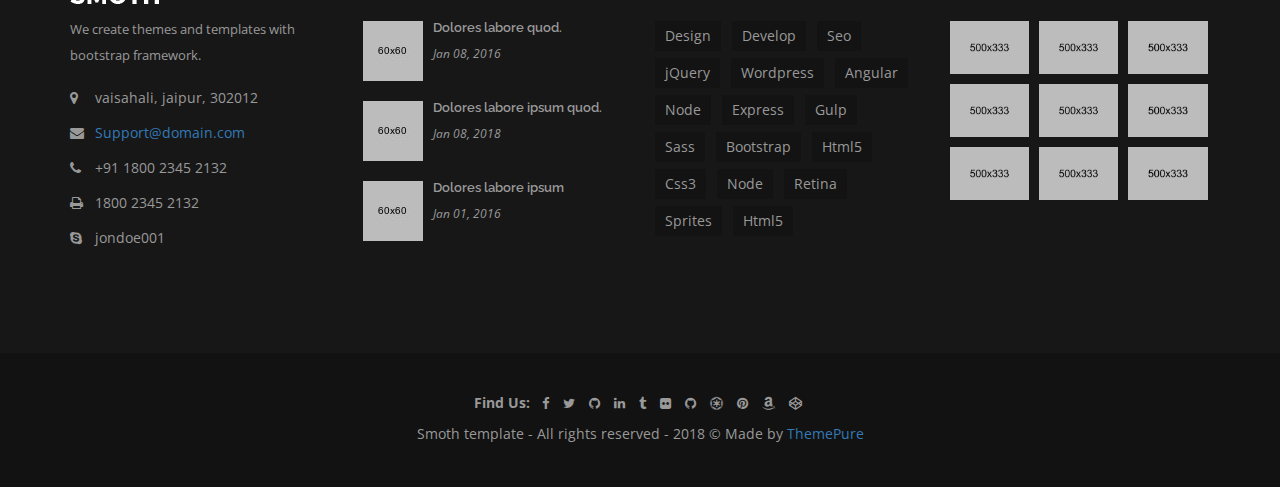
<file: template/smoth/portfolio-column-4.html>
<!doctype html>
<html class="no-js" lang="zxx">
    <head>
        <meta charset="utf-8">
        <meta http-equiv="x-ua-compatible" content="ie=edge">
        <title>Smoth | Corporate HTML Template</title>
        <meta name="description" content="">
        <meta name="viewport" content="width=device-width, initial-scale=1">

        <link rel="apple-touch-icon" href="apple-touch-icon.png">
        <!-- Place favicon.ico in the root directory -->
		
		<!-- all css here -->
        <link rel="stylesheet" href="css/bootstrap.min.css">
        <link rel="stylesheet" href="css/font-awesome.min.css">
        <link rel="stylesheet" href="css/pe-icon-7-stroke.css">
        <link rel="stylesheet" href="css/owl.carousel.css">
		<link rel="stylesheet" href="css/magnific-popup.css">
		<link rel="stylesheet" href="css/meanmenu.css">
        <link rel="stylesheet" href="style.css">
        <link rel="stylesheet" href="css/responsive.css">
        <script src="js/vendor/modernizr-2.8.3.min.js"></script>
    </head>
    <body>
        <!--[if lt IE 8]>
            <p class="browserupgrade">You are using an <strong>outdated</strong> browser. Please <a href="http://browsehappy.com/">upgrade your browser</a> to improve your experience.</p>
        <![endif]-->

		<!-- header start -->
		<header>
			<div class="header-top-area black-bg hidden-xs">
				<div class="container">
					<div class="row">
						<div class="col-md-6 col-sm-6">
							<ul class="top-right">
								<li>
									<i class="fa fa-envelope"></i>
									<span>Support@mail.com</span>
								</li>
								<li>
									<i class="fa fa-phone"></i>
									<span>+01 1800 453 7678</span>
								</li>
							</ul>
						</div>
						<div class="col-md-6 col-sm-6 hidden-xs">
							<div class="header-icon floatright">
								<a href="#"><i class="fa fa-facebook"></i></a>
								<a href="#"><i class="fa fa-twitter"></i></a>
								<a href="#"><i class="fa fa-google-plus"></i></a>
								<a href="#"><i class="fa fa-linkedin"></i></a>
								<a href="#"><i class="fa fa-youtube"></i></a>
								<a href="#"><i class="fa fa-dribbble"></i></a>
							</div>							
						</div>
					</div>
				</div>
			</div>
			<!-- main-menu-area-start -->
			<div class="main-menu-area">
				<div class="container">
					<div class="row">
						<div class="col-md-3 col-sm-2">
							<div class="logo">
								<a href="index.html"><img src="img/logo/1.png" alt="" /></a>
							</div>
						</div>
						<div class="col-md-9 col-sm-10">
							<div class="main-menu floatright">
								<nav>
									<ul>
										<li class="active"><a href="index.html">Home<i class="fa fa-angle-down"></i></a>
											<ul class="submenu">
												<li><a href="index.html">home version 1</a></li>
												<li><a href="index-2.html">home version 2</a></li>
												<li><a href="index-3.html">home version 3</a></li>
											</ul>
										</li>
										<li><a href="about.html">about</a></li>
										<li><a href="service.html">service</a></li>
										<li><a href="portfolio.html">Portfolio<i class="fa fa-angle-down"></i></a>
											<ul class="submenu">
												<li><a href="portfolio-column-2.html">portfolio column 2</a></li>
												<li><a href="portfolio-column-4.html">portfolio column 4</a></li>
												<li><a href="portfolio-full.html">portfolio fullwidth</a></li>
											</ul>
										</li>
										<li><a href="team.html">team</a></li>
										<li><a href="blog-left-sidebar.html">blog<i class="fa fa-angle-down"></i></a>
											<ul class="submenu">
												<li><a href="blog-left-sidebar.html">blog left sidebar</a></li>
												<li><a href="blog-right-sidebar.html">blog right sidebar</a></li>
												<li><a href="blog-details.html">blog details</a></li>
											</ul>
										</li>
										<li><a href="contact.html">contact</a></li>
									</ul>
								</nav>
							</div>
							<div class="mobile-menu-area"></div>
						</div>
					</div>
				</div>
			</div>
			<!-- main-menu-area-end -->
		</header>
		<!-- header end -->
		<!-- breadcrumb-area-start -->
		<div class="breadcrumb-area bg-color ptb-100">
			<div class="container">
				<div class="row">
					<div class="col-md-12">
						<div class="breadcrumb-title text-center">
							<h1>Portfolio Column 4</h1>
							<div class="breadcrumb-menu">
							<ul>
								<li><a href="index.html">home</a></li>
								<li>Portfolio Column 4</li>
							</ul>
						</div>
						</div>
					</div>
				</div>
			</div>
		</div>
		<!-- breadcrumb-area-end -->
		<!-- portfolio-area-start -->
		<div class="portfolio-area pt-100 pb-70">
			<div class="container">
				<div class="row">
					<div class="col-md-12">
						<ul class="portfolio-filter text-center">
							<li class="filter active" data-filter="all">all</li>
							<li class="filter" data-filter=".design">design</li>
							<li class="filter" data-filter=".HTML5">HTML5</li>
							<li class="filter" data-filter=".wordpress">wordpress</li>
							<li class="filter" data-filter=".Seo">Seo</li>
						</ul>
					</div>
					<div id="Container">
						<div class="col-md-3 mix design Seo col-sm-4">
							<div class="single-portfolio mb-30">
								<div class="portfolio-img">
									<a href="#"><img src="img/portfolio/1.jpg" alt="" /></a>
								</div>
								<div class="portfolio-info">
									<div class="portfolio-icon">
										<a class="image-link" href="img/portfolio/1.jpg"><i class="fa fa-plus"></i></a>
										<a href="#"><i class="fa fa-eye"></i></a>
									</div>
								</div>
							</div>
						</div>
						<div class="col-md-3 mix Seo wordpress col-sm-4">
							<div class="single-portfolio mb-30">
								<div class="portfolio-img">
									<a href="#"><img src="img/portfolio/2.jpg" alt="" /></a>
								</div>
								<div class="portfolio-info">
									<div class="portfolio-icon">
										<a class="image-link" href="img/portfolio/2.jpg"><i class="fa fa-plus"></i></a>
										<a href="#"><i class="fa fa-eye"></i></a>
									</div>
								</div>
							</div>
						</div>
						<div class="col-md-3 mix wordpress design col-sm-4">
							<div class="single-portfolio mb-30">
								<div class="portfolio-img">
									<a href="#"><img src="img/portfolio/3.jpg" alt="" /></a>
								</div>
								<div class="portfolio-info">
									<div class="portfolio-icon">
										<a class="image-link" href="img/portfolio/3.jpg"><i class="fa fa-plus"></i></a>
										<a href="#"><i class="fa fa-eye"></i></a>
									</div>
								</div>
							</div>
						</div>
						<div class="col-md-3 mix design wordpress HTML5 col-sm-4">
							<div class="single-portfolio mb-30">
								<div class="portfolio-img">
									<a href="#"><img src="img/portfolio/4.jpg" alt="" /></a>
								</div>
								<div class="portfolio-info">
									<div class="portfolio-icon">
										<a class="image-link" href="img/portfolio/4.jpg"><i class="fa fa-plus"></i></a>
										<a href="#"><i class="fa fa-eye"></i></a>
									</div>
								</div>
							</div>
						</div>
						<div class="col-md-3 mix wordpress HTML5 col-sm-4">
							<div class="single-portfolio mb-30">
								<div class="portfolio-img">
									<a href="#"><img src="img/portfolio/5.jpg" alt="" /></a>
								</div>
								<div class="portfolio-info">
									<div class="portfolio-icon">
										<a class="image-link" href="img/portfolio/5.jpg"><i class="fa fa-plus"></i></a>
										<a href="#"><i class="fa fa-eye"></i></a>
									</div>
								</div>
							</div>
						</div>
						<div class="col-md-3 mix HTML5 Seo col-sm-4">
							<div class="single-portfolio mb-30">
								<div class="portfolio-img">
									<a href="#"><img src="img/portfolio/6.jpg" alt="" /></a>
								</div>
								<div class="portfolio-info">
									<div class="portfolio-icon">
										<a class="image-link" href="img/portfolio/6.jpg"><i class="fa fa-plus"></i></a>
										<a href="#"><i class="fa fa-eye"></i></a>
									</div>
								</div>
							</div>
						</div>
						<div class="col-md-3 mix design design col-sm-4">
							<div class="single-portfolio mb-30">
								<div class="portfolio-img">
									<a href="#"><img src="img/portfolio/7.jpg" alt="" /></a>
								</div>
								<div class="portfolio-info">
									<div class="portfolio-icon">
										<a class="image-link" href="img/portfolio/7.jpg"><i class="fa fa-plus"></i></a>
										<a href="#"><i class="fa fa-eye"></i></a>
									</div>
								</div>
							</div>
						</div>
						<div class="col-md-3 mix design design col-sm-4">
							<div class="single-portfolio mb-30">
								<div class="portfolio-img">
									<a href="#"><img src="img/portfolio/8.jpg" alt="" /></a>
								</div>
								<div class="portfolio-info">
									<div class="portfolio-icon">
										<a class="image-link" href="img/portfolio/8.jpg"><i class="fa fa-plus"></i></a>
										<a href="#"><i class="fa fa-eye"></i></a>
									</div>
								</div>
							</div>
						</div>
						<div class="col-md-3 mix design wordpress col-sm-4">
							<div class="single-portfolio mb-30">
								<div class="portfolio-img">
									<a href="#"><img src="img/portfolio/9.jpg" alt="" /></a>
								</div>
								<div class="portfolio-info">
									<div class="portfolio-icon">
										<a class="image-link" href="img/portfolio/9.jpg"><i class="fa fa-plus"></i></a>
										<a href="#"><i class="fa fa-eye"></i></a>
									</div>
								</div>
							</div>
						</div>
						<div class="col-md-3 mix design wordpress col-sm-4">
							<div class="single-portfolio mb-30">
								<div class="portfolio-img">
									<a href="#"><img src="img/portfolio/1.jpg" alt="" /></a>
								</div>
								<div class="portfolio-info">
									<div class="portfolio-icon">
										<a class="image-link" href="img/portfolio/9.jpg"><i class="fa fa-plus"></i></a>
										<a href="#"><i class="fa fa-eye"></i></a>
									</div>
								</div>
							</div>
						</div>
						<div class="col-md-3 mix design wordpress col-sm-4">
							<div class="single-portfolio mb-30">
								<div class="portfolio-img">
									<a href="#"><img src="img/portfolio/2.jpg" alt="" /></a>
								</div>
								<div class="portfolio-info">
									<div class="portfolio-icon">
										<a class="image-link" href="img/portfolio/9.jpg"><i class="fa fa-plus"></i></a>
										<a href="#"><i class="fa fa-eye"></i></a>
									</div>
								</div>
							</div>
						</div>
						<div class="col-md-3 mix design wordpress col-sm-4">
							<div class="single-portfolio mb-30">
								<div class="portfolio-img">
									<a href="#"><img src="img/portfolio/3.jpg" alt="" /></a>
								</div>
								<div class="portfolio-info">
									<div class="portfolio-icon">
										<a class="image-link" href="img/portfolio/9.jpg"><i class="fa fa-plus"></i></a>
										<a href="#"><i class="fa fa-eye"></i></a>
									</div>
								</div>
							</div>
						</div>
					</div>
				</div>
			</div>
		</div>
		<!-- portfolio-area-end -->
		<!-- footer start -->
		<footer>
			<div class="footer-area black-bg ptb-80">
				<div class="container">
					<div class="row">
						<div class="col-md-3 col-sm-4">
							<div class="footer-widget md-30">
								<div class="footer-img">
									<a href="#"><img src="img/logo/2.png" alt="" /></a>
								</div>
								<div class="footer-address">
									<p>We create themes and templates with bootstrap framework.</p>
								</div>
								<div class="address">
									<ul class="list-unstyled contact">
										<li><p><strong><i class="fa fa-map-marker"></i> </strong> vaisahali, jaipur, 302012</p></li> 
										<li><p><strong><i class="fa fa-envelope"></i></strong> <a href="#">Support@domain.com</a></p></li>
										<li> <p><strong><i class="fa fa-phone"></i></strong> +91 1800 2345 2132</p></li>
										<li> <p><strong><i class="fa fa-print"></i> </strong> 1800 2345 2132</p></li>
										<li> <p><strong><i class="fa fa-skype"></i> </strong> jondoe001</p></li>
									</ul>
								</div>
							</div>
						</div>
						<div class="col-md-3 col-sm-4">
							<div class="widget mb-30">
								<div class="widget-title">
									<h4>Popular Posts</h4>
									<ul class="posts-list">
										<li>
											<div class="list-img">
												<a href="#"><img src="img/footer/1.jpg" alt="" /></a>
											</div>
											<h5><a href="#">Dolores labore quod.</a></h5>
											<span>Jan 08, 2016</span>
										</li>
										<li>
											<div class="list-img">
												<a href="#"><img src="img/footer/2.jpg" alt="" /></a>
											</div>
											<h5><a href="#">Dolores labore ipsum quod.</a></h5>
											<span>Jan 08, 2018</span>
										</li>
										<li>
											<div class="list-img">
												<a href="#"><img src="img/footer/3.jpg" alt="" /></a>
											</div>
											<h5><a href="#">Dolores labore ipsum</a></h5>
											<span>Jan 01, 2016</span>
										</li>
									</ul>
								</div>
							</div>
						</div>
						<div class="col-md-3 col-sm-4 hidden-sm">
							<div class="widget mb-30">
								<div class="widget-title">
									<h4>Tagcloud</h4>
									<div class="tagcloud">
										<a href="#">Design</a>
										<a href="#">Develop</a>
										<a href="#">Seo</a>
										<a href="#">jQuery</a>
										<a href="#">Wordpress</a>
										<a href="#">Angular</a>
										<a href="#">Node</a>
										<a href="#">Express</a>
										<a href="#">Gulp</a>
										<a href="#">Sass</a>
										<a href="#">Bootstrap</a>
										<a href="#">Html5</a>
										<a href="#">Css3</a>
										<a href="#">Node</a>
										<a href="#">Retina</a>
										<a href="#">Sprites</a>
										<a href="#">Html5</a>
									</div>
								</div>
							</div>
						</div>
						<div class="col-md-3 col-sm-4">
							<div class="widget ">
								<div class="widget-title">
									<h4>Latest Work</h4>
									<div class="rows">
										<ul class="Flickr-list">
											<li>
												<a href="#"><img src="img/portfolio/img-1.jpg" alt="" /></a>
											</li>
											<li>
												<a href="#"><img src="img/portfolio/img-2.jpg" alt="" /></a>
											</li>
											<li>
												<a href="#"><img src="img/portfolio/img-3.jpg" alt="" /></a>
											</li>
											<li>
												<a href="#"><img src="img/portfolio/img-4.jpg" alt="" /></a>
											</li>
											<li>
												<a href="#"><img src="img/portfolio/img-5.jpg" alt="" /></a>
											</li>
											<li>
												<a href="#"><img src="img/portfolio/img-6.jpg" alt="" /></a>
											</li>
											<li>
												<a href="#"><img src="img/portfolio/img-7.jpg" alt="" /></a>
											</li>
											<li>
												<a href="#"><img src="img/portfolio/img-8.jpg" alt="" /></a>
											</li>
											<li>
												<a href="#"><img src="img/portfolio/img-9.jpg" alt="" /></a>
											</li>
										</ul>
									</div>
								</div>
							</div>
						</div>
					</div>
				</div>
			</div>
			<div class="footer-bottom-area">
				<div class="container">
					<div class="social-icons text-center">
						<label>Find Us:</label>
						<a href="#"><i class="fa fa-facebook"></i></a>
						<a href="#"><i class="fa fa-twitter"></i></a>
						<a href="#"><i class="fa fa-github"></i></a>
						<a href="#"><i class="fa fa-linkedin"></i></a>
						<a href="#"><i class="fa fa-tumblr"></i></a>
						<a href="#"><i class="fa fa-flickr"></i></a>
						<a href="#"><i class="fa fa-github"></i></a>
						<a href="#"><i class="fa fa-ge"></i></a>
						<a href="#"><i class="fa fa-pinterest"></i></a>
						<a href="#"><i class="fa fa-amazon"></i></a>
						<a href="#"><i class="fa fa-codepen"></i></a>
					</div>
					<div class="copyright text-center">
						<p>Smoth template - All rights reserved - 2018 © Made by</p>
						<a href="#">ThemePure</a>
					</div>
				</div>
			</div>
		</footer>
		<!-- footer end -->
		<!-- all js here -->
        <script src="js/vendor/jquery-1.12.0.min.js"></script>
        <script src="js/bootstrap.min.js"></script>
        <script src="js/owl.carousel.min.js"></script>
        <script src="js/jquery.meanmenu.js"></script>
        <script src="js/jquery.mixitup.min.js"></script>
        <script src="js/jquery.magnific-popup.min.js"></script>
        <script src="js/jquery.counterup.min.js"></script>
        <script src="js/waypoints.min.js"></script>
        <script src="js/plugins.js"></script>
        <script src="js/main.js"></script>
    </body>
</html>
</file>
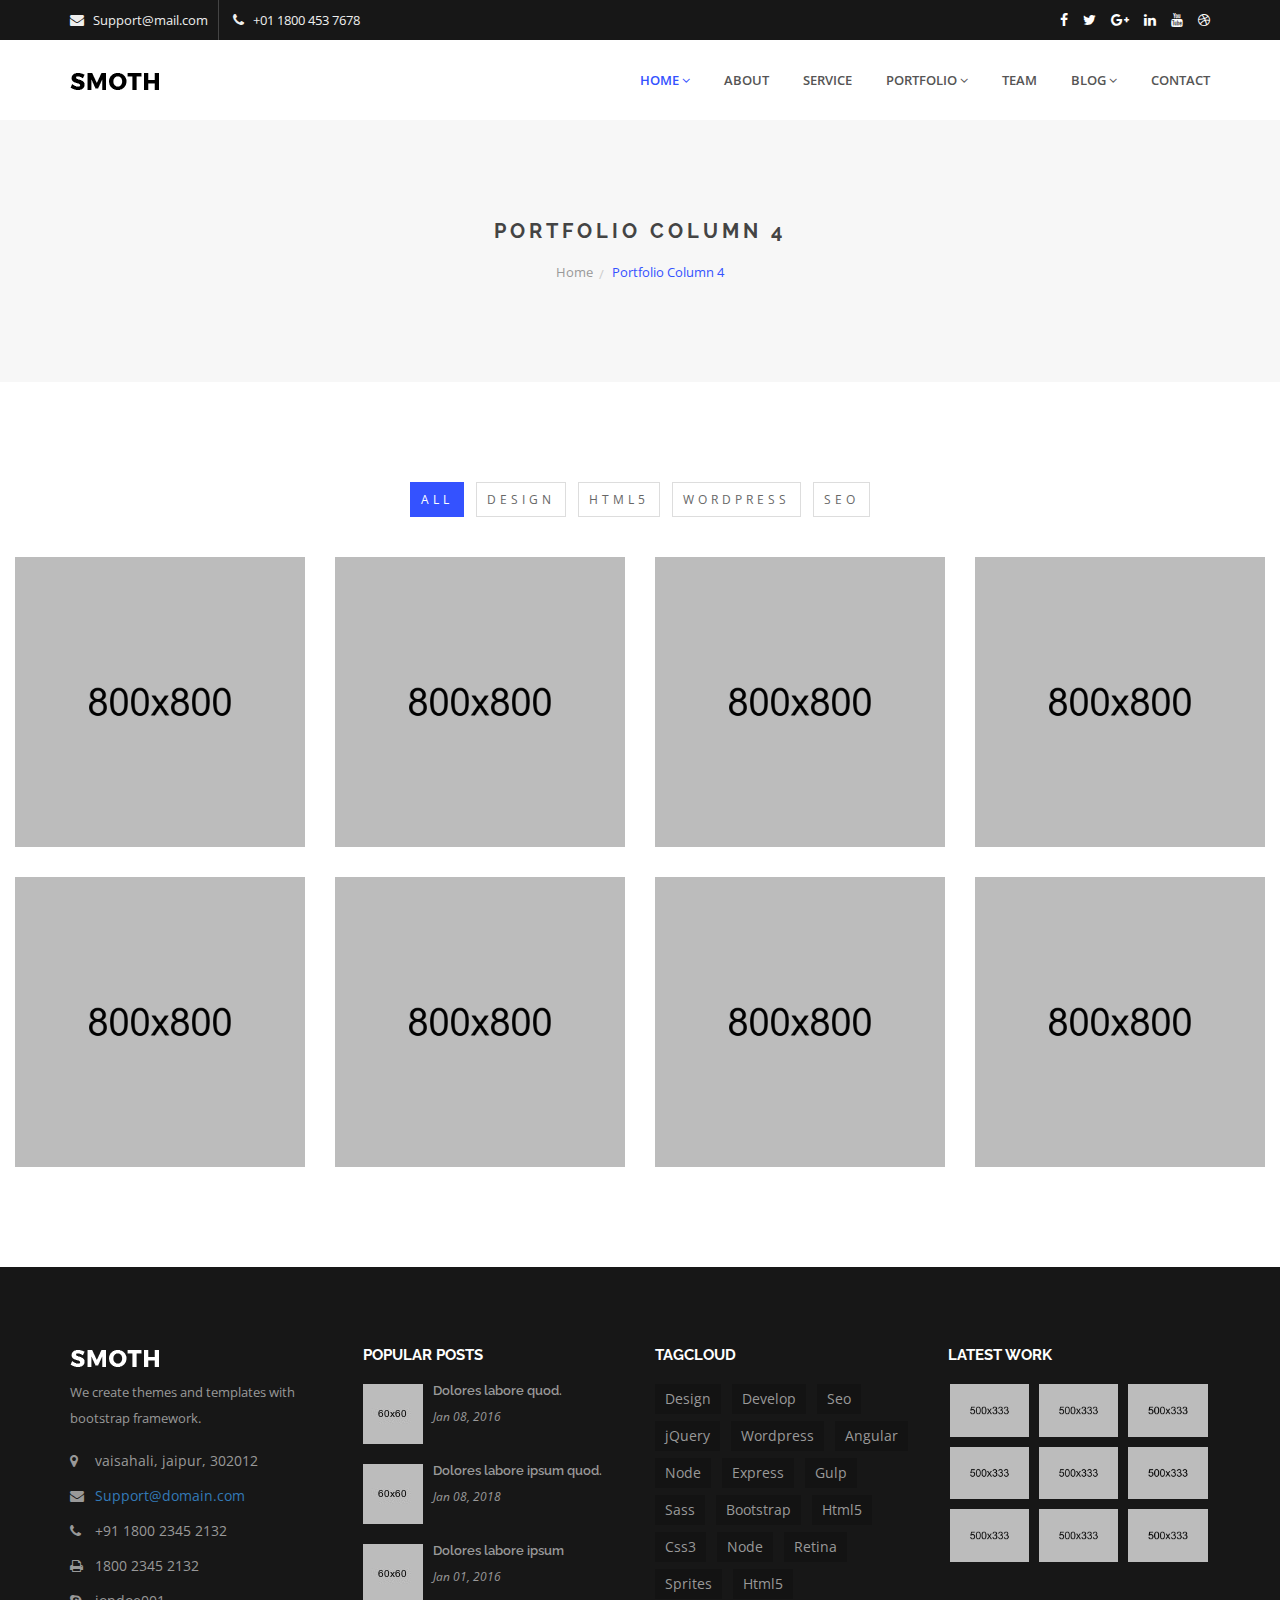
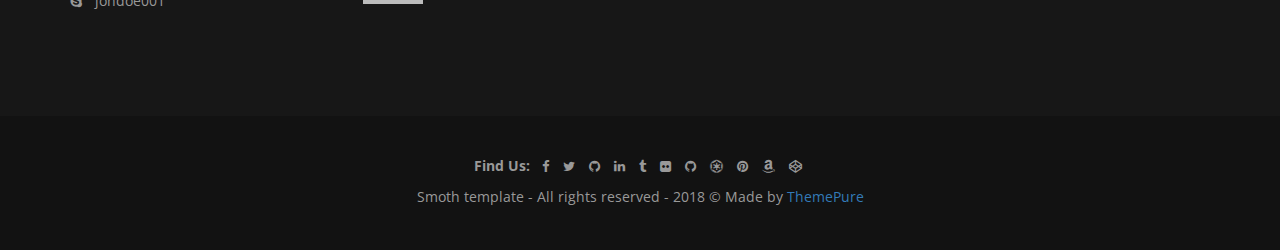
<file: template/smoth/portfolio-full.html>
<!doctype html>
<html class="no-js" lang="zxx">
    <head>
        <meta charset="utf-8">
        <meta http-equiv="x-ua-compatible" content="ie=edge">
        <title>Smoth | Corporate HTML Template</title>
        <meta name="description" content="">
        <meta name="viewport" content="width=device-width, initial-scale=1">

        <link rel="apple-touch-icon" href="apple-touch-icon.png">
        <!-- Place favicon.ico in the root directory -->
		
		<!-- all css here -->
        <link rel="stylesheet" href="css/bootstrap.min.css">
        <link rel="stylesheet" href="css/font-awesome.min.css">
        <link rel="stylesheet" href="css/pe-icon-7-stroke.css">
        <link rel="stylesheet" href="css/owl.carousel.css">
		<link rel="stylesheet" href="css/magnific-popup.css">
		<link rel="stylesheet" href="css/meanmenu.css">
        <link rel="stylesheet" href="style.css">
        <link rel="stylesheet" href="css/responsive.css">
        <script src="js/vendor/modernizr-2.8.3.min.js"></script>
    </head>
    <body>
        <!--[if lt IE 8]>
            <p class="browserupgrade">You are using an <strong>outdated</strong> browser. Please <a href="http://browsehappy.com/">upgrade your browser</a> to improve your experience.</p>
        <![endif]-->

		<!-- header start -->
		<header>
			<div class="header-top-area black-bg hidden-xs">
				<div class="container">
					<div class="row">
						<div class="col-md-6 col-sm-6">
							<ul class="top-right">
								<li>
									<i class="fa fa-envelope"></i>
									<span>Support@mail.com</span>
								</li>
								<li>
									<i class="fa fa-phone"></i>
									<span>+01 1800 453 7678</span>
								</li>
							</ul>
						</div>
						<div class="col-md-6 col-sm-6 hidden-xs">
							<div class="header-icon floatright">
								<a href="#"><i class="fa fa-facebook"></i></a>
								<a href="#"><i class="fa fa-twitter"></i></a>
								<a href="#"><i class="fa fa-google-plus"></i></a>
								<a href="#"><i class="fa fa-linkedin"></i></a>
								<a href="#"><i class="fa fa-youtube"></i></a>
								<a href="#"><i class="fa fa-dribbble"></i></a>
							</div>							
						</div>
					</div>
				</div>
			</div>
			<!-- main-menu-area-start -->
			<div class="main-menu-area">
				<div class="container">
					<div class="row">
						<div class="col-md-3 col-sm-2">
							<div class="logo">
								<a href="index.html"><img src="img/logo/1.png" alt="" /></a>
							</div>
						</div>
						<div class="col-md-9 col-sm-10">
							<div class="main-menu floatright">
								<nav>
									<ul>
										<li class="active"><a href="index.html">Home<i class="fa fa-angle-down"></i></a>
											<ul class="submenu">
												<li><a href="index.html">home version 1</a></li>
												<li><a href="index-2.html">home version 2</a></li>
												<li><a href="index-3.html">home version 3</a></li>
											</ul>
										</li>
										<li><a href="about.html">about</a></li>
										<li><a href="service.html">service</a></li>
										<li><a href="portfolio.html">Portfolio<i class="fa fa-angle-down"></i></a>
											<ul class="submenu">
												<li><a href="portfolio-column-2.html">portfolio column 2</a></li>
												<li><a href="portfolio-column-4.html">portfolio column 4</a></li>
												<li><a href="portfolio-full.html">portfolio fullwidth</a></li>
											</ul>
										</li>
										<li><a href="team.html">team</a></li>
										<li><a href="blog-left-sidebar.html">blog<i class="fa fa-angle-down"></i></a>
											<ul class="submenu">
												<li><a href="blog-left-sidebar.html">blog left sidebar</a></li>
												<li><a href="blog-right-sidebar.html">blog right sidebar</a></li>
												<li><a href="blog-details.html">blog details</a></li>
											</ul>
										</li>
										<li><a href="contact.html">contact</a></li>
									</ul>
								</nav>
							</div>
							<div class="mobile-menu-area"></div>
						</div>
					</div>
				</div>
			</div>
			<!-- main-menu-area-end -->
		</header>
		<!-- header end -->
		<!-- breadcrumb-area-start -->
		<div class="breadcrumb-area bg-color ptb-100">
			<div class="container">
				<div class="row">
					<div class="col-md-12">
						<div class="breadcrumb-title text-center">
							<h1>Portfolio Column 4</h1>
							<div class="breadcrumb-menu">
							<ul>
								<li><a href="index.html">home</a></li>
								<li>Portfolio Column 4</li>
							</ul>
						</div>
						</div>
					</div>
				</div>
			</div>
		</div>
		<!-- breadcrumb-area-end -->
		<!-- portfolio-area-start -->
		<div class="portfolio-area pt-100 pb-70">
			<div class="container-fluid">
				<div class="row">
					<div class="col-md-12">
						<ul class="portfolio-filter text-center">
							<li class="filter active" data-filter="all">all</li>
							<li class="filter" data-filter=".design">design</li>
							<li class="filter" data-filter=".HTML5">HTML5</li>
							<li class="filter" data-filter=".wordpress">wordpress</li>
							<li class="filter" data-filter=".Seo">Seo</li>
						</ul>
					</div>
					<div id="Container">
						<div class="col-md-3 mix design Seo col-sm-4">
							<div class="single-portfolio mb-30">
								<div class="portfolio-img">
									<a href="#"><img src="img/portfolio/1.jpg" alt="" /></a>
								</div>
								<div class="portfolio-info">
									<div class="portfolio-icon">
										<a class="image-link" href="img/portfolio/1.jpg"><i class="fa fa-plus"></i></a>
										<a href="#"><i class="fa fa-eye"></i></a>
									</div>
								</div>
							</div>
						</div>
						<div class="col-md-3 mix Seo wordpress col-sm-4">
							<div class="single-portfolio mb-30">
								<div class="portfolio-img">
									<a href="#"><img src="img/portfolio/2.jpg" alt="" /></a>
								</div>
								<div class="portfolio-info">
									<div class="portfolio-icon">
										<a class="image-link" href="img/portfolio/2.jpg"><i class="fa fa-plus"></i></a>
										<a href="#"><i class="fa fa-eye"></i></a>
									</div>
								</div>
							</div>
						</div>
						<div class="col-md-3 mix wordpress design col-sm-4">
							<div class="single-portfolio mb-30">
								<div class="portfolio-img">
									<a href="#"><img src="img/portfolio/3.jpg" alt="" /></a>
								</div>
								<div class="portfolio-info">
									<div class="portfolio-icon">
										<a class="image-link" href="img/portfolio/3.jpg"><i class="fa fa-plus"></i></a>
										<a href="#"><i class="fa fa-eye"></i></a>
									</div>
								</div>
							</div>
						</div>
						<div class="col-md-3 mix design wordpress HTML5 col-sm-4">
							<div class="single-portfolio mb-30">
								<div class="portfolio-img">
									<a href="#"><img src="img/portfolio/4.jpg" alt="" /></a>
								</div>
								<div class="portfolio-info">
									<div class="portfolio-icon">
										<a class="image-link" href="img/portfolio/4.jpg"><i class="fa fa-plus"></i></a>
										<a href="#"><i class="fa fa-eye"></i></a>
									</div>
								</div>
							</div>
						</div>
						<div class="col-md-3 mix wordpress HTML5 col-sm-4">
							<div class="single-portfolio mb-30">
								<div class="portfolio-img">
									<a href="#"><img src="img/portfolio/5.jpg" alt="" /></a>
								</div>
								<div class="portfolio-info">
									<div class="portfolio-icon">
										<a class="image-link" href="img/portfolio/5.jpg"><i class="fa fa-plus"></i></a>
										<a href="#"><i class="fa fa-eye"></i></a>
									</div>
								</div>
							</div>
						</div>
						<div class="col-md-3 mix HTML5 Seo col-sm-4">
							<div class="single-portfolio mb-30">
								<div class="portfolio-img">
									<a href="#"><img src="img/portfolio/6.jpg" alt="" /></a>
								</div>
								<div class="portfolio-info">
									<div class="portfolio-icon">
										<a class="image-link" href="img/portfolio/6.jpg"><i class="fa fa-plus"></i></a>
										<a href="#"><i class="fa fa-eye"></i></a>
									</div>
								</div>
							</div>
						</div>
						<div class="col-md-3 mix design design col-sm-4">
							<div class="single-portfolio mb-30">
								<div class="portfolio-img">
									<a href="#"><img src="img/portfolio/7.jpg" alt="" /></a>
								</div>
								<div class="portfolio-info">
									<div class="portfolio-icon">
										<a class="image-link" href="img/portfolio/7.jpg"><i class="fa fa-plus"></i></a>
										<a href="#"><i class="fa fa-eye"></i></a>
									</div>
								</div>
							</div>
						</div>
						<div class="col-md-3 mix design design col-sm-4">
							<div class="single-portfolio mb-30">
								<div class="portfolio-img">
									<a href="#"><img src="img/portfolio/8.jpg" alt="" /></a>
								</div>
								<div class="portfolio-info">
									<div class="portfolio-icon">
										<a class="image-link" href="img/portfolio/8.jpg"><i class="fa fa-plus"></i></a>
										<a href="#"><i class="fa fa-eye"></i></a>
									</div>
								</div>
							</div>
						</div>
					</div>
				</div>
			</div>
		</div>
		<!-- portfolio-area-end -->
		<!-- footer start -->
		<footer>
			<div class="footer-area black-bg ptb-80">
				<div class="container">
					<div class="row">
						<div class="col-md-3 col-sm-4">
							<div class="footer-widget md-30">
								<div class="footer-img">
									<a href="#"><img src="img/logo/2.png" alt="" /></a>
								</div>
								<div class="footer-address">
									<p>We create themes and templates with bootstrap framework.</p>
								</div>
								<div class="address">
									<ul class="list-unstyled contact">
										<li><p><strong><i class="fa fa-map-marker"></i> </strong> vaisahali, jaipur, 302012</p></li> 
										<li><p><strong><i class="fa fa-envelope"></i></strong> <a href="#">Support@domain.com</a></p></li>
										<li> <p><strong><i class="fa fa-phone"></i></strong> +91 1800 2345 2132</p></li>
										<li> <p><strong><i class="fa fa-print"></i> </strong> 1800 2345 2132</p></li>
										<li> <p><strong><i class="fa fa-skype"></i> </strong> jondoe001</p></li>
									</ul>
								</div>
							</div>
						</div>
						<div class="col-md-3 col-sm-4">
							<div class="widget mb-30">
								<div class="widget-title">
									<h4>Popular Posts</h4>
									<ul class="posts-list">
										<li>
											<div class="list-img">
												<a href="#"><img src="img/footer/1.jpg" alt="" /></a>
											</div>
											<h5><a href="#">Dolores labore quod.</a></h5>
											<span>Jan 08, 2016</span>
										</li>
										<li>
											<div class="list-img">
												<a href="#"><img src="img/footer/2.jpg" alt="" /></a>
											</div>
											<h5><a href="#">Dolores labore ipsum quod.</a></h5>
											<span>Jan 08, 2018</span>
										</li>
										<li>
											<div class="list-img">
												<a href="#"><img src="img/footer/3.jpg" alt="" /></a>
											</div>
											<h5><a href="#">Dolores labore ipsum</a></h5>
											<span>Jan 01, 2016</span>
										</li>
									</ul>
								</div>
							</div>
						</div>
						<div class="col-md-3 col-sm-4 hidden-sm">
							<div class="widget mb-30">
								<div class="widget-title">
									<h4>Tagcloud</h4>
									<div class="tagcloud">
										<a href="#">Design</a>
										<a href="#">Develop</a>
										<a href="#">Seo</a>
										<a href="#">jQuery</a>
										<a href="#">Wordpress</a>
										<a href="#">Angular</a>
										<a href="#">Node</a>
										<a href="#">Express</a>
										<a href="#">Gulp</a>
										<a href="#">Sass</a>
										<a href="#">Bootstrap</a>
										<a href="#">Html5</a>
										<a href="#">Css3</a>
										<a href="#">Node</a>
										<a href="#">Retina</a>
										<a href="#">Sprites</a>
										<a href="#">Html5</a>
									</div>
								</div>
							</div>
						</div>
						<div class="col-md-3 col-sm-4">
							<div class="widget ">
								<div class="widget-title">
									<h4>Latest Work</h4>
									<div class="rows">
										<ul class="Flickr-list">
											<li>
												<a href="#"><img src="img/portfolio/img-1.jpg" alt="" /></a>
											</li>
											<li>
												<a href="#"><img src="img/portfolio/img-2.jpg" alt="" /></a>
											</li>
											<li>
												<a href="#"><img src="img/portfolio/img-3.jpg" alt="" /></a>
											</li>
											<li>
												<a href="#"><img src="img/portfolio/img-4.jpg" alt="" /></a>
											</li>
											<li>
												<a href="#"><img src="img/portfolio/img-5.jpg" alt="" /></a>
											</li>
											<li>
												<a href="#"><img src="img/portfolio/img-6.jpg" alt="" /></a>
											</li>
											<li>
												<a href="#"><img src="img/portfolio/img-7.jpg" alt="" /></a>
											</li>
											<li>
												<a href="#"><img src="img/portfolio/img-8.jpg" alt="" /></a>
											</li>
											<li>
												<a href="#"><img src="img/portfolio/img-9.jpg" alt="" /></a>
											</li>
										</ul>
									</div>
								</div>
							</div>
						</div>
					</div>
				</div>
			</div>
			<div class="footer-bottom-area">
				<div class="container">
					<div class="social-icons text-center">
						<label>Find Us:</label>
						<a href="#"><i class="fa fa-facebook"></i></a>
						<a href="#"><i class="fa fa-twitter"></i></a>
						<a href="#"><i class="fa fa-github"></i></a>
						<a href="#"><i class="fa fa-linkedin"></i></a>
						<a href="#"><i class="fa fa-tumblr"></i></a>
						<a href="#"><i class="fa fa-flickr"></i></a>
						<a href="#"><i class="fa fa-github"></i></a>
						<a href="#"><i class="fa fa-ge"></i></a>
						<a href="#"><i class="fa fa-pinterest"></i></a>
						<a href="#"><i class="fa fa-amazon"></i></a>
						<a href="#"><i class="fa fa-codepen"></i></a>
					</div>
					<div class="copyright text-center">
						<p>Smoth template - All rights reserved - 2018 © Made by</p>
						<a href="#">ThemePure</a>
					</div>
				</div>
			</div>
		</footer>
		<!-- footer end -->
		<!-- all js here -->
        <script src="js/vendor/jquery-1.12.0.min.js"></script>
        <script src="js/bootstrap.min.js"></script>
        <script src="js/owl.carousel.min.js"></script>
        <script src="js/jquery.meanmenu.js"></script>
        <script src="js/jquery.mixitup.min.js"></script>
        <script src="js/jquery.magnific-popup.min.js"></script>
        <script src="js/jquery.counterup.min.js"></script>
        <script src="js/waypoints.min.js"></script>
        <script src="js/plugins.js"></script>
        <script src="js/main.js"></script>
    </body>
</html>
</file>
<file: template/smoth/css/pe-icon-7-stroke.css>
@font-face {
	font-family: 'Pe-icon-7-stroke';
	src:url('../fonts/Pe-icon-7-stroke.eot?d7yf1v');
	src:url('../fonts/Pe-icon-7-stroke.eot?#iefixd7yf1v') format('embedded-opentype'),
		url('../fonts/Pe-icon-7-stroke.woff?d7yf1v') format('woff'),
		url('../fonts/Pe-icon-7-stroke.ttf?d7yf1v') format('truetype'),
		url('../fonts/Pe-icon-7-stroke.svg?d7yf1v#Pe-icon-7-stroke') format('svg');
	font-weight: normal;
	font-style: normal;
}

[class^="pe-7s-"], [class*=" pe-7s-"] {
	display: inline-block;
	font-family: 'Pe-icon-7-stroke';
	speak: none;
	font-style: normal;
	font-weight: normal;
	font-variant: normal;
	text-transform: none;
	line-height: 1;

	/* Better Font Rendering =========== */
	-webkit-font-smoothing: antialiased;
	-moz-osx-font-smoothing: grayscale;
}

.pe-7s-album:before {
	content: "\e6aa";
}
.pe-7s-arc:before {
	content: "\e6ab";
}
.pe-7s-back-2:before {
	content: "\e6ac";
}
.pe-7s-bandaid:before {
	content: "\e6ad";
}
.pe-7s-car:before {
	content: "\e6ae";
}
.pe-7s-diamond:before {
	content: "\e6af";
}
.pe-7s-door-lock:before {
	content: "\e6b0";
}
.pe-7s-eyedropper:before {
	content: "\e6b1";
}
.pe-7s-female:before {
	content: "\e6b2";
}
.pe-7s-gym:before {
	content: "\e6b3";
}
.pe-7s-hammer:before {
	content: "\e6b4";
}
.pe-7s-headphones:before {
	content: "\e6b5";
}
.pe-7s-helm:before {
	content: "\e6b6";
}
.pe-7s-hourglass:before {
	content: "\e6b7";
}
.pe-7s-leaf:before {
	content: "\e6b8";
}
.pe-7s-magic-wand:before {
	content: "\e6b9";
}
.pe-7s-male:before {
	content: "\e6ba";
}
.pe-7s-map-2:before {
	content: "\e6bb";
}
.pe-7s-next-2:before {
	content: "\e6bc";
}
.pe-7s-paint-bucket:before {
	content: "\e6bd";
}
.pe-7s-pendrive:before {
	content: "\e6be";
}
.pe-7s-photo:before {
	content: "\e6bf";
}
.pe-7s-piggy:before {
	content: "\e6c0";
}
.pe-7s-plugin:before {
	content: "\e6c1";
}
.pe-7s-refresh-2:before {
	content: "\e6c2";
}
.pe-7s-rocket:before {
	content: "\e6c3";
}
.pe-7s-settings:before {
	content: "\e6c4";
}
.pe-7s-shield:before {
	content: "\e6c5";
}
.pe-7s-smile:before {
	content: "\e6c6";
}
.pe-7s-usb:before {
	content: "\e6c7";
}
.pe-7s-vector:before {
	content: "\e6c8";
}
.pe-7s-wine:before {
	content: "\e6c9";
}
.pe-7s-cloud-upload:before {
	content: "\e68a";
}
.pe-7s-cash:before {
	content: "\e68c";
}
.pe-7s-close:before {
	content: "\e680";
}
.pe-7s-bluetooth:before {
	content: "\e68d";
}
.pe-7s-cloud-download:before {
	content: "\e68b";
}
.pe-7s-way:before {
	content: "\e68e";
}
.pe-7s-close-circle:before {
	content: "\e681";
}
.pe-7s-id:before {
	content: "\e68f";
}
.pe-7s-angle-up:before {
	content: "\e682";
}
.pe-7s-wristwatch:before {
	content: "\e690";
}
.pe-7s-angle-up-circle:before {
	content: "\e683";
}
.pe-7s-world:before {
	content: "\e691";
}
.pe-7s-angle-right:before {
	content: "\e684";
}
.pe-7s-volume:before {
	content: "\e692";
}
.pe-7s-angle-right-circle:before {
	content: "\e685";
}
.pe-7s-users:before {
	content: "\e693";
}
.pe-7s-angle-left:before {
	content: "\e686";
}
.pe-7s-user-female:before {
	content: "\e694";
}
.pe-7s-angle-left-circle:before {
	content: "\e687";
}
.pe-7s-up-arrow:before {
	content: "\e695";
}
.pe-7s-angle-down:before {
	content: "\e688";
}
.pe-7s-switch:before {
	content: "\e696";
}
.pe-7s-angle-down-circle:before {
	content: "\e689";
}
.pe-7s-scissors:before {
	content: "\e697";
}
.pe-7s-wallet:before {
	content: "\e600";
}
.pe-7s-safe:before {
	content: "\e698";
}
.pe-7s-volume2:before {
	content: "\e601";
}
.pe-7s-volume1:before {
	content: "\e602";
}
.pe-7s-voicemail:before {
	content: "\e603";
}
.pe-7s-video:before {
	content: "\e604";
}
.pe-7s-user:before {
	content: "\e605";
}
.pe-7s-upload:before {
	content: "\e606";
}
.pe-7s-unlock:before {
	content: "\e607";
}
.pe-7s-umbrella:before {
	content: "\e608";
}
.pe-7s-trash:before {
	content: "\e609";
}
.pe-7s-tools:before {
	content: "\e60a";
}
.pe-7s-timer:before {
	content: "\e60b";
}
.pe-7s-ticket:before {
	content: "\e60c";
}
.pe-7s-target:before {
	content: "\e60d";
}
.pe-7s-sun:before {
	content: "\e60e";
}
.pe-7s-study:before {
	content: "\e60f";
}
.pe-7s-stopwatch:before {
	content: "\e610";
}
.pe-7s-star:before {
	content: "\e611";
}
.pe-7s-speaker:before {
	content: "\e612";
}
.pe-7s-signal:before {
	content: "\e613";
}
.pe-7s-shuffle:before {
	content: "\e614";
}
.pe-7s-shopbag:before {
	content: "\e615";
}
.pe-7s-share:before {
	content: "\e616";
}
.pe-7s-server:before {
	content: "\e617";
}
.pe-7s-search:before {
	content: "\e618";
}
.pe-7s-film:before {
	content: "\e6a5";
}
.pe-7s-science:before {
	content: "\e619";
}
.pe-7s-disk:before {
	content: "\e6a6";
}
.pe-7s-ribbon:before {
	content: "\e61a";
}
.pe-7s-repeat:before {
	content: "\e61b";
}
.pe-7s-refresh:before {
	content: "\e61c";
}
.pe-7s-add-user:before {
	content: "\e6a9";
}
.pe-7s-refresh-cloud:before {
	content: "\e61d";
}
.pe-7s-paperclip:before {
	content: "\e69c";
}
.pe-7s-radio:before {
	content: "\e61e";
}
.pe-7s-note2:before {
	content: "\e69d";
}
.pe-7s-print:before {
	content: "\e61f";
}
.pe-7s-network:before {
	content: "\e69e";
}
.pe-7s-prev:before {
	content: "\e620";
}
.pe-7s-mute:before {
	content: "\e69f";
}
.pe-7s-power:before {
	content: "\e621";
}
.pe-7s-medal:before {
	content: "\e6a0";
}
.pe-7s-portfolio:before {
	content: "\e622";
}
.pe-7s-like2:before {
	content: "\e6a1";
}
.pe-7s-plus:before {
	content: "\e623";
}
.pe-7s-left-arrow:before {
	content: "\e6a2";
}
.pe-7s-play:before {
	content: "\e624";
}
.pe-7s-key:before {
	content: "\e6a3";
}
.pe-7s-plane:before {
	content: "\e625";
}
.pe-7s-joy:before {
	content: "\e6a4";
}
.pe-7s-photo-gallery:before {
	content: "\e626";
}
.pe-7s-pin:before {
	content: "\e69b";
}
.pe-7s-phone:before {
	content: "\e627";
}
.pe-7s-plug:before {
	content: "\e69a";
}
.pe-7s-pen:before {
	content: "\e628";
}
.pe-7s-right-arrow:before {
	content: "\e699";
}
.pe-7s-paper-plane:before {
	content: "\e629";
}
.pe-7s-delete-user:before {
	content: "\e6a7";
}
.pe-7s-paint:before {
	content: "\e62a";
}
.pe-7s-bottom-arrow:before {
	content: "\e6a8";
}
.pe-7s-notebook:before {
	content: "\e62b";
}
.pe-7s-note:before {
	content: "\e62c";
}
.pe-7s-next:before {
	content: "\e62d";
}
.pe-7s-news-paper:before {
	content: "\e62e";
}
.pe-7s-musiclist:before {
	content: "\e62f";
}
.pe-7s-music:before {
	content: "\e630";
}
.pe-7s-mouse:before {
	content: "\e631";
}
.pe-7s-more:before {
	content: "\e632";
}
.pe-7s-moon:before {
	content: "\e633";
}
.pe-7s-monitor:before {
	content: "\e634";
}
.pe-7s-micro:before {
	content: "\e635";
}
.pe-7s-menu:before {
	content: "\e636";
}
.pe-7s-map:before {
	content: "\e637";
}
.pe-7s-map-marker:before {
	content: "\e638";
}
.pe-7s-mail:before {
	content: "\e639";
}
.pe-7s-mail-open:before {
	content: "\e63a";
}
.pe-7s-mail-open-file:before {
	content: "\e63b";
}
.pe-7s-magnet:before {
	content: "\e63c";
}
.pe-7s-loop:before {
	content: "\e63d";
}
.pe-7s-look:before {
	content: "\e63e";
}
.pe-7s-lock:before {
	content: "\e63f";
}
.pe-7s-lintern:before {
	content: "\e640";
}
.pe-7s-link:before {
	content: "\e641";
}
.pe-7s-like:before {
	content: "\e642";
}
.pe-7s-light:before {
	content: "\e643";
}
.pe-7s-less:before {
	content: "\e644";
}
.pe-7s-keypad:before {
	content: "\e645";
}
.pe-7s-junk:before {
	content: "\e646";
}
.pe-7s-info:before {
	content: "\e647";
}
.pe-7s-home:before {
	content: "\e648";
}
.pe-7s-help2:before {
	content: "\e649";
}
.pe-7s-help1:before {
	content: "\e64a";
}
.pe-7s-graph3:before {
	content: "\e64b";
}
.pe-7s-graph2:before {
	content: "\e64c";
}
.pe-7s-graph1:before {
	content: "\e64d";
}
.pe-7s-graph:before {
	content: "\e64e";
}
.pe-7s-global:before {
	content: "\e64f";
}
.pe-7s-gleam:before {
	content: "\e650";
}
.pe-7s-glasses:before {
	content: "\e651";
}
.pe-7s-gift:before {
	content: "\e652";
}
.pe-7s-folder:before {
	content: "\e653";
}
.pe-7s-flag:before {
	content: "\e654";
}
.pe-7s-filter:before {
	content: "\e655";
}
.pe-7s-file:before {
	content: "\e656";
}
.pe-7s-expand1:before {
	content: "\e657";
}
.pe-7s-exapnd2:before {
	content: "\e658";
}
.pe-7s-edit:before {
	content: "\e659";
}
.pe-7s-drop:before {
	content: "\e65a";
}
.pe-7s-drawer:before {
	content: "\e65b";
}
.pe-7s-download:before {
	content: "\e65c";
}
.pe-7s-display2:before {
	content: "\e65d";
}
.pe-7s-display1:before {
	content: "\e65e";
}
.pe-7s-diskette:before {
	content: "\e65f";
}
.pe-7s-date:before {
	content: "\e660";
}
.pe-7s-cup:before {
	content: "\e661";
}
.pe-7s-culture:before {
	content: "\e662";
}
.pe-7s-crop:before {
	content: "\e663";
}
.pe-7s-credit:before {
	content: "\e664";
}
.pe-7s-copy-file:before {
	content: "\e665";
}
.pe-7s-config:before {
	content: "\e666";
}
.pe-7s-compass:before {
	content: "\e667";
}
.pe-7s-comment:before {
	content: "\e668";
}
.pe-7s-coffee:before {
	content: "\e669";
}
.pe-7s-cloud:before {
	content: "\e66a";
}
.pe-7s-clock:before {
	content: "\e66b";
}
.pe-7s-check:before {
	content: "\e66c";
}
.pe-7s-chat:before {
	content: "\e66d";
}
.pe-7s-cart:before {
	content: "\e66e";
}
.pe-7s-camera:before {
	content: "\e66f";
}
.pe-7s-call:before {
	content: "\e670";
}
.pe-7s-calculator:before {
	content: "\e671";
}
.pe-7s-browser:before {
	content: "\e672";
}
.pe-7s-box2:before {
	content: "\e673";
}
.pe-7s-box1:before {
	content: "\e674";
}
.pe-7s-bookmarks:before {
	content: "\e675";
}
.pe-7s-bicycle:before {
	content: "\e676";
}
.pe-7s-bell:before {
	content: "\e677";
}
.pe-7s-battery:before {
	content: "\e678";
}
.pe-7s-ball:before {
	content: "\e679";
}
.pe-7s-back:before {
	content: "\e67a";
}
.pe-7s-attention:before {
	content: "\e67b";
}
.pe-7s-anchor:before {
	content: "\e67c";
}
.pe-7s-albums:before {
	content: "\e67d";
}
.pe-7s-alarm:before {
	content: "\e67e";
}
.pe-7s-airplay:before {
	content: "\e67f";
}
</file>
<file: template/smoth/style.css>
/*-----------------------------------------------------------------------------------

    Template Name: Smoth Corporate HTML Template
    Author: Themepure
    Version: 1.0

-----------------------------------------------------------------------------------
    
    CSS INDEX
    ===================
	
    1. Template default CSS
	2. header
	3. slider-area
	4. What-we-do-area
	5. counter-area
	6. portfolio-area
	7. service-area
	8. testimonial-area
	9. footer
	10. contact-area
	11. blog-area
	13. about-area
	14. team-area
	15. price
	16. video-area

-----------------------------------------------------------------------------------*/

/*----------------------------------------*/
/*  1. Template default CSS
/*----------------------------------------*/
/* google-font */
@import url('https://fonts.googleapis.com/css?family=Open+Sans:300,400,600,700|Raleway:300,400,500,600,700,900');
html, body {height: 100%;}
.floatleft {float:left}
.floatright {float:right}
.alignleft {float:left;margin-right:15px;margin-bottom: 15px}
.alignright {float:right;margin-left:15px;margin-bottom: 15px}
.aligncenter {display:block;margin:0 auto 15px}
a:focus {
  border: medium none;
  outline: 0 none;
}
img {max-width:100%;height:auto}
.fix {overflow:hidden}
p {margin:0 0 15px;}
h1, h2, h3, h4, h5, h6 {
  font-family: 'Raleway', sans-serif;
  margin: 0 0 10px;
}
h1 a,
h2 a,
h3 a,
h4 a,
h5 a,
h6 a { 
    color: inherit 
}
a {transition: all 0.3s ease 0s;text-decoration:none;}
a:hover {
  text-decoration: none;
}
a:active {
  outline: 0 none;
}
a:focus{text-decoration:none;}
ul{
list-style: outside none none;
margin: 0;
padding: 0
}
.clear{clear:both}
body {color:#444;
font-family: 'Open Sans', sans-serif;
}
::-moz-selection {
    background: #b3d4fc;
    text-shadow: none;
}
::selection {
    background: #b3d4fc;
    text-shadow: none;
}
.browserupgrade {
    margin: 0.2em 0;
    background: #ccc;
    color: #000;
    padding: 0.2em 0;
}

/*************************
   Text color
*************************/
.text-blue { color: #3B5998; }
.text-red { color: #CB2027 ;}
.text-white { color: #FFFFFF ;}
.text-black { color: #363636; }
.text-theme { color: #f10; }

.text-white h1, .text-white p, .text-white h2{ color: #fff; }
.text-white { color: #fff; }
.text-black { color: #363636 ;}
.text-green { color: #3452ff ;}
.text-theme { color: #f10; }

/*colored background*/
 .white-bg { background: #FFFFFF !important; }
 .gray-bg { background: #F8F8F8 !important; }
 .gray-bg-1 { background: #CD2735 !important; }
 .blue-bg { background: #3452ff !important; }
 .blue-bg-1 { background: #8D2BE2 !important; }
 .green-bg { background: #00FF00 !important; }
 .green-bg-1 { background: #FF8000 !important; }
 .black-bg { background: #171717 !important; }
 .default-bg { background: #50C1F0 !important; }
 .transparent-bg { background: transparent !important; }
 .maroon-bg{background: #811D15 !important;811D15}

/*************************
  Basic margin padding
*************************/
.m-0 {
    margin-top: 0;
    margin-right: 0;
    margin-bottom: 0;
    margin-left: 0;
}
.p-0 {
    padding-top: 0;
    padding-right: 0;
    padding-bottom: 0;
    padding-left: 0;
}
/*************************
         Margin top
*************************/
.mt-0 { margin-top: 0 }
.mt-10 { margin-top: 10px }
.mt-15 { margin-top: 15px }
.mt-20 { margin-top: 20px }
.mt-30 { margin-top: 30px }
.mt-40 { margin-top: 40px }
.mt-50 { margin-top: 50px }
.mt-60 { margin-top: 60px }
.mt-70 { margin-top: 70px }
.mt-80 { margin-top: 80px }
.mt-90 { margin-top: 90px }
.mt-100 { margin-top: 100px }
.mt-110 { margin-top: 110px }
.mt-120 { margin-top: 120px }
.mt-130 { margin-top: 130px }
.mt-140 { margin-top: 140px }
.mt-150 { margin-top: 150px }
/*************************
      Margin right
*************************/
.mr-0 { margin-right: 0px }
.mr-10 { margin-right: 10px }
.mr-15 { margin-right: 15px }
.mr-20 { margin-right: 20px }
.mr-30 { margin-right: 30px }
.mr-40 { margin-right: 40px }
.mr-50 { margin-right: 50px }
.mr-60 { margin-right: 60px }
.mr-70 { margin-right: 70px }
.mr-80 { margin-right: 80px }
.mr-90 { margin-right: 90px }
.mr-100 { margin-right: 100px }
.mr-110 { margin-right: 110px }
.mr-120 { margin-right: 120px }
.mr-130 { margin-right: 130px }
.mr-140 { margin-right: 140px }
.mr-150 { margin-right: 150px }
/*************************
      Margin bottom
*************************/
.mb-0 { margin-bottom: 0 }
.mb-10 { margin-bottom: 10px }
.mb-15 { margin-bottom: 15px }
.mb-20 { margin-bottom: 20px }
.mb-30 { margin-bottom: 30px }
.mb-40 { margin-bottom: 40px }
.mb-50 { margin-bottom: 50px }
.mb-60 { margin-bottom: 60px }
.mb-70 { margin-bottom: 70px }
.mb-80 { margin-bottom: 80px }
.mb-90 { margin-bottom: 90px }
.mb-100 { margin-bottom: 100px }
.mb-110 { margin-bottom: 110px }
.mb-120 { margin-bottom: 120px }
.mb-130 { margin-bottom: 130px }
.mb-140 { margin-bottom: 140px }
.mb-150 { margin-bottom: 150px }
/*************************
        Margin left
*************************/
.ml-0 { margin-left: 0 }
.ml-10 { margin-left: 10px }
.ml-15 { margin-left: 15px }
.ml-20 { margin-left: 20px }
.ml-30 { margin-left: 30px }
.ml-40 { margin-left: 40px }
.ml-50 { margin-left: 50px }
.ml-60 { margin-left: 60px }
.ml-70 { margin-left: 70px }
.ml-80 { margin-left: 80px }
.ml-90 { margin-left: 90px }
.ml-100 { margin-left: 100px }
.ml-110 { margin-left: 110px }
.ml-120 { margin-left: 120px }
.ml-130 { margin-left: 130px }
.ml-140 { margin-left: 140px }
.ml-150 { margin-left: 150px }
/*************************
        Padding top
*************************/
.pt-0 { padding-top: 0 }
.pt-10 { padding-top: 10px }
.pt-15 { padding-top: 15px }
.pt-20 { padding-top: 20px }
.pt-30 { padding-top: 30px }
.pt-40 { padding-top: 40px }
.pt-50 { padding-top: 50px }
.pt-60 { padding-top: 60px }
.pt-70 { padding-top: 70px }
.pt-80 { padding-top: 80px }
.pt-90 { padding-top: 90px }
.pt-100 { padding-top: 100px }
.pt-110 { padding-top: 110px }
.pt-120 { padding-top: 120px }
.pt-130 { padding-top: 130px }
.pt-140 { padding-top: 140px }
.pt-150 { padding-top: 150px }
/*************************
        Padding right
*************************/
.pr-0 { padding-right: 0 }
.pr-10 { padding-right: 10px }
.pr-15 { padding-right: 15px }
.pr-20 { padding-right: 20px }
.pr-30 { padding-right: 30px }
.pr-40 { padding-right: 40px }
.pr-50 { padding-right: 50px }
.pr-60 { padding-right: 60px }
.pr-70 { padding-right: 70px }
.pr-80 { padding-right: 80px }
.pr-90 { padding-right: 90px }
.pr-100 { padding-right: 100px }
.pr-110 { padding-right: 110px }
.pr-120 { padding-right: 120px }
.pr-130 { padding-right: 130px }
.pr-140 { padding-right: 140px }
/*************************
        Padding bottom
*************************/
.pb-0 { padding-bottom: 0 }
.pb-10 { padding-bottom: 10px }
.pb-15 { padding-bottom: 15px }
.pb-20 { padding-bottom: 20px }
.pb-30 { padding-bottom: 30px }
.pb-40 { padding-bottom: 40px }
.pb-50 { padding-bottom: 50px }
.pb-60 { padding-bottom: 60px }
.pb-70 { padding-bottom: 70px }
.pb-80 { padding-bottom: 80px }
.pb-90 { padding-bottom: 90px }
.pb-100 { padding-bottom: 100px }
.pb-110 { padding-bottom: 110px }
.pb-120 { padding-bottom: 120px }
.pb-130 { padding-bottom: 130px }
.pb-140 { padding-bottom: 140px }
.pb-150 { padding-bottom: 150px }
/*************************
        Padding left
*************************/
.pl-0 { padding-left: 0 }
.pl-10 { padding-left: 10px }
.pl-15 { padding-left: 15px }
.pl-20 { padding-left: 20px }
.pl-30 { padding-left: 30px }
.pl-40 { padding-left: 40px }
.pl-50 { padding-left: 50px }
.pl-60 { padding-left: 60px }
.pl-70 { padding-left: 70px }
.pl-80 { padding-left: 80px }
.pl-90 { padding-left: 90px }
.pl-100 { padding-left: 100px }
.pl-110 { padding-left: 110px }
.pl-120 { padding-left: 120px }
.pl-130 { padding-left: 130px }
.pl-140 { padding-left: 140px }
.pl-150 { padding-left: 150px }


/***************************
    Page section padding 
****************************/
.ptb-0 { padding: 0 }
.ptb-10 { padding: 10px 0 }
.ptb-20 { padding: 20px 0 }
.ptb-30 { padding: 30px 0 }
.ptb-40 { padding: 40px 0 }
.ptb-50 { padding: 50px 0 }
.ptb-60 { padding: 60px 0 }
.ptb-70 { padding: 70px 0 }
.ptb-80 { padding: 80px 0 }
.ptb-90 { padding: 90px 0 }
.ptb-100 { padding: 100px 0 }
.ptb-110 { padding: 110px 0 }
.ptb-120 { padding: 120px 0 }
.ptb-130 { padding: 130px 0 }
.ptb-140 { padding: 140px 0 }
.ptb-150 { padding: 150px 0 }

/***************************
    Page section margin 
****************************/
.mtb-0 { margin: 0 }
.mtb-10 { margin: 10px 0 }
.mtb-15 { margin: 15px 0 }
.mtb-20 { margin: 20px 0 }
.mtb-30 { margin: 30px 0 }
.mtb-40 { margin: 40px 0 }
.mtb-50 { margin: 50px 0 }
.mtb-60 { margin: 60px 0 }
.mtb-70 { margin: 70px 0 }
.mtb-80 { margin: 80px 0 }
.mtb-90 { margin: 90px 0 }
.mtb-100 { margin: 100px 0 }
.mtb-110 { margin: 110px 0 }
.mtb-120 { margin: 120px 0 }
.mtb-130 { margin: 130px 0 }
.mtb-140 { margin: 140px 0 }
.mtb-150 { margin: 150px 0; }
.bg-opacity{position:relative}
.bg-opacity::before {
  background: hsl(0, 0%, 0%) none repeat scroll 0 0;
  content: "";
  height: 100%;
  left: 0;
  opacity: 0.5;
  position: absolute;
  top: 0;
  width: 100%;
  z-index: 99;
}
.bg-opacity-2{position:relative;}
.bg-opacity-2::before {
  background: hsl(0, 0%, 0%) none repeat scroll 0 0;
  content: "";
  height: 100%;
  left: 0;
  opacity: 0.5;
  position: absolute;
  top: 0;
  width: 100%;
  z-index: 99;
}
.bg-img-2 {
  background: rgba(0, 0, 0, 0) url("img/bg/2.jpg") repeat scroll 0 0;
  background-position: center center;
  background-size: cover;
}
/* 2. header */
/* header-top-area */
.header-top-area{}
.search-icon i {
  color: #ffffff;
  line-height: 40px;
}
.header-icon {
  margin-top: 5px;
}
.header-search {
  margin-left: 12px;
  position: relative;
  cursor: pointer;
}
.search-form {
  opacity: 0;
  position: absolute;
  right: 0;
  top: 120%;
  transition: all 0.3s ease 0s;
  visibility: hidden;
  width: 175px;
  z-index: 99;
}
.header-search:hover .search-form{visibility: visible;opacity: 1;top:100%}
.search-form form {
  position: relative;
}
.search-form form input {
  border: 1px solid #dddddd;
  height: 35px;
  padding: 0 10px;
  width: 100%;
}
.search-form form button {
  background: rgba(0, 0, 0, 0) none repeat scroll 0 0;
  border: 0 none;
  color: #666666;
  height: 100%;
  position: absolute;
  right: 0;
  width: 35px;
}
.header-icon a {
  color: #ffffff;
  float: left;
  font-size: 14px;
  height: 30px;
  line-height: 30px;
  margin-left: 15px;
  text-align: center;
  transition: all 0.3s ease 0s;
}
.header-icon a:hover{color:#3452ff;}
.top-right{}
.top-right li {
  border-right: 1px solid #444444;
  color: #eeeeee;
  display: inline-block;
  line-height: 40px;
  padding: 0 10px;
}
.top-right li:last-child{border:0}
.top-right li:first-child{padding-left:0}
.top-right li i {
  margin-right: 5px;
}.top-right li i {
  margin-right: 5px;
}
.top-right li span {
  font-size: 13px;
  font-weight: 400;
}
.top-right li a {
  color: #eeeeee;
  font-size: 13px;
  font-weight: 400;
}
/* main-menu-area */
.main-menu-area{}
.logo {
  margin-top: 30px;
}
.main-menu{}
.main-menu ul{}
.main-menu ul li {
  display: inline-block;
  position:relative;
}
.main-menu ul li a {
  color: #555;
  display: block;
  font-size: 13px;
  font-weight: 600;
  line-height: 20px;
  padding: 30px 15px;
  text-transform: uppercase;
  transition: all 0.3s ease 0s;
}
.main-menu ul li:last-child a{padding-right:0;} 
.main-menu ul li:hover > a, .main-menu ul li.active > a {
  color: #3452ff;
}
.main-menu ul li a i {
  margin-left: 3px;
}
/* sub-menu */
.main-menu ul li ul.submenu {
  background: #fff none repeat scroll 0 0;
  opacity: 0;
  position: absolute;
  text-align: left;
  top: 120%;
  transition: all 0.3s ease 0s;
  visibility: hidden;
  width: 180px;
  z-index: 9999;
}
.main-menu ul li.last-elements ul.submenu {
  right: 0;
}
.main-menu ul li:hover ul.submenu{opacity:1;visibility:visible;top:100%;}
.main-menu ul li ul.submenu li {
  display: block;
}
.main-menu ul li ul.submenu li a {
  font-size: 14px;
  font-weight: 400;
  padding: 8px 20px;
  text-transform: capitalize;
}
.main-menu ul li ul.submenu li a:hover {
  background: #3452ff none repeat scroll 0 0;
  color: #ffffff;
}

/* 3. slider-area */
.slider-area{}
.single-slider{position:relative;}
.slider-img{}
.single-slider {
  background-position: center center;
  background-size: cover;
  padding: 310px 0;
  position: relative;
}
.slider-text {
  position: relative;
  z-index: 99;
}
.slider-text h1 {
  color: #fff;
  font-size: 48px;
  font-weight: 400;
  text-transform: capitalize;
}
.slider-text p {
  color: #ffffff;
  font-size: 17px;
  font-weight: 400;
  line-height: 28px;
  margin-bottom: 22px;
}
.slider-text a {
  border: 1px solid #fff;
  color: #fff;
  display: inline-block;
  font-size: 14px;
  font-weight: 600;
  margin-right: 10px;
  padding: 10px 28px;
  text-transform: uppercase;
  transition: all 0.3s ease 0s;
}
.slider-text a.active {
  background: #3452ff none repeat scroll 0 0;
  border-color: #3452ff;
  color: #ffffff;
}
.slider-text a.active:hover{background:#333333;border-color:#333333;}
.slider-active .owl-nav div {
  background: #3452ff none repeat scroll 0 0;
  border-radius: 50%;
  color: #ffffff;
  font-size: 37px;
  height: 50px;
  left: 0;
  line-height: 48px;
  opacity: 0;
  position: absolute;
  text-align: center;
  top: 50%;
  transform: translateY(-50%);
  transition: all 0.3s ease 0s;
  width: 50px;
}
.slider-active .owl-nav div.owl-next {
  left: auto;
  right:0;
}
.slider-active:hover .owl-nav div{left:40px;opacity:1;}
.slider-active:hover .owl-nav div.owl-next{left:auto;right:40px;}
/* 4. What-we-do-area */
.What-wedo-area{}
.section-title {
  margin-bottom: 60px;
}
.section-title h2 {
  font-size: 30px;
  font-weight: 700;
  letter-spacing: 1px;
  padding-bottom: 20px;
  position: relative;
  text-transform: uppercase;
  margin-bottom:20px;
}
.section-title.text-center > p {
  color: #555;
  font-size: 16px;
  font-weight: 300;
  line-height: 26px;
}
.section-title h2::before {
  background: #bbb none repeat scroll 0 0;
  bottom: 0;
  content: "";
  height: 1px;
  left: 50%;
  position: absolute;
  transform: translateX(-50%);
  width: 50px;
}
.single-What-wedo {
  background: #f6f6f6 none repeat scroll 0 0;
  padding: 20px;
}
.What-wedo-text{}
.icon-box {
  font-size: 49px;
  margin-bottom: 15px;
}
.What-wedo-text h3 {
  font-size: 16px;
  font-weight: 700;
  margin-bottom: 20px;
  position: relative;
  text-transform: uppercase;
}
.section-title h2::before {
  background: #3452ff;
  bottom: 0;
  content: "";
  height: 1px;
  left: 50%;
  position: absolute;
  transform: translateX(-50%);
  width: 50px;
}
.What-wedo-text p {
  font-size: 14px;
  font-weight: 400;
  line-height: 26px;
  margin-bottom: 0;
}
/* 5. counter-area */
.counter-area{}
.single-counter {
  background: #292e47 none repeat scroll 0 0;
  float: left;
  padding-bottom: 90px;
  padding-top: 90px;
  width: 25%;
}
.single-counter:nth-child(2n) {
  background: #24283F none repeat scroll 0 0;
}
.counter-text {
  text-align: center;
}
.counter-text h3 {
  color: #fff;
  font-family: inherit;
  font-size: 50px;
  font-weight: 400;
  line-height: 37px;
  margin-bottom: 25px;
}
.counter-text h4 {
  font-size: 16px;
  font-weight: 600;
  text-transform: capitalize;
  color: #fff;
  margin-bottom: 0;
}
/* 6. portfolio-area */
.portfolio-area{}
.portfolio-filter {
  margin-bottom: 40px;
}
.portfolio-filter li.filter.active {
  background: #3452ff;
  color: #fff;
  border-color:#3452ff;
}
.portfolio-filter li {
  border: 1px solid #dddddd;
  color: #666666;
  cursor: pointer;
  display: inline-block;
  font-size: 12px;
  font-weight: 400;
  letter-spacing: 4px;
  margin: 0 4px;
  padding: 8px 10px;
  text-transform: uppercase;
  transition: all 0.3s ease-in-out 0s;
}
.portfolio-filter li:hover{background:#3452ff;color:#fff;border-color:#3452ff;}
.single-portfolio {
  position: relative;
}
.portfolio-img{}
.portfolio-img a {
  display: block;
  position: relative;
}
.portfolio-img a::before {
  background: #3452ff none repeat scroll 0 0;
  bottom: 0;
  content: "";
  left: 0;
  opacity: 0;
  position: absolute;
  right: 0;
  top: 0;
  transition: all 0.3s ease 0s;
  z-index: 99;
}
.single-portfolio:hover .portfolio-img a::before{opacity:.8;right:15px;left:15px;top:15px;bottom:15px}
.portfolio-info {
  left: 0;
  position: absolute;
  right: 0;
  text-align: center;
  top: 50%;
  transform: translateY(-50%);
  z-index: 99;
}
.portfolio-icon{}
.portfolio-icon i {
  background: #fff none repeat scroll 0 0;
  color: #3452ff;
  display: inline-block;
  height: 40px;
  line-height: 40px;
  text-align: center;
  width: 40px;
  z-index: 99;
  margin: 0 5px;
  opacity:0;
  transition:.3s;
}
.portfolio-icon i:hover{background: #3452ff;color:#fff}
.single-portfolio:hover .portfolio-icon i{opacity:1;}
#Container .mix{display:none}
/* 7. service-area */
.service-area{}
.single-service{}
.service-icon {
  margin-bottom: 25px;
}
.service-icon i {
  background: #eee none repeat scroll 0 0;
  border-radius: 50%;
  color: #3452ff;
  font-size: 30px;
  height: 95px;
  line-height: 95px;
  transition: all 0.3s ease 0s;
  width: 95px;
}
.single-service:hover .service-icon i{
  background: #3452ff none repeat scroll 0 0;
  color: #fff;
  transform: rotate(360deg) scale(1);
}
.service-text h4 {
  color: #000;
  font-size: 18px;
  font-weight: 700;
  letter-spacing: 1px;
  margin-bottom: 15px;
  text-transform: uppercase;
}
.service-text p {
  color: #666;
  line-height: 26px;
  font-weight: 400;
  font-size: 14px;
  margin-bottom: 0;
}
/* 8. testimonial-area */
.testimonial-area{}
.testimonial-wrapper {
  background: hsl(0, 0%, 100%) none repeat scroll 0 0;
  border: 1px solid hsl(0, 0%, 94%);
  padding: 25px 30px;
}
.testimonial-img {
  margin-bottom: 10px;
}
.testimonial-img.text-center > img {
  border-radius: 50%;
}
.testimonial-info{}
.testimonial-info.text-center > p {
  font-size: 14px;
  font-style: italic;
  font-weight: 400;
  line-height: 26px;
  margin-bottom: 0;
  color:#666;
}
.testimonial-info span {
  display: block;
  font-size: 13px;
  font-weight: 600;
  margin-top: 15px;
  font-style: italic;
}
.testimonial-active.owl-carousel .owl-item img {
  display: inline-block;
  width: inherit;
}
/* 9. footer */
.contact strong i {
  margin-right: 5px;
}
.contact strong {
  float: left;
  font-weight: bold;
  margin-right: 10px;
  width: 15px;
}
.footer-area{
  color: hsl(0, 0%, 60%);
}
.footer-img {
  margin-bottom: 10px;
}
.footer-address > p {
  font-size: 13px;
  font-weight: 400;
  line-height: 26px;
  margin-bottom: 0;
}
.footer-address {
  margin-bottom: 20px;
}
label {
  margin-bottom: 8px;
  margin-right: 3px;
}
.address > a {
  color: hsl(0, 0%, 60%);
}
.widget{}
.widget-title{}
.widget-title h4 {
  color: #ffffff;
  font-size: 15px;
  font-weight: 700;
  margin-bottom: 20px;
  text-transform: uppercase;
}
.list-img {
  float: left;
}
.posts-list > li {
  overflow: hidden;
  margin-bottom: 20px;
}
.posts-list >li:last-child {margin-bottom:0} 
.posts-list h5 {
  margin-left: 70px;
  font-size: 13px;
  font-weight: 600;
}
.posts-list a:hover{color:#fff;}
.posts-list span {
  display: block;
  font-size: 12px;
  font-style: italic;
  margin-left: 70px;
}
.tagcloud > a {
  background: #131313 none repeat scroll 0 0;
  color: #999999;
  display: inline-block;
  font-size: 14px;
  margin-bottom: 7px;
  margin-right: 7px;
  padding: 5px 10px;
  transition: all 0.3s ease 0s;
}
.tagcloud > a:hover{background:#3452ff;color:#fff;}
.Flickr-list {
  margin: 0 -3px;
  overflow: hidden;
}
.Flickr-list > li {
  display: block;
  float: left;
  overflow: hidden;
  padding: 0 5px 10px;
  width: 33.33%;
}
.btn-follow {
  color: hsl(0, 0%, 100%);
}
.social-icons label {
  font-size: 14px;
  font-weight: 700;
  margin-right: 3px;
   color: hsl(0, 0%, 60%);
}
.footer-bottom-area {
  background: #121212 none repeat scroll 0 0;
  padding: 40px 0;
}
.social-icons.text-center > a {
  font-size: 13px;
  margin: 0 5px;
  color: hsl(0, 0%, 60%);
  transition:.3s;
}
.social-icons.text-center > a:hover{color:#3452ff;}
.copyright.text-center > p {
  color: hsl(0, 0%, 60%);
  display: inline-block;
  font-size: 14px;
  font-weight: 400;
  line-height: 26px;
  margin-bottom: 0;
}
/* brand */
.single-brand {
  text-align: center;
}
.brand-img {
  border: 1px solid #dddddd;
  transition: all 0.3s ease 0s;
}
.brand-img:hover{border-color:#3452ff;}
.brand-active.owl-carousel .owl-item img {
  display: inline-block;
  width: inherit;
}
/* breadcrumb-area */
.bg-color {
  background: hsl(0, 0%, 97%) none repeat scroll 0 0;
}
.breadcrumb-title h1 {
  font-size: 20px;
  font-weight: 700;
  letter-spacing: 4px;
  margin-bottom: 20px;
  text-transform: uppercase;
}
.breadcrumb-menu ul li {
  color: #3452ff;
  display: inline-block;
  font-size: 13px;
  padding: 0 5px;
  text-transform: capitalize;
}
.breadcrumb-menu ul li::after {
  color: hsl(0, 0%, 80%);
  content: "/";
  display: inline-block;
  float: right;
  position: relative;
  right: -6px;
  top: 2px;
}
.breadcrumb-menu ul li:last-child::after{display:none;}
.breadcrumb-menu a {
  color: hsl(0, 0%, 60%);
  font-size: 13px;
  font-weight: 400;
  transition: all 0.3s ease 0s;
}
/* 10. contact-area */
.contact-middle-area{}
.middle-text{}
.middle-text h4 {
  font-size: 16px;
  font-weight: 600;
}
.middle-text p {
  font-size: 14px;
  font-weight: 400;
}
.middle-text > a {
  color: #3452ff;
  font-size: 14px;
}
#map{height:300px;width:100%}
.contact-bottom-area{}
.contact-bottom-text {
  margin-bottom: 50px;
  padding-bottom: 20px;
  position: relative;
}
#contact-form{}
#contact-form input {
  border: 2px solid #eee;
  border-radius: 2px;
  color: #999;
  font-size: 14px;
  height: 39px;
  margin-bottom: 20px;
  padding: 7px 10px;
  width: 100%;
  text-transform: capitalize;
}
#contact-form textarea {
  border: 2px solid #eee;
  color: #999;
  margin-bottom: 20px;
  padding: 10px;
  width: 100%;
  font-size: 14px;
  text-transform: capitalize;
}
.btn {
  background: #3452FF;
  border-radius: 0;
  color: hsl(0, 0%, 100%);
  display: inline-block;
  font-size: 14px;
  font-weight: 700;
  letter-spacing: 2px;
  padding: 15px 30px;
  text-transform: uppercase;
  transition: all 0.3s ease 0s;
}
.btn:hover{background:#3112FF;color:#fff;}
.contact-bottom-text::before {
  background: #27d4e0 none repeat scroll 0 0;
  bottom: 0;
  content: "";
  height: 2px;
  left: 0;
  margin: auto;
  position: absolute;
  right: 0;
  width: 50px;
}
.contact-bottom-text h2 {
  font-size: 26px;
  font-weight: 700;
  letter-spacing: 3px;
  text-transform: uppercase;
}
.contact-bottom-text p {
  font-size: 17px;
  font-weight: 400;
  margin-bottom: 0;
}
/* 11. blog-area */
.blog-widget {
  margin-bottom: 50px;
}
form#search {
  position: relative;
}
form#search input {
  border: 1px solid #ededed;
  border-radius: 2px;
  color: #999999;
  font-size: 14px;
  font-weight: 400;
  height: 39px;
  padding-left: 12px;
  width: 100%;
}
form#search button {
  background: #3452ff;
  border: 2px solid #3452ff;
  color: hsl(0, 0%, 100%);
  font-weight: 700;
  height: 39px;
  padding: 0 20px;
  position: absolute;
  right: 0;
  top: 0;
  transition: all 0.3s ease 0s;
}
.widget-title{}
.widget-title h3 {
  font-size: 14px;
  font-weight: 600;
  text-transform: uppercase;
  margin-bottom: 25px;
}
.list-item{}
.list-item li {
  border-bottom: 1px solid #dddddd;
  margin-bottom: 12px;
  padding-bottom: 12px;
}
.list-item li:last-child{border-bottom:0;}
.list-item li a{color:hsl(0, 0%, 20%)}
.list-item li a:hover{color:#3452FF}
.post-list{}
.post-list li {
  margin-bottom: 16px;
  overflow: hidden;
  transition: all 0.4s ease 0s;
}
.post-list li:hover{background:#EEEEEE;}
.post-list li:last-child{margin-bottom:0;}
.blog-img {
  float: left;
  max-width: 52px;
}
.post-list h5 {
  font-size: 13px;
  font-weight: 600;
  margin-bottom: 4px;
  margin-top: 6px;
  display: block;
  margin-left: 62px;
}
.post-list span {
  display: block;
  font-size: 12px;
  font-style: italic;
  margin-left: 62px;
}
.post-list a {
  color: hsl(0, 0%, 0%);
  transition:.3s;
}
.post-list a:hover{color:#3452ff;}
.Tagcloud li {
  display: inline-block;
}
.Tagcloud li a {
  background: hsl(0, 0%, 97%) none repeat scroll 0 0;
  border-radius: 2px;
  color: hsl(0, 0%, 47%);
  display: inline-block;
  margin: 0 0 6px;
  padding: 8px 12px;
  text-transform: capitalize;
  transition: all 0.3s ease 0s;
}
.Tagcloud li a:hover{background:#3452ff;color:#fff;}
.blog-wrapper {}
.blog-media {
  position: relative;
}
.blog-content-img img {
  width: 100%;
}
.post-content {
  margin-top: 30px;
}
.blog-padd {
  margin-top: 20px;
  padding: 0 20px 20px;
}
 .post-title {
  font-size: 23px;
  font-weight: 600;
  margin-bottom: 10px;
}
.post-title a{transition:.3s;}
.post-title a:hover{color:#3452ff;}
.post-meta {
  margin-bottom: 25px;
}
.post-meta li {
  color: hsl(0, 0%, 60%);
  display: inline-block;
  font-size: 12px;
  font-weight: 700;
  letter-spacing: 1px;
  text-transform: uppercase;
}
.post-meta li::before {
  content: "/";
  padding: 0 5px;
}
.post-meta li:first-child::before {
  display: none;
}
.post-meta li a {
  color: #3452ff;
  transition: all 0.3s ease 0s;
}
.post-content > p {
  font-size: 14px;
  font-weight: 400;
  line-height: 26px;
   color: hsl(0, 0%, 40%);
}
.more {
  color: #3452ff;
  cursor: pointer;
  font-size: 14px;
  font-weight: 700;
  letter-spacing: 1px;
  text-transform: uppercase;
  transition: all 0.3s ease 0s;
}
.more:hover{color:#444444;}
/* blog-details */
.comment-form h5 {
  font-size: 14px;
  font-weight: 700;
  letter-spacing: 1px;
  position: relative;
}
.bottom-border::before {
  border-bottom: 2px solid #eeeeee;
  bottom: 0;
  content: "";
  display: block;
  position: absolute;
  width: 100%;
}
.bottom-border::after {
  border-bottom: 2px solid #3452FF;
  content: "";
  display: block;
  margin: 20px auto 30px 0;
  position: relative;
  width: 35px;
  z-index: 1;
}
.comments h5 {
  font-size: 14px;
  font-weight: 700;
  letter-spacing: 1px;
  position: relative;
}
.comment-img {
  float: left;
  margin: 5px 0 0;
  max-width: 70px;
  position: relative;
  z-index: 1;
}
.comment-img > img {
  border-radius: 50%;
}
.comment-content {
  background: #f5f5f5 none repeat scroll 0 0;
  border-radius: 2px;
  margin: 0 0 35px 90px;
  padding: 30px;
  position: relative;
}
.comment-content a {
  font-size: 14px;
  font-weight: 600;
}
.comment-content > p {
  font-size: 14px;
  font-weight: 400;
  margin-bottom: 0;
}
.comment-2 {
  margin-left: 90px;
}

/* 13. about-area */
.about-area{}
.about-text{}
.about-text h4 {
  font-size: 16px;
  font-weight: 600;
}
.about-text p {
  font-size: 14px;
  font-weight: 400;
}
.progress-bar {
  background-color: #3452FF;
  box-shadow: none;
}
.progress {
  border-radius: 4px;
  box-shadow: none;
  height: 4px;
  margin-bottom: 20px;
}
.our-skill h6 {
  letter-spacing: 1px;
  text-transform: uppercase;
}
/* 14. team-area */
.team-area{}
.single-team{}
.team-item{position: relative;}
.team-img{}
.team-img a {
  display: block;
  position: relative;
}
.team-img a::before {
  background: #3452ff none repeat scroll 0 0;
  content: "";
  height: 100%;
  left: 0;
  opacity: 0;
  position: absolute;
  top: 0;
  transition: all 0.3s ease 0s;
  width: 100%;
}
.team-item:hover .team-img a::before{opacity:.8;}
.team-social {
  left: 0;
  position: absolute;
  right: 0;
  text-align: center;
  top: 50%;
  transform: translateY(-50%);
  opacity:0;
  transition:.3;
}
.team-item:hover .team-social {opacity:1}
.team-social a {
  color: #fff;
  padding: 0 15px;
  font-size: 24px;
  z-index: 2;
  display: inline-block;
  transition:.3s;
}
.team-social a:hover{color:#BFEBE8;}
.team-inner {
  margin: 25px 0;
}
.team-inner h6 {
  font-size: 12px;
  font-weight: 700;
  letter-spacing: 1px;
  text-transform: uppercase;
}
.team-inner h6 {
  font-size: 12px;
  font-weight: 700;
  letter-spacing: 1px;
  margin: 8px;
  text-transform: uppercase;
}
/* blog */
.our-blog-area {
  background: #f8f8f8 none repeat scroll 0 0;
}
/* 15. price */
.single-price {
  background: #f9f9f9 none repeat scroll 0 0;
  border-radius: 4px 4px 0 0;
  box-shadow: 0 0 1px rgba(0, 0, 0, 0.2);
  text-align: center;
}
.price-title {
  padding: 20px;
}
.price-title h3 {
  font-size: 32px;
  font-weight: 600;
  margin-bottom: 15px;
  text-transform: uppercase;
}
.price-title span {
  font-weight: 400;
  text-transform: capitalize;
}
.price-plan {
  background: #ffffff none repeat scroll 0 0;
  padding: 10px;
  color: #3452ff;
}
.price {
  font-size: 45px;
  font-weight: 600;
}
.period {
  font-size: 14px;
  font-weight: 400;
  text-transform: capitalize;
}
.item-list > li {
  font-size: 14px;
  padding: 10px 5px;
}
.sign {
  background: #3452ff none repeat scroll 0 0;
  color: #ffffff;
  display: block;
  padding: 12px 8px;
  text-transform: uppercase;
  transition: all 0.3s ease 0s;
}
.sign i {
  color: #3452ff;
  margin-left: -14px;
    transition: all 0.3s ease-in-out 0s;
}
.single-price:hover .sign i{
  color: #ffffff;
  padding: 0 10px;
}
.sign:hover{color:#fff;}
/* 16. video-area */
.play-icon-md {
  border: 4px solid #ffffff;
  border-radius: 50%;
  color: #ffffff;
  display: inline-block;
  font-size: 24px;
  height: 75px;
  line-height: 67px;
  width: 75px;
  z-index: 99;
  position: relative;
}
.video-text {
  position: relative;
  z-index: 99;
}
.video-text p {
  color: #ffffff;
  font-size: 22px;
  font-weight: 500;
  line-height: 35px;
  margin-bottom: 0;
  margin-top: 30px;
}
.video-text h6 {
  margin-top: 30px;
  color: #fff;
  letter-spacing: 1px;
  text-transform: uppercase;
  font-weight: 600;
  font-size: 13px;
  margin-bottom: 0;
}
/* css end */
</file>
<file: template/smoth/css/responsive.css>
/* Normal desktop :992px. */
@media (min-width: 1201px) and (max-width: 1500px) {
.single-slider {
  padding: 170px 0;
}

}/* Normal desktop :992px. */
@media (min-width: 992px) and (max-width: 1200px) {
.single-slider {
  padding: 170px 0;
}

}

 
/* Tablet desktop :768px. */
@media (min-width: 768px) and (max-width: 991px) {
.main-menu ul li a {
  padding: 30px 12px;
}
.top-right li span {
  font-size: 12px;
}
.top-right li a {
  font-size: 12px;
}
.top-right li {
  line-height: 33px;
}
.single-slider {
  padding: 150px 0;
}
.mt-sm-50{margin-top:50px;}
.Flickr-list > li {
  width: inherit;
}
.footer-area .Flickr-list > li {
  width: 33.33%;
}



}

/* small mobile :320px. */
@media (max-width: 767px) {
/* .container {width:300px} */
.single-slider {
  padding: 100px 0;
}
.slider-active .owl-nav div {
  font-size: 27px;
  height: 40px;
  line-height: 36px;
  width: 40px;
}
.slider-text h1 {
  font-size: 28px;
}
.slider-text p {
  display: none;
  font-size: 13px;
  line-height: 23px;
}
.slider-text a {
  font-size: 12px;
  padding: 7px 12px;
}
.portfolio-filter li {
  margin: 3px 4px;
}
.social-icons.text-center > a {
  margin: 0 2px;
 }
.single-counter {
  width: 50%;
}
 
 
}

/* Large Mobile :480px. */
@media only screen and (min-width: 480px) and (max-width: 767px) {
.container {width:450px}
 
}
</file>
<file: myPersonalSite/MyPersonalSite.UI.MVC/_Archive/css/pe-icon-7-stroke.css>
@font-face {
	font-family: 'Pe-icon-7-stroke';
	src:url('../fonts/Pe-icon-7-stroke.eot?d7yf1v');
	src:url('../fonts/Pe-icon-7-stroke.eot?#iefixd7yf1v') format('embedded-opentype'),
		url('../fonts/Pe-icon-7-stroke.woff?d7yf1v') format('woff'),
		url('../fonts/Pe-icon-7-stroke.ttf?d7yf1v') format('truetype'),
		url('../fonts/Pe-icon-7-stroke.svg?d7yf1v#Pe-icon-7-stroke') format('svg');
	font-weight: normal;
	font-style: normal;
}

[class^="pe-7s-"], [class*=" pe-7s-"] {
	display: inline-block;
	font-family: 'Pe-icon-7-stroke';
	speak: none;
	font-style: normal;
	font-weight: normal;
	font-variant: normal;
	text-transform: none;
	line-height: 1;

	/* Better Font Rendering =========== */
	-webkit-font-smoothing: antialiased;
	-moz-osx-font-smoothing: grayscale;
}

.pe-7s-album:before {
	content: "\e6aa";
}
.pe-7s-arc:before {
	content: "\e6ab";
}
.pe-7s-back-2:before {
	content: "\e6ac";
}
.pe-7s-bandaid:before {
	content: "\e6ad";
}
.pe-7s-car:before {
	content: "\e6ae";
}
.pe-7s-diamond:before {
	content: "\e6af";
}
.pe-7s-door-lock:before {
	content: "\e6b0";
}
.pe-7s-eyedropper:before {
	content: "\e6b1";
}
.pe-7s-female:before {
	content: "\e6b2";
}
.pe-7s-gym:before {
	content: "\e6b3";
}
.pe-7s-hammer:before {
	content: "\e6b4";
}
.pe-7s-headphones:before {
	content: "\e6b5";
}
.pe-7s-helm:before {
	content: "\e6b6";
}
.pe-7s-hourglass:before {
	content: "\e6b7";
}
.pe-7s-leaf:before {
	content: "\e6b8";
}
.pe-7s-magic-wand:before {
	content: "\e6b9";
}
.pe-7s-male:before {
	content: "\e6ba";
}
.pe-7s-map-2:before {
	content: "\e6bb";
}
.pe-7s-next-2:before {
	content: "\e6bc";
}
.pe-7s-paint-bucket:before {
	content: "\e6bd";
}
.pe-7s-pendrive:before {
	content: "\e6be";
}
.pe-7s-photo:before {
	content: "\e6bf";
}
.pe-7s-piggy:before {
	content: "\e6c0";
}
.pe-7s-plugin:before {
	content: "\e6c1";
}
.pe-7s-refresh-2:before {
	content: "\e6c2";
}
.pe-7s-rocket:before {
	content: "\e6c3";
}
.pe-7s-settings:before {
	content: "\e6c4";
}
.pe-7s-shield:before {
	content: "\e6c5";
}
.pe-7s-smile:before {
	content: "\e6c6";
}
.pe-7s-usb:before {
	content: "\e6c7";
}
.pe-7s-vector:before {
	content: "\e6c8";
}
.pe-7s-wine:before {
	content: "\e6c9";
}
.pe-7s-cloud-upload:before {
	content: "\e68a";
}
.pe-7s-cash:before {
	content: "\e68c";
}
.pe-7s-close:before {
	content: "\e680";
}
.pe-7s-bluetooth:before {
	content: "\e68d";
}
.pe-7s-cloud-download:before {
	content: "\e68b";
}
.pe-7s-way:before {
	content: "\e68e";
}
.pe-7s-close-circle:before {
	content: "\e681";
}
.pe-7s-id:before {
	content: "\e68f";
}
.pe-7s-angle-up:before {
	content: "\e682";
}
.pe-7s-wristwatch:before {
	content: "\e690";
}
.pe-7s-angle-up-circle:before {
	content: "\e683";
}
.pe-7s-world:before {
	content: "\e691";
}
.pe-7s-angle-right:before {
	content: "\e684";
}
.pe-7s-volume:before {
	content: "\e692";
}
.pe-7s-angle-right-circle:before {
	content: "\e685";
}
.pe-7s-users:before {
	content: "\e693";
}
.pe-7s-angle-left:before {
	content: "\e686";
}
.pe-7s-user-female:before {
	content: "\e694";
}
.pe-7s-angle-left-circle:before {
	content: "\e687";
}
.pe-7s-up-arrow:before {
	content: "\e695";
}
.pe-7s-angle-down:before {
	content: "\e688";
}
.pe-7s-switch:before {
	content: "\e696";
}
.pe-7s-angle-down-circle:before {
	content: "\e689";
}
.pe-7s-scissors:before {
	content: "\e697";
}
.pe-7s-wallet:before {
	content: "\e600";
}
.pe-7s-safe:before {
	content: "\e698";
}
.pe-7s-volume2:before {
	content: "\e601";
}
.pe-7s-volume1:before {
	content: "\e602";
}
.pe-7s-voicemail:before {
	content: "\e603";
}
.pe-7s-video:before {
	content: "\e604";
}
.pe-7s-user:before {
	content: "\e605";
}
.pe-7s-upload:before {
	content: "\e606";
}
.pe-7s-unlock:before {
	content: "\e607";
}
.pe-7s-umbrella:before {
	content: "\e608";
}
.pe-7s-trash:before {
	content: "\e609";
}
.pe-7s-tools:before {
	content: "\e60a";
}
.pe-7s-timer:before {
	content: "\e60b";
}
.pe-7s-ticket:before {
	content: "\e60c";
}
.pe-7s-target:before {
	content: "\e60d";
}
.pe-7s-sun:before {
	content: "\e60e";
}
.pe-7s-study:before {
	content: "\e60f";
}
.pe-7s-stopwatch:before {
	content: "\e610";
}
.pe-7s-star:before {
	content: "\e611";
}
.pe-7s-speaker:before {
	content: "\e612";
}
.pe-7s-signal:before {
	content: "\e613";
}
.pe-7s-shuffle:before {
	content: "\e614";
}
.pe-7s-shopbag:before {
	content: "\e615";
}
.pe-7s-share:before {
	content: "\e616";
}
.pe-7s-server:before {
	content: "\e617";
}
.pe-7s-search:before {
	content: "\e618";
}
.pe-7s-film:before {
	content: "\e6a5";
}
.pe-7s-science:before {
	content: "\e619";
}
.pe-7s-disk:before {
	content: "\e6a6";
}
.pe-7s-ribbon:before {
	content: "\e61a";
}
.pe-7s-repeat:before {
	content: "\e61b";
}
.pe-7s-refresh:before {
	content: "\e61c";
}
.pe-7s-add-user:before {
	content: "\e6a9";
}
.pe-7s-refresh-cloud:before {
	content: "\e61d";
}
.pe-7s-paperclip:before {
	content: "\e69c";
}
.pe-7s-radio:before {
	content: "\e61e";
}
.pe-7s-note2:before {
	content: "\e69d";
}
.pe-7s-print:before {
	content: "\e61f";
}
.pe-7s-network:before {
	content: "\e69e";
}
.pe-7s-prev:before {
	content: "\e620";
}
.pe-7s-mute:before {
	content: "\e69f";
}
.pe-7s-power:before {
	content: "\e621";
}
.pe-7s-medal:before {
	content: "\e6a0";
}
.pe-7s-portfolio:before {
	content: "\e622";
}
.pe-7s-like2:before {
	content: "\e6a1";
}
.pe-7s-plus:before {
	content: "\e623";
}
.pe-7s-left-arrow:before {
	content: "\e6a2";
}
.pe-7s-play:before {
	content: "\e624";
}
.pe-7s-key:before {
	content: "\e6a3";
}
.pe-7s-plane:before {
	content: "\e625";
}
.pe-7s-joy:before {
	content: "\e6a4";
}
.pe-7s-photo-gallery:before {
	content: "\e626";
}
.pe-7s-pin:before {
	content: "\e69b";
}
.pe-7s-phone:before {
	content: "\e627";
}
.pe-7s-plug:before {
	content: "\e69a";
}
.pe-7s-pen:before {
	content: "\e628";
}
.pe-7s-right-arrow:before {
	content: "\e699";
}
.pe-7s-paper-plane:before {
	content: "\e629";
}
.pe-7s-delete-user:before {
	content: "\e6a7";
}
.pe-7s-paint:before {
	content: "\e62a";
}
.pe-7s-bottom-arrow:before {
	content: "\e6a8";
}
.pe-7s-notebook:before {
	content: "\e62b";
}
.pe-7s-note:before {
	content: "\e62c";
}
.pe-7s-next:before {
	content: "\e62d";
}
.pe-7s-news-paper:before {
	content: "\e62e";
}
.pe-7s-musiclist:before {
	content: "\e62f";
}
.pe-7s-music:before {
	content: "\e630";
}
.pe-7s-mouse:before {
	content: "\e631";
}
.pe-7s-more:before {
	content: "\e632";
}
.pe-7s-moon:before {
	content: "\e633";
}
.pe-7s-monitor:before {
	content: "\e634";
}
.pe-7s-micro:before {
	content: "\e635";
}
.pe-7s-menu:before {
	content: "\e636";
}
.pe-7s-map:before {
	content: "\e637";
}
.pe-7s-map-marker:before {
	content: "\e638";
}
.pe-7s-mail:before {
	content: "\e639";
}
.pe-7s-mail-open:before {
	content: "\e63a";
}
.pe-7s-mail-open-file:before {
	content: "\e63b";
}
.pe-7s-magnet:before {
	content: "\e63c";
}
.pe-7s-loop:before {
	content: "\e63d";
}
.pe-7s-look:before {
	content: "\e63e";
}
.pe-7s-lock:before {
	content: "\e63f";
}
.pe-7s-lintern:before {
	content: "\e640";
}
.pe-7s-link:before {
	content: "\e641";
}
.pe-7s-like:before {
	content: "\e642";
}
.pe-7s-light:before {
	content: "\e643";
}
.pe-7s-less:before {
	content: "\e644";
}
.pe-7s-keypad:before {
	content: "\e645";
}
.pe-7s-junk:before {
	content: "\e646";
}
.pe-7s-info:before {
	content: "\e647";
}
.pe-7s-home:before {
	content: "\e648";
}
.pe-7s-help2:before {
	content: "\e649";
}
.pe-7s-help1:before {
	content: "\e64a";
}
.pe-7s-graph3:before {
	content: "\e64b";
}
.pe-7s-graph2:before {
	content: "\e64c";
}
.pe-7s-graph1:before {
	content: "\e64d";
}
.pe-7s-graph:before {
	content: "\e64e";
}
.pe-7s-global:before {
	content: "\e64f";
}
.pe-7s-gleam:before {
	content: "\e650";
}
.pe-7s-glasses:before {
	content: "\e651";
}
.pe-7s-gift:before {
	content: "\e652";
}
.pe-7s-folder:before {
	content: "\e653";
}
.pe-7s-flag:before {
	content: "\e654";
}
.pe-7s-filter:before {
	content: "\e655";
}
.pe-7s-file:before {
	content: "\e656";
}
.pe-7s-expand1:before {
	content: "\e657";
}
.pe-7s-exapnd2:before {
	content: "\e658";
}
.pe-7s-edit:before {
	content: "\e659";
}
.pe-7s-drop:before {
	content: "\e65a";
}
.pe-7s-drawer:before {
	content: "\e65b";
}
.pe-7s-download:before {
	content: "\e65c";
}
.pe-7s-display2:before {
	content: "\e65d";
}
.pe-7s-display1:before {
	content: "\e65e";
}
.pe-7s-diskette:before {
	content: "\e65f";
}
.pe-7s-date:before {
	content: "\e660";
}
.pe-7s-cup:before {
	content: "\e661";
}
.pe-7s-culture:before {
	content: "\e662";
}
.pe-7s-crop:before {
	content: "\e663";
}
.pe-7s-credit:before {
	content: "\e664";
}
.pe-7s-copy-file:before {
	content: "\e665";
}
.pe-7s-config:before {
	content: "\e666";
}
.pe-7s-compass:before {
	content: "\e667";
}
.pe-7s-comment:before {
	content: "\e668";
}
.pe-7s-coffee:before {
	content: "\e669";
}
.pe-7s-cloud:before {
	content: "\e66a";
}
.pe-7s-clock:before {
	content: "\e66b";
}
.pe-7s-check:before {
	content: "\e66c";
}
.pe-7s-chat:before {
	content: "\e66d";
}
.pe-7s-cart:before {
	content: "\e66e";
}
.pe-7s-camera:before {
	content: "\e66f";
}
.pe-7s-call:before {
	content: "\e670";
}
.pe-7s-calculator:before {
	content: "\e671";
}
.pe-7s-browser:before {
	content: "\e672";
}
.pe-7s-box2:before {
	content: "\e673";
}
.pe-7s-box1:before {
	content: "\e674";
}
.pe-7s-bookmarks:before {
	content: "\e675";
}
.pe-7s-bicycle:before {
	content: "\e676";
}
.pe-7s-bell:before {
	content: "\e677";
}
.pe-7s-battery:before {
	content: "\e678";
}
.pe-7s-ball:before {
	content: "\e679";
}
.pe-7s-back:before {
	content: "\e67a";
}
.pe-7s-attention:before {
	content: "\e67b";
}
.pe-7s-anchor:before {
	content: "\e67c";
}
.pe-7s-albums:before {
	content: "\e67d";
}
.pe-7s-alarm:before {
	content: "\e67e";
}
.pe-7s-airplay:before {
	content: "\e67f";
}
</file>
<file: myPersonalSite/MyPersonalSite.UI.MVC/_Archive/style.css>
/*-----------------------------------------------------------------------------------

    Template Name: Smoth Corporate HTML Template
    Author: Themepure
    Version: 1.0

-----------------------------------------------------------------------------------
    
    CSS INDEX
    ===================
	
    1. Template default CSS
	2. header
	3. slider-area
	4. What-we-do-area
	5. counter-area
	6. portfolio-area
	7. service-area
	8. testimonial-area
	9. footer
	10. contact-area
	11. blog-area
	13. about-area
	14. team-area
	15. price
	16. video-area

-----------------------------------------------------------------------------------*/

/*----------------------------------------*/
/*  1. Template default CSS
/*----------------------------------------*/
/* google-font */
@import url('https://fonts.googleapis.com/css?family=Open+Sans:300,400,600,700|Raleway:300,400,500,600,700,900');
html, body {height: 100%;}
.floatleft {float:left}
.floatright {float:right}
.alignleft {float:left;margin-right:15px;margin-bottom: 15px}
.alignright {float:right;margin-left:15px;margin-bottom: 15px}
.aligncenter {display:block;margin:0 auto 15px}
a:focus {
  border: medium none;
  outline: 0 none;
}
img {max-width:100%;height:auto}
.fix {overflow:hidden}
p {margin:0 0 15px;}
h1, h2, h3, h4, h5, h6 {
  font-family: 'Raleway', sans-serif;
  margin: 0 0 10px;
}
h1 a,
h2 a,
h3 a,
h4 a,
h5 a,
h6 a { 
    color: inherit 
}
a {transition: all 0.3s ease 0s;text-decoration:none;}
a:hover {
  text-decoration: none;
}
a:active {
  outline: 0 none;
}
a:focus{text-decoration:none;}
ul{
list-style: outside none none;
margin: 0;
padding: 0
}
.clear{clear:both}
body {color:#444;
font-family: 'Open Sans', sans-serif;
}
::-moz-selection {
    background: #b3d4fc;
    text-shadow: none;
}
::selection {
    background: #b3d4fc;
    text-shadow: none;
}
.browserupgrade {
    margin: 0.2em 0;
    background: #ccc;
    color: #000;
    padding: 0.2em 0;
}

/*************************
   Text color
*************************/
.text-blue { color: #3B5998; }
.text-red { color: #CB2027 ;}
.text-white { color: #FFFFFF ;}
.text-black { color: #363636; }
.text-theme { color: #f10; }

.text-white h1, .text-white p, .text-white h2{ color: #fff; }
.text-white { color: #fff; }
.text-black { color: #363636 ;}
.text-green { color: #3452ff ;}
.text-theme { color: #f10; }

/*colored background*/
 .white-bg { background: #FFFFFF !important; }
 .gray-bg { background: #F8F8F8 !important; }
 .gray-bg-1 { background: #CD2735 !important; }
 .blue-bg { background: #3452ff !important; }
 .blue-bg-1 { background: #8D2BE2 !important; }
 .green-bg { background: #00FF00 !important; }
 .green-bg-1 { background: #FF8000 !important; }
 .black-bg { background: #171717 !important; }
 .default-bg { background: #50C1F0 !important; }
 .transparent-bg { background: transparent !important; }
 .maroon-bg{background: #811D15 !important;811D15}

/*************************
  Basic margin padding
*************************/
.m-0 {
    margin-top: 0;
    margin-right: 0;
    margin-bottom: 0;
    margin-left: 0;
}
.p-0 {
    padding-top: 0;
    padding-right: 0;
    padding-bottom: 0;
    padding-left: 0;
}
/*************************
         Margin top
*************************/
.mt-0 { margin-top: 0 }
.mt-10 { margin-top: 10px }
.mt-15 { margin-top: 15px }
.mt-20 { margin-top: 20px }
.mt-30 { margin-top: 30px }
.mt-40 { margin-top: 40px }
.mt-50 { margin-top: 50px }
.mt-60 { margin-top: 60px }
.mt-70 { margin-top: 70px }
.mt-80 { margin-top: 80px }
.mt-90 { margin-top: 90px }
.mt-100 { margin-top: 100px }
.mt-110 { margin-top: 110px }
.mt-120 { margin-top: 120px }
.mt-130 { margin-top: 130px }
.mt-140 { margin-top: 140px }
.mt-150 { margin-top: 150px }
/*************************
      Margin right
*************************/
.mr-0 { margin-right: 0px }
.mr-10 { margin-right: 10px }
.mr-15 { margin-right: 15px }
.mr-20 { margin-right: 20px }
.mr-30 { margin-right: 30px }
.mr-40 { margin-right: 40px }
.mr-50 { margin-right: 50px }
.mr-60 { margin-right: 60px }
.mr-70 { margin-right: 70px }
.mr-80 { margin-right: 80px }
.mr-90 { margin-right: 90px }
.mr-100 { margin-right: 100px }
.mr-110 { margin-right: 110px }
.mr-120 { margin-right: 120px }
.mr-130 { margin-right: 130px }
.mr-140 { margin-right: 140px }
.mr-150 { margin-right: 150px }
/*************************
      Margin bottom
*************************/
.mb-0 { margin-bottom: 0 }
.mb-10 { margin-bottom: 10px }
.mb-15 { margin-bottom: 15px }
.mb-20 { margin-bottom: 20px }
.mb-30 { margin-bottom: 30px }
.mb-40 { margin-bottom: 40px }
.mb-50 { margin-bottom: 50px }
.mb-60 { margin-bottom: 60px }
.mb-70 { margin-bottom: 70px }
.mb-80 { margin-bottom: 80px }
.mb-90 { margin-bottom: 90px }
.mb-100 { margin-bottom: 100px }
.mb-110 { margin-bottom: 110px }
.mb-120 { margin-bottom: 120px }
.mb-130 { margin-bottom: 130px }
.mb-140 { margin-bottom: 140px }
.mb-150 { margin-bottom: 150px }
/*************************
        Margin left
*************************/
.ml-0 { margin-left: 0 }
.ml-10 { margin-left: 10px }
.ml-15 { margin-left: 15px }
.ml-20 { margin-left: 20px }
.ml-30 { margin-left: 30px }
.ml-40 { margin-left: 40px }
.ml-50 { margin-left: 50px }
.ml-60 { margin-left: 60px }
.ml-70 { margin-left: 70px }
.ml-80 { margin-left: 80px }
.ml-90 { margin-left: 90px }
.ml-100 { margin-left: 100px }
.ml-110 { margin-left: 110px }
.ml-120 { margin-left: 120px }
.ml-130 { margin-left: 130px }
.ml-140 { margin-left: 140px }
.ml-150 { margin-left: 150px }
/*************************
        Padding top
*************************/
.pt-0 { padding-top: 0 }
.pt-10 { padding-top: 10px }
.pt-15 { padding-top: 15px }
.pt-20 { padding-top: 20px }
.pt-30 { padding-top: 30px }
.pt-40 { padding-top: 40px }
.pt-50 { padding-top: 50px }
.pt-60 { padding-top: 60px }
.pt-70 { padding-top: 70px }
.pt-80 { padding-top: 80px }
.pt-90 { padding-top: 90px }
.pt-100 { padding-top: 100px }
.pt-110 { padding-top: 110px }
.pt-120 { padding-top: 120px }
.pt-130 { padding-top: 130px }
.pt-140 { padding-top: 140px }
.pt-150 { padding-top: 150px }
/*************************
        Padding right
*************************/
.pr-0 { padding-right: 0 }
.pr-10 { padding-right: 10px }
.pr-15 { padding-right: 15px }
.pr-20 { padding-right: 20px }
.pr-30 { padding-right: 30px }
.pr-40 { padding-right: 40px }
.pr-50 { padding-right: 50px }
.pr-60 { padding-right: 60px }
.pr-70 { padding-right: 70px }
.pr-80 { padding-right: 80px }
.pr-90 { padding-right: 90px }
.pr-100 { padding-right: 100px }
.pr-110 { padding-right: 110px }
.pr-120 { padding-right: 120px }
.pr-130 { padding-right: 130px }
.pr-140 { padding-right: 140px }
/*************************
        Padding bottom
*************************/
.pb-0 { padding-bottom: 0 }
.pb-10 { padding-bottom: 10px }
.pb-15 { padding-bottom: 15px }
.pb-20 { padding-bottom: 20px }
.pb-30 { padding-bottom: 30px }
.pb-40 { padding-bottom: 40px }
.pb-50 { padding-bottom: 50px }
.pb-60 { padding-bottom: 60px }
.pb-70 { padding-bottom: 70px }
.pb-80 { padding-bottom: 80px }
.pb-90 { padding-bottom: 90px }
.pb-100 { padding-bottom: 100px }
.pb-110 { padding-bottom: 110px }
.pb-120 { padding-bottom: 120px }
.pb-130 { padding-bottom: 130px }
.pb-140 { padding-bottom: 140px }
.pb-150 { padding-bottom: 150px }
/*************************
        Padding left
*************************/
.pl-0 { padding-left: 0 }
.pl-10 { padding-left: 10px }
.pl-15 { padding-left: 15px }
.pl-20 { padding-left: 20px }
.pl-30 { padding-left: 30px }
.pl-40 { padding-left: 40px }
.pl-50 { padding-left: 50px }
.pl-60 { padding-left: 60px }
.pl-70 { padding-left: 70px }
.pl-80 { padding-left: 80px }
.pl-90 { padding-left: 90px }
.pl-100 { padding-left: 100px }
.pl-110 { padding-left: 110px }
.pl-120 { padding-left: 120px }
.pl-130 { padding-left: 130px }
.pl-140 { padding-left: 140px }
.pl-150 { padding-left: 150px }


/***************************
    Page section padding 
****************************/
.ptb-0 { padding: 0 }
.ptb-10 { padding: 10px 0 }
.ptb-20 { padding: 20px 0 }
.ptb-30 { padding: 30px 0 }
.ptb-40 { padding: 40px 0 }
.ptb-50 { padding: 50px 0 }
.ptb-60 { padding: 60px 0 }
.ptb-70 { padding: 70px 0 }
.ptb-80 { padding: 80px 0 }
.ptb-90 { padding: 90px 0 }
.ptb-100 { padding: 100px 0 }
.ptb-110 { padding: 110px 0 }
.ptb-120 { padding: 120px 0 }
.ptb-130 { padding: 130px 0 }
.ptb-140 { padding: 140px 0 }
.ptb-150 { padding: 150px 0 }

/***************************
    Page section margin 
****************************/
.mtb-0 { margin: 0 }
.mtb-10 { margin: 10px 0 }
.mtb-15 { margin: 15px 0 }
.mtb-20 { margin: 20px 0 }
.mtb-30 { margin: 30px 0 }
.mtb-40 { margin: 40px 0 }
.mtb-50 { margin: 50px 0 }
.mtb-60 { margin: 60px 0 }
.mtb-70 { margin: 70px 0 }
.mtb-80 { margin: 80px 0 }
.mtb-90 { margin: 90px 0 }
.mtb-100 { margin: 100px 0 }
.mtb-110 { margin: 110px 0 }
.mtb-120 { margin: 120px 0 }
.mtb-130 { margin: 130px 0 }
.mtb-140 { margin: 140px 0 }
.mtb-150 { margin: 150px 0; }
.bg-opacity{position:relative}
.bg-opacity::before {
  background: hsl(0, 0%, 0%) none repeat scroll 0 0;
  content: "";
  height: 100%;
  left: 0;
  opacity: 0.5;
  position: absolute;
  top: 0;
  width: 100%;
  z-index: 99;
}
.bg-opacity-2{position:relative;}
.bg-opacity-2::before {
  background: hsl(0, 0%, 0%) none repeat scroll 0 0;
  content: "";
  height: 100%;
  left: 0;
  opacity: 0.5;
  position: absolute;
  top: 0;
  width: 100%;
  z-index: 99;
}
.bg-img-2 {
  background: rgba(0, 0, 0, 0) url("img/bg/2.jpg") repeat scroll 0 0;
  background-position: center center;
  background-size: cover;
}
/* 2. header */
/* header-top-area */
.header-top-area{}
.search-icon i {
  color: #ffffff;
  line-height: 40px;
}
.header-icon {
  margin-top: 5px;
}
.header-search {
  margin-left: 12px;
  position: relative;
  cursor: pointer;
}
.search-form {
  opacity: 0;
  position: absolute;
  right: 0;
  top: 120%;
  transition: all 0.3s ease 0s;
  visibility: hidden;
  width: 175px;
  z-index: 99;
}
.header-search:hover .search-form{visibility: visible;opacity: 1;top:100%}
.search-form form {
  position: relative;
}
.search-form form input {
  border: 1px solid #dddddd;
  height: 35px;
  padding: 0 10px;
  width: 100%;
}
.search-form form button {
  background: rgba(0, 0, 0, 0) none repeat scroll 0 0;
  border: 0 none;
  color: #666666;
  height: 100%;
  position: absolute;
  right: 0;
  width: 35px;
}
.header-icon a {
  color: #ffffff;
  float: left;
  font-size: 14px;
  height: 30px;
  line-height: 30px;
  margin-left: 15px;
  text-align: center;
  transition: all 0.3s ease 0s;
}
.header-icon a:hover{color:#3452ff;}
.top-right{}
.top-right li {
  border-right: 1px solid #444444;
  color: #eeeeee;
  display: inline-block;
  line-height: 40px;
  padding: 0 10px;
}
.top-right li:last-child{border:0}
.top-right li:first-child{padding-left:0}
.top-right li i {
  margin-right: 5px;
}.top-right li i {
  margin-right: 5px;
}
.top-right li span {
  font-size: 13px;
  font-weight: 400;
}
.top-right li a {
  color: #eeeeee;
  font-size: 13px;
  font-weight: 400;
}
/* main-menu-area */
.main-menu-area{}
.logo {
  margin-top: 30px;
}
.main-menu{}
.main-menu ul{}
.main-menu ul li {
  display: inline-block;
  position:relative;
}
.main-menu ul li a {
  color: #555;
  display: block;
  font-size: 13px;
  font-weight: 600;
  line-height: 20px;
  padding: 30px 15px;
  text-transform: uppercase;
  transition: all 0.3s ease 0s;
}
.main-menu ul li:last-child a{padding-right:0;} 
.main-menu ul li:hover > a, .main-menu ul li.active > a {
  color: #3452ff;
}
.main-menu ul li a i {
  margin-left: 3px;
}
/* sub-menu */
.main-menu ul li ul.submenu {
  background: #fff none repeat scroll 0 0;
  opacity: 0;
  position: absolute;
  text-align: left;
  top: 120%;
  transition: all 0.3s ease 0s;
  visibility: hidden;
  width: 180px;
  z-index: 9999;
}
.main-menu ul li.last-elements ul.submenu {
  right: 0;
}
.main-menu ul li:hover ul.submenu{opacity:1;visibility:visible;top:100%;}
.main-menu ul li ul.submenu li {
  display: block;
}
.main-menu ul li ul.submenu li a {
  font-size: 14px;
  font-weight: 400;
  padding: 8px 20px;
  text-transform: capitalize;
}
.main-menu ul li ul.submenu li a:hover {
  background: #3452ff none repeat scroll 0 0;
  color: #ffffff;
}

/* 3. slider-area */
.slider-area{}
.single-slider{position:relative;}
.slider-img{}
.single-slider {
  background-position: center center;
  background-size: cover;
  padding: 310px 0;
  position: relative;
}
.slider-text {
  position: relative;
  z-index: 99;
}
.slider-text h1 {
  color: #fff;
  font-size: 48px;
  font-weight: 400;
  text-transform: capitalize;
}
.slider-text p {
  color: #ffffff;
  font-size: 17px;
  font-weight: 400;
  line-height: 28px;
  margin-bottom: 22px;
}
.slider-text a {
  border: 1px solid #fff;
  color: #fff;
  display: inline-block;
  font-size: 14px;
  font-weight: 600;
  margin-right: 10px;
  padding: 10px 28px;
  text-transform: uppercase;
  transition: all 0.3s ease 0s;
}
.slider-text a.active {
  background: #3452ff none repeat scroll 0 0;
  border-color: #3452ff;
  color: #ffffff;
}
.slider-text a.active:hover{background:#333333;border-color:#333333;}
.slider-active .owl-nav div {
  background: #3452ff none repeat scroll 0 0;
  border-radius: 50%;
  color: #ffffff;
  font-size: 37px;
  height: 50px;
  left: 0;
  line-height: 48px;
  opacity: 0;
  position: absolute;
  text-align: center;
  top: 50%;
  transform: translateY(-50%);
  transition: all 0.3s ease 0s;
  width: 50px;
}
.slider-active .owl-nav div.owl-next {
  left: auto;
  right:0;
}
.slider-active:hover .owl-nav div{left:40px;opacity:1;}
.slider-active:hover .owl-nav div.owl-next{left:auto;right:40px;}
/* 4. What-we-do-area */
.What-wedo-area{}
.section-title {
  margin-bottom: 60px;
}
.section-title h2 {
  font-size: 30px;
  font-weight: 700;
  letter-spacing: 1px;
  padding-bottom: 20px;
  position: relative;
  text-transform: uppercase;
  margin-bottom:20px;
}
.section-title.text-center > p {
  color: #555;
  font-size: 16px;
  font-weight: 300;
  line-height: 26px;
}
.section-title h2::before {
  background: #bbb none repeat scroll 0 0;
  bottom: 0;
  content: "";
  height: 1px;
  left: 50%;
  position: absolute;
  transform: translateX(-50%);
  width: 50px;
}
.single-What-wedo {
  background: #f6f6f6 none repeat scroll 0 0;
  padding: 20px;
}
.What-wedo-text{}
.icon-box {
  font-size: 49px;
  margin-bottom: 15px;
}
.What-wedo-text h3 {
  font-size: 16px;
  font-weight: 700;
  margin-bottom: 20px;
  position: relative;
  text-transform: uppercase;
}
.section-title h2::before {
  background: #3452ff;
  bottom: 0;
  content: "";
  height: 1px;
  left: 50%;
  position: absolute;
  transform: translateX(-50%);
  width: 50px;
}
.What-wedo-text p {
  font-size: 14px;
  font-weight: 400;
  line-height: 26px;
  margin-bottom: 0;
}
/* 5. counter-area */
.counter-area{}
.single-counter {
  background: #292e47 none repeat scroll 0 0;
  float: left;
  padding-bottom: 90px;
  padding-top: 90px;
  width: 25%;
}
.single-counter:nth-child(2n) {
  background: #24283F none repeat scroll 0 0;
}
.counter-text {
  text-align: center;
}
.counter-text h3 {
  color: #fff;
  font-family: inherit;
  font-size: 50px;
  font-weight: 400;
  line-height: 37px;
  margin-bottom: 25px;
}
.counter-text h4 {
  font-size: 16px;
  font-weight: 600;
  text-transform: capitalize;
  color: #fff;
  margin-bottom: 0;
}
/* 6. portfolio-area */
.portfolio-area{}
.portfolio-filter {
  margin-bottom: 40px;
}
.portfolio-filter li.filter.active {
  background: #3452ff;
  color: #fff;
  border-color:#3452ff;
}
.portfolio-filter li {
  border: 1px solid #dddddd;
  color: #666666;
  cursor: pointer;
  display: inline-block;
  font-size: 12px;
  font-weight: 400;
  letter-spacing: 4px;
  margin: 0 4px;
  padding: 8px 10px;
  text-transform: uppercase;
  transition: all 0.3s ease-in-out 0s;
}
.portfolio-filter li:hover{background:#3452ff;color:#fff;border-color:#3452ff;}
.single-portfolio {
  position: relative;
}
.portfolio-img{}
.portfolio-img a {
  display: block;
  position: relative;
}
.portfolio-img a::before {
  background: #3452ff none repeat scroll 0 0;
  bottom: 0;
  content: "";
  left: 0;
  opacity: 0;
  position: absolute;
  right: 0;
  top: 0;
  transition: all 0.3s ease 0s;
  z-index: 99;
}
.single-portfolio:hover .portfolio-img a::before{opacity:.8;right:15px;left:15px;top:15px;bottom:15px}
.portfolio-info {
  left: 0;
  position: absolute;
  right: 0;
  text-align: center;
  top: 50%;
  transform: translateY(-50%);
  z-index: 99;
}
.portfolio-icon{}
.portfolio-icon i {
  background: #fff none repeat scroll 0 0;
  color: #3452ff;
  display: inline-block;
  height: 40px;
  line-height: 40px;
  text-align: center;
  width: 40px;
  z-index: 99;
  margin: 0 5px;
  opacity:0;
  transition:.3s;
}
.portfolio-icon i:hover{background: #3452ff;color:#fff}
.single-portfolio:hover .portfolio-icon i{opacity:1;}
#Container .mix{display:none}
/* 7. service-area */
.service-area{}
.single-service{}
.service-icon {
  margin-bottom: 25px;
}
.service-icon i {
  background: #eee none repeat scroll 0 0;
  border-radius: 50%;
  color: #3452ff;
  font-size: 30px;
  height: 95px;
  line-height: 95px;
  transition: all 0.3s ease 0s;
  width: 95px;
}
.single-service:hover .service-icon i{
  background: #3452ff none repeat scroll 0 0;
  color: #fff;
  transform: rotate(360deg) scale(1);
}
.service-text h4 {
  color: #000;
  font-size: 18px;
  font-weight: 700;
  letter-spacing: 1px;
  margin-bottom: 15px;
  text-transform: uppercase;
}
.service-text p {
  color: #666;
  line-height: 26px;
  font-weight: 400;
  font-size: 14px;
  margin-bottom: 0;
}
/* 8. testimonial-area */
.testimonial-area{}
.testimonial-wrapper {
  background: hsl(0, 0%, 100%) none repeat scroll 0 0;
  border: 1px solid hsl(0, 0%, 94%);
  padding: 25px 30px;
}
.testimonial-img {
  margin-bottom: 10px;
}
.testimonial-img.text-center > img {
  border-radius: 50%;
}
.testimonial-info{}
.testimonial-info.text-center > p {
  font-size: 14px;
  font-style: italic;
  font-weight: 400;
  line-height: 26px;
  margin-bottom: 0;
  color:#666;
}
.testimonial-info span {
  display: block;
  font-size: 13px;
  font-weight: 600;
  margin-top: 15px;
  font-style: italic;
}
.testimonial-active.owl-carousel .owl-item img {
  display: inline-block;
  width: inherit;
}
/* 9. footer */
.contact strong i {
  margin-right: 5px;
}
.contact strong {
  float: left;
  font-weight: bold;
  margin-right: 10px;
  width: 15px;
}
.footer-area{
  color: hsl(0, 0%, 60%);
}
.footer-img {
  margin-bottom: 10px;
}
.footer-address > p {
  font-size: 13px;
  font-weight: 400;
  line-height: 26px;
  margin-bottom: 0;
}
.footer-address {
  margin-bottom: 20px;
}
label {
  margin-bottom: 8px;
  margin-right: 3px;
}
.address > a {
  color: hsl(0, 0%, 60%);
}
.widget{}
.widget-title{}
.widget-title h4 {
  color: #ffffff;
  font-size: 15px;
  font-weight: 700;
  margin-bottom: 20px;
  text-transform: uppercase;
}
.list-img {
  float: left;
}
.posts-list > li {
  overflow: hidden;
  margin-bottom: 20px;
}
.posts-list >li:last-child {margin-bottom:0} 
.posts-list h5 {
  margin-left: 70px;
  font-size: 13px;
  font-weight: 600;
}
.posts-list a:hover{color:#fff;}
.posts-list span {
  display: block;
  font-size: 12px;
  font-style: italic;
  margin-left: 70px;
}
.tagcloud > a {
  background: #131313 none repeat scroll 0 0;
  color: #999999;
  display: inline-block;
  font-size: 14px;
  margin-bottom: 7px;
  margin-right: 7px;
  padding: 5px 10px;
  transition: all 0.3s ease 0s;
}
.tagcloud > a:hover{background:#3452ff;color:#fff;}
.Flickr-list {
  margin: 0 -3px;
  overflow: hidden;
}
.Flickr-list > li {
  display: block;
  float: left;
  overflow: hidden;
  padding: 0 5px 10px;
  width: 33.33%;
}
.btn-follow {
  color: hsl(0, 0%, 100%);
}
.social-icons label {
  font-size: 14px;
  font-weight: 700;
  margin-right: 3px;
   color: hsl(0, 0%, 60%);
}
.footer-bottom-area {
  background: #121212 none repeat scroll 0 0;
  padding: 40px 0;
}
.social-icons.text-center > a {
  font-size: 13px;
  margin: 0 5px;
  color: hsl(0, 0%, 60%);
  transition:.3s;
}
.social-icons.text-center > a:hover{color:#3452ff;}
.copyright.text-center > p {
  color: hsl(0, 0%, 60%);
  display: inline-block;
  font-size: 14px;
  font-weight: 400;
  line-height: 26px;
  margin-bottom: 0;
}
/* brand */
.single-brand {
  text-align: center;
}
.brand-img {
  border: 1px solid #dddddd;
  transition: all 0.3s ease 0s;
}
.brand-img:hover{border-color:#3452ff;}
.brand-active.owl-carousel .owl-item img {
  display: inline-block;
  width: inherit;
}
/* breadcrumb-area */
.bg-color {
  background: hsl(0, 0%, 97%) none repeat scroll 0 0;
}
.breadcrumb-title h1 {
  font-size: 20px;
  font-weight: 700;
  letter-spacing: 4px;
  margin-bottom: 20px;
  text-transform: uppercase;
}
.breadcrumb-menu ul li {
  color: #3452ff;
  display: inline-block;
  font-size: 13px;
  padding: 0 5px;
  text-transform: capitalize;
}
.breadcrumb-menu ul li::after {
  color: hsl(0, 0%, 80%);
  content: "/";
  display: inline-block;
  float: right;
  position: relative;
  right: -6px;
  top: 2px;
}
.breadcrumb-menu ul li:last-child::after{display:none;}
.breadcrumb-menu a {
  color: hsl(0, 0%, 60%);
  font-size: 13px;
  font-weight: 400;
  transition: all 0.3s ease 0s;
}
/* 10. contact-area */
.contact-middle-area{}
.middle-text{}
.middle-text h4 {
  font-size: 16px;
  font-weight: 600;
}
.middle-text p {
  font-size: 14px;
  font-weight: 400;
}
.middle-text > a {
  color: #3452ff;
  font-size: 14px;
}
#map{height:300px;width:100%}
.contact-bottom-area{}
.contact-bottom-text {
  margin-bottom: 50px;
  padding-bottom: 20px;
  position: relative;
}
#contact-form{}
#contact-form input {
  border: 2px solid #eee;
  border-radius: 2px;
  color: #999;
  font-size: 14px;
  height: 39px;
  margin-bottom: 20px;
  padding: 7px 10px;
  width: 100%;
  text-transform: capitalize;
}
#contact-form textarea {
  border: 2px solid #eee;
  color: #999;
  margin-bottom: 20px;
  padding: 10px;
  width: 100%;
  font-size: 14px;
  text-transform: capitalize;
}
.btn {
  background: #3452FF;
  border-radius: 0;
  color: hsl(0, 0%, 100%);
  display: inline-block;
  font-size: 14px;
  font-weight: 700;
  letter-spacing: 2px;
  padding: 15px 30px;
  text-transform: uppercase;
  transition: all 0.3s ease 0s;
}
.btn:hover{background:#3112FF;color:#fff;}
.contact-bottom-text::before {
  background: #27d4e0 none repeat scroll 0 0;
  bottom: 0;
  content: "";
  height: 2px;
  left: 0;
  margin: auto;
  position: absolute;
  right: 0;
  width: 50px;
}
.contact-bottom-text h2 {
  font-size: 26px;
  font-weight: 700;
  letter-spacing: 3px;
  text-transform: uppercase;
}
.contact-bottom-text p {
  font-size: 17px;
  font-weight: 400;
  margin-bottom: 0;
}
/* 11. blog-area */
.blog-widget {
  margin-bottom: 50px;
}
form#search {
  position: relative;
}
form#search input {
  border: 1px solid #ededed;
  border-radius: 2px;
  color: #999999;
  font-size: 14px;
  font-weight: 400;
  height: 39px;
  padding-left: 12px;
  width: 100%;
}
form#search button {
  background: #3452ff;
  border: 2px solid #3452ff;
  color: hsl(0, 0%, 100%);
  font-weight: 700;
  height: 39px;
  padding: 0 20px;
  position: absolute;
  right: 0;
  top: 0;
  transition: all 0.3s ease 0s;
}
.widget-title{}
.widget-title h3 {
  font-size: 14px;
  font-weight: 600;
  text-transform: uppercase;
  margin-bottom: 25px;
}
.list-item{}
.list-item li {
  border-bottom: 1px solid #dddddd;
  margin-bottom: 12px;
  padding-bottom: 12px;
}
.list-item li:last-child{border-bottom:0;}
.list-item li a{color:hsl(0, 0%, 20%)}
.list-item li a:hover{color:#3452FF}
.post-list{}
.post-list li {
  margin-bottom: 16px;
  overflow: hidden;
  transition: all 0.4s ease 0s;
}
.post-list li:hover{background:#EEEEEE;}
.post-list li:last-child{margin-bottom:0;}
.blog-img {
  float: left;
  max-width: 52px;
}
.post-list h5 {
  font-size: 13px;
  font-weight: 600;
  margin-bottom: 4px;
  margin-top: 6px;
  display: block;
  margin-left: 62px;
}
.post-list span {
  display: block;
  font-size: 12px;
  font-style: italic;
  margin-left: 62px;
}
.post-list a {
  color: hsl(0, 0%, 0%);
  transition:.3s;
}
.post-list a:hover{color:#3452ff;}
.Tagcloud li {
  display: inline-block;
}
.Tagcloud li a {
  background: hsl(0, 0%, 97%) none repeat scroll 0 0;
  border-radius: 2px;
  color: hsl(0, 0%, 47%);
  display: inline-block;
  margin: 0 0 6px;
  padding: 8px 12px;
  text-transform: capitalize;
  transition: all 0.3s ease 0s;
}
.Tagcloud li a:hover{background:#3452ff;color:#fff;}
.blog-wrapper {}
.blog-media {
  position: relative;
}
.blog-content-img img {
  width: 100%;
}
.post-content {
  margin-top: 30px;
}
.blog-padd {
  margin-top: 20px;
  padding: 0 20px 20px;
}
 .post-title {
  font-size: 23px;
  font-weight: 600;
  margin-bottom: 10px;
}
.post-title a{transition:.3s;}
.post-title a:hover{color:#3452ff;}
.post-meta {
  margin-bottom: 25px;
}
.post-meta li {
  color: hsl(0, 0%, 60%);
  display: inline-block;
  font-size: 12px;
  font-weight: 700;
  letter-spacing: 1px;
  text-transform: uppercase;
}
.post-meta li::before {
  content: "/";
  padding: 0 5px;
}
.post-meta li:first-child::before {
  display: none;
}
.post-meta li a {
  color: #3452ff;
  transition: all 0.3s ease 0s;
}
.post-content > p {
  font-size: 14px;
  font-weight: 400;
  line-height: 26px;
   color: hsl(0, 0%, 40%);
}
.more {
  color: #3452ff;
  cursor: pointer;
  font-size: 14px;
  font-weight: 700;
  letter-spacing: 1px;
  text-transform: uppercase;
  transition: all 0.3s ease 0s;
}
.more:hover{color:#444444;}
/* blog-details */
.comment-form h5 {
  font-size: 14px;
  font-weight: 700;
  letter-spacing: 1px;
  position: relative;
}
.bottom-border::before {
  border-bottom: 2px solid #eeeeee;
  bottom: 0;
  content: "";
  display: block;
  position: absolute;
  width: 100%;
}
.bottom-border::after {
  border-bottom: 2px solid #3452FF;
  content: "";
  display: block;
  margin: 20px auto 30px 0;
  position: relative;
  width: 35px;
  z-index: 1;
}
.comments h5 {
  font-size: 14px;
  font-weight: 700;
  letter-spacing: 1px;
  position: relative;
}
.comment-img {
  float: left;
  margin: 5px 0 0;
  max-width: 70px;
  position: relative;
  z-index: 1;
}
.comment-img > img {
  border-radius: 50%;
}
.comment-content {
  background: #f5f5f5 none repeat scroll 0 0;
  border-radius: 2px;
  margin: 0 0 35px 90px;
  padding: 30px;
  position: relative;
}
.comment-content a {
  font-size: 14px;
  font-weight: 600;
}
.comment-content > p {
  font-size: 14px;
  font-weight: 400;
  margin-bottom: 0;
}
.comment-2 {
  margin-left: 90px;
}

/* 13. about-area */
.about-area{}
.about-text{}
.about-text h4 {
  font-size: 16px;
  font-weight: 600;
}
.about-text p {
  font-size: 14px;
  font-weight: 400;
}
.progress-bar {
  background-color: #3452FF;
  box-shadow: none;
}
.progress {
  border-radius: 4px;
  box-shadow: none;
  height: 4px;
  margin-bottom: 20px;
}
.our-skill h6 {
  letter-spacing: 1px;
  text-transform: uppercase;
}
/* 14. team-area */
.team-area{}
.single-team{}
.team-item{position: relative;}
.team-img{}
.team-img a {
  display: block;
  position: relative;
}
.team-img a::before {
  background: #3452ff none repeat scroll 0 0;
  content: "";
  height: 100%;
  left: 0;
  opacity: 0;
  position: absolute;
  top: 0;
  transition: all 0.3s ease 0s;
  width: 100%;
}
.team-item:hover .team-img a::before{opacity:.8;}
.team-social {
  left: 0;
  position: absolute;
  right: 0;
  text-align: center;
  top: 50%;
  transform: translateY(-50%);
  opacity:0;
  transition:.3;
}
.team-item:hover .team-social {opacity:1}
.team-social a {
  color: #fff;
  padding: 0 15px;
  font-size: 24px;
  z-index: 2;
  display: inline-block;
  transition:.3s;
}
.team-social a:hover{color:#BFEBE8;}
.team-inner {
  margin: 25px 0;
}
.team-inner h6 {
  font-size: 12px;
  font-weight: 700;
  letter-spacing: 1px;
  text-transform: uppercase;
}
.team-inner h6 {
  font-size: 12px;
  font-weight: 700;
  letter-spacing: 1px;
  margin: 8px;
  text-transform: uppercase;
}
/* blog */
.our-blog-area {
  background: #f8f8f8 none repeat scroll 0 0;
}
/* 15. price */
.single-price {
  background: #f9f9f9 none repeat scroll 0 0;
  border-radius: 4px 4px 0 0;
  box-shadow: 0 0 1px rgba(0, 0, 0, 0.2);
  text-align: center;
}
.price-title {
  padding: 20px;
}
.price-title h3 {
  font-size: 32px;
  font-weight: 600;
  margin-bottom: 15px;
  text-transform: uppercase;
}
.price-title span {
  font-weight: 400;
  text-transform: capitalize;
}
.price-plan {
  background: #ffffff none repeat scroll 0 0;
  padding: 10px;
  color: #3452ff;
}
.price {
  font-size: 45px;
  font-weight: 600;
}
.period {
  font-size: 14px;
  font-weight: 400;
  text-transform: capitalize;
}
.item-list > li {
  font-size: 14px;
  padding: 10px 5px;
}
.sign {
  background: #3452ff none repeat scroll 0 0;
  color: #ffffff;
  display: block;
  padding: 12px 8px;
  text-transform: uppercase;
  transition: all 0.3s ease 0s;
}
.sign i {
  color: #3452ff;
  margin-left: -14px;
    transition: all 0.3s ease-in-out 0s;
}
.single-price:hover .sign i{
  color: #ffffff;
  padding: 0 10px;
}
.sign:hover{color:#fff;}
/* 16. video-area */
.play-icon-md {
  border: 4px solid #ffffff;
  border-radius: 50%;
  color: #ffffff;
  display: inline-block;
  font-size: 24px;
  height: 75px;
  line-height: 67px;
  width: 75px;
  z-index: 99;
  position: relative;
}
.video-text {
  position: relative;
  z-index: 99;
}
.video-text p {
  color: #ffffff;
  font-size: 22px;
  font-weight: 500;
  line-height: 35px;
  margin-bottom: 0;
  margin-top: 30px;
}
.video-text h6 {
  margin-top: 30px;
  color: #fff;
  letter-spacing: 1px;
  text-transform: uppercase;
  font-weight: 600;
  font-size: 13px;
  margin-bottom: 0;
}
/* css end */
</file>
<file: myPersonalSite/MyPersonalSite.UI.MVC/_Archive/css/responsive.css>
/* Normal desktop :992px. */
@media (min-width: 1201px) and (max-width: 1500px) {
.single-slider {
  padding: 170px 0;
}

}/* Normal desktop :992px. */
@media (min-width: 992px) and (max-width: 1200px) {
.single-slider {
  padding: 170px 0;
}

}

 
/* Tablet desktop :768px. */
@media (min-width: 768px) and (max-width: 991px) {
.main-menu ul li a {
  padding: 30px 12px;
}
.top-right li span {
  font-size: 12px;
}
.top-right li a {
  font-size: 12px;
}
.top-right li {
  line-height: 33px;
}
.single-slider {
  padding: 150px 0;
}
.mt-sm-50{margin-top:50px;}
.Flickr-list > li {
  width: inherit;
}
.footer-area .Flickr-list > li {
  width: 33.33%;
}



}

/* small mobile :320px. */
@media (max-width: 767px) {
/* .container {width:300px} */
.single-slider {
  padding: 100px 0;
}
.slider-active .owl-nav div {
  font-size: 27px;
  height: 40px;
  line-height: 36px;
  width: 40px;
}
.slider-text h1 {
  font-size: 28px;
}
.slider-text p {
  display: none;
  font-size: 13px;
  line-height: 23px;
}
.slider-text a {
  font-size: 12px;
  padding: 7px 12px;
}
.portfolio-filter li {
  margin: 3px 4px;
}
.social-icons.text-center > a {
  margin: 0 2px;
 }
.single-counter {
  width: 50%;
}
 
 
}

/* Large Mobile :480px. */
@media only screen and (min-width: 480px) and (max-width: 767px) {
.container {width:450px}
 
}
</file>
